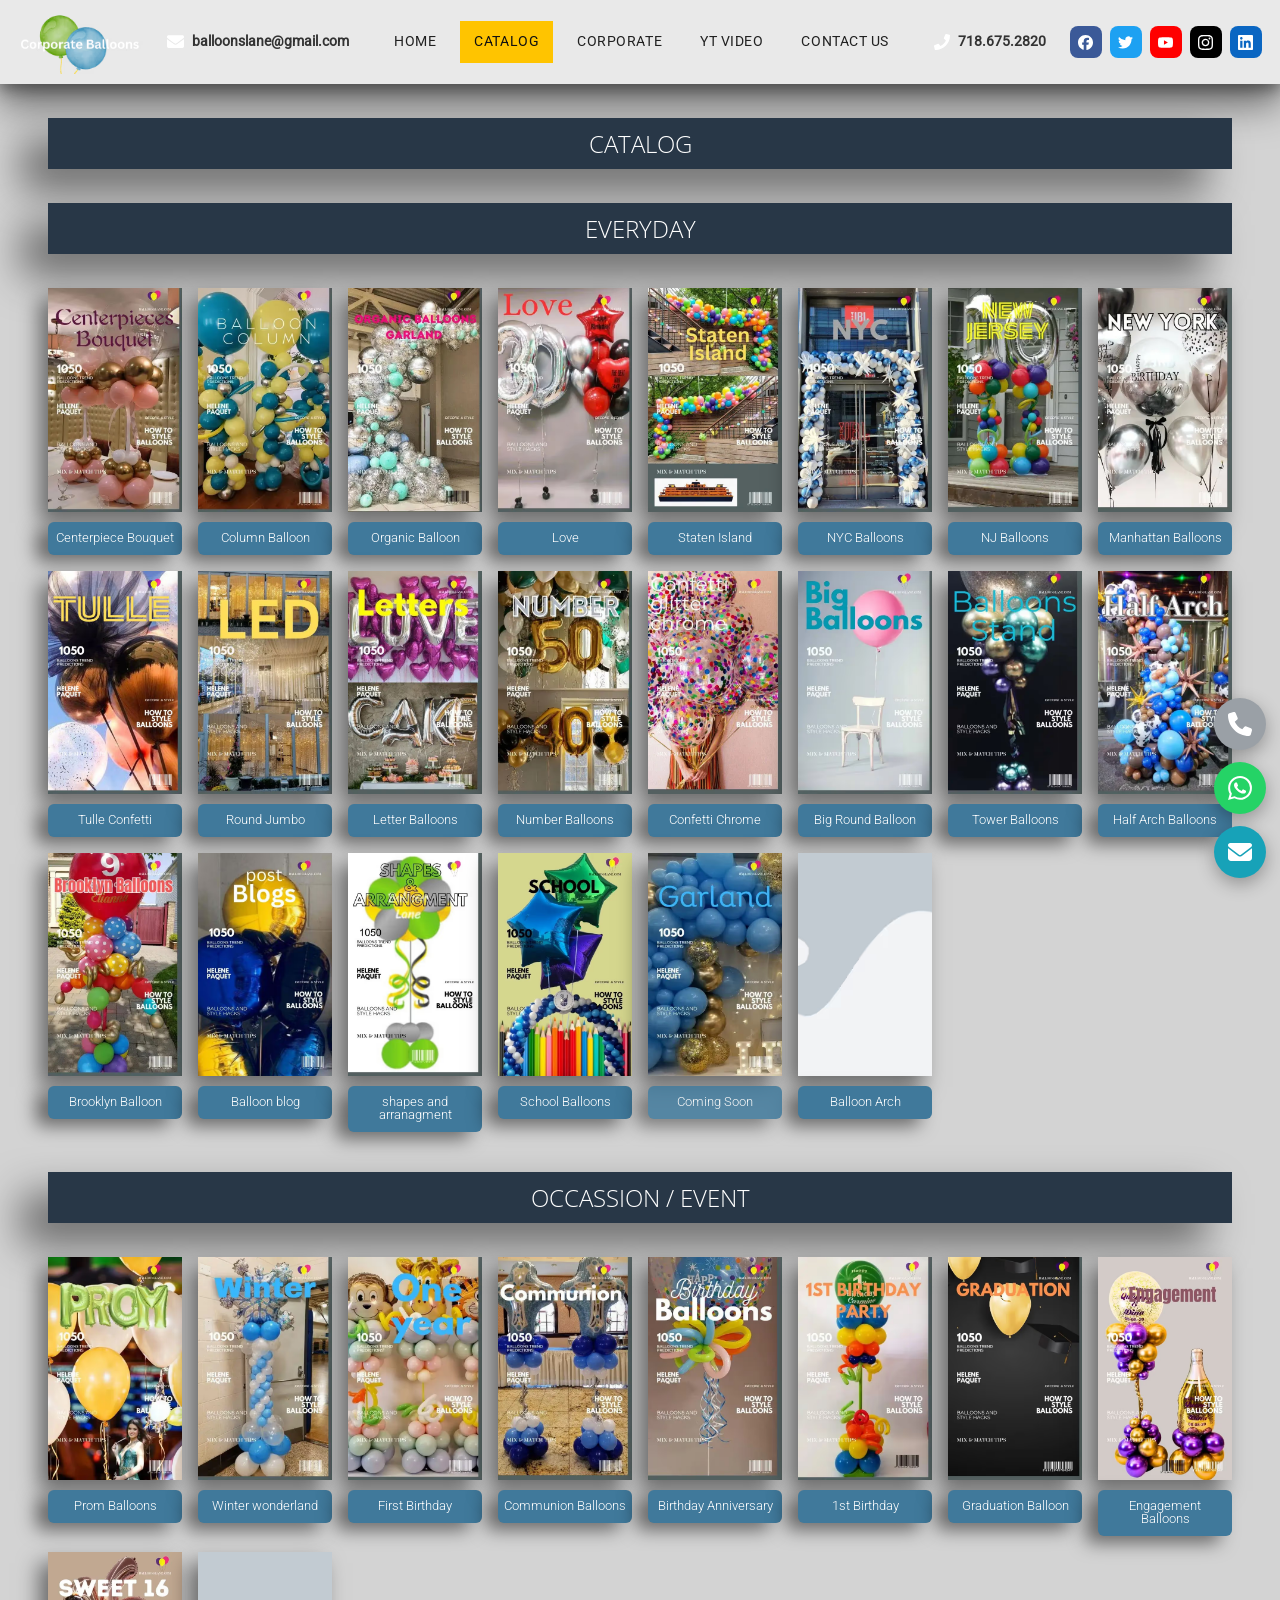
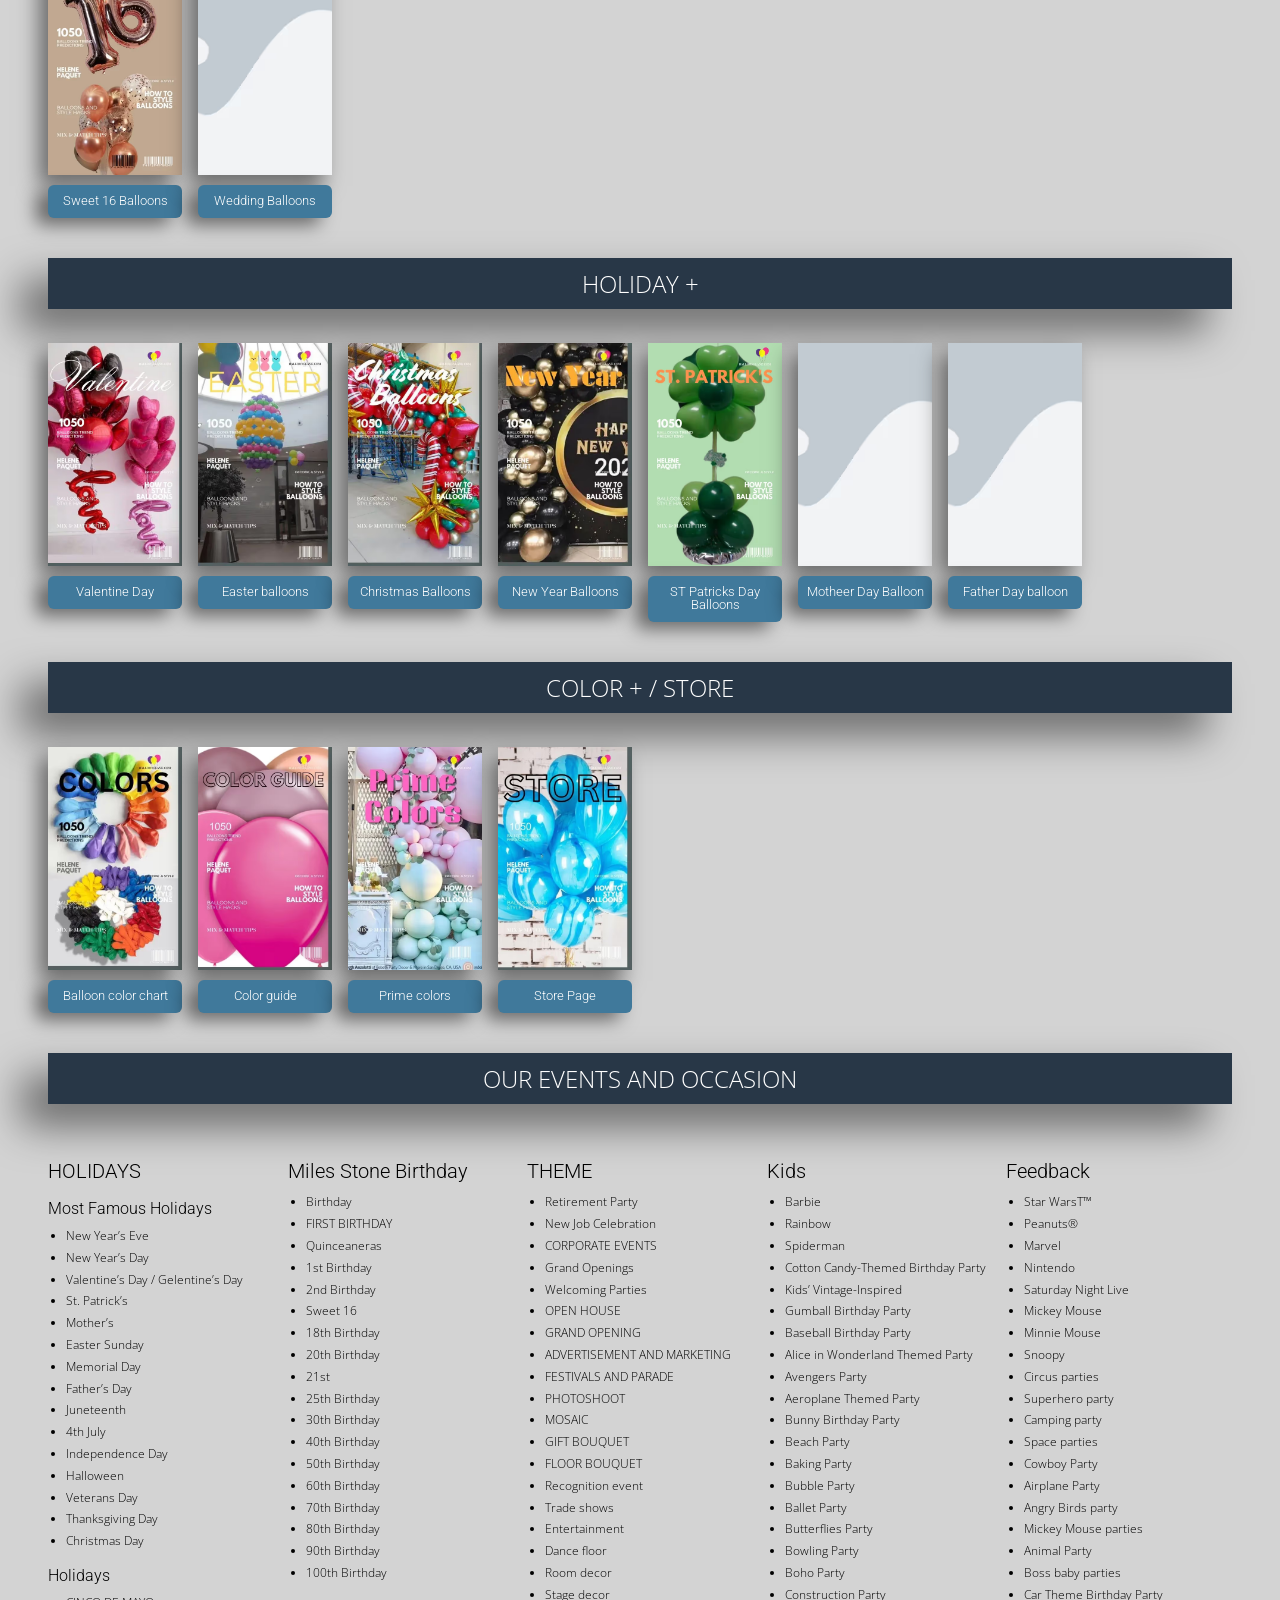
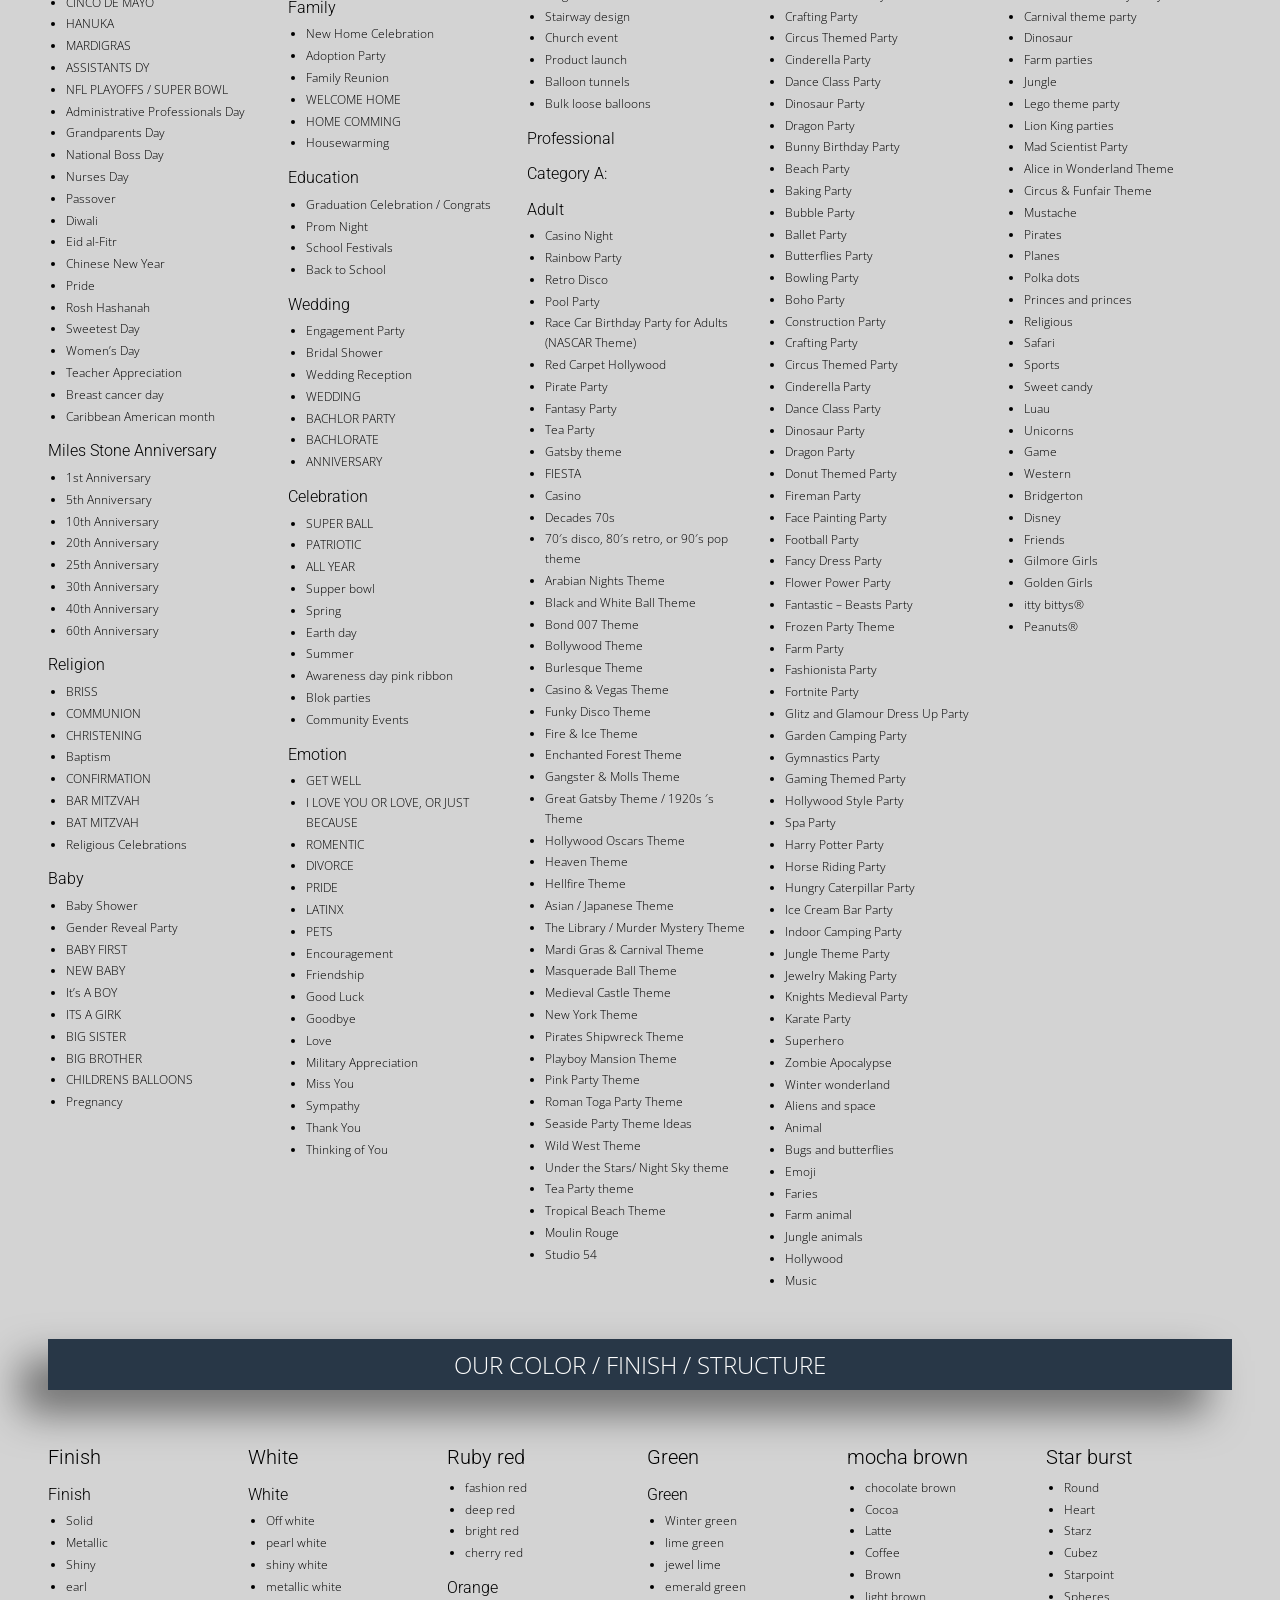
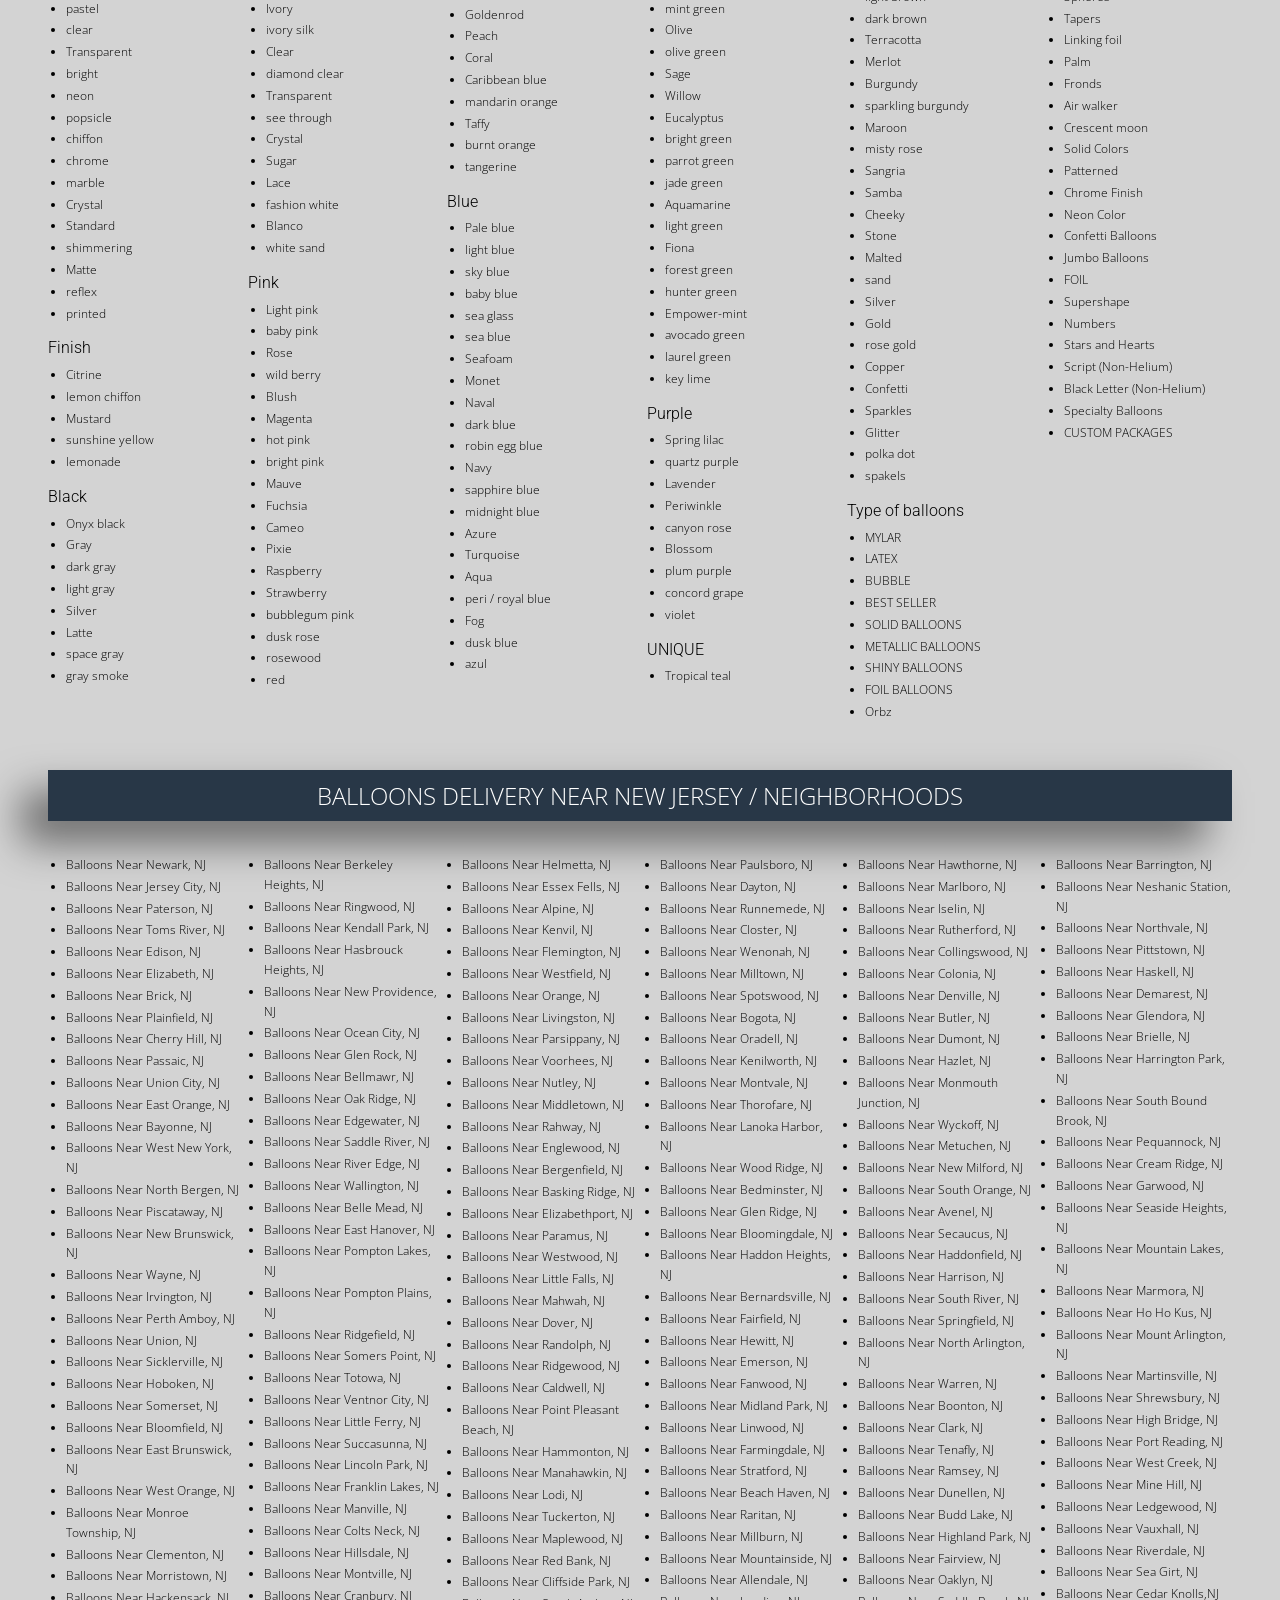
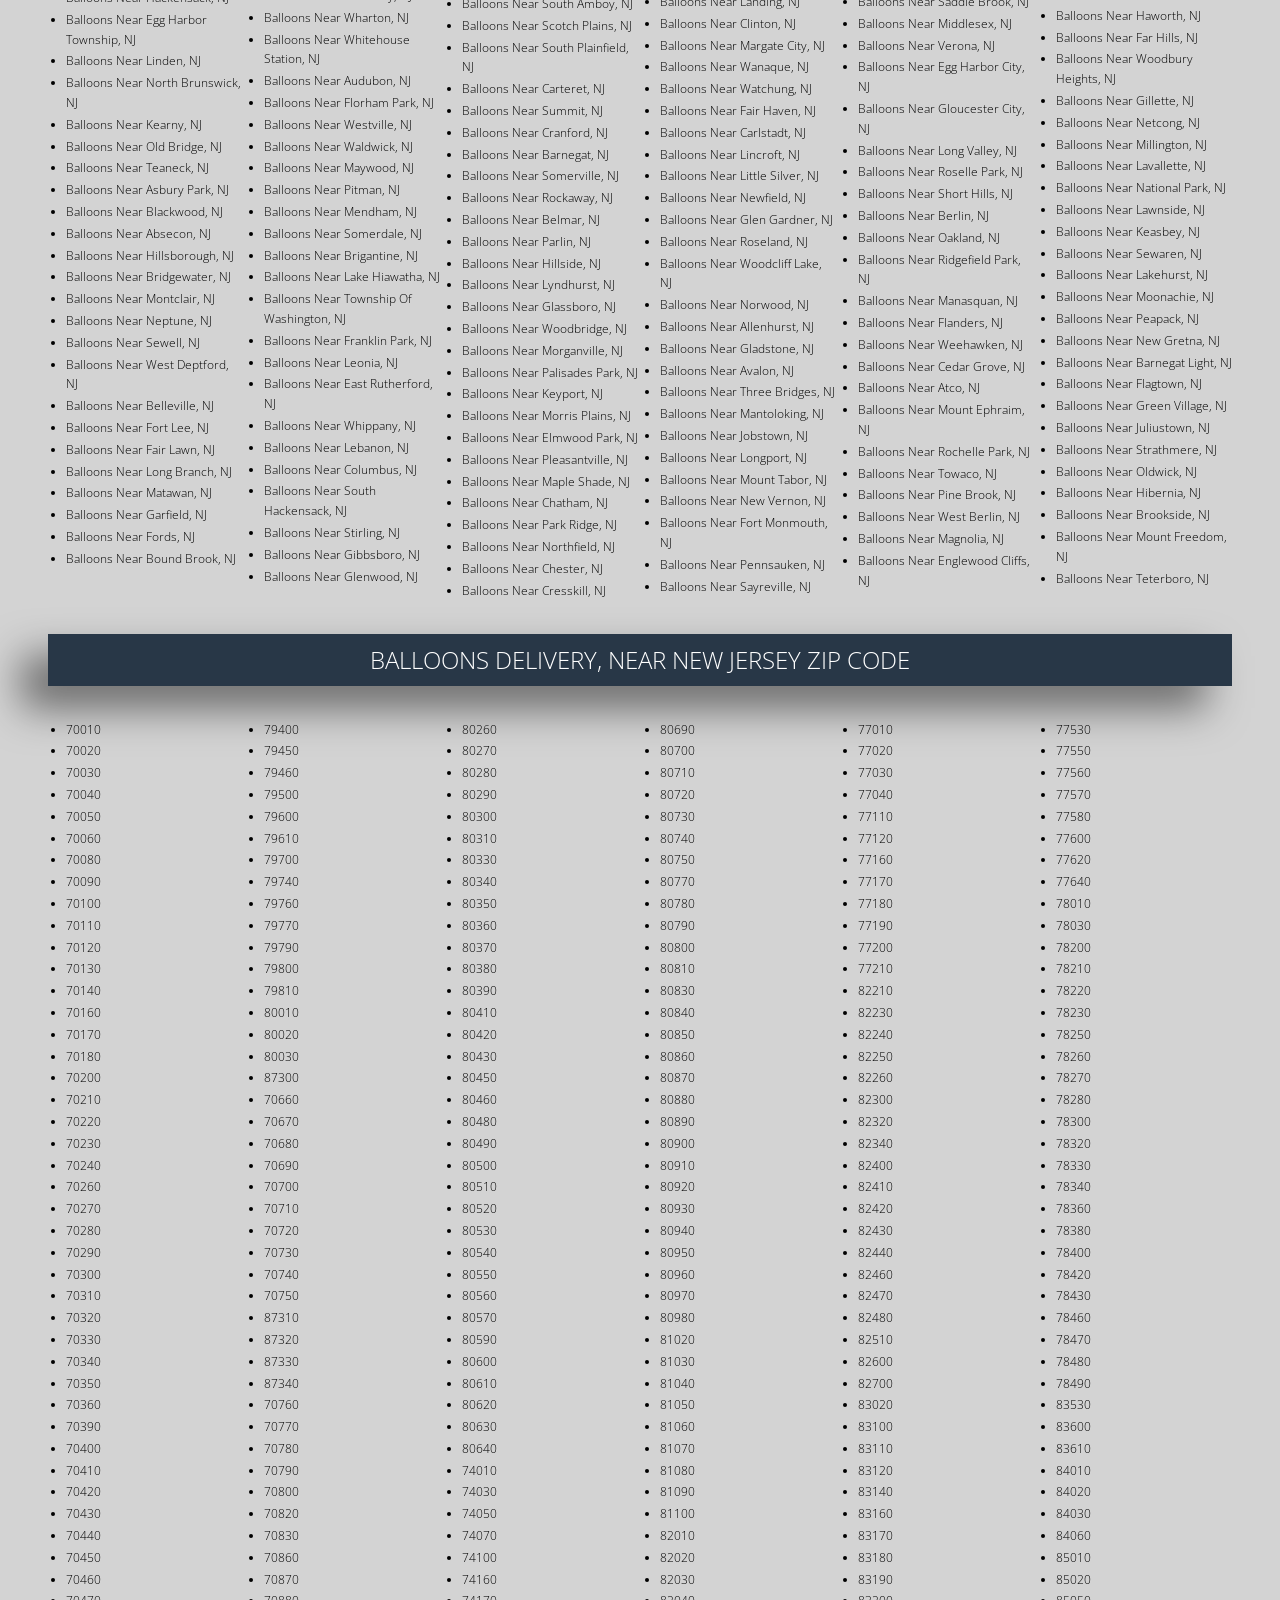
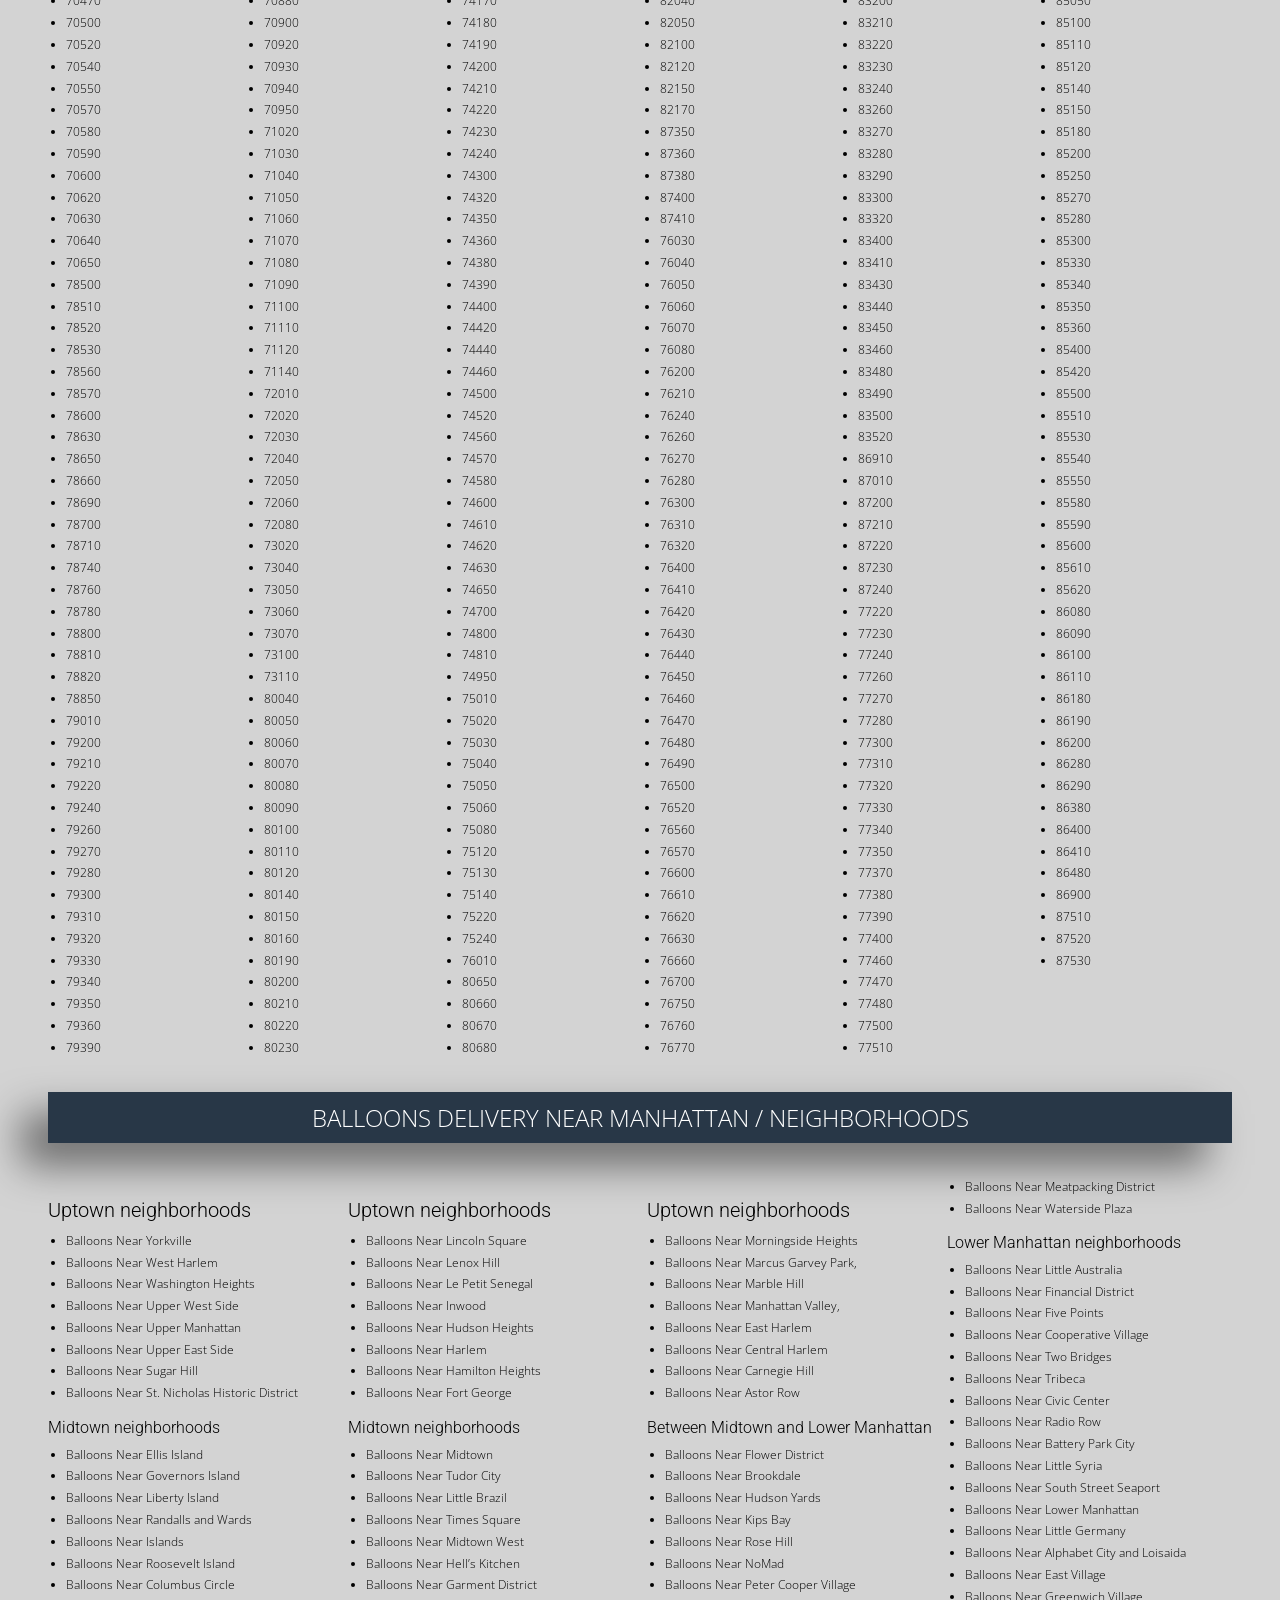
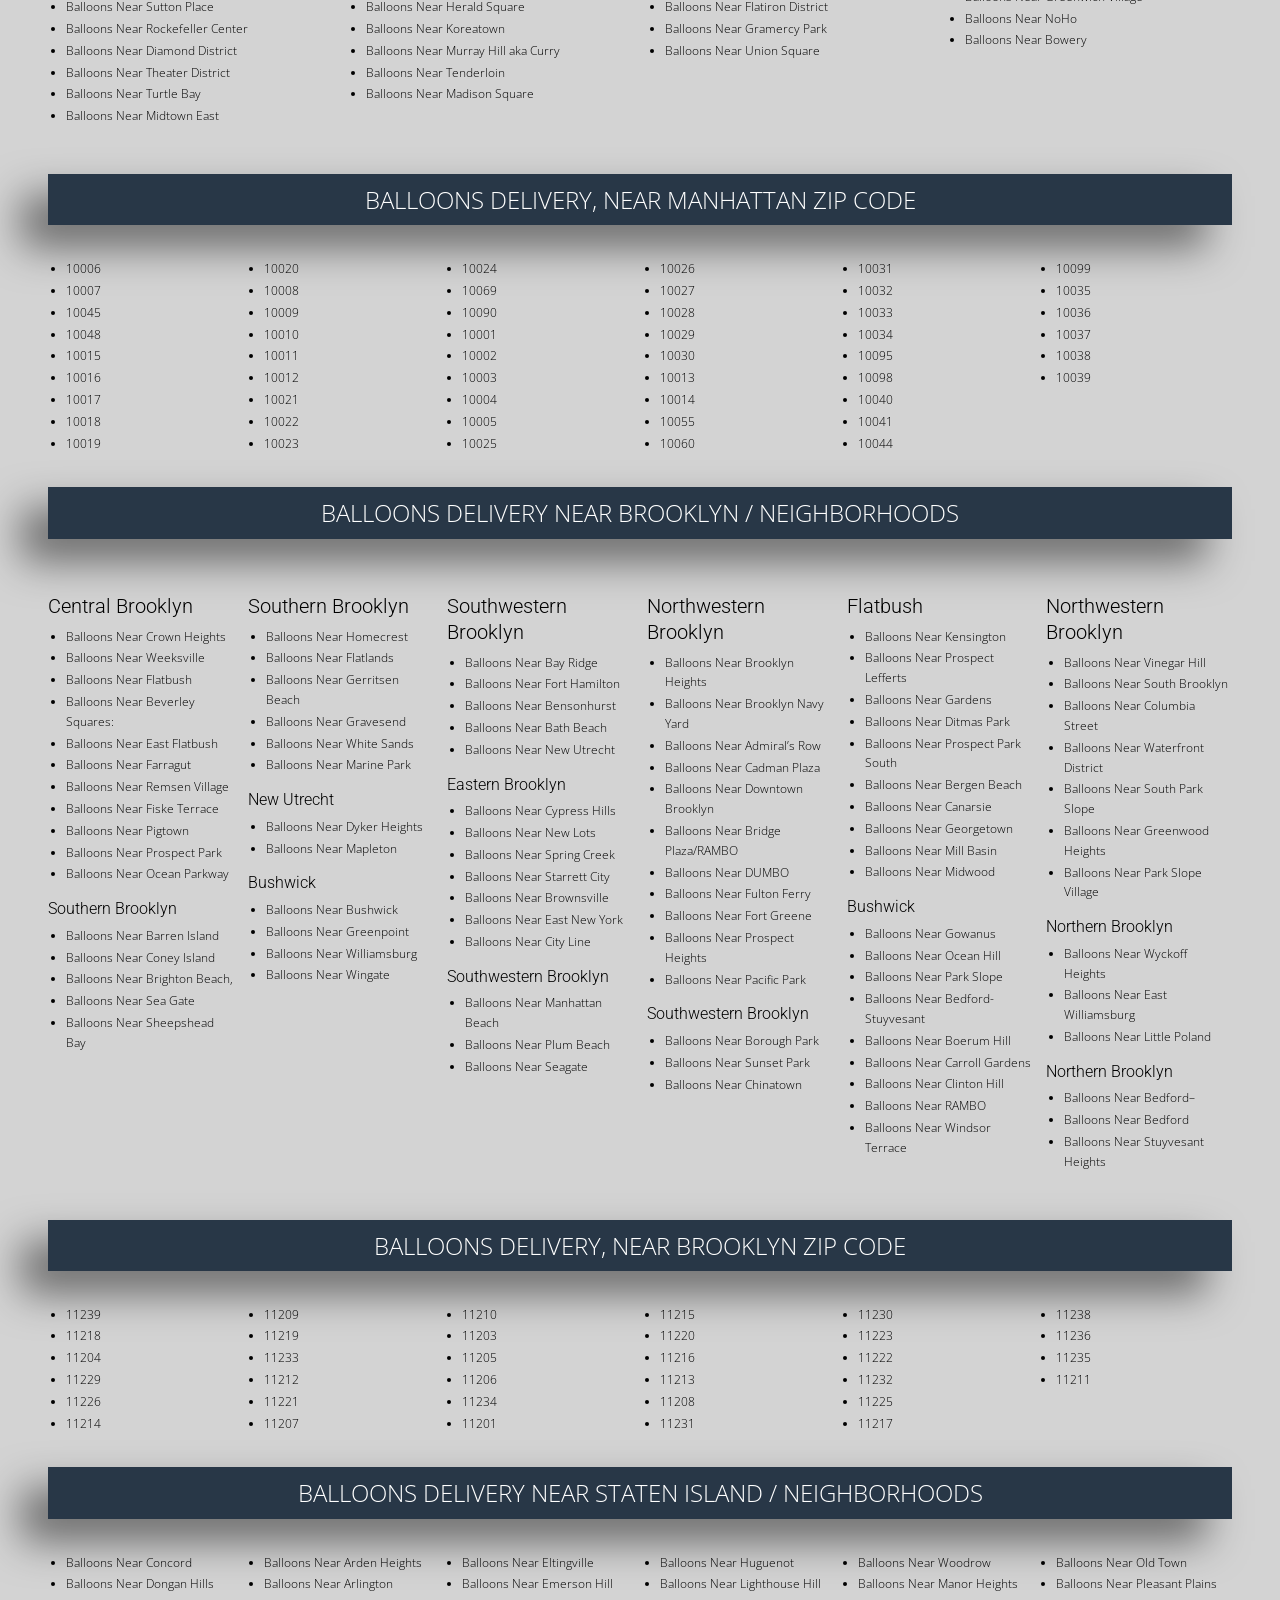
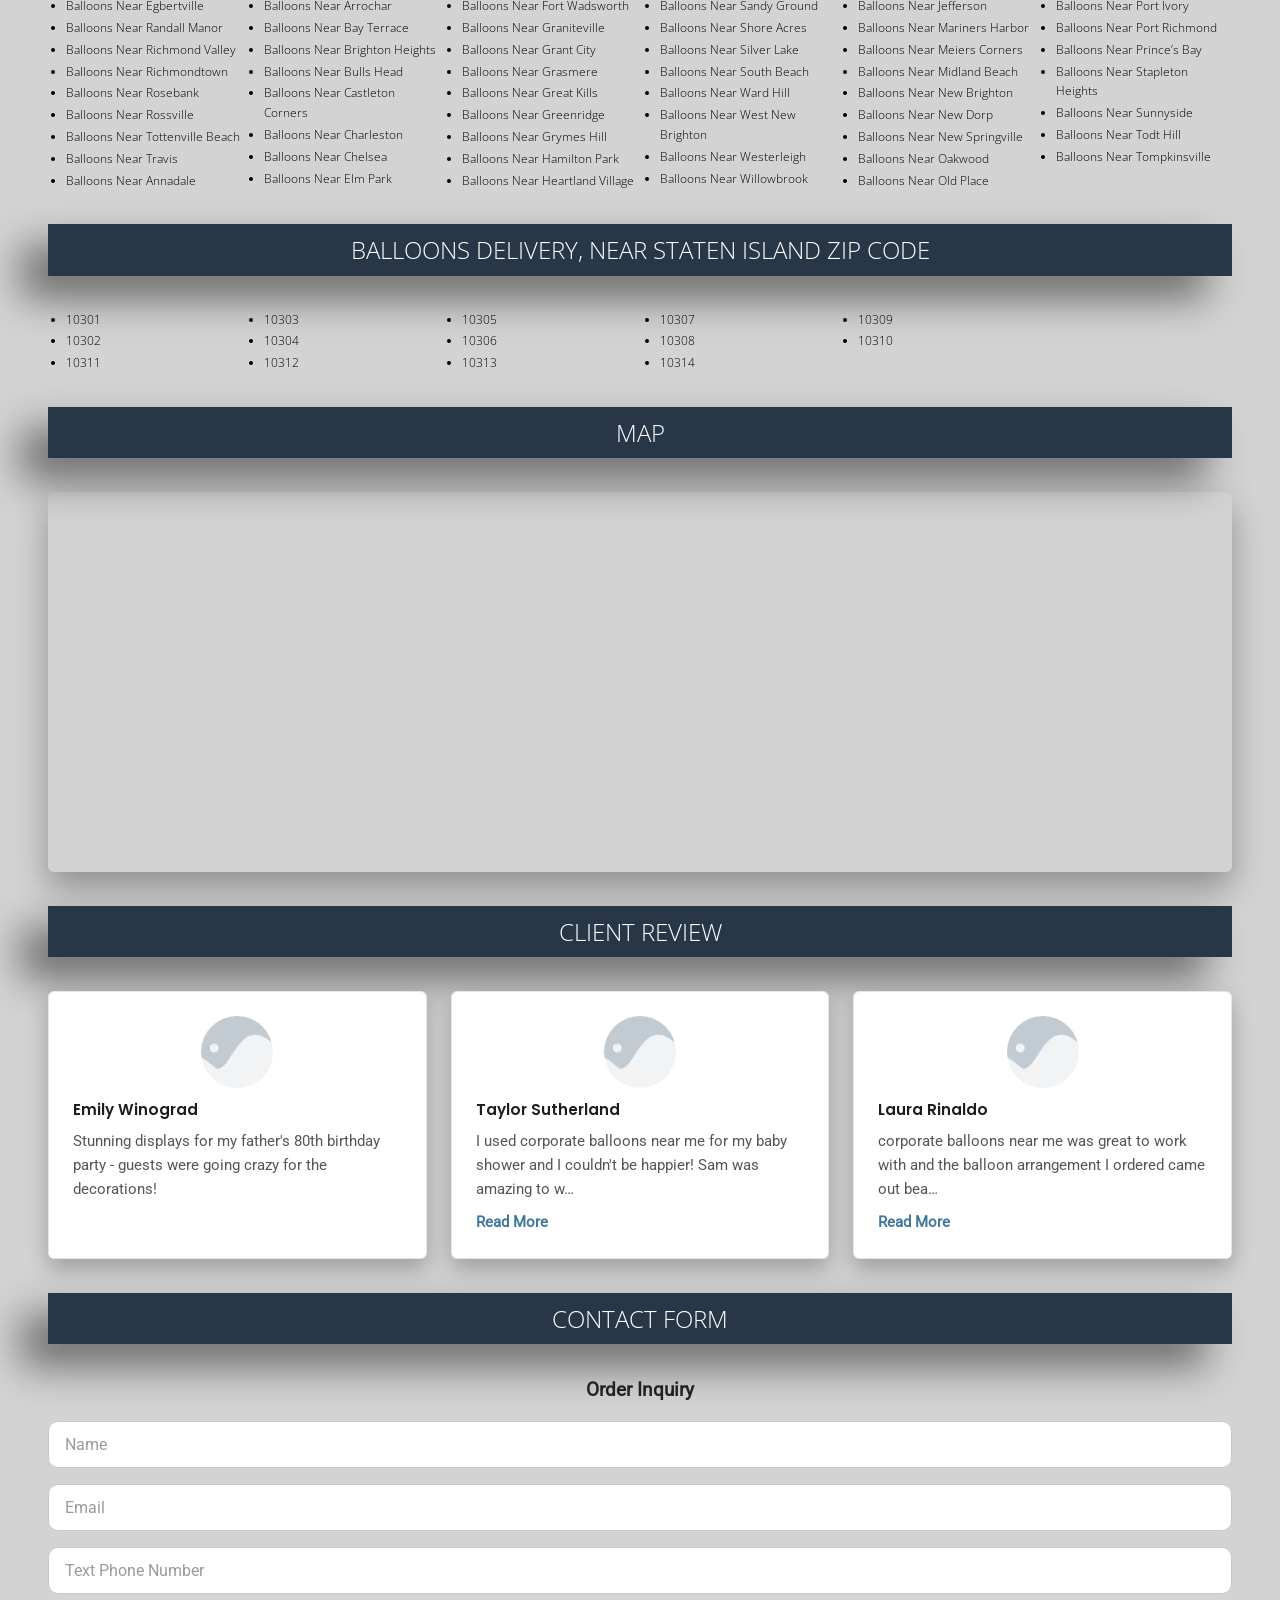
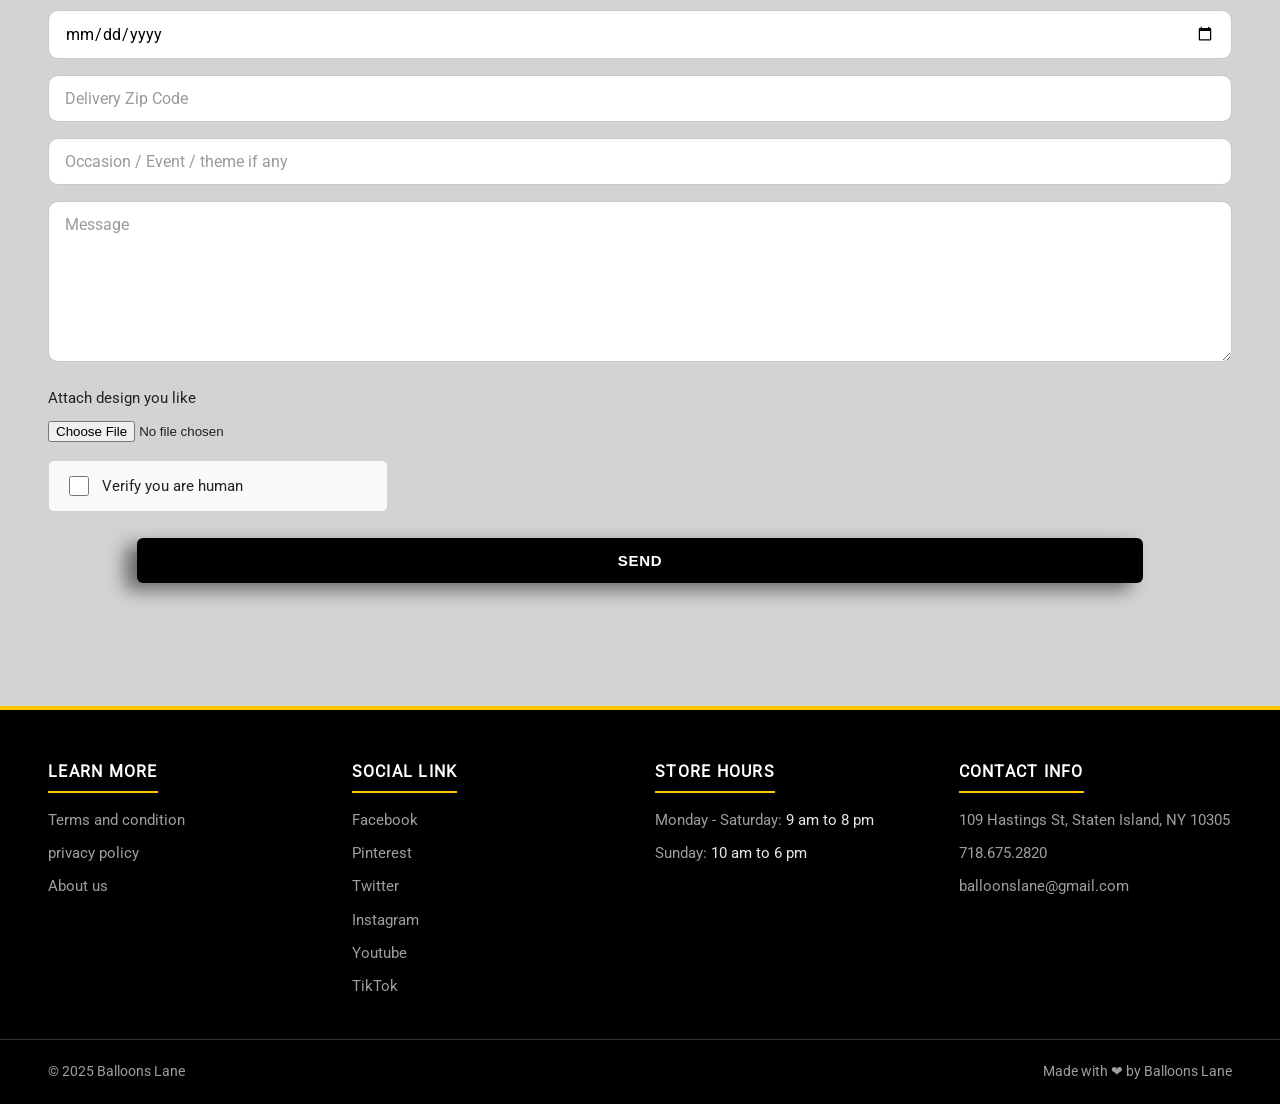
<file: catalog/index.html>
<!DOCTYPE html><html lang="en"> <head><meta charset="utf-8"><meta name="viewport" content="width=device-width, initial-scale=1"><title>Catalog - corporateballoonsnearme.com</title><meta name="description" content="Browse the Corporate Balloons Near Me catalog: everyday, occasion, holiday and color balloon designs, delivery neighborhoods and zip codes across New Jersey, Manhattan, Brooklyn and Staten Island."><meta name="robots" content="index, follow"><link rel="canonical" href="https://corporateballoonsnearme.com/catalog/"><meta property="og:type" content="website"><meta property="og:title" content="Catalog - corporateballoonsnearme.com"><meta property="og:description" content="Browse the Corporate Balloons Near Me catalog: everyday, occasion, holiday and color balloon designs, delivery neighborhoods and zip codes across New Jersey, Manhattan, Brooklyn and Staten Island."><meta property="og:url" content="https://corporateballoonsnearme.com/catalog/"><meta property="og:image" content="https://corporateballoonsnearme.com/_astro/corporate-balloon-arch-og.LTcv13EO_28lXPi.avif"><meta name="twitter:card" content="summary_large_image"><link rel="icon" type="image/png" href="/images/corporate-balloons-favicon.png" sizes="150x150"><link rel="apple-touch-icon" href="/images/corporate-balloons-apple-touch-icon.png"><link rel="preload" as="font" type="font/woff2" href="/fonts/roboto-300-latin.woff2" crossorigin fetchpriority="high"><style>@font-face{font-family:Open Sans;font-style:normal;font-weight:300;font-display:swap;src:url(/fonts/open-sans-300-latin-ext.woff2) format("woff2");unicode-range:U+0100-02BA,U+02BD-02C5,U+02C7-02CC,U+02CE-02D7,U+02DD-02FF,U+0304,U+0308,U+0329,U+1D00-1DBF,U+1E00-1E9F,U+1EF2-1EFF,U+2020,U+20A0-20AB,U+20AD-20C4,U+2113,U+2C60-2C7F,U+A720-A7FF}@font-face{font-family:Open Sans;font-style:normal;font-weight:300;font-display:swap;src:url(/fonts/open-sans-300-latin.woff2) format("woff2");unicode-range:U+0000-00FF,U+0131,U+0152-0153,U+02BB-02BC,U+02C6,U+02DA,U+02DC,U+0304,U+0308,U+0329,U+2000-206F,U+20AC,U+2122,U+2191,U+2193,U+2212,U+2215,U+FEFF,U+FFFD}@font-face{font-family:Poppins;font-style:normal;font-weight:300;font-display:swap;src:url(/fonts/poppins-300-latin-ext.woff2) format("woff2");unicode-range:U+0100-02BA,U+02BD-02C5,U+02C7-02CC,U+02CE-02D7,U+02DD-02FF,U+0304,U+0308,U+0329,U+1D00-1DBF,U+1E00-1E9F,U+1EF2-1EFF,U+2020,U+20A0-20AB,U+20AD-20C4,U+2113,U+2C60-2C7F,U+A720-A7FF}@font-face{font-family:Poppins;font-style:normal;font-weight:300;font-display:swap;src:url(/fonts/poppins-300-latin.woff2) format("woff2");unicode-range:U+0000-00FF,U+0131,U+0152-0153,U+02BB-02BC,U+02C6,U+02DA,U+02DC,U+0304,U+0308,U+0329,U+2000-206F,U+20AC,U+2122,U+2191,U+2193,U+2212,U+2215,U+FEFF,U+FFFD}@font-face{font-family:Poppins;font-style:normal;font-weight:400;font-display:swap;src:url(/fonts/poppins-400-latin-ext.woff2) format("woff2");unicode-range:U+0100-02BA,U+02BD-02C5,U+02C7-02CC,U+02CE-02D7,U+02DD-02FF,U+0304,U+0308,U+0329,U+1D00-1DBF,U+1E00-1E9F,U+1EF2-1EFF,U+2020,U+20A0-20AB,U+20AD-20C4,U+2113,U+2C60-2C7F,U+A720-A7FF}@font-face{font-family:Poppins;font-style:normal;font-weight:400;font-display:swap;src:url(/fonts/poppins-400-latin.woff2) format("woff2");unicode-range:U+0000-00FF,U+0131,U+0152-0153,U+02BB-02BC,U+02C6,U+02DA,U+02DC,U+0304,U+0308,U+0329,U+2000-206F,U+20AC,U+2122,U+2191,U+2193,U+2212,U+2215,U+FEFF,U+FFFD}@font-face{font-family:Poppins;font-style:normal;font-weight:500;font-display:swap;src:url(/fonts/poppins-500-latin-ext.woff2) format("woff2");unicode-range:U+0100-02BA,U+02BD-02C5,U+02C7-02CC,U+02CE-02D7,U+02DD-02FF,U+0304,U+0308,U+0329,U+1D00-1DBF,U+1E00-1E9F,U+1EF2-1EFF,U+2020,U+20A0-20AB,U+20AD-20C4,U+2113,U+2C60-2C7F,U+A720-A7FF}@font-face{font-family:Poppins;font-style:normal;font-weight:500;font-display:swap;src:url(/fonts/poppins-500-latin.woff2) format("woff2");unicode-range:U+0000-00FF,U+0131,U+0152-0153,U+02BB-02BC,U+02C6,U+02DA,U+02DC,U+0304,U+0308,U+0329,U+2000-206F,U+20AC,U+2122,U+2191,U+2193,U+2212,U+2215,U+FEFF,U+FFFD}@font-face{font-family:Poppins;font-style:normal;font-weight:600;font-display:swap;src:url(/fonts/poppins-600-latin-ext.woff2) format("woff2");unicode-range:U+0100-02BA,U+02BD-02C5,U+02C7-02CC,U+02CE-02D7,U+02DD-02FF,U+0304,U+0308,U+0329,U+1D00-1DBF,U+1E00-1E9F,U+1EF2-1EFF,U+2020,U+20A0-20AB,U+20AD-20C4,U+2113,U+2C60-2C7F,U+A720-A7FF}@font-face{font-family:Poppins;font-style:normal;font-weight:600;font-display:swap;src:url(/fonts/poppins-600-latin.woff2) format("woff2");unicode-range:U+0000-00FF,U+0131,U+0152-0153,U+02BB-02BC,U+02C6,U+02DA,U+02DC,U+0304,U+0308,U+0329,U+2000-206F,U+20AC,U+2122,U+2191,U+2193,U+2212,U+2215,U+FEFF,U+FFFD}@font-face{font-family:Roboto;font-style:normal;font-weight:300;font-display:swap;src:url(/fonts/roboto-300-latin-ext.woff2) format("woff2");unicode-range:U+0100-02BA,U+02BD-02C5,U+02C7-02CC,U+02CE-02D7,U+02DD-02FF,U+0304,U+0308,U+0329,U+1D00-1DBF,U+1E00-1E9F,U+1EF2-1EFF,U+2020,U+20A0-20AB,U+20AD-20C4,U+2113,U+2C60-2C7F,U+A720-A7FF}@font-face{font-family:Roboto;font-style:normal;font-weight:300;font-display:swap;src:url(/fonts/roboto-300-latin.woff2) format("woff2");unicode-range:U+0000-00FF,U+0131,U+0152-0153,U+02BB-02BC,U+02C6,U+02DA,U+02DC,U+0304,U+0308,U+0329,U+2000-206F,U+20AC,U+2122,U+2191,U+2193,U+2212,U+2215,U+FEFF,U+FFFD}@font-face{font-family:Roboto;font-style:normal;font-weight:200;font-display:swap;src:url(/fonts/roboto-200-latin-ext.woff2) format("woff2");unicode-range:U+0100-02BA,U+02BD-02C5,U+02C7-02CC,U+02CE-02D7,U+02DD-02FF,U+0304,U+0308,U+0329,U+1D00-1DBF,U+1E00-1E9F,U+1EF2-1EFF,U+2020,U+20A0-20AB,U+20AD-20C4,U+2113,U+2C60-2C7F,U+A720-A7FF}@font-face{font-family:Roboto;font-style:normal;font-weight:200;font-display:swap;src:url(/fonts/roboto-200-latin.woff2) format("woff2");unicode-range:U+0000-00FF,U+0131,U+0152-0153,U+02BB-02BC,U+02C6,U+02DA,U+02DC,U+0304,U+0308,U+0329,U+2000-206F,U+20AC,U+2122,U+2191,U+2193,U+2212,U+2215,U+FEFF,U+FFFD}@font-face{font-family:Roboto;font-style:normal;font-weight:400;font-display:swap;src:url(/fonts/roboto-400-latin-ext.woff2) format("woff2");unicode-range:U+0100-02BA,U+02BD-02C5,U+02C7-02CC,U+02CE-02D7,U+02DD-02FF,U+0304,U+0308,U+0329,U+1D00-1DBF,U+1E00-1E9F,U+1EF2-1EFF,U+2020,U+20A0-20AB,U+20AD-20C4,U+2113,U+2C60-2C7F,U+A720-A7FF}@font-face{font-family:Roboto;font-style:normal;font-weight:400;font-display:swap;src:url(/fonts/roboto-400-latin.woff2) format("woff2");unicode-range:U+0000-00FF,U+0131,U+0152-0153,U+02BB-02BC,U+02C6,U+02DA,U+02DC,U+0304,U+0308,U+0329,U+2000-206F,U+20AC,U+2122,U+2191,U+2193,U+2212,U+2215,U+FEFF,U+FFFD}:root{--yellow:#FFC400;--yellow-dark:#E0A800;--header-gray:#E8730C;--body-gray:#E4E6E6;--band-gray:#DCE2E3;--hero-dark:#1E1E1E;--ink:#212121;--muted:#9E9E9E;--card-blue:#2E6E9E;--link-pink:#E91E63;--black:#000000;--wa-green:#25D366;--teal:#17A2B8;--fab-gray:#9AA0A6;--shadow-soft:0 16px 34px rgba(0,0,0,.32);--shadow-card:0 10px 22px rgba(0,0,0,.25);--shadow-product:-9px 11px 20px 0px rgba(0, 0, 0, .5);--shadow-band:-9px 11px 20px 0px rgba(0, 0, 0, .5);--radius:6px}*{box-sizing:border-box}html{scroll-behavior:smooth}body{margin:0;font-family:Segoe UI,Roboto,Helvetica Neue,Arial,sans-serif;color:var(--ink);background:var(--body-gray);line-height:1.7}h1,h2,h3,h4{line-height:1.35;margin:0 0 .6em;font-family:Poppins,Comfortaa,Segoe UI,sans-serif}img{max-width:100%;height:auto;display:block}a{color:var(--link-pink)}.container{max-width:none;width:100%;margin:0 auto;padding:0 clamp(16px,4vw,48px)}.band{background:var(--band-gray);border-radius:var(--radius);box-shadow:var(--shadow-band);text-align:center;padding:22px 18px;margin:34px auto;max-width:none}.band h2,.band h3{font-family:Poppins,Segoe UI,sans-serif;font-weight:300;text-transform:uppercase;letter-spacing:.06em;margin:0;color:#000;font-size:24px;line-height:.1}.band .sub{margin:.4em 0 0;color:#555;font-size:.95rem}.site-header{position:static;top:0;z-index:50;background:var(--header-gray);box-shadow:0 6px 14px #00000059,0 20px 38px #00000080}.header-contact{display:flex;align-items:center;gap:8px;font-size:.9rem;color:#fff}.header-contact a{color:#fff;text-decoration:none;font-weight:600}.main-nav a{text-decoration:none;color:#fff;font-weight:400;font-size:.85rem;text-transform:uppercase;letter-spacing:.04em;padding:9px 14px;border-radius:0;white-space:nowrap;transition:background .2s,color .2s}.nav-toggle{display:none;margin-left:auto;background:none;border:0;cursor:pointer;font-size:1.7rem;line-height:1;color:#fff;padding:6px 10px}.header-social a{width:32px;height:32px;border-radius:8px;background:#555;color:#fff;display:flex;align-items:center;justify-content:center;text-decoration:none;font-size:.8rem;font-weight:700}.hero-split{display:flex;padding:0;background:#5e5e5e;min-height:780px}.hero-pane{position:relative;width:50%}.hero-left{background:#5e5e5e;display:flex;flex-direction:column;justify-content:center}.hero-left:before{content:"";position:absolute;inset:0;background:#0009}.hero-left-text{position:relative;padding:90px 34px 90px 30px}.hero-left-text h1{font-family:Open Sans,sans-serif;font-size:clamp(25px,1.1rem + 1.6vw,34px);font-weight:300;color:#fff;line-height:1.3;text-wrap:balance;margin:0}.hero-left-text p{font-family:Roboto,sans-serif;font-size:clamp(13.5px,.7rem + .5vw,15.5px);font-weight:300;color:var(--yellow);margin:14px 0 0}.hero-right{overflow:hidden;background:#000}.hero-right video{position:absolute;inset:0;width:100%;height:100%;object-fit:cover;display:block}.video-section{background:#000;padding:40px 20px}.video-single{max-width:none;margin:0 auto;border-radius:18px;overflow:hidden;box-shadow:var(--shadow-soft)}.video-single iframe{width:100%;aspect-ratio:16/9;border:0;display:block}.btn{display:inline-block;border:0;cursor:pointer;text-decoration:none;font-weight:600;line-height:1;text-transform:uppercase;letter-spacing:.05em;border-radius:6px;box-shadow:var(--shadow-card);transition:transform .15s,box-shadow .15s}.btn:hover{transform:translateY(-2px)}.btn-yellow{background:var(--yellow);color:#222;padding:15px 46px;font-size:1rem}.btn-yellow:hover{background:var(--yellow-dark)}.btn-blue{background:var(--card-blue);color:#fff;padding:11px 26px;font-size:.85rem;border-radius:6px;box-shadow:var(--shadow-card)}.btn-wide{display:block;width:85%;margin:26px auto;text-align:center}.inquiry-form{background:transparent;border-radius:0;box-shadow:none;padding:6px 0 10px;max-width:none;margin:0 auto}.inquiry-form .row{display:grid;grid-template-columns:1fr 1fr;gap:16px}.inquiry-form .field{margin-bottom:16px}.inquiry-form label{display:block;font-weight:600;margin-bottom:6px;font-size:.92rem}.inquiry-form ::placeholder{color:#9a9a9a}.inquiry-form input[type=text],.inquiry-form input[type=email],.inquiry-form input[type=tel],.inquiry-form input[type=date],.inquiry-form select,.inquiry-form textarea{width:100%;padding:13px 16px;border:1px solid #c9c9c9;border-radius:10px;font-size:1rem;font-family:inherit;background:#fff}.inquiry-form textarea{border-radius:10px;min-height:130px;resize:vertical}.inquiry-form input:focus,.inquiry-form select:focus,.inquiry-form textarea:focus{outline:2px solid var(--yellow);border-color:var(--yellow)}.form-note{font-size:.85rem;color:#666;text-align:center;margin-top:12px}.card-grid{display:grid;grid-template-columns:repeat(auto-fill,minmax(240px,1fr));gap:26px;margin:26px 0}.cat-card{background:#fff;border-radius:var(--radius);box-shadow:var(--shadow-card);overflow:hidden;text-align:center;padding-bottom:20px;display:flex;flex-direction:column}.cat-card img{width:100%;aspect-ratio:1/1;object-fit:cover}.cat-card h3{font-size:1.05rem;margin:14px 12px 6px;text-transform:uppercase;letter-spacing:.03em}.cat-card p{font-size:.9rem;color:#555;margin:0 14px 14px;flex:1}.cat-card .btn-blue{margin:0 16px}.gallery-grid{display:grid;grid-template-columns:repeat(auto-fill,minmax(200px,1fr));gap:18px;margin:22px 0}.gallery-grid figure{margin:0;background:#fff;border-radius:12px;overflow:hidden;box-shadow:var(--shadow-card)}.gallery-grid img{width:100%;aspect-ratio:1/1;object-fit:cover}.gallery-grid figcaption{padding:10px;font-size:.82rem;text-align:center;color:#444}.corp-wrap{position:relative;max-width:none;margin:0 auto;padding:0;overflow:hidden}.corp-track{display:flex;width:max-content;padding:10px 0;animation:corp-scroll 30s linear infinite}.corp-logo{flex:0 0 280px;background:transparent;border-radius:0;box-shadow:none;height:150px;display:flex;align-items:center;justify-content:center;padding:10px 14px}.corp-logo img{max-width:240px;max-height:125px;width:auto;height:auto;object-fit:contain}@keyframes corp-scroll{0%{transform:translate(0)}to{transform:translate(-50%)}}@media(prefers-reduced-motion:reduce){.corp-track{animation:none}}.video-grid{display:grid;grid-template-columns:1fr 1fr;gap:26px;max-width:none;margin:0 auto}.video-card{border:0;border-radius:20px;overflow:hidden;background:#000;box-shadow:var(--shadow-soft)}.more-video{text-align:center;margin-top:18px}.seo-copy{max-width:1350px;box-sizing:border-box;margin:0 auto;text-align:center;padding:10px clamp(16px,4vw,48px) 30px}.seo-copy h2{font-size:clamp(1.3rem,2.6vw,1.8rem);margin:1.6em 0 .6em}.seo-copy h3{font-size:1.15rem;margin:1.4em 0 .5em}.seo-copy h4{font-size:1.05rem;margin:1.2em 0 .4em}.seo-copy p{margin:0 0 1em}.check-list{list-style:none;padding:0;margin:1em auto;max-width:640px;text-align:center}.check-list li{margin:.45em 0}.check-list li:before{content:"✔ ";color:#2e7d32;font-weight:800}.faq{max-width:none;margin:0 auto}.faq-item{background:#d3d9db;border-radius:8px;box-shadow:var(--shadow-card);margin-bottom:14px;overflow:hidden}.faq-q{width:100%;text-align:left;background:none;border:0;cursor:pointer;padding:18px 20px;font-size:1rem;font-weight:700;color:var(--ink);display:flex;gap:12px;align-items:center;font-family:inherit}.faq-q .marker{color:#000;font-size:.9em}.faq-a{max-height:0;overflow:hidden;transition:max-height .3s ease;padding:0 20px}.faq-item.open .faq-a{max-height:600px;padding:0 20px 18px}.loc-section{max-width:none;margin:0 auto 30px}.loc-grid{columns:6 150px;column-gap:22px;list-style:none;padding:0;margin:0}.loc-grid li{break-inside:avoid;margin-bottom:.4em;font-size:.9rem}.loc-grid a{color:#444;text-decoration:none}.loc-grid a:hover{color:var(--link-pink)}.review-grid{display:grid;grid-template-columns:repeat(auto-fill,minmax(280px,1fr));gap:24px;max-width:none;margin:0 auto}.review-card{background:#fff;border-radius:var(--radius);box-shadow:var(--shadow-card);padding:24px;text-align:center}.contact-hero{background:var(--hero-dark);color:#fff;text-align:center;padding:60px 20px}.contact-hero h1{font-size:clamp(1.8rem,3.4vw,2.6rem);margin:0}.contact-cards{display:grid;grid-template-columns:repeat(auto-fit,minmax(240px,1fr));gap:22px;max-width:none;margin:34px auto}.contact-card{background:#fff;border-radius:var(--radius);box-shadow:var(--shadow-card);padding:28px;text-align:center}.contact-card h3{margin:0 0 10px;text-transform:uppercase;font-size:1rem;letter-spacing:.05em}.contact-card a{color:var(--ink);font-weight:700;text-decoration:none;font-size:1.05rem}.contact-card a:hover{color:var(--link-pink)}.map-embed{max-width:none;margin:0 auto 34px;border-radius:var(--radius);overflow:hidden;box-shadow:var(--shadow-soft)}.map-embed iframe{width:100%;height:380px;border:0;display:block}.social-row{display:flex;gap:12px;justify-content:center;margin:18px 0 40px}.social-row a{width:48px;height:48px;border-radius:12px;background:#333;color:#fff;display:flex;align-items:center;justify-content:center;text-decoration:none;font-weight:800;font-size:.85rem}.social-row a:hover{background:var(--yellow);color:#222}.site-footer{background:var(--black);color:var(--muted);margin-top:50px;border-top:4px solid var(--yellow)}.footer-grid{max-width:none;margin:0 auto;padding:48px clamp(16px,4vw,48px) 30px;display:grid;grid-template-columns:repeat(auto-fit,minmax(220px,1fr));gap:30px}.footer-grid h4{color:#fff;text-transform:uppercase;letter-spacing:.08em;font-size:.98rem;margin:0 0 16px;padding-bottom:9px;border-bottom:2px solid var(--yellow);display:inline-block}.footer-grid li{margin-bottom:10px;font-size:.94rem;line-height:1.55}.footer-grid a{color:var(--muted);text-decoration:none;transition:color .2s ease}.footer-grid a:hover{color:var(--yellow)}.footer-bottom{border-top:1px solid #333;max-width:none;margin:0 auto;padding:20px clamp(16px,4vw,48px);display:flex;align-items:center;justify-content:space-between;gap:16px;flex-wrap:wrap;font-size:.88rem}.pay-icons{display:flex;gap:8px;flex-wrap:wrap;justify-content:center}.pay-icons span{background:#222;border:1px solid #444;border-radius:6px;color:#ddd;font-size:.68rem;font-weight:700;padding:5px 9px;white-space:nowrap}.contact-hero-banner{position:relative;background:linear-gradient(135deg,#2e6e9e,#5aa0c8,#e8730c);color:#fff;text-align:center;min-height:100vh;min-height:100svh;display:flex;align-items:center;justify-content:center;padding:90px 20px 120px}.contact-hero-inner{width:100%}.contact-hero-inner h1{font-size:clamp(2.9rem,6vw,4.4rem);margin:0 0 .3em;color:#fff;font-weight:700;text-shadow:0 2px 16px rgba(0,0,0,.5)}.contact-hero-inner .order-link{margin:.3em 0}.contact-hero-inner .order-link a{color:#fff;font-size:2rem;font-weight:600;text-decoration:none;text-shadow:0 2px 12px rgba(0,0,0,.5)}.contact-hero-inner .order-link a:hover{text-decoration:underline}.contact-hero-inner .lane-domain{color:#fff;opacity:.85;font-size:1.1rem;margin:.3em 0 0}.wave-divider{display:block;width:100%;height:70px;position:absolute;left:0;bottom:-1px}.wave-divider.top{top:-1px;bottom:auto;transform:scaleY(-1)}.info-bar-section{padding:10px 20px 30px;text-align:center}.info-bar{background:#cd6b2f;border-radius:6px;box-shadow:-16px 17px 17px #00000080;max-width:1250px;margin:36px auto 0;position:relative;z-index:2;display:grid;grid-template-columns:repeat(3,1fr);gap:14px;padding:30px 26px;color:#fff}.info-cell{display:flex;flex-direction:column;align-items:center;gap:10px}.info-icon{display:block;line-height:0}.info-icon svg{width:52px;height:52px;fill:#ffc72f}.info-cell a{color:#fff;text-decoration:none;font-size:1.2rem;font-weight:500}.info-cell a:hover{text-decoration:underline}.designs-section{position:relative;background:#62a9a4;text-align:center;margin:50px 0 0;padding:110px 20px}.designs-inner p{color:#fff;font-size:1.15rem;margin:0 0 18px}.designs-inner .btn{display:block;width:200px;margin:0 auto 14px;border-radius:42px;box-shadow:-15px 11px 19px #00000080}.designs-inner .btn-orange{background:#d3602d;padding:14px 50px}.designs-inner .btn-orange:hover{background:#d3602d}.designs-inner .btn-yellow-sm{background:#f90;color:#fff;padding:15px 30px}.btn-orange{background:#e67e22;color:#fff;padding:12px 30px;font-size:.95rem}.btn-orange:hover{background:#d35400}.btn-yellow-sm{background:var(--yellow);color:#8a6d00;padding:12px 30px;font-size:.95rem}.store-policy{text-align:center;padding:40px 20px 50px}.store-policy h2{font-size:1.6rem;font-weight:400;margin:0 0 .5em}.store-policy p{margin:0;color:#333}@media(max-width:700px){.info-bar{grid-template-columns:1fr;margin-top:-20px}.contact-hero-banner{padding:60px 20px 100px}}.fab-phone{background:var(--fab-gray)}.fab-wa{background:var(--wa-green)}.fab-mail{background:var(--teal)}@media(max-width:860px){.hero-split{flex-direction:column;min-height:0}.hero-pane{width:100%}.hero-right{aspect-ratio:16/9;min-height:0}.hero-left{min-height:560px}@media(max-width:600px){.hero-left{aspect-ratio:9/16;min-height:0}}.hero-left-text{padding:70px 24px 70px 30px}.hero-left{padding:40px 24px}.video-grid,.inquiry-form .row{grid-template-columns:1fr}.inquiry-form{padding:24px 18px}.nav-toggle{display:block}.main-nav{display:none;position:absolute;top:100%;left:0;right:0;z-index:55;flex-direction:column;flex-wrap:nowrap;gap:0;margin:0;background:var(--header-gray);box-shadow:0 18px 24px #00000059;padding:6px 0}.main-nav.open{display:flex}.main-nav a{padding:13px 20px;font-size:.95rem}.header-contact span.hide-m,.header-social{display:none}}.yt-facade{position:relative;width:100%;padding:0;border:0;background:#000;cursor:pointer;display:block}.yt-facade img{width:100%;aspect-ratio:16/9;object-fit:cover;display:block}.yt-facade .yt-play{position:absolute;top:50%;left:50%;transform:translate(-50%,-50%);width:64px;height:64px;border-radius:50%;background:#000000a6;color:#fff;font-size:1.5rem;display:flex;align-items:center;justify-content:center}.yt-facade:hover .yt-play,.yt-facade:focus-visible .yt-play{background:var(--yellow);color:#222}.video-card iframe{width:100%;aspect-ratio:16/9;border:0;display:block}:focus-visible{outline:3px solid var(--card-blue);outline-offset:2px}@media(prefers-reduced-motion:reduce){*,*:before,*:after{animation-duration:.01ms!important;transition-duration:.01ms!important;scroll-behavior:auto!important}}.header-social a{transition:filter .2s ease}.sr-only{position:absolute;width:1px;height:1px;overflow:hidden;clip:rect(0 0 0 0);white-space:nowrap}.cat-row{display:grid;grid-template-columns:repeat(8,1fr);gap:14px;margin:26px 0 6px}.cat-mini{display:block;text-decoration:none}.cat-mini img{width:100%;aspect-ratio:3/4;object-fit:cover;border:0;box-shadow:var(--shadow-product);background:#fff}.cat-mini .mini-btn{display:block;text-decoration:none;margin-top:10px;background:var(--card-blue);color:#fff;text-align:center;font-weight:600;font-size:.8rem;line-height:1;padding:10px 6px;border-radius:6px;box-shadow:var(--shadow-product)}.cat-mini:hover .mini-btn{background:#265d84}@media(max-width:1000px){.cat-row{grid-template-columns:repeat(4,1fr)}}@media(max-width:520px){.cat-row{grid-template-columns:1fr}}.seo-copy h2,.seo-copy h3,.seo-copy h4{font-weight:400}.loc-grid{list-style:disc;padding-left:18px}.loc-grid li{font-size:.88rem}.pay-strip{height:28px;width:auto;max-width:100%;margin:0 auto}@media(max-width:520px){.hero-left{min-height:400px}.hero-left-text{padding:54px 18px 54px 20px}.hero-left-text h1{font-size:27px}.hero-left-text p{font-size:14px}}.prod-grid{display:grid;grid-template-columns:repeat(8,1fr);gap:16px;margin:24px 0 40px}.prod-card{display:flex;flex-direction:column}.prod-card img{width:100%;aspect-ratio:3/4;object-fit:cover;border:0;box-shadow:var(--shadow-product);background:#fff}.prod-btn{display:block;margin-top:10px;background:var(--card-blue);color:#fff;text-align:center;font-weight:600;font-size:.8rem;line-height:1;padding:10px 6px;border-radius:6px;box-shadow:var(--shadow-product);text-decoration:none}a.prod-btn:hover{background:#265d84}.prod-btn.static{cursor:default;opacity:.85}@media(max-width:1000px){.prod-grid{grid-template-columns:repeat(4,1fr)}}@media(max-width:520px){.prod-grid{grid-template-columns:repeat(2,1fr)}}.social-row a:nth-child(1){background:#3b5998}.social-row a:nth-child(2){background:#55acee}.social-row a:nth-child(3){background:#262626}.social-row a:nth-child(4){background:#007bb5}.social-row a:nth-child(5){background:#cb2027}.social-row a:nth-child(6){background:#e62117}@media(max-width:1000px){.corp-logo{flex-basis:220px;height:130px}.corp-logo img{max-height:105px}}@media(max-width:560px){.corp-logo{flex-basis:180px;height:110px}.corp-logo img{max-height:88px}}.header-social a img{width:15px;height:15px;display:block}.social-row a img{width:22px;height:22px;display:block}.fab img{width:26px;height:26px;display:block}.contact-form-card{background:#fff;border-radius:var(--radius);box-shadow:var(--shadow-card);max-width:1000px;margin:0 auto 40px;padding:28px}.contact-form-card .field label{position:absolute;width:1px;height:1px;overflow:hidden;clip:rect(0 0 0 0);white-space:nowrap}.contact-form-card .form-note{margin-top:14px}.contact-hero-inner h1,.contact-hero-inner .order-link a,.contact-hero-inner .lane-domain{text-shadow:0 2px 10px rgba(0,0,0,.55)}.map-embed.tall iframe{height:450px}.map-embed.narrow{max-width:1250px}.fab img{width:24px;height:24px}.elementor-shape{overflow:hidden;position:absolute;left:0;width:100%;line-height:0;direction:ltr;z-index:2}.elementor-shape-bottom{bottom:-1px;transform:rotate(180deg)}.elementor-shape svg{display:block;width:calc(213% + 1.3px);height:169px;position:relative;left:50%;transform:translate(-50%) rotateY(180deg)}.elementor-shape .elementor-shape-fill{fill:#e4e6e6}@media(max-width:768px){.elementor-shape svg{width:calc(300% + 1.3px);height:111px}}.social-row a svg{width:22px;height:22px;fill:#fff}.social-row a:hover svg{fill:#222}.fancy-wave{position:absolute;top:-1px;left:0;width:100%;line-height:0;z-index:2}.fancy-wave svg{display:block;width:100%;height:110px}.fancy-wave .w1{fill:#e4e6e6;opacity:.35}.fancy-wave .w2{fill:#e4e6e6;opacity:.6}.fancy-wave .w3{fill:#e4e6e6;opacity:1}@media(max-width:768px){.fancy-wave svg{height:70px}}@media(max-width:700px){.footer-grid{grid-template-columns:1fr 1fr;gap:26px;padding-top:38px}.footer-bottom{justify-content:center;text-align:center}.pay-strip{max-width:100%;height:auto}}@media(max-width:860px){.header-inner{gap:10px 12px}.brand{order:1}.header-contact-email{order:1;margin-left:auto}.header-contact-email span.hide-m{display:inline}.nav-toggle{order:2;margin-left:0}.header-contact-phone{order:2}.header-social{order:2;display:flex;margin-left:auto;gap:6px}.header-social a{width:27px;height:27px;border-radius:6px}.header-social a img{width:13px;height:13px}.header-contact{font-size:.84rem}.header-contact svg{flex:none}}img,iframe,video{max-width:100%}html,body{overflow-x:clip}@media(max-width:700px){.band h2,.band h3{font-size:20px;line-height:1.3}.seo-copy h2{font-size:1.3rem;line-height:1.32}.seo-copy h3{font-size:1.08rem;line-height:1.38}.seo-copy h4{font-size:1rem;line-height:1.42}.seo-copy p{line-height:1.65}.faq-q{line-height:1.4}.inquiry-form input,.inquiry-form select,.inquiry-form textarea{font-size:16px}}.catalog-wrap .loc-section h3{font-family:Roboto,sans-serif;font-size:20px;font-weight:300;color:#000;text-align:left;line-height:1.3;margin:20px 0 8px}.catalog-wrap .loc-section h4{font-family:Roboto,sans-serif;font-size:16px;font-weight:300;color:#000;text-align:left;line-height:1.35;margin:14px 0 6px}.catalog-wrap .loc-grid{font-family:Open Sans,sans-serif;font-size:12px;font-weight:300;color:#000;line-height:1.65}.catalog-wrap .loc-grid li{font-size:12px;margin-bottom:2px}.blocks-grid{display:grid;grid-template-columns:repeat(auto-fill,minmax(215px,1fr));gap:4px 28px;align-items:start;text-align:left}.cat-block{min-width:0}.mini-list{list-style:disc;padding-left:18px;margin:0 0 14px;text-align:left;font-family:Open Sans,sans-serif;font-size:12px;font-weight:300;color:#000;line-height:1.65}.mini-list li{font-size:12px;margin-bottom:2px}.catalog-hero{background:#e4e6e6;color:#111;text-align:center;padding:44px 20px 26px}.catalog-hero h1{font-size:clamp(1.8rem,3.4vw,2.6rem);margin:0;color:#111}.review-marquee{overflow:hidden;padding:26px 0 8px}.review-track{display:flex;gap:22px;width:max-content;animation:review-scroll 60s linear infinite}.review-card{flex:0 0 350px;background:#fff;border:1px solid #e2e6e6;border-radius:14px;box-shadow:0 6px 18px #00000012;padding:22px;text-align:left}.review-head{display:flex;align-items:center;gap:12px;margin-bottom:10px}.review-ava{flex:none;width:46px;height:46px;border-radius:50%;background:linear-gradient(135deg,#ffc72f,#f39c12);color:#fff;display:flex;align-items:center;justify-content:center;font-family:Poppins,sans-serif;font-weight:600;font-size:1rem}.review-card h4{font-family:Poppins,sans-serif;font-size:.95rem;font-weight:600;margin:0;color:#1d1d1f}.review-stars{color:#e8a100;font-size:.8rem;letter-spacing:2px;line-height:1}.review-card p{font-size:.86rem;line-height:1.65;color:#333;margin:0}@keyframes review-scroll{0%{transform:translate(0)}to{transform:translate(-50%)}}@media(max-width:520px){.review-card{flex-basis:300px}}section[id]{scroll-margin-top:96px}@media(max-width:860px){section[id]{scroll-margin-top:148px}}.catalog-wrap .review-card{text-align:left;margin:0}.catalog-wrap .centered-blocks .cat-block h3,.catalog-wrap .centered-blocks .cat-block h4{text-align:center}.catalog-wrap .centered-blocks .mini-list{text-align:center;list-style-position:inside;padding-left:0}.catalog-wrap .centered-blocks .cat-block h3,.catalog-wrap .centered-blocks .cat-block h4{text-align:left}.catalog-wrap .centered-blocks .mini-list{text-align:left;list-style-position:outside;padding-left:18px}.blocks-grid{grid-template-columns:repeat(auto-fit,minmax(215px,240px));justify-content:center}@media(max-width:600px){.hero-left{background-image:none}}@media(max-width:600px){.container{padding-left:12px;padding-right:12px}.band{padding:16px 12px;margin:24px auto}.band h2,.band h3{font-size:18px}.catalog-hero{padding:28px 12px 18px}.catalog-hero h1{font-size:1.5rem}.contact-hero{padding:40px 12px}.contact-hero h1{font-size:1.5rem}.contact-hero-banner{padding:60px 12px 90px}.contact-hero-inner h1{font-size:2.1rem}.contact-hero-inner .order-link a{font-size:1.4rem}.contact-hero-inner .lane-domain{font-size:.95rem}.catalog-wrap .loc-section{margin-bottom:22px}.catalog-wrap .loc-section h3{font-size:17px}.catalog-wrap .loc-section h4{font-size:14px}.seo-copy{padding:8px 12px 20px}.seo-copy h2{font-size:1.2rem}.video-section{padding:28px 12px}.card-grid{gap:18px;margin:18px 0}.cat-card{padding-bottom:16px}.cat-card h3{font-size:.98rem}.gallery-grid{gap:14px;margin:16px 0}.video-grid{gap:18px}.review-marquee{padding:18px 0 4px}.review-card{padding:18px 16px}.faq-item{margin-bottom:10px}.faq-q{padding:14px 16px}.faq-item.open .faq-a{padding:0 16px 14px}.inquiry-form{padding:16px 12px}.contact-form-card{padding:20px 16px;margin-bottom:28px}.contact-cards{margin:24px auto;gap:16px}.contact-card{padding:20px 16px}.map-embed{margin-bottom:24px}.map-embed iframe{height:300px}.map-embed.tall iframe{height:360px}.info-bar-section{padding:8px 12px 20px}.info-bar{padding:22px 16px;gap:10px}.info-icon svg{width:40px;height:40px}.info-cell a{font-size:1rem}.designs-section{padding:60px 12px}.designs-inner p{font-size:1rem}.store-policy{padding:28px 12px 36px}.store-policy h2{font-size:1.3rem}.social-row{margin:14px 0 28px}.social-row a{width:44px;height:44px}.footer-grid{padding:32px 12px 20px;gap:20px}.footer-bottom{padding:14px 12px}.header-inner{padding:8px 12px}.brand img{height:52px}.btn-yellow{padding:13px 28px}.btn-blue{padding:10px 20px}}.field-error{color:#b71c1c;font-size:.85rem;margin:6px 0 0}.field-invalid{border-color:#b71c1c!important}@media(min-width:1024px){.blocks-grid--5{grid-template-columns:repeat(5,1fr)}.blocks-grid--6{grid-template-columns:repeat(6,1fr)}.blocks-grid--4{grid-template-columns:repeat(4,1fr)}.blocks-grid--5,.blocks-grid--6,.blocks-grid--4{gap:4px 14px}}@media(min-width:700px)and (max-width:1023px){.blocks-grid--5,.blocks-grid--6{grid-template-columns:repeat(3,1fr)}.blocks-grid--4{grid-template-columns:repeat(2,1fr)}}@media(min-width:520px)and (max-width:699px){.blocks-grid--5,.blocks-grid--6,.blocks-grid--4{grid-template-columns:repeat(2,1fr)}}@media(max-width:519px){.blocks-grid--5,.blocks-grid--6,.blocks-grid--4{grid-template-columns:1fr}}.school-logo{display:flex;align-items:flex-end;gap:6px;line-height:1}.school-logo-word{font-family:Poppins,sans-serif;font-weight:600;font-size:34px;letter-spacing:-.02em;color:#fff;text-transform:lowercase}.school-logo-balloons{display:flex;gap:2px;padding-bottom:8px}.school-logo-balloons i{display:block;width:14px;height:18px;border-radius:50%/55% 55% 45% 45%}.school-logo-balloons i:nth-child(1){background:#2e6e9e}.school-logo-balloons i:nth-child(2){background:#ffc400}.school-logo-balloons i:nth-child(3){background:#e91e63}@media(max-width:640px){.school-logo-word{font-size:26px}}.hero-left{background:#5e5e5e}.corp-text-logo{font-family:Poppins,sans-serif;font-weight:600;font-size:28px;color:#111;white-space:nowrap}:root{--header-gray:#283747;--body-gray:#D3D3D3;--band-gray:#283747;--card-blue:#40799B;--shadow-band:-26px 22px 40px rgba(0,0,0,.5);--shadow-product:-9px 11px 20px 0px rgba(0,0,0,.5)}html,body{overflow-x:hidden}body{background:#d3d3d3}h1,h2,h3,h4{font-family:Roboto,Segoe UI,sans-serif}.band{background:#283747;border-radius:0;box-shadow:-26px 22px 40px #00000080;padding:10px;margin:34px auto}.band h2,.band h3{font-family:Open Sans,sans-serif;font-weight:300;font-size:24px;line-height:1.3;color:#fff;text-transform:uppercase;letter-spacing:normal}.site-header{background:#283747}.main-nav a{border-radius:30px}.main-nav a:hover,.main-nav a.active{background:#000;color:#fff}.header-social a{background:#555}.hero-split{margin-top:-20px;min-height:780px;background:#5e5e5e}.hero-left{background:#5e5e5e;padding:0}.hero-left-text{padding:300px 30px}.hero-left-text h1{font-family:Roboto,sans-serif;font-size:30px;font-weight:400;color:#fff;line-height:1.35}.hero-left-text p{font-family:Roboto,sans-serif;font-size:17px;font-weight:200;color:#fff;margin:14px 0 0}@media(max-width:767px){.hero-split{flex-direction:column;min-height:0}.hero-pane{width:100%}.hero-right{display:none}.hero-left{min-height:0}.hero-left-text{padding:200px 30px}}.seo-copy{width:90%;max-width:none;margin:0 auto;padding:10px 0 30px}.btn-black{background:#000;color:#fff;padding:15px 46px;font-size:15px;font-weight:600;box-shadow:-12px 7px 18px #00000080;border-radius:6px}.btn-black-light{font-weight:300}.btn-corp{background:#40799b;color:#fff;padding:13px 34px;font-size:15px;font-weight:300;box-shadow:-12px 7px 18px #00000080;border-radius:6px}.btn-black:link,.btn-black:visited,.btn-black:hover,.btn-black:active,.btn-corp:link,.btn-corp:visited,.btn-corp:hover,.btn-corp:active,.cat-mini .mini-btn:link,.cat-mini .mini-btn:visited,.cat-mini .mini-btn:hover,.cat-mini .mini-btn:active,a.prod-btn:link,a.prod-btn:visited,a.prod-btn:hover,a.prod-btn:active{color:#fff!important}.cat-mini .mini-btn,.prod-btn{font-family:Roboto,sans-serif;font-weight:300;box-shadow:-12px 7px 18px #00000080}.cat-mini:hover .mini-btn,a.prod-btn:hover{background:#356581}.cat-mini img,.prod-card img{aspect-ratio:450/750}.inquiry-form input[type=number]{width:100%;padding:13px 16px;border:1px solid #c9c9c9;border-radius:10px;font-size:1rem;font-family:inherit;background:#fff}.inquiry-form input:focus,.inquiry-form select:focus,.inquiry-form textarea:focus{outline:2px solid #40799B;border-color:#40799b}.form-note{font-size:.95rem;text-align:center;margin-top:12px;min-height:1.4em}.form-note.success{color:#1b5e20;font-weight:600}.form-note.error{color:#b71c1c;font-weight:600}.inquiry-form button[type=submit]:disabled{opacity:.7}.faq-item{background:#d1d1d1}.faq-q{font-weight:600}.faq-q .marker{color:#40799b}.places-list{columns:5 190px;column-gap:26px;list-style:disc;padding-left:20px;margin:0}.places-list li{break-inside:avoid;margin-bottom:.45em;font-size:.92rem}.places-list a{color:#333;text-decoration:none}.places-list a:hover{color:#e91e63}.location-section{margin-bottom:10px}.review-grid{display:grid;grid-template-columns:repeat(3,minmax(0,1fr));gap:24px;margin:26px 0}.review-card{background:#fff;border-radius:6px;box-shadow:0 10px 22px #00000040;padding:24px;text-align:center}.review-card img{width:72px;height:72px;border-radius:50%;object-fit:cover;margin:0 auto 12px}.review-card h4{margin:0 0 8px}.review-card p{font-size:.92rem;color:#555;margin:0}.review-card .read-more{margin-top:8px;color:#40799b;font-weight:600}@media(max-width:899px){.review-grid{grid-template-columns:1fr}}.site-footer{border-top:0}.footer-grid h4{border-bottom:1px solid #444444}.footer-grid a:hover{color:#fff}.social-row a:hover{background:#555;color:#fff}.contact-page{background:#5e5e5e;color:#fff}.contact-hero-corp{position:relative;background:#5e5e5e;color:#fff;text-align:center;padding:90px 20px 150px;overflow:hidden}.contact-hero-corp-inner{position:relative;z-index:2}.contact-hero-corp h1{font-size:clamp(2.2rem,5vw,3.6rem);font-weight:400;color:#fff;margin:0 0 .35em}.contact-hero-corp h1 a{color:#fff;text-decoration:none}.contact-hero-corp h1 a:hover{text-decoration:underline}.contact-curve{position:absolute;left:0;right:0;bottom:-1px;line-height:0}.contact-curve svg{display:block;width:100%;height:90px}.contact-curve path{fill:#fff}.contact-body{background:#5e5e5e;color:#fff;padding:10px 0 60px}.contact-inner{width:90%;margin:0 auto;text-align:center}.contact-inner h3{font-weight:400;margin:0 0 .7em}.contact-inner h3 a{color:#fff;text-decoration:none}.contact-inner h3 a:hover{text-decoration:underline}.contact-inner h2{font-weight:400;margin:1.4em 0 .6em}.contact-design-btns{display:flex;gap:16px;justify-content:center;flex-wrap:wrap;margin:0 0 10px}.legal-page{background:#5e5e5e;color:#fff}.legal-inner{width:90%;margin:0 auto;padding:44px 0 64px}.legal-inner h1,.legal-inner h3,.legal-inner h4{color:#fff;font-weight:400}.legal-inner h1{font-size:clamp(1.7rem,3.4vw,2.4rem)}.legal-inner a{color:#ff4fa3}.legal-inner hr{border:0;border-top:1px solid rgba(255,255,255,.65);margin:26px 0}.cat-row,.prod-grid{grid-template-columns:repeat(8,minmax(0,1fr))}@media(max-width:1024px){.cat-row,.prod-grid{grid-template-columns:repeat(4,minmax(0,1fr))}.places-list{columns:3 170px}}@media(max-width:899px){.video-grid{grid-template-columns:minmax(0,1fr)}.places-list{columns:2 160px}}@media(max-width:779px){.cat-row,.prod-grid{grid-template-columns:repeat(2,minmax(0,1fr))}.hide-mobile{display:none}.band h2,.band h3{font-size:20px}}@media(max-width:480px){.cat-row{grid-template-columns:minmax(0,1fr)}.prod-grid{grid-template-columns:repeat(2,minmax(0,1fr))}.places-list{columns:1}.hero-left-text h1{font-size:26px}.contact-hero-corp{padding:60px 16px 120px}}.site-header{position:static;top:0;z-index:50;background:#e9e9e9;box-shadow:0 6px 14px #00000059,0 20px 38px #00000080}.header-inner{position:relative;max-width:1280px;margin:0 auto;padding:10px 18px;display:flex;align-items:center;gap:24px;flex-wrap:wrap}.brand{display:flex;align-items:center;text-decoration:none}.brand img{height:64px;width:auto;display:block}.header-contact{display:flex;align-items:center;gap:8px;font-size:.9rem;color:#333}.header-contact a{color:#333;text-decoration:none;font-weight:600}.main-nav{margin:0 auto;display:flex;gap:10px;flex-wrap:nowrap;justify-content:center}.main-nav a,.main-nav a:link,.main-nav a:visited{color:#212121;text-decoration:none;font-weight:400;font-size:.85rem;text-transform:uppercase;letter-spacing:.04em;padding:9px 14px;border-radius:0;white-space:nowrap;transition:background .2s,color .2s}.main-nav a:hover{background:#000;color:#fff}.main-nav a.active{background:#ffc400;color:#111}.nav-toggle{display:none;margin-left:auto;background:none;border:0;cursor:pointer;font-size:1.7rem;line-height:1;color:#111;padding:6px 10px}.header-social{display:flex;gap:8px}.header-social a{width:32px;height:32px;border-radius:8px;background:#555;color:#fff;display:flex;align-items:center;justify-content:center;text-decoration:none;font-size:.8rem;font-weight:700;transition:filter .2s ease}.header-social a:hover{filter:brightness(1.35)}.header-social a:nth-child(1){background:#3b5998}.header-social a:nth-child(2){background:#1da1f2}.header-social a:nth-child(3){background:red}.header-social a:nth-child(4){background:#000}.header-social a:nth-child(5){background:#0a66c2}.site-footer{background:#000;color:#9e9e9e;margin-top:50px;border-top:4px solid #FFC400}.footer-grid{max-width:none;margin:0 auto;padding:48px clamp(16px,4vw,48px) 30px;display:grid;grid-template-columns:repeat(auto-fit,minmax(220px,1fr));gap:30px;border-bottom:1px solid #333}.footer-grid h4{color:#fff;text-transform:uppercase;letter-spacing:.08em;font-size:.98rem;margin:0 0 16px;padding-bottom:9px;border-bottom:2px solid #FFC400;display:inline-block}.footer-grid ul{list-style:none;padding:0;margin:0}.footer-grid li{margin-bottom:10px;font-size:.94rem;line-height:1.55;color:#9e9e9e}.footer-grid li span{color:#e8e8e8}.footer-grid a{color:#9e9e9e;text-decoration:none;transition:color .2s ease}.footer-grid a:hover{color:#ffc400}.footer-bottom{border-top:0;max-width:1350px;margin:0 auto;padding:20px clamp(16px,4vw,48px);display:flex;align-items:center;justify-content:space-between;gap:16px;flex-wrap:wrap;font-size:.88rem}@media(min-width:701px){.pay-strip{height:44px}}.fab-stack{position:fixed;right:14px;bottom:22px;display:flex;flex-direction:column;gap:12px;z-index:60}.fab{width:52px;height:52px;border-radius:50%;display:flex;align-items:center;justify-content:center;color:#fff;text-decoration:none;font-size:1.3rem;box-shadow:0 6px 18px #0000004d}.fab-phone{background:#9aa0a6}.fab-wa{background:#25d366}.fab-mail{background:#17a2b8}@media(max-width:860px){.nav-toggle{display:block}.main-nav{display:none;position:absolute;top:100%;left:0;right:0;z-index:55;flex-direction:column;flex-wrap:nowrap;gap:0;margin:0;background:#e9e9e9;box-shadow:0 18px 24px #00000059;padding:6px 0}.main-nav.open{display:flex}.main-nav a{padding:13px 20px;font-size:.95rem}.header-inner{gap:10px 12px}.brand{order:1}.header-contact-email{order:1;margin-left:auto}.header-contact-email span.hide-m{display:inline}.nav-toggle{order:2;margin-left:0}.header-contact-phone{order:2}.header-social{order:2;display:flex;margin-left:auto;gap:6px}.header-social a{width:27px;height:27px;border-radius:6px}.header-social a img{width:13px;height:13px}.header-contact{font-size:.84rem}.header-contact svg{flex:none}}@media(max-width:700px){.footer-grid{grid-template-columns:1fr 1fr;gap:26px;padding:38px 12px 20px}.footer-bottom{justify-content:center;text-align:center;padding:14px 12px}.pay-strip{max-width:100%;height:auto}.header-inner{padding:8px 12px}.brand img{height:52px}}@media(max-width:460px){.footer-grid{grid-template-columns:1fr}}#contact .container,.inquiry-form{max-width:1280px}#catalog-contact{max-width:1280px;margin:0 auto}.contact-form-card{max-width:1280px}
.verify-row[data-astro-cid-sh53zdnf]{display:flex;align-items:center;border:1px solid #d3d3d3;border-radius:6px;background:#fafafa;padding:12px 16px;margin:6px 0 20px;max-width:340px}.verify-row[data-astro-cid-sh53zdnf] label[data-astro-cid-sh53zdnf]{display:flex;align-items:center;gap:10px;font-weight:400;margin:0;cursor:pointer}.verify-row[data-astro-cid-sh53zdnf] input[data-astro-cid-sh53zdnf]{width:20px;height:20px}
</style></head><body> <header class="site-header"> <div class="header-inner"> <a class="brand" href="/" aria-label="Corporate Balloons Near Me home"> <img src="/_astro/corporate-balloons-logo.CT5xrfkX_ZhxeaU.avif" alt="Corporate Balloons logo with green and blue balloons" loading="eager" fetchpriority="high" decoding="async" width="340" height="174"> </a> <div class="header-contact header-contact-email"> <svg aria-hidden="true" viewBox="0 0 512 512" width="17" height="17" fill="#ffffff" xmlns="http://www.w3.org/2000/svg"><path d="M502.3 190.8c3.9-3.1 9.7-.2 9.7 4.7V400c0 26.5-21.5 48-48 48H48c-26.5 0-48-21.5-48-48V195.6c0-5 5.7-7.8 9.7-4.7 22.4 17.4 52.1 39.5 154.1 113.6 21.1 15.4 56.7 47.8 92.2 47.6 35.7.3 72-32.8 92.3-47.6 102-74.1 131.6-96.3 154-113.7zM256 320c23.2.4 56.6-29.2 73.4-41.4 132.7-96.3 142.8-104.7 173.4-128.7 5.8-4.5 9.2-11.5 9.2-18.9v-19c0-26.5-21.5-48-48-48H48C21.5 64 0 85.5 0 112v19c0 7.4 3.4 14.3 9.2 18.9 30.6 23.9 40.7 32.4 173.4 128.7 16.8 12.2 50.2 41.8 73.4 41.4z"></path></svg> <a href="mailto:balloonslane@gmail.com"><span class="hide-m">balloonslane@gmail.com</span><span style="display:none">mail</span></a> </div> <button class="nav-toggle" type="button" aria-label="Open menu" aria-expanded="false" aria-controls="mainNav">☰</button> <nav class="main-nav" id="mainNav" aria-label="Main navigation"> <a href="/" class="" >HOME</a> <a href="/catalog/" class="active" >CATALOG</a> <a href="/#corporate" class="" data-spy-link>CORPORATE</a> <a href="/#yt" class="" data-spy-link>YT VIDEO</a> <a href="/contact-us/" class="" >CONTACT US</a> </nav> <div class="header-contact header-contact-phone"> <svg aria-hidden="true" viewBox="0 0 512 512" width="16" height="16" fill="#ffffff" xmlns="http://www.w3.org/2000/svg"><path d="M493.4 24.6l-104-24c-11.3-2.6-22.9 3.3-27.5 13.9l-48 112c-4.2 9.8-1.4 21.3 6.9 28l60.6 49.6c-36 76.7-98.9 140.5-177.2 177.2l-49.6-60.6c-6.8-8.3-18.2-11.1-28-6.9l-112 48C3.9 366.5-2 378.1.6 389.4l24 104C27.1 504.2 36.7 512 48 512c256.1 0 464-207.5 464-464 0-11.2-7.7-20.9-18.6-23.4z"></path></svg> <a href="tel:7186752820">718.675.2820</a> </div> <div class="header-social" aria-label="Social links"> <a href="https://www.facebook.com/balloonslane/" target="_blank" rel="noopener" aria-label="Facebook"><img src="/images/social/facebook.svg" alt="" width="15" height="15" aria-hidden="true"></a> <a href="https://twitter.com/balloonslane" target="_blank" rel="noopener" aria-label="Twitter"><img src="/images/social/twitter.svg" alt="" width="15" height="15" aria-hidden="true"></a> <a href="https://www.youtube.com/@BalloonsLane?sub_confirmation=1" target="_blank" rel="noopener" aria-label="YouTube"><img src="/images/social/youtube.svg" alt="" width="15" height="15" aria-hidden="true"></a> <a href="https://www.instagram.com/balloonslane2/" target="_blank" rel="noopener" aria-label="Instagram"><img src="/images/social/instagram.svg" alt="" width="15" height="15" aria-hidden="true"></a> <a href="https://www.linkedin.com/in/balloonslane/" target="_blank" rel="noopener" aria-label="LinkedIn"><img src="/images/social/linkedin.svg" alt="" width="15" height="15" aria-hidden="true"></a> </div> </div> </header>  <main> <div class="container catalog-wrap"> <section aria-label="Catalog"> <div class="band"><h2>CATALOG</h2></div> </section> <section aria-label="EVERYDAY"> <div class="band"><h2>EVERYDAY</h2></div> <div class="prod-grid"> <div class="prod-card"> <img src="/_astro/balloons-centerpiece-bouquet-bunch-set.XpGo_JuC_Z1xsshB.avif" alt="Balloons centerpiece bouquet bunch set for corporate tables" loading="eager" fetchpriority="high" decoding="async" width="450" height="750"> <a class="prod-btn" href="https://balloonsnumber.com/centerpiece-bouquet" target="_blank" rel="noopener">Centerpiece Bouquet</a> </div><div class="prod-card"> <img src="/_astro/balloon-column.DCTq076x_aoyyU.avif" alt="Balloon column for corporate event entrances" loading="eager" fetchpriority="high" decoding="async" width="450" height="750"> <a class="prod-btn" href="https://balloonsnumber.com/column-balloon" target="_blank" rel="noopener">Column Balloon</a> </div><div class="prod-card"> <img src="/_astro/organic-balloon-arch-garland.Cq9AFaGg_1dA1bQ.avif" alt="Organic balloon arch garland for corporate events" loading="eager" fetchpriority="high" decoding="async" width="450" height="750"> <a class="prod-btn" href="https://balloonsnumber.com/organic-balloon" target="_blank" rel="noopener">Organic Balloon</a> </div><div class="prod-card"> <img src="/_astro/love-valentine-balloons.BWB276HC_Z2tpIJz.avif" alt="Love balloons for corporate celebrations" loading="eager" fetchpriority="high" decoding="async" width="450" height="750"> <a class="prod-btn" href="https://balloonsnumber.com/love" target="_blank" rel="noopener">Love</a> </div><div class="prod-card"> <img src="/_astro/staten-island-balloons.TlRwUUVw_XoaHH.avif" alt="Staten Island balloons for local corporate events" loading="eager" fetchpriority="high" decoding="async" width="450" height="750"> <a class="prod-btn" href="https://balloonsnumber.com/staten-island" target="_blank" rel="noopener">Staten Island</a> </div><div class="prod-card"> <img src="/_astro/nyc-balloons.BRmB-MS9_15WSA9.avif" alt="NYC balloons for New York corporate events" loading="eager" fetchpriority="high" decoding="async" width="450" height="750"> <a class="prod-btn" href="https://balloonsnumber.com/nyc-balloons" target="_blank" rel="noopener">NYC Balloons</a> </div><div class="prod-card"> <img src="/_astro/nj-balloons.CizV70BI_Z1V6Opt.avif" alt="NJ balloons for New Jersey corporate events" loading="eager" fetchpriority="high" decoding="async" width="450" height="750"> <a class="prod-btn" href="https://balloonsnumber.com/nj-balloons" target="_blank" rel="noopener">NJ Balloons</a> </div><div class="prod-card"> <img src="/_astro/manhattan-balloons.KjoHVSnU_kAtOF.avif" alt="Manhattan balloons for corporate events" loading="eager" fetchpriority="high" decoding="async" width="450" height="750"> <a class="prod-btn" href="https://balloonsnumber.com/manhattan-balloons" target="_blank" rel="noopener">Manhattan Balloons</a> </div><div class="prod-card"> <img src="/_astro/tulle-confetti-balloons-catalog.B8RBjwCz_ZqmgtE.avif" alt="Tulle confetti glitter sparkle balloons" loading="lazy" fetchpriority="auto" decoding="async" width="450" height="750"> <a class="prod-btn" href="https://balloonsnumber.com/tulle-confetti" target="_blank" rel="noopener">Tulle Confetti</a> </div><div class="prod-card"> <img src="/_astro/round-jumbo-led-clear-balloons-catalog.D7akDjpv_ZquYG3.avif" alt="Round jumbo LED clear personalized balloons" loading="lazy" fetchpriority="auto" decoding="async" width="450" height="750"> <a class="prod-btn" href="https://balloonsnumber.com/round-jumbo-led-clear-personalize-balloons/" target="_blank" rel="noopener">Round Jumbo</a> </div><div class="prod-card"> <img src="/_astro/letter-balloons-catalog.CuW2fah8_Z1BqJMb.avif" alt="Letter balloons for corporate branding" loading="lazy" fetchpriority="auto" decoding="async" width="450" height="750"> <a class="prod-btn" href="https://balloonsnumber.com/letter-balloons/" target="_blank" rel="noopener">Letter Balloons</a> </div><div class="prod-card"> <img src="/_astro/gold-number-balloons.BACMHKxj_J9mJL.avif" alt="Gold number balloons for corporate milestones" loading="lazy" fetchpriority="auto" decoding="async" width="450" height="750"> <a class="prod-btn" href="https://balloonsnumber.com/number-balloons/" target="_blank" rel="noopener">Number Balloons</a> </div><div class="prod-card"> <img src="/_astro/confetti-chrome-balloons-catalog.BlEAE0JY_1QCKrH.avif" alt="Confetti chrome glitter balloons" loading="lazy" fetchpriority="auto" decoding="async" width="450" height="750"> <a class="prod-btn" href="https://balloonsnumber.com/confetti-chrome/" target="_blank" rel="noopener">Confetti Chrome</a> </div><div class="prod-card"> <img src="/_astro/big-giant-round-jumbo-balloons.CFZZ53dI_Z4KumB.avif" alt="Big round jumbo balloons for corporate displays" loading="lazy" fetchpriority="auto" decoding="async" width="450" height="750"> <a class="prod-btn" href="https://balloonsnumber.com/big-round-balloons/" target="_blank" rel="noopener">Big Round Balloon</a> </div><div class="prod-card"> <img src="/_astro/balloon-tower-stand.DVL_oAqG_2pm6Fo.avif" alt="Balloon tower stand for corporate stages" loading="lazy" fetchpriority="auto" decoding="async" width="450" height="750"> <a class="prod-btn" href="https://balloonsnumber.com/tower-balloons/" target="_blank" rel="noopener">Tower Balloons</a> </div><div class="prod-card"> <img src="/_astro/balloons-half-arch.Cawld8iV_Z1s7xXq.avif" alt="Balloons half arch for corporate events" loading="lazy" fetchpriority="auto" decoding="async" width="450" height="750"> <a class="prod-btn" href="https://balloonsnumber.com/half-arch-balloons" target="_blank" rel="noopener">Half Arch Balloons</a> </div><div class="prod-card"> <img src="/_astro/brooklyn-balloons.Cf-v__Je_1cuBRG.avif" alt="Brooklyn balloons for corporate events" loading="lazy" fetchpriority="auto" decoding="async" width="450" height="750"> <a class="prod-btn" href="https://balloonsnumber.com/brooklyn-balloons" target="_blank" rel="noopener">Brooklyn Balloon</a> </div><div class="prod-card"> <img src="/_astro/balloon-blog.CKbkW-rn_1Co7CC.avif" alt="Balloon blog cover image" loading="lazy" fetchpriority="auto" decoding="async" width="450" height="750"> <a class="prod-btn" href="https://wordpress-520906-1667119.cloudwaysapps.com/balloon-blog/" target="_blank" rel="noopener">Balloon blog</a> </div><div class="prod-card"> <img src="/_astro/balloon-shapes-arrangement.CR736cby_2fTJVx.avif" alt="Balloon shapes and arrangement color options" loading="lazy" fetchpriority="auto" decoding="async" width="450" height="750"> <a class="prod-btn" href="https://balloonsnumber.com/colors-chart" target="_blank" rel="noopener">shapes and arranagment</a> </div><div class="prod-card"> <img src="/_astro/school-balloons.BAa3zycE_Z1vd58e.avif" alt="School balloons for school events" loading="lazy" fetchpriority="auto" decoding="async" width="450" height="750"> <a class="prod-btn" href="https://balloonsnumber.com/school-balloons" target="_blank" rel="noopener">School Balloons</a> </div><div class="prod-card"> <img src="/_astro/balloon-garland-coming-soon.Dq7i8oz1_16SylB.avif" alt="Balloon garland coming soon" loading="lazy" fetchpriority="auto" decoding="async" width="450" height="750"> <span class="prod-btn static">Coming Soon</span> </div><div class="prod-card hide-mobile"> <img src="/_astro/balloon-arch-placeholder.BXJuupm4_1WaMNx.avif" alt="Balloon arch catalog placeholder image" loading="lazy" fetchpriority="auto" decoding="async" width="450" height="750"> <a class="prod-btn" href="https://balloonsnumber.com/balloon-arch" target="_blank" rel="noopener">Balloon Arch</a> </div>  </div> </section><section aria-label="OCCASSION / EVENT"> <div class="band"><h2>OCCASSION / EVENT</h2></div> <div class="prod-grid"> <div class="prod-card"> <img src="/_astro/prom-balloons.od_Ne5HD_Zyh5Qe.avif" alt="Prom balloons for school celebrations" loading="lazy" fetchpriority="auto" decoding="async" width="450" height="750"> <a class="prod-btn" href="https://balloonsnumber.com/prom-balloons" target="_blank" rel="noopener">Prom Balloons</a> </div><div class="prod-card"> <img src="/_astro/winter-wonderland-balloons.CHfP13yh_1M5hgj.avif" alt="Winter wonderland balloons for holiday events" loading="lazy" fetchpriority="auto" decoding="async" width="450" height="750"> <a class="prod-btn" href="https://balloonsnumber.com/winter-wonderland" target="_blank" rel="noopener">Winter wonderland</a> </div><div class="prod-card"> <img src="/_astro/first-birthday-balloons.D6fk8E9z_abpsb.avif" alt="First birthday balloons" loading="lazy" fetchpriority="auto" decoding="async" width="450" height="750"> <a class="prod-btn" href="https://balloonsnumber.com/first-birthday-balloon" target="_blank" rel="noopener">First Birthday</a> </div><div class="prod-card"> <img src="/_astro/communion-balloons.okEwEwzN_Z2o2XA2.avif" alt="Communion balloons for religious celebrations" loading="lazy" fetchpriority="auto" decoding="async" width="450" height="750"> <a class="prod-btn" href="https://balloonsnumber.com/communion-balloons" target="_blank" rel="noopener">Communion Balloons</a> </div><div class="prod-card"> <img src="/_astro/birthday-anniversary-christening-balloons.CTBKq_UC_1zxIka.avif" alt="Birthday anniversary christening balloons" loading="lazy" fetchpriority="auto" decoding="async" width="450" height="750"> <a class="prod-btn" href="https://balloonsnumber.com/birthday-anniversary" target="_blank" rel="noopener">Birthday Anniversary</a> </div><div class="prod-card"> <img src="/_astro/first-birthday-party-balloons.DYC3Jh9X_ZltSTq.avif" alt="1st birthday party balloons" loading="lazy" fetchpriority="auto" decoding="async" width="450" height="750"> <a class="prod-btn" href="https://balloonsnumber.com/1st-birthday" target="_blank" rel="noopener">1st Birthday</a> </div><div class="prod-card"> <img src="/_astro/graduation-balloons.J8WQ4Hs9_Muvk9.avif" alt="Graduation balloons" loading="lazy" fetchpriority="auto" decoding="async" width="450" height="750"> <a class="prod-btn" href="https://balloonsnumber.com/graduation-balloon/" target="_blank" rel="noopener">Graduation Balloon</a> </div><div class="prod-card"> <img src="/_astro/engagement-balloons.Dt5Z5j5-_ZcKhe4.avif" alt="Engagement balloons" loading="lazy" fetchpriority="auto" decoding="async" width="450" height="750"> <a class="prod-btn" href="https://balloonsnumber.com/engagement-balloons/" target="_blank" rel="noopener">Engagement Balloons</a> </div><div class="prod-card"> <img src="/_astro/sweet-16-balloons.ChOoywIK_Z2wucrQ.avif" alt="Sweet 16 balloons" loading="lazy" fetchpriority="auto" decoding="async" width="450" height="750"> <a class="prod-btn" href="https://balloonsnumber.com/sweet-16-balloons" target="_blank" rel="noopener">Sweet 16 Balloons</a> </div><div class="prod-card"> <img src="/_astro/balloon-arch-placeholder.BXJuupm4_1WaMNx.avif" alt="Wedding balloons catalog placeholder image" loading="lazy" fetchpriority="auto" decoding="async" width="450" height="750"> <a class="prod-btn" href="https://balloonsnumber.com/wedding-balloons" target="_blank" rel="noopener">Wedding Balloons</a> </div>  </div> </section><section aria-label="HOLIDAY +"> <div class="band"><h2>HOLIDAY +</h2></div> <div class="prod-grid"> <div class="prod-card"> <img src="/_astro/valentines-day-balloons.CbcSlBNF_WFnzg.avif" alt="Valentine Day balloons" loading="lazy" fetchpriority="auto" decoding="async" width="450" height="750"> <a class="prod-btn" href="https://balloonsnumber.com/engagement-balloons/" target="_blank" rel="noopener">Valentine Day</a> </div><div class="prod-card"> <img src="/_astro/easter-balloons.Q_STM-3A_Z2v05cJ.avif" alt="Easter balloons" loading="lazy" fetchpriority="auto" decoding="async" width="450" height="750"> <a class="prod-btn" href="https://balloonsnumber.com/easter-balloons-2/" target="_blank" rel="noopener">Easter balloons</a> </div><div class="prod-card"> <img src="/_astro/christmas-balloons.DS5PNRON_ZexDn0.avif" alt="Christmas balloons" loading="lazy" fetchpriority="auto" decoding="async" width="450" height="750"> <a class="prod-btn" href="https://balloonsnumber.com/christmas-balloons" target="_blank" rel="noopener">Christmas Balloons</a> </div><div class="prod-card"> <img src="/_astro/new-year-balloons.CLeTs54R_1YDRFK.avif" alt="New Year balloons" loading="lazy" fetchpriority="auto" decoding="async" width="450" height="750"> <a class="prod-btn" href="https://balloonsnumber.com/new-year-balloons-2" target="_blank" rel="noopener">New Year Balloons</a> </div><div class="prod-card"> <img src="/_astro/st-patricks-day-balloons.DqhuGNfu_Z12CM9u.avif" alt="ST Patricks Day balloons" loading="lazy" fetchpriority="auto" decoding="async" width="450" height="750"> <a class="prod-btn" href="https://balloonsnumber.com/st-patricks-day-balloons" target="_blank" rel="noopener">ST Patricks Day Balloons</a> </div><div class="prod-card"> <img src="/_astro/balloon-arch-placeholder.BXJuupm4_1WaMNx.avif" alt="Motheer Day balloon catalog placeholder image" loading="lazy" fetchpriority="auto" decoding="async" width="450" height="750"> <a class="prod-btn" href="https://balloonsnumber.com/motheer-day-balloon" target="_blank" rel="noopener">Motheer Day Balloon</a> </div><div class="prod-card"> <img src="/_astro/balloon-arch-placeholder.BXJuupm4_1WaMNx.avif" alt="Father Day balloon catalog placeholder image" loading="lazy" fetchpriority="auto" decoding="async" width="450" height="750"> <a class="prod-btn" href="https://balloonsnumber.com/father-day-balloon" target="_blank" rel="noopener">Father Day balloon</a> </div>  </div> </section><section aria-label="COLOR + / STORE"> <div class="band"><h2>COLOR + / STORE</h2></div> <div class="prod-grid"> <div class="prod-card"> <img src="/_astro/balloons-color-chart.4L4AAU11_Z2702sK.avif" alt="Balloon color chart" loading="lazy" fetchpriority="auto" decoding="async" width="450" height="750"> <a class="prod-btn" href="https://balloonsnumber.com/colors-chart" target="_blank" rel="noopener">Balloon color chart</a> </div><div class="prod-card"> <img src="/_astro/balloon-color-guide.C_tI_ebI_wo8lQ.avif" alt="Balloon color guide" loading="lazy" fetchpriority="auto" decoding="async" width="450" height="750"> <a class="prod-btn" href="https://balloonsnumber.com/color-guide" target="_blank" rel="noopener">Color guide</a> </div><div class="prod-card"> <img src="/_astro/prime-balloon-colors.DF7cTdDV_ZgabzX.avif" alt="Prime balloon colors" loading="lazy" fetchpriority="auto" decoding="async" width="450" height="750"> <a class="prod-btn" href="https://balloonsnumber.com/prime-colors" target="_blank" rel="noopener">Prime colors</a> </div><div class="prod-card"> <img src="/_astro/balloons-store-page.BQuZKr4D_2qMOWW.avif" alt="Balloons Lane store page" loading="lazy" fetchpriority="auto" decoding="async" width="450" height="750"> <a class="prod-btn" href="https://stores.balloonslane.com/" target="_blank" rel="noopener">Store Page</a> </div>  </div> </section> <section class="loc-section centered-blocks" aria-label="Our events and occasion"> <div class="band"><h2>OUR EVENTS AND OCCASION</h2></div> <div class="blocks-grid blocks-grid--5"> <div class="cat-block"> <h3>HOLIDAYS</h3> <div> <h4>Most Famous Holidays</h4> <ul class="mini-list"> <li>New Year’s Eve</li><li>New Year’s Day</li><li>Valentine’s Day / Gelentine’s Day</li><li>St. Patrick’s</li><li>Mother’s</li><li>Easter Sunday</li><li>Memorial Day</li><li>Father’s Day</li><li>Juneteenth</li><li>4th July</li><li>Independence Day</li><li>Halloween</li><li>Veterans Day</li><li>Thanksgiving Day</li><li>Christmas Day</li> </ul> </div><div> <h4>Holidays</h4> <ul class="mini-list"> <li>CINCO DE MAYO</li><li>HANUKA</li><li>MARDIGRAS</li><li>ASSISTANTS DY</li><li>NFL PLAYOFFS / SUPER BOWL</li><li>Administrative Professionals Day</li><li>Grandparents Day</li><li>National Boss Day</li><li>Nurses Day</li><li>Passover</li><li>Diwali</li><li>Eid al-Fitr</li><li>Chinese New Year</li><li>Pride</li><li>Rosh Hashanah</li><li>Sweetest Day</li><li>Women’s Day</li><li>Teacher Appreciation</li><li>Breast cancer day</li><li>Caribbean American month</li> </ul> </div><div> <h4>Miles Stone Anniversary</h4> <ul class="mini-list"> <li>1st Anniversary</li><li>5th Anniversary</li><li>10th Anniversary</li><li>20th Anniversary</li><li>25th Anniversary</li><li>30th Anniversary</li><li>40th Anniversary</li><li>60th Anniversary</li> </ul> </div><div> <h4>Religion</h4> <ul class="mini-list"> <li>BRISS</li><li>COMMUNION</li><li>CHRISTENING</li><li>Baptism</li><li>CONFIRMATION</li><li>BAR MITZVAH</li><li>BAT MITZVAH</li><li>Religious Celebrations</li> </ul> </div><div> <h4>Baby</h4> <ul class="mini-list"> <li>Baby Shower</li><li>Gender Reveal Party</li><li>BABY FIRST</li><li>NEW BABY</li><li>It’s A BOY</li><li>ITS A GIRK</li><li>BIG SISTER</li><li>BIG BROTHER</li><li>CHILDRENS BALLOONS</li><li>Pregnancy</li> </ul> </div> </div><div class="cat-block"> <h3>Miles Stone Birthday</h3> <div>  <ul class="mini-list"> <li>Birthday</li><li>FIRST BIRTHDAY</li><li>Quinceaneras</li><li>1st Birthday</li><li>2nd Birthday</li><li>Sweet 16</li><li>18th Birthday</li><li>20th Birthday</li><li>21st</li><li>25th Birthday</li><li>30th Birthday</li><li>40th Birthday</li><li>50th Birthday</li><li>60th Birthday</li><li>70th Birthday</li><li>80th Birthday</li><li>90th Birthday</li><li>100th Birthday</li> </ul> </div><div> <h4>Family</h4> <ul class="mini-list"> <li>New Home Celebration</li><li>Adoption Party</li><li>Family Reunion</li><li>WELCOME HOME</li><li>HOME COMMING</li><li>Housewarming</li> </ul> </div><div> <h4>Education</h4> <ul class="mini-list"> <li>Graduation Celebration / Congrats</li><li>Prom Night</li><li>School Festivals</li><li>Back to School</li> </ul> </div><div> <h4>Wedding</h4> <ul class="mini-list"> <li>Engagement Party</li><li>Bridal Shower</li><li>Wedding Reception</li><li>WEDDING</li><li>BACHLOR PARTY</li><li>BACHLORATE</li><li>ANNIVERSARY</li> </ul> </div><div> <h4>Celebration</h4> <ul class="mini-list"> <li>SUPER BALL</li><li>PATRIOTIC</li><li>ALL YEAR</li><li>Supper bowl</li><li>Spring</li><li>Earth day</li><li>Summer</li><li>Awareness day pink ribbon</li><li>Blok parties</li><li>Community Events</li> </ul> </div><div> <h4>Emotion</h4> <ul class="mini-list"> <li>GET WELL</li><li>I LOVE YOU OR LOVE, OR JUST BECAUSE</li><li>ROMENTIC</li><li>DIVORCE</li><li>PRIDE</li><li>LATINX</li><li>PETS</li><li>Encouragement</li><li>Friendship</li><li>Good Luck</li><li>Goodbye</li><li>Love</li><li>Military Appreciation</li><li>Miss You</li><li>Sympathy</li><li>Thank You</li><li>Thinking of You</li> </ul> </div> </div><div class="cat-block"> <h3>THEME</h3> <div>  <ul class="mini-list"> <li>Retirement Party</li><li>New Job Celebration</li><li>CORPORATE EVENTS</li><li>Grand Openings</li><li>Welcoming Parties</li><li>OPEN HOUSE</li><li>GRAND OPENING</li><li>ADVERTISEMENT AND MARKETING</li><li>FESTIVALS AND PARADE</li><li>PHOTOSHOOT</li><li>MOSAIC</li><li>GIFT BOUQUET</li><li>FLOOR BOUQUET</li><li>Recognition event</li><li>Trade shows</li><li>Entertainment</li><li>Dance floor</li><li>Room decor</li><li>Stage decor</li><li>Stairway design</li><li>Church event</li><li>Product launch</li><li>Balloon tunnels</li><li>Bulk loose balloons</li> </ul> </div><div> <h4>Professional</h4>  </div><div> <h4>Category A:</h4>  </div><div> <h4>Adult</h4> <ul class="mini-list"> <li>Casino Night</li><li>Rainbow Party</li><li>Retro Disco</li><li>Pool Party</li><li>Race Car Birthday Party for Adults (NASCAR Theme)</li><li>Red Carpet Hollywood</li><li>Pirate Party</li><li>Fantasy Party</li><li>Tea Party</li><li>Gatsby theme</li><li>FIESTA</li><li>Casino</li><li>Decades 70s</li><li>70′s disco, 80′s retro, or 90′s pop theme</li><li>Arabian Nights Theme</li><li>Black and White Ball Theme</li><li>Bond 007 Theme</li><li>Bollywood Theme</li><li>Burlesque Theme</li><li>Casino &amp; Vegas Theme</li><li>Funky Disco Theme</li><li>Fire &amp; Ice Theme</li><li>Enchanted Forest Theme</li><li>Gangster &amp; Molls Theme</li><li>Great Gatsby Theme / 1920s ′s Theme</li><li>Hollywood Oscars Theme</li><li>Heaven Theme</li><li>Hellfire Theme</li><li>Asian / Japanese Theme</li><li>The Library / Murder Mystery Theme</li><li>Mardi Gras &amp; Carnival Theme</li><li>Masquerade Ball Theme</li><li>Medieval Castle Theme</li><li>New York Theme</li><li>Pirates Shipwreck Theme</li><li>Playboy Mansion Theme</li><li>Pink Party Theme</li><li>Roman Toga Party Theme</li><li>Seaside Party Theme Ideas</li><li>Wild West Theme</li><li>Under the Stars/ Night Sky theme</li><li>Tea Party theme</li><li>Tropical Beach Theme</li><li>Moulin Rouge</li><li>Studio 54</li> </ul> </div> </div><div class="cat-block"> <h3>Kids</h3> <div>  <ul class="mini-list"> <li>Barbie</li><li>Rainbow</li><li>Spiderman</li><li>Cotton Candy-Themed Birthday Party</li><li>Kids’ Vintage-Inspired</li><li>Gumball Birthday Party</li><li>Baseball Birthday Party</li><li>Alice in Wonderland Themed Party</li><li>Avengers Party</li><li>Aeroplane Themed Party</li><li>Bunny Birthday Party</li><li>Beach Party</li><li>Baking Party</li><li>Bubble Party</li><li>Ballet Party</li><li>Butterflies Party</li><li>Bowling Party</li><li>Boho Party</li><li>Construction Party</li><li>Crafting Party</li><li>Circus Themed Party</li><li>Cinderella Party</li><li>Dance Class Party</li><li>Dinosaur Party</li><li>Dragon Party</li><li>Bunny Birthday Party</li><li>Beach Party</li><li>Baking Party</li><li>Bubble Party</li><li>Ballet Party</li><li>Butterflies Party</li><li>Bowling Party</li><li>Boho Party</li><li>Construction Party</li><li>Crafting Party</li><li>Circus Themed Party</li><li>Cinderella Party</li><li>Dance Class Party</li><li>Dinosaur Party</li><li>Dragon Party</li><li>Donut Themed Party</li><li>Fireman Party</li><li>Face Painting Party</li><li>Football Party</li><li>Fancy Dress Party</li><li>Flower Power Party</li><li>Fantastic – Beasts Party</li><li>Frozen Party Theme</li><li>Farm Party</li><li>Fashionista Party</li><li>Fortnite Party</li><li>Glitz and Glamour Dress Up Party</li><li>Garden Camping Party</li><li>Gymnastics Party</li><li>Gaming Themed Party</li><li>Hollywood Style Party</li><li>Spa Party</li><li>Harry Potter Party</li><li>Horse Riding Party</li><li>Hungry Caterpillar Party</li><li>Ice Cream Bar Party</li><li>Indoor Camping Party</li><li>Jungle Theme Party</li><li>Jewelry Making Party</li><li>Knights Medieval Party</li><li>Karate Party</li><li>Superhero</li><li>Zombie Apocalypse</li><li>Winter wonderland</li><li>Aliens and space</li><li>Animal</li><li>Bugs and butterflies</li><li>Emoji</li><li>Faries</li><li>Farm animal</li><li>Jungle animals</li><li>Hollywood</li><li>Music</li> </ul> </div> </div><div class="cat-block"> <h3>Feedback</h3> <div>  <ul class="mini-list"> <li>Star WarsT™</li><li>Peanuts®</li><li>Marvel</li><li>Nintendo</li><li>Saturday Night Live</li><li>Mickey Mouse</li><li>Minnie Mouse</li><li>Snoopy</li><li>Circus parties</li><li>Superhero party</li><li>Camping party</li><li>Space parties</li><li>Cowboy Party</li><li>Airplane Party</li><li>Angry Birds party</li><li>Mickey Mouse parties</li><li>Animal Party</li><li>Boss baby parties</li><li>Car Theme Birthday Party</li><li>Carnival theme party</li><li>Dinosaur</li><li>Farm parties</li><li>Jungle</li><li>Lego theme party</li><li>Lion King parties</li><li>Mad Scientist Party</li><li>Alice in Wonderland Theme</li><li>Circus &amp; Funfair Theme</li><li>Mustache</li><li>Pirates</li><li>Planes</li><li>Polka dots</li><li>Princes and princes</li><li>Religious</li><li>Safari</li><li>Sports</li><li>Sweet candy</li><li>Luau</li><li>Unicorns</li><li>Game</li><li>Western</li><li>Bridgerton</li><li>Disney</li><li>Friends</li><li>Gilmore Girls</li><li>Golden Girls</li><li>itty bittys®</li><li>Peanuts®</li> </ul> </div> </div> </div> </section> <section class="loc-section centered-blocks" aria-label="Our color, finish and structure"> <div class="band"><h2>OUR COLOR / FINISH / STRUCTURE</h2></div> <div class="blocks-grid blocks-grid--6"> <div class="cat-block"> <h3>Finish</h3> <div> <h4>Finish</h4> <ul class="mini-list"> <li>Solid</li><li>Metallic</li><li>Shiny</li><li>earl</li><li>pastel</li><li>clear</li><li>Transparent</li><li>bright</li><li>neon</li><li>popsicle</li><li>chiffon</li><li>chrome</li><li>marble</li><li>Crystal</li><li>Standard</li><li>shimmering</li><li>Matte</li><li>reflex</li><li>printed</li> </ul> </div><div> <h4>Finish</h4> <ul class="mini-list"> <li>Citrine</li><li>lemon chiffon</li><li>Mustard</li><li>sunshine yellow</li><li>lemonade</li> </ul> </div><div> <h4>Black</h4> <ul class="mini-list"> <li>Onyx black</li><li>Gray</li><li>dark gray</li><li>light gray</li><li>Silver</li><li>Latte</li><li>space gray</li><li>gray smoke</li> </ul> </div> </div><div class="cat-block"> <h3>White</h3> <div> <h4>White</h4> <ul class="mini-list"> <li>Off white</li><li>pearl white</li><li>shiny white</li><li>metallic white</li><li>Ivory</li><li>ivory silk</li><li>Clear</li><li>diamond clear</li><li>Transparent</li><li>see through</li><li>Crystal</li><li>Sugar</li><li>Lace</li><li>fashion white</li><li>Blanco</li><li>white sand</li> </ul> </div><div> <h4>Pink</h4> <ul class="mini-list"> <li>Light pink</li><li>baby pink</li><li>Rose</li><li>wild berry</li><li>Blush</li><li>Magenta</li><li>hot pink</li><li>bright pink</li><li>Mauve</li><li>Fuchsia</li><li>Cameo</li><li>Pixie</li><li>Raspberry</li><li>Strawberry</li><li>bubblegum pink</li><li>dusk rose</li><li>rosewood</li><li>red</li> </ul> </div> </div><div class="cat-block"> <h3>Ruby red</h3> <div>  <ul class="mini-list"> <li>fashion red</li><li>deep red</li><li>bright red</li><li>cherry red</li> </ul> </div><div> <h4>Orange</h4> <ul class="mini-list"> <li>Goldenrod</li><li>Peach</li><li>Coral</li><li>Caribbean blue</li><li>mandarin orange</li><li>Taffy</li><li>burnt orange</li><li>tangerine</li> </ul> </div><div> <h4>Blue</h4> <ul class="mini-list"> <li>Pale blue</li><li>light blue</li><li>sky blue</li><li>baby blue</li><li>sea glass</li><li>sea blue</li><li>Seafoam</li><li>Monet</li><li>Naval</li><li>dark blue</li><li>robin egg blue</li><li>Navy</li><li>sapphire blue</li><li>midnight blue</li><li>Azure</li><li>Turquoise</li><li>Aqua</li><li>peri / royal blue</li><li>Fog</li><li>dusk blue</li><li>azul</li> </ul> </div> </div><div class="cat-block"> <h3>Green</h3> <div> <h4>Green</h4> <ul class="mini-list"> <li>Winter green</li><li>lime green</li><li>jewel lime</li><li>emerald green</li><li>mint green</li><li>Olive</li><li>olive green</li><li>Sage</li><li>Willow</li><li>Eucalyptus</li><li>bright green</li><li>parrot green</li><li>jade green</li><li>Aquamarine</li><li>light green</li><li>Fiona</li><li>forest green</li><li>hunter green</li><li>Empower-mint</li><li>avocado green</li><li>laurel green</li><li>key lime</li> </ul> </div><div> <h4>Purple</h4> <ul class="mini-list"> <li>Spring lilac</li><li>quartz purple</li><li>Lavender</li><li>Periwinkle</li><li>canyon rose</li><li>Blossom</li><li>plum purple</li><li>concord grape</li><li>violet</li> </ul> </div><div> <h4>UNIQUE</h4> <ul class="mini-list"> <li>Tropical teal</li> </ul> </div> </div><div class="cat-block"> <h3>mocha brown</h3> <div>  <ul class="mini-list"> <li>chocolate brown</li><li>Cocoa</li><li>Latte</li><li>Coffee</li><li>Brown</li><li>light brown</li><li>dark brown</li><li>Terracotta</li><li>Merlot</li><li>Burgundy</li><li>sparkling burgundy</li><li>Maroon</li><li>misty rose</li><li>Sangria</li><li>Samba</li><li>Cheeky</li><li>Stone</li><li>Malted</li><li>sand</li><li>Silver</li><li>Gold</li><li>rose gold</li><li>Copper</li><li>Confetti</li><li>Sparkles</li><li>Glitter</li><li>polka dot</li><li>spakels</li> </ul> </div><div> <h4>Type of balloons</h4> <ul class="mini-list"> <li>MYLAR</li><li>LATEX</li><li>BUBBLE</li><li>BEST SELLER</li><li>SOLID BALLOONS</li><li>METALLIC BALLOONS</li><li>SHINY BALLOONS</li><li>FOIL BALLOONS</li><li>Orbz</li> </ul> </div> </div><div class="cat-block"> <h3>Star burst</h3> <div>  <ul class="mini-list"> <li>Round</li><li>Heart</li><li>Starz</li><li>Cubez</li><li>Starpoint</li><li>Spheres</li><li>Tapers</li><li>Linking foil</li><li>Palm</li><li>Fronds</li><li>Air walker</li><li>Crescent moon</li><li>Solid Colors</li><li>Patterned</li><li>Chrome Finish</li><li>Neon Color</li><li>Confetti Balloons</li><li>Jumbo Balloons</li><li>FOIL</li><li>Supershape</li><li>Numbers</li><li>Stars and Hearts</li><li>Script (Non-Helium)</li><li>Black Letter (Non-Helium)</li><li>Specialty Balloons</li><li>CUSTOM PACKAGES</li> </ul> </div> </div> </div> </section> <section class="loc-section" aria-label="Balloons delivery near New Jersey neighborhoods"> <div class="band"><h2>Balloons Delivery Near New Jersey / Neighborhoods</h2></div> <ul class="loc-grid"> <li>Balloons Near Newark, NJ</li><li>Balloons Near Jersey City, NJ</li><li>Balloons Near Paterson, NJ</li><li>Balloons Near Toms River, NJ</li><li>Balloons Near Edison, NJ</li><li>Balloons Near Elizabeth, NJ</li><li>Balloons Near Brick, NJ</li><li>Balloons Near Plainfield, NJ</li><li>Balloons Near Cherry Hill, NJ</li><li>Balloons Near Passaic, NJ</li><li>Balloons Near Union City, NJ</li><li>Balloons Near East Orange, NJ</li><li>Balloons Near Bayonne, NJ</li><li>Balloons Near West New York, NJ</li><li>Balloons Near North Bergen, NJ</li><li>Balloons Near Piscataway, NJ</li><li>Balloons Near New Brunswick, NJ</li><li>Balloons Near Wayne, NJ</li><li>Balloons Near Irvington, NJ</li><li>Balloons Near Perth Amboy, NJ</li><li>Balloons Near Union, NJ</li><li>Balloons Near Sicklerville, NJ</li><li>Balloons Near Hoboken, NJ</li><li>Balloons Near Somerset, NJ</li><li>Balloons Near Bloomfield, NJ</li><li>Balloons Near East Brunswick, NJ</li><li>Balloons Near West Orange, NJ</li><li>Balloons Near Monroe Township, NJ</li><li>Balloons Near Clementon, NJ</li><li>Balloons Near Morristown, NJ</li><li>Balloons Near Hackensack, NJ</li><li>Balloons Near Egg Harbor Township, NJ</li><li>Balloons Near Linden, NJ</li><li>Balloons Near North Brunswick, NJ</li><li>Balloons Near Kearny, NJ</li><li>Balloons Near Old Bridge, NJ</li><li>Balloons Near Teaneck, NJ</li><li>Balloons Near Asbury Park, NJ</li><li>Balloons Near Blackwood, NJ</li><li>Balloons Near Absecon, NJ</li><li>Balloons Near Hillsborough, NJ</li><li>Balloons Near Bridgewater, NJ</li><li>Balloons Near Montclair, NJ</li><li>Balloons Near Neptune, NJ</li><li>Balloons Near Sewell, NJ</li><li>Balloons Near West Deptford, NJ</li><li>Balloons Near Belleville, NJ</li><li>Balloons Near Fort Lee, NJ</li><li>Balloons Near Fair Lawn, NJ</li><li>Balloons Near Long Branch, NJ</li><li>Balloons Near Matawan, NJ</li><li>Balloons Near Garfield, NJ</li><li>Balloons Near Fords, NJ</li><li>Balloons Near Bound Brook, NJ</li><li>Balloons Near Berkeley Heights, NJ</li><li>Balloons Near Ringwood, NJ</li><li>Balloons Near Kendall Park, NJ</li><li>Balloons Near Hasbrouck Heights, NJ</li><li>Balloons Near New Providence, NJ</li><li>Balloons Near Ocean City, NJ</li><li>Balloons Near Glen Rock, NJ</li><li>Balloons Near Bellmawr, NJ</li><li>Balloons Near Oak Ridge, NJ</li><li>Balloons Near Edgewater, NJ</li><li>Balloons Near Saddle River, NJ</li><li>Balloons Near River Edge, NJ</li><li>Balloons Near Wallington, NJ</li><li>Balloons Near Belle Mead, NJ</li><li>Balloons Near East Hanover, NJ</li><li>Balloons Near Pompton Lakes, NJ</li><li>Balloons Near Pompton Plains, NJ</li><li>Balloons Near Ridgefield, NJ</li><li>Balloons Near Somers Point, NJ</li><li>Balloons Near Totowa, NJ</li><li>Balloons Near Ventnor City, NJ</li><li>Balloons Near Little Ferry, NJ</li><li>Balloons Near Succasunna, NJ</li><li>Balloons Near Lincoln Park, NJ</li><li>Balloons Near Franklin Lakes, NJ</li><li>Balloons Near Manville, NJ</li><li>Balloons Near Colts Neck, NJ</li><li>Balloons Near Hillsdale, NJ</li><li>Balloons Near Montville, NJ</li><li>Balloons Near Cranbury, NJ</li><li>Balloons Near Wharton, NJ</li><li>Balloons Near Whitehouse Station, NJ</li><li>Balloons Near Audubon, NJ</li><li>Balloons Near Florham Park, NJ</li><li>Balloons Near Westville, NJ</li><li>Balloons Near Waldwick, NJ</li><li>Balloons Near Maywood, NJ</li><li>Balloons Near Pitman, NJ</li><li>Balloons Near Mendham, NJ</li><li>Balloons Near Somerdale, NJ</li><li>Balloons Near Brigantine, NJ</li><li>Balloons Near Lake Hiawatha, NJ</li><li>Balloons Near Township Of Washington, NJ</li><li>Balloons Near Franklin Park, NJ</li><li>Balloons Near Leonia, NJ</li><li>Balloons Near East Rutherford, NJ</li><li>Balloons Near Whippany, NJ</li><li>Balloons Near Lebanon, NJ</li><li>Balloons Near Columbus, NJ</li><li>Balloons Near South Hackensack, NJ</li><li>Balloons Near Stirling, NJ</li><li>Balloons Near Gibbsboro, NJ</li><li>Balloons Near Glenwood, NJ</li><li>Balloons Near Helmetta, NJ</li><li>Balloons Near Essex Fells, NJ</li><li>Balloons Near Alpine, NJ</li><li>Balloons Near Kenvil, NJ</li><li>Balloons Near Flemington, NJ</li><li>Balloons Near Westfield, NJ</li><li>Balloons Near Orange, NJ</li><li>Balloons Near Livingston, NJ</li><li>Balloons Near Parsippany, NJ</li><li>Balloons Near Voorhees, NJ</li><li>Balloons Near Nutley, NJ</li><li>Balloons Near Middletown, NJ</li><li>Balloons Near Rahway, NJ</li><li>Balloons Near Englewood, NJ</li><li>Balloons Near Bergenfield, NJ</li><li>Balloons Near Basking Ridge, NJ</li><li>Balloons Near Elizabethport, NJ</li><li>Balloons Near Paramus, NJ</li><li>Balloons Near Westwood, NJ</li><li>Balloons Near Little Falls, NJ</li><li>Balloons Near Mahwah, NJ</li><li>Balloons Near Dover, NJ</li><li>Balloons Near Randolph, NJ</li><li>Balloons Near Ridgewood, NJ</li><li>Balloons Near Caldwell, NJ</li><li>Balloons Near Point Pleasant Beach, NJ</li><li>Balloons Near Hammonton, NJ</li><li>Balloons Near Manahawkin, NJ</li><li>Balloons Near Lodi, NJ</li><li>Balloons Near Tuckerton, NJ</li><li>Balloons Near Maplewood, NJ</li><li>Balloons Near Red Bank, NJ</li><li>Balloons Near Cliffside Park, NJ</li><li>Balloons Near South Amboy, NJ</li><li>Balloons Near Scotch Plains, NJ</li><li>Balloons Near South Plainfield, NJ</li><li>Balloons Near Carteret, NJ</li><li>Balloons Near Summit, NJ</li><li>Balloons Near Cranford, NJ</li><li>Balloons Near Barnegat, NJ</li><li>Balloons Near Somerville, NJ</li><li>Balloons Near Rockaway, NJ</li><li>Balloons Near Belmar, NJ</li><li>Balloons Near Parlin, NJ</li><li>Balloons Near Hillside, NJ</li><li>Balloons Near Lyndhurst, NJ</li><li>Balloons Near Glassboro, NJ</li><li>Balloons Near Woodbridge, NJ</li><li>Balloons Near Morganville, NJ</li><li>Balloons Near Palisades Park, NJ</li><li>Balloons Near Keyport, NJ</li><li>Balloons Near Morris Plains, NJ</li><li>Balloons Near Elmwood Park, NJ</li><li>Balloons Near Pleasantville, NJ</li><li>Balloons Near Maple Shade, NJ</li><li>Balloons Near Chatham, NJ</li><li>Balloons Near Park Ridge, NJ</li><li>Balloons Near Northfield, NJ</li><li>Balloons Near Chester, NJ</li><li>Balloons Near Cresskill, NJ</li><li>Balloons Near Paulsboro, NJ</li><li>Balloons Near Dayton, NJ</li><li>Balloons Near Runnemede, NJ</li><li>Balloons Near Closter, NJ</li><li>Balloons Near Wenonah, NJ</li><li>Balloons Near Milltown, NJ</li><li>Balloons Near Spotswood, NJ</li><li>Balloons Near Bogota, NJ</li><li>Balloons Near Oradell, NJ</li><li>Balloons Near Kenilworth, NJ</li><li>Balloons Near Montvale, NJ</li><li>Balloons Near Thorofare, NJ</li><li>Balloons Near Lanoka Harbor, NJ</li><li>Balloons Near Wood Ridge, NJ</li><li>Balloons Near Bedminster, NJ</li><li>Balloons Near Glen Ridge, NJ</li><li>Balloons Near Bloomingdale, NJ</li><li>Balloons Near Haddon Heights, NJ</li><li>Balloons Near Bernardsville, NJ</li><li>Balloons Near Fairfield, NJ</li><li>Balloons Near Hewitt, NJ</li><li>Balloons Near Emerson, NJ</li><li>Balloons Near Fanwood, NJ</li><li>Balloons Near Midland Park, NJ</li><li>Balloons Near Linwood, NJ</li><li>Balloons Near Farmingdale, NJ</li><li>Balloons Near Stratford, NJ</li><li>Balloons Near Beach Haven, NJ</li><li>Balloons Near Raritan, NJ</li><li>Balloons Near Millburn, NJ</li><li>Balloons Near Mountainside, NJ</li><li>Balloons Near Allendale, NJ</li><li>Balloons Near Landing, NJ</li><li>Balloons Near Clinton, NJ</li><li>Balloons Near Margate City, NJ</li><li>Balloons Near Wanaque, NJ</li><li>Balloons Near Watchung, NJ</li><li>Balloons Near Fair Haven, NJ</li><li>Balloons Near Carlstadt, NJ</li><li>Balloons Near Lincroft, NJ</li><li>Balloons Near Little Silver, NJ</li><li>Balloons Near Newfield, NJ</li><li>Balloons Near Glen Gardner, NJ</li><li>Balloons Near Roseland, NJ</li><li>Balloons Near Woodcliff Lake, NJ</li><li>Balloons Near Norwood, NJ</li><li>Balloons Near Allenhurst, NJ</li><li>Balloons Near Gladstone, NJ</li><li>Balloons Near Avalon, NJ</li><li>Balloons Near Three Bridges, NJ</li><li>Balloons Near Mantoloking, NJ</li><li>Balloons Near Jobstown, NJ</li><li>Balloons Near Longport, NJ</li><li>Balloons Near Mount Tabor, NJ</li><li>Balloons Near New Vernon, NJ</li><li>Balloons Near Fort Monmouth, NJ</li><li>Balloons Near Pennsauken, NJ</li><li>Balloons Near Sayreville, NJ</li><li>Balloons Near Hawthorne, NJ</li><li>Balloons Near Marlboro, NJ</li><li>Balloons Near Iselin, NJ</li><li>Balloons Near Rutherford, NJ</li><li>Balloons Near Collingswood, NJ</li><li>Balloons Near Colonia, NJ</li><li>Balloons Near Denville, NJ</li><li>Balloons Near Butler, NJ</li><li>Balloons Near Dumont, NJ</li><li>Balloons Near Hazlet, NJ</li><li>Balloons Near Monmouth Junction, NJ</li><li>Balloons Near Wyckoff, NJ</li><li>Balloons Near Metuchen, NJ</li><li>Balloons Near New Milford, NJ</li><li>Balloons Near South Orange, NJ</li><li>Balloons Near Avenel, NJ</li><li>Balloons Near Secaucus, NJ</li><li>Balloons Near Haddonfield, NJ</li><li>Balloons Near Harrison, NJ</li><li>Balloons Near South River, NJ</li><li>Balloons Near Springfield, NJ</li><li>Balloons Near North Arlington, NJ</li><li>Balloons Near Warren, NJ</li><li>Balloons Near Boonton, NJ</li><li>Balloons Near Clark, NJ</li><li>Balloons Near Tenafly, NJ</li><li>Balloons Near Ramsey, NJ</li><li>Balloons Near Dunellen, NJ</li><li>Balloons Near Budd Lake, NJ</li><li>Balloons Near Highland Park, NJ</li><li>Balloons Near Fairview, NJ</li><li>Balloons Near Oaklyn, NJ</li><li>Balloons Near Saddle Brook, NJ</li><li>Balloons Near Middlesex, NJ</li><li>Balloons Near Verona, NJ</li><li>Balloons Near Egg Harbor City, NJ</li><li>Balloons Near Gloucester City, NJ</li><li>Balloons Near Long Valley, NJ</li><li>Balloons Near Roselle Park, NJ</li><li>Balloons Near Short Hills, NJ</li><li>Balloons Near Berlin, NJ</li><li>Balloons Near Oakland, NJ</li><li>Balloons Near Ridgefield Park, NJ</li><li>Balloons Near Manasquan, NJ</li><li>Balloons Near Flanders, NJ</li><li>Balloons Near Weehawken, NJ</li><li>Balloons Near Cedar Grove, NJ</li><li>Balloons Near Atco, NJ</li><li>Balloons Near Mount Ephraim, NJ</li><li>Balloons Near Rochelle Park, NJ</li><li>Balloons Near Towaco, NJ</li><li>Balloons Near Pine Brook, NJ</li><li>Balloons Near West Berlin, NJ</li><li>Balloons Near Magnolia, NJ</li><li>Balloons Near Englewood Cliffs, NJ</li><li>Balloons Near Barrington, NJ</li><li>Balloons Near Neshanic Station, NJ</li><li>Balloons Near Northvale, NJ</li><li>Balloons Near Pittstown, NJ</li><li>Balloons Near Haskell, NJ</li><li>Balloons Near Demarest, NJ</li><li>Balloons Near Glendora, NJ</li><li>Balloons Near Brielle, NJ</li><li>Balloons Near Harrington Park, NJ</li><li>Balloons Near South Bound Brook, NJ</li><li>Balloons Near Pequannock, NJ</li><li>Balloons Near Cream Ridge, NJ</li><li>Balloons Near Garwood, NJ</li><li>Balloons Near Seaside Heights, NJ</li><li>Balloons Near Mountain Lakes, NJ</li><li>Balloons Near Marmora, NJ</li><li>Balloons Near Ho Ho Kus, NJ</li><li>Balloons Near Mount Arlington, NJ</li><li>Balloons Near Martinsville, NJ</li><li>Balloons Near Shrewsbury, NJ</li><li>Balloons Near High Bridge, NJ</li><li>Balloons Near Port Reading, NJ</li><li>Balloons Near West Creek, NJ</li><li>Balloons Near Mine Hill, NJ</li><li>Balloons Near Ledgewood, NJ</li><li>Balloons Near Vauxhall, NJ</li><li>Balloons Near Riverdale, NJ</li><li>Balloons Near Sea Girt, NJ</li><li>Balloons Near Cedar Knolls,NJ</li><li>Balloons Near Haworth, NJ</li><li>Balloons Near Far Hills, NJ</li><li>Balloons Near Woodbury Heights, NJ</li><li>Balloons Near Gillette, NJ</li><li>Balloons Near Netcong, NJ</li><li>Balloons Near Millington, NJ</li><li>Balloons Near Lavallette, NJ</li><li>Balloons Near National Park, NJ</li><li>Balloons Near Lawnside, NJ</li><li>Balloons Near Keasbey, NJ</li><li>Balloons Near Sewaren, NJ</li><li>Balloons Near Lakehurst, NJ</li><li>Balloons Near Moonachie, NJ</li><li>Balloons Near Peapack, NJ</li><li>Balloons Near New Gretna, NJ</li><li>Balloons Near Barnegat Light, NJ</li><li>Balloons Near Flagtown, NJ</li><li>Balloons Near Green Village, NJ</li><li>Balloons Near Juliustown, NJ</li><li>Balloons Near Strathmere, NJ</li><li>Balloons Near Oldwick, NJ</li><li>Balloons Near Hibernia, NJ</li><li>Balloons Near Brookside, NJ</li><li>Balloons Near Mount Freedom, NJ</li><li>Balloons Near Teterboro, NJ</li> </ul> </section> <section class="loc-section" aria-label="Balloons delivery near New Jersey zip code"> <div class="band"><h2>Balloons Delivery, Near New Jersey Zip Code</h2></div> <ul class="loc-grid"> <li>70010</li><li>70020</li><li>70030</li><li>70040</li><li>70050</li><li>70060</li><li>70080</li><li>70090</li><li>70100</li><li>70110</li><li>70120</li><li>70130</li><li>70140</li><li>70160</li><li>70170</li><li>70180</li><li>70200</li><li>70210</li><li>70220</li><li>70230</li><li>70240</li><li>70260</li><li>70270</li><li>70280</li><li>70290</li><li>70300</li><li>70310</li><li>70320</li><li>70330</li><li>70340</li><li>70350</li><li>70360</li><li>70390</li><li>70400</li><li>70410</li><li>70420</li><li>70430</li><li>70440</li><li>70450</li><li>70460</li><li>70470</li><li>70500</li><li>70520</li><li>70540</li><li>70550</li><li>70570</li><li>70580</li><li>70590</li><li>70600</li><li>70620</li><li>70630</li><li>70640</li><li>70650</li><li>78500</li><li>78510</li><li>78520</li><li>78530</li><li>78560</li><li>78570</li><li>78600</li><li>78630</li><li>78650</li><li>78660</li><li>78690</li><li>78700</li><li>78710</li><li>78740</li><li>78760</li><li>78780</li><li>78800</li><li>78810</li><li>78820</li><li>78850</li><li>79010</li><li>79200</li><li>79210</li><li>79220</li><li>79240</li><li>79260</li><li>79270</li><li>79280</li><li>79300</li><li>79310</li><li>79320</li><li>79330</li><li>79340</li><li>79350</li><li>79360</li><li>79390</li><li>79400</li><li>79450</li><li>79460</li><li>79500</li><li>79600</li><li>79610</li><li>79700</li><li>79740</li><li>79760</li><li>79770</li><li>79790</li><li>79800</li><li>79810</li><li>80010</li><li>80020</li><li>80030</li><li>87300</li><li>70660</li><li>70670</li><li>70680</li><li>70690</li><li>70700</li><li>70710</li><li>70720</li><li>70730</li><li>70740</li><li>70750</li><li>87310</li><li>87320</li><li>87330</li><li>87340</li><li>70760</li><li>70770</li><li>70780</li><li>70790</li><li>70800</li><li>70820</li><li>70830</li><li>70860</li><li>70870</li><li>70880</li><li>70900</li><li>70920</li><li>70930</li><li>70940</li><li>70950</li><li>71020</li><li>71030</li><li>71040</li><li>71050</li><li>71060</li><li>71070</li><li>71080</li><li>71090</li><li>71100</li><li>71110</li><li>71120</li><li>71140</li><li>72010</li><li>72020</li><li>72030</li><li>72040</li><li>72050</li><li>72060</li><li>72080</li><li>73020</li><li>73040</li><li>73050</li><li>73060</li><li>73070</li><li>73100</li><li>73110</li><li>80040</li><li>80050</li><li>80060</li><li>80070</li><li>80080</li><li>80090</li><li>80100</li><li>80110</li><li>80120</li><li>80140</li><li>80150</li><li>80160</li><li>80190</li><li>80200</li><li>80210</li><li>80220</li><li>80230</li><li>80260</li><li>80270</li><li>80280</li><li>80290</li><li>80300</li><li>80310</li><li>80330</li><li>80340</li><li>80350</li><li>80360</li><li>80370</li><li>80380</li><li>80390</li><li>80410</li><li>80420</li><li>80430</li><li>80450</li><li>80460</li><li>80480</li><li>80490</li><li>80500</li><li>80510</li><li>80520</li><li>80530</li><li>80540</li><li>80550</li><li>80560</li><li>80570</li><li>80590</li><li>80600</li><li>80610</li><li>80620</li><li>80630</li><li>80640</li><li>74010</li><li>74030</li><li>74050</li><li>74070</li><li>74100</li><li>74160</li><li>74170</li><li>74180</li><li>74190</li><li>74200</li><li>74210</li><li>74220</li><li>74230</li><li>74240</li><li>74300</li><li>74320</li><li>74350</li><li>74360</li><li>74380</li><li>74390</li><li>74400</li><li>74420</li><li>74440</li><li>74460</li><li>74500</li><li>74520</li><li>74560</li><li>74570</li><li>74580</li><li>74600</li><li>74610</li><li>74620</li><li>74630</li><li>74650</li><li>74700</li><li>74800</li><li>74810</li><li>74950</li><li>75010</li><li>75020</li><li>75030</li><li>75040</li><li>75050</li><li>75060</li><li>75080</li><li>75120</li><li>75130</li><li>75140</li><li>75220</li><li>75240</li><li>76010</li><li>80650</li><li>80660</li><li>80670</li><li>80680</li><li>80690</li><li>80700</li><li>80710</li><li>80720</li><li>80730</li><li>80740</li><li>80750</li><li>80770</li><li>80780</li><li>80790</li><li>80800</li><li>80810</li><li>80830</li><li>80840</li><li>80850</li><li>80860</li><li>80870</li><li>80880</li><li>80890</li><li>80900</li><li>80910</li><li>80920</li><li>80930</li><li>80940</li><li>80950</li><li>80960</li><li>80970</li><li>80980</li><li>81020</li><li>81030</li><li>81040</li><li>81050</li><li>81060</li><li>81070</li><li>81080</li><li>81090</li><li>81100</li><li>82010</li><li>82020</li><li>82030</li><li>82040</li><li>82050</li><li>82100</li><li>82120</li><li>82150</li><li>82170</li><li>87350</li><li>87360</li><li>87380</li><li>87400</li><li>87410</li><li>76030</li><li>76040</li><li>76050</li><li>76060</li><li>76070</li><li>76080</li><li>76200</li><li>76210</li><li>76240</li><li>76260</li><li>76270</li><li>76280</li><li>76300</li><li>76310</li><li>76320</li><li>76400</li><li>76410</li><li>76420</li><li>76430</li><li>76440</li><li>76450</li><li>76460</li><li>76470</li><li>76480</li><li>76490</li><li>76500</li><li>76520</li><li>76560</li><li>76570</li><li>76600</li><li>76610</li><li>76620</li><li>76630</li><li>76660</li><li>76700</li><li>76750</li><li>76760</li><li>76770</li><li>77010</li><li>77020</li><li>77030</li><li>77040</li><li>77110</li><li>77120</li><li>77160</li><li>77170</li><li>77180</li><li>77190</li><li>77200</li><li>77210</li><li>82210</li><li>82230</li><li>82240</li><li>82250</li><li>82260</li><li>82300</li><li>82320</li><li>82340</li><li>82400</li><li>82410</li><li>82420</li><li>82430</li><li>82440</li><li>82460</li><li>82470</li><li>82480</li><li>82510</li><li>82600</li><li>82700</li><li>83020</li><li>83100</li><li>83110</li><li>83120</li><li>83140</li><li>83160</li><li>83170</li><li>83180</li><li>83190</li><li>83200</li><li>83210</li><li>83220</li><li>83230</li><li>83240</li><li>83260</li><li>83270</li><li>83280</li><li>83290</li><li>83300</li><li>83320</li><li>83400</li><li>83410</li><li>83430</li><li>83440</li><li>83450</li><li>83460</li><li>83480</li><li>83490</li><li>83500</li><li>83520</li><li>86910</li><li>87010</li><li>87200</li><li>87210</li><li>87220</li><li>87230</li><li>87240</li><li>77220</li><li>77230</li><li>77240</li><li>77260</li><li>77270</li><li>77280</li><li>77300</li><li>77310</li><li>77320</li><li>77330</li><li>77340</li><li>77350</li><li>77370</li><li>77380</li><li>77390</li><li>77400</li><li>77460</li><li>77470</li><li>77480</li><li>77500</li><li>77510</li><li>77530</li><li>77550</li><li>77560</li><li>77570</li><li>77580</li><li>77600</li><li>77620</li><li>77640</li><li>78010</li><li>78030</li><li>78200</li><li>78210</li><li>78220</li><li>78230</li><li>78250</li><li>78260</li><li>78270</li><li>78280</li><li>78300</li><li>78320</li><li>78330</li><li>78340</li><li>78360</li><li>78380</li><li>78400</li><li>78420</li><li>78430</li><li>78460</li><li>78470</li><li>78480</li><li>78490</li><li>83530</li><li>83600</li><li>83610</li><li>84010</li><li>84020</li><li>84030</li><li>84060</li><li>85010</li><li>85020</li><li>85050</li><li>85100</li><li>85110</li><li>85120</li><li>85140</li><li>85150</li><li>85180</li><li>85200</li><li>85250</li><li>85270</li><li>85280</li><li>85300</li><li>85330</li><li>85340</li><li>85350</li><li>85360</li><li>85400</li><li>85420</li><li>85500</li><li>85510</li><li>85530</li><li>85540</li><li>85550</li><li>85580</li><li>85590</li><li>85600</li><li>85610</li><li>85620</li><li>86080</li><li>86090</li><li>86100</li><li>86110</li><li>86180</li><li>86190</li><li>86200</li><li>86280</li><li>86290</li><li>86380</li><li>86400</li><li>86410</li><li>86480</li><li>86900</li><li>87510</li><li>87520</li><li>87530</li> </ul> </section> <section class="loc-section" aria-label="Balloons delivery near Manhattan neighborhoods"> <div class="band"><h2>Balloons Delivery Near Manhattan / Neighborhoods</h2></div> <div class="blocks-grid blocks-grid--4"> <div class="cat-block"> <h3>Uptown neighborhoods</h3> <div>  <ul class="mini-list"> <li>Balloons Near Yorkville</li><li>Balloons Near West Harlem</li><li>Balloons Near Washington Heights</li><li>Balloons Near Upper West Side</li><li>Balloons Near Upper Manhattan</li><li>Balloons Near Upper East Side</li><li>Balloons Near Sugar Hill</li><li>Balloons Near St. Nicholas Historic District</li> </ul> </div><div> <h4>Midtown neighborhoods</h4> <ul class="mini-list"> <li>Balloons Near Ellis Island</li><li>Balloons Near Governors Island</li><li>Balloons Near Liberty Island</li><li>Balloons Near Randalls and Wards</li><li>Balloons Near Islands</li><li>Balloons Near Roosevelt Island</li><li>Balloons Near Columbus Circle</li><li>Balloons Near Sutton Place</li><li>Balloons Near Rockefeller Center</li><li>Balloons Near Diamond District</li><li>Balloons Near Theater District</li><li>Balloons Near Turtle Bay</li><li>Balloons Near Midtown East</li> </ul> </div> </div><div class="cat-block"> <h3>Uptown neighborhoods</h3> <div>  <ul class="mini-list"> <li>Balloons Near Lincoln Square</li><li>Balloons Near Lenox Hill</li><li>Balloons Near Le Petit Senegal</li><li>Balloons Near Inwood</li><li>Balloons Near Hudson Heights</li><li>Balloons Near Harlem</li><li>Balloons Near Hamilton Heights</li><li>Balloons Near Fort George</li> </ul> </div><div> <h4>Midtown neighborhoods</h4> <ul class="mini-list"> <li>Balloons Near Midtown</li><li>Balloons Near Tudor City</li><li>Balloons Near Little Brazil</li><li>Balloons Near Times Square</li><li>Balloons Near Midtown West</li><li>Balloons Near Hell’s Kitchen</li><li>Balloons Near Garment District</li><li>Balloons Near Herald Square</li><li>Balloons Near Koreatown</li><li>Balloons Near Murray Hill aka Curry</li><li>Balloons Near Tenderloin</li><li>Balloons Near Madison Square</li> </ul> </div> </div><div class="cat-block"> <h3>Uptown neighborhoods</h3> <div>  <ul class="mini-list"> <li>Balloons Near Morningside Heights</li><li>Balloons Near Marcus Garvey Park,</li><li>Balloons Near Marble Hill</li><li>Balloons Near Manhattan Valley,</li><li>Balloons Near East Harlem</li><li>Balloons Near Central Harlem</li><li>Balloons Near Carnegie Hill</li><li>Balloons Near Astor Row</li> </ul> </div><div> <h4>Between Midtown and Lower Manhattan</h4> <ul class="mini-list"> <li>Balloons Near Flower District</li><li>Balloons Near Brookdale</li><li>Balloons Near Hudson Yards</li><li>Balloons Near Kips Bay</li><li>Balloons Near Rose Hill</li><li>Balloons Near NoMad</li><li>Balloons Near Peter Cooper Village</li><li>Balloons Near Flatiron District</li><li>Balloons Near Gramercy Park</li><li>Balloons Near Union Square</li> </ul> </div> </div><div class="cat-block">  <div>  <ul class="mini-list"> <li>Balloons Near Meatpacking District</li><li>Balloons Near Waterside Plaza</li> </ul> </div><div> <h4>Lower Manhattan neighborhoods</h4> <ul class="mini-list"> <li>Balloons Near Little Australia</li><li>Balloons Near Financial District</li><li>Balloons Near Five Points</li><li>Balloons Near Cooperative Village</li><li>Balloons Near Two Bridges</li><li>Balloons Near Tribeca</li><li>Balloons Near Civic Center</li><li>Balloons Near Radio Row</li><li>Balloons Near Battery Park City</li><li>Balloons Near Little Syria</li><li>Balloons Near South Street Seaport</li><li>Balloons Near Lower Manhattan</li><li>Balloons Near Little Germany</li><li>Balloons Near Alphabet City and Loisaida</li><li>Balloons Near East Village</li><li>Balloons Near Greenwich Village</li><li>Balloons Near NoHo</li><li>Balloons Near Bowery</li> </ul> </div> </div> </div> </section> <section class="loc-section" aria-label="Balloons delivery near Manhattan zip code"> <div class="band"><h2>Balloons Delivery, Near Manhattan Zip Code</h2></div> <ul class="loc-grid"> <li>10006</li><li>10007</li><li>10045</li><li>10048</li><li>10015</li><li>10016</li><li>10017</li><li>10018</li><li>10019</li><li>10020</li><li>10008</li><li>10009</li><li>10010</li><li>10011</li><li>10012</li><li>10021</li><li>10022</li><li>10023</li><li>10024</li><li>10069</li><li>10090</li><li>10001</li><li>10002</li><li>10003</li><li>10004</li><li>10005</li><li>10025</li><li>10026</li><li>10027</li><li>10028</li><li>10029</li><li>10030</li><li>10013</li><li>10014</li><li>10055</li><li>10060</li><li>10031</li><li>10032</li><li>10033</li><li>10034</li><li>10095</li><li>10098</li><li>10040</li><li>10041</li><li>10044</li><li>10099</li><li>10035</li><li>10036</li><li>10037</li><li>10038</li><li>10039</li> </ul> </section> <section class="loc-section" aria-label="Balloons delivery near Brooklyn neighborhoods"> <div class="band"><h2>Balloons Delivery Near Brooklyn / Neighborhoods</h2></div> <div class="blocks-grid blocks-grid--6"> <div class="cat-block"> <h3>Central Brooklyn</h3> <div>  <ul class="mini-list"> <li>Balloons Near Crown Heights</li><li>Balloons Near Weeksville</li><li>Balloons Near Flatbush</li><li>Balloons Near Beverley Squares:</li><li>Balloons Near East Flatbush</li><li>Balloons Near Farragut</li><li>Balloons Near Remsen Village</li><li>Balloons Near Fiske Terrace</li><li>Balloons Near Pigtown</li><li>Balloons Near Prospect Park</li><li>Balloons Near Ocean Parkway</li> </ul> </div><div> <h4>Southern Brooklyn</h4> <ul class="mini-list"> <li>Balloons Near Barren Island</li><li>Balloons Near Coney Island</li><li>Balloons Near Brighton Beach,</li><li>Balloons Near Sea Gate</li><li>Balloons Near Sheepshead Bay</li> </ul> </div> </div><div class="cat-block"> <h3>Southern Brooklyn</h3> <div>  <ul class="mini-list"> <li>Balloons Near Homecrest</li><li>Balloons Near Flatlands</li><li>Balloons Near Gerritsen Beach</li><li>Balloons Near Gravesend</li><li>Balloons Near White Sands</li><li>Balloons Near Marine Park</li> </ul> </div><div> <h4>New Utrecht</h4> <ul class="mini-list"> <li>Balloons Near Dyker Heights</li><li>Balloons Near Mapleton</li> </ul> </div><div> <h4>Bushwick</h4> <ul class="mini-list"> <li>Balloons Near Bushwick</li><li>Balloons Near Greenpoint</li><li>Balloons Near Williamsburg</li><li>Balloons Near Wingate</li> </ul> </div> </div><div class="cat-block"> <h3>Southwestern Brooklyn</h3> <div>  <ul class="mini-list"> <li>Balloons Near Bay Ridge</li><li>Balloons Near Fort Hamilton</li><li>Balloons Near Bensonhurst</li><li>Balloons Near Bath Beach</li><li>Balloons Near New Utrecht</li> </ul> </div><div> <h4>Eastern Brooklyn</h4> <ul class="mini-list"> <li>Balloons Near Cypress Hills</li><li>Balloons Near New Lots</li><li>Balloons Near Spring Creek</li><li>Balloons Near Starrett City</li><li>Balloons Near Brownsville</li><li>Balloons Near East New York</li><li>Balloons Near City Line</li> </ul> </div><div> <h4>Southwestern Brooklyn</h4> <ul class="mini-list"> <li>Balloons Near Manhattan Beach</li><li>Balloons Near Plum Beach</li><li>Balloons Near Seagate</li> </ul> </div> </div><div class="cat-block"> <h3>Northwestern Brooklyn</h3> <div>  <ul class="mini-list"> <li>Balloons Near Brooklyn Heights</li><li>Balloons Near Brooklyn Navy Yard</li><li>Balloons Near Admiral’s Row</li><li>Balloons Near Cadman Plaza</li><li>Balloons Near Downtown Brooklyn</li><li>Balloons Near Bridge Plaza/RAMBO</li><li>Balloons Near DUMBO</li><li>Balloons Near Fulton Ferry</li><li>Balloons Near Fort Greene</li><li>Balloons Near Prospect Heights</li><li>Balloons Near Pacific Park</li> </ul> </div><div> <h4>Southwestern Brooklyn</h4> <ul class="mini-list"> <li>Balloons Near Borough Park</li><li>Balloons Near Sunset Park</li><li>Balloons Near Chinatown</li> </ul> </div> </div><div class="cat-block"> <h3>Flatbush</h3> <div>  <ul class="mini-list"> <li>Balloons Near Kensington</li><li>Balloons Near Prospect Lefferts</li><li>Balloons Near Gardens</li><li>Balloons Near Ditmas Park</li><li>Balloons Near Prospect Park South</li><li>Balloons Near Bergen Beach</li><li>Balloons Near Canarsie</li><li>Balloons Near Georgetown</li><li>Balloons Near Mill Basin</li><li>Balloons Near Midwood</li> </ul> </div><div> <h4>Bushwick</h4> <ul class="mini-list"> <li>Balloons Near Gowanus</li><li>Balloons Near Ocean Hill</li><li>Balloons Near Park Slope</li><li>Balloons Near Bedford-Stuyvesant</li><li>Balloons Near Boerum Hill</li><li>Balloons Near Carroll Gardens</li><li>Balloons Near Clinton Hill</li><li>Balloons Near RAMBO</li><li>Balloons Near Windsor Terrace</li> </ul> </div> </div><div class="cat-block"> <h3>Northwestern Brooklyn</h3> <div>  <ul class="mini-list"> <li>Balloons Near Vinegar Hill</li><li>Balloons Near South Brooklyn</li><li>Balloons Near Columbia Street</li><li>Balloons Near Waterfront District</li><li>Balloons Near South Park Slope</li><li>Balloons Near Greenwood Heights</li><li>Balloons Near Park Slope Village</li> </ul> </div><div> <h4>Northern Brooklyn</h4> <ul class="mini-list"> <li>Balloons Near Wyckoff Heights</li><li>Balloons Near East Williamsburg</li><li>Balloons Near Little Poland</li> </ul> </div><div> <h4>Northern Brooklyn</h4> <ul class="mini-list"> <li>Balloons Near Bedford–</li><li>Balloons Near Bedford</li><li>Balloons Near Stuyvesant Heights</li> </ul> </div> </div> </div> </section> <section class="loc-section" aria-label="Balloons delivery near Brooklyn zip code"> <div class="band"><h2>Balloons Delivery, Near Brooklyn Zip Code</h2></div> <ul class="loc-grid"> <li>11239</li><li>11218</li><li>11204</li><li>11229</li><li>11226</li><li>11214</li><li>11209</li><li>11219</li><li>11233</li><li>11212</li><li>11221</li><li>11207</li><li>11210</li><li>11203</li><li>11205</li><li>11206</li><li>11234</li><li>11201</li><li>11215</li><li>11220</li><li>11216</li><li>11213</li><li>11208</li><li>11231</li><li>11230</li><li>11223</li><li>11222</li><li>11232</li><li>11225</li><li>11217</li><li>11238</li><li>11236</li><li>11235</li><li>11211</li> </ul> </section> <section class="loc-section" aria-label="Balloons delivery near Staten Island neighborhoods"> <div class="band"><h2>Balloons Delivery Near Staten Island / Neighborhoods</h2></div> <ul class="loc-grid"> <li>Balloons Near Concord</li><li>Balloons Near Dongan Hills</li><li>Balloons Near Egbertville</li><li>Balloons Near Randall Manor</li><li>Balloons Near Richmond Valley</li><li>Balloons Near Richmondtown</li><li>Balloons Near Rosebank</li><li>Balloons Near Rossville</li><li>Balloons Near Tottenville Beach</li><li>Balloons Near Travis</li><li>Balloons Near Annadale</li><li>Balloons Near Arden Heights</li><li>Balloons Near Arlington</li><li>Balloons Near Arrochar</li><li>Balloons Near Bay Terrace</li><li>Balloons Near Brighton Heights</li><li>Balloons Near Bulls Head</li><li>Balloons Near Castleton Corners</li><li>Balloons Near Charleston</li><li>Balloons Near Chelsea</li><li>Balloons Near Elm Park</li><li>Balloons Near Eltingville</li><li>Balloons Near Emerson Hill</li><li>Balloons Near Fort Wadsworth</li><li>Balloons Near Graniteville</li><li>Balloons Near Grant City</li><li>Balloons Near Grasmere</li><li>Balloons Near Great Kills</li><li>Balloons Near Greenridge</li><li>Balloons Near Grymes Hill</li><li>Balloons Near Hamilton Park</li><li>Balloons Near Heartland Village</li><li>Balloons Near Huguenot</li><li>Balloons Near Lighthouse Hill</li><li>Balloons Near Sandy Ground</li><li>Balloons Near Shore Acres</li><li>Balloons Near Silver Lake</li><li>Balloons Near South Beach</li><li>Balloons Near Ward Hill</li><li>Balloons Near West New Brighton</li><li>Balloons Near Westerleigh</li><li>Balloons Near Willowbrook</li><li>Balloons Near Woodrow</li><li>Balloons Near Manor Heights</li><li>Balloons Near Jefferson</li><li>Balloons Near Mariners Harbor</li><li>Balloons Near Meiers Corners</li><li>Balloons Near Midland Beach</li><li>Balloons Near New Brighton</li><li>Balloons Near New Dorp</li><li>Balloons Near New Springville</li><li>Balloons Near Oakwood</li><li>Balloons Near Old Place</li><li>Balloons Near Old Town</li><li>Balloons Near Pleasant Plains</li><li>Balloons Near Port Ivory</li><li>Balloons Near Port Richmond</li><li>Balloons Near Prince’s Bay</li><li>Balloons Near Stapleton Heights</li><li>Balloons Near Sunnyside</li><li>Balloons Near Todt Hill</li><li>Balloons Near Tompkinsville</li> </ul> </section> <section class="loc-section" aria-label="Balloons delivery near Staten Island zip code"> <div class="band"><h2>Balloons Delivery, Near Staten Island Zip Code</h2></div> <ul class="loc-grid"> <li>10301</li><li>10302</li><li>10311</li><li>10303</li><li>10304</li><li>10312</li><li>10305</li><li>10306</li><li>10313</li><li>10307</li><li>10308</li><li>10314</li><li>10309</li><li>10310</li> </ul> </section> <section class="loc-section" aria-label="Map"> <div class="band"><h2>MAP</h2></div> <div class="map-embed" style="margin-top:24px"> <iframe title="London Eye, London, United Kingdom" aria-label="London Eye, London, United Kingdom" src="https://maps.google.com/maps?q=London%20Eye%2C%20London%2C%20United%20Kingdom&t=m&z=14&output=embed&iwloc=near" loading="lazy" referrerpolicy="no-referrer-when-downgrade"></iframe> </div> </section> <section aria-label="Client review"> <div class="band"><h2>CLIENT REVIEW</h2></div> <div class="review-grid"> <div class="review-card"> <img src="/_astro/half-arch-balloons-placeholder.Dyuq8xWQ_ZYe4wc.avif" alt="Emily Winograd client review placeholder image" loading="lazy" decoding="async" fetchpriority="auto" width="144" height="144"> <h4>Emily Winograd</h4> <p>Stunning displays for my father&#39;s 80th birthday party - guests were going crazy for the decorations!</p>  </div><div class="review-card"> <img src="/_astro/half-arch-balloons-placeholder.Dyuq8xWQ_ZYe4wc.avif" alt="Taylor Sutherland client review placeholder image" loading="lazy" decoding="async" fetchpriority="auto" width="144" height="144"> <h4>Taylor Sutherland</h4> <p>I used corporate balloons near me for my baby shower and I couldn&#39;t be happier! Sam was amazing to w…</p> <p class="read-more">Read More</p> </div><div class="review-card"> <img src="/_astro/half-arch-balloons-placeholder.Dyuq8xWQ_ZYe4wc.avif" alt="Laura Rinaldo client review placeholder image" loading="lazy" decoding="async" fetchpriority="auto" width="144" height="144"> <h4>Laura Rinaldo</h4> <p>corporate balloons near me was great to work with and the balloon arrangement I ordered came out bea…</p> <p class="read-more">Read More</p> </div> </div> </section> <section aria-label="Contact form"> <div class="band"><h2>CONTACT FORM</h2></div> <h3 style="text-align:center">Order Inquiry</h3> <form class="inquiry-form" method="post" enctype="multipart/form-data" action="https://formsubmit.co/seooptimizeragency@gmail.com" novalidate data-astro-cid-sh53zdnf> <input type="hidden" name="_subject" value="New Order Inquiry - Corporate Balloons Near Me" data-astro-cid-sh53zdnf> <input type="hidden" name="_template" value="table" data-astro-cid-sh53zdnf> <input type="hidden" name="_next" value="https://corporateballoonsnearme.com/form-sent/" data-astro-cid-sh53zdnf> <input type="text" name="_honey" style="display:none" tabindex="-1" autocomplete="off" data-astro-cid-sh53zdnf> <div class="field" data-astro-cid-sh53zdnf> <label class="sr-only" for="ct-name" data-astro-cid-sh53zdnf>Name</label> <input type="text" id="ct-name" name="name" autocomplete="name" placeholder="Name" data-astro-cid-sh53zdnf> </div> <div class="field" data-astro-cid-sh53zdnf> <label class="sr-only" for="ct-email" data-astro-cid-sh53zdnf>Email</label> <input type="email" id="ct-email" name="email" autocomplete="email" placeholder="Email" required data-astro-cid-sh53zdnf> </div> <div class="field" data-astro-cid-sh53zdnf> <label class="sr-only" for="ct-phone" data-astro-cid-sh53zdnf>Text Phone Number</label> <input type="number" id="ct-phone" name="phone" autocomplete="tel" placeholder="Text Phone Number" data-astro-cid-sh53zdnf> </div> <div class="field" data-astro-cid-sh53zdnf> <label class="sr-only" for="ct-date" data-astro-cid-sh53zdnf>Event Date</label> <input type="date" id="ct-date" name="event_date" placeholder="Event Date" required data-astro-cid-sh53zdnf> </div> <div class="field" data-astro-cid-sh53zdnf> <label class="sr-only" for="ct-zip" data-astro-cid-sh53zdnf>Delivery Zip Code</label> <input type="number" id="ct-zip" name="delivery_zip" placeholder="Delivery Zip Code" required data-astro-cid-sh53zdnf> </div> <div class="field" data-astro-cid-sh53zdnf> <label class="sr-only" for="ct-occasion" data-astro-cid-sh53zdnf>Occasion / Event / theme if any</label> <input type="text" id="ct-occasion" name="occasion" placeholder="Occasion / Event / theme if any" data-astro-cid-sh53zdnf> </div> <div class="field" data-astro-cid-sh53zdnf> <label class="sr-only" for="ct-msg" data-astro-cid-sh53zdnf>Message</label> <textarea id="ct-msg" name="message" rows="7" required placeholder="Message" data-astro-cid-sh53zdnf></textarea> </div> <div class="field" data-astro-cid-sh53zdnf> <label for="ct-file" style="font-weight:400" data-astro-cid-sh53zdnf>Attach design you like</label> <input type="file" id="ct-file" name="attachment" data-astro-cid-sh53zdnf> </div> <div class="verify-row" data-astro-cid-sh53zdnf> <label data-astro-cid-sh53zdnf><input type="checkbox" name="human_verified" value="yes" data-astro-cid-sh53zdnf> Verify you are human</label> </div> <button type="submit" class="btn btn-black btn-wide" data-astro-cid-sh53zdnf>Send</button> <p class="form-note" role="status" aria-live="polite" data-astro-cid-sh53zdnf></p> </form>  </section> </div> </main>  <footer class="site-footer"> <div class="footer-grid"> <div> <h4>LEARN MORE</h4> <ul> <li><a href="/terms-and-conditions/">Terms and condition</a></li> <li><a href="/privacy-policy/">privacy policy</a></li> <li>About us</li> </ul> </div> <div> <h4>Social link</h4> <ul> <li><a href="https://www.facebook.com/balloonslane/" target="_blank" rel="noopener">Facebook</a></li> <li><a href="https://www.pinterest.com/balloonslane/" target="_blank" rel="noopener">Pinterest</a></li> <li><a href="https://twitter.com/balloonslane" target="_blank" rel="noopener">Twitter</a></li> <li><a href="https://www.instagram.com/balloonslane2/" target="_blank" rel="noopener">Instagram</a></li> <li><a href="https://www.youtube.com/@BalloonsLane?sub_confirmation=1" target="_blank" rel="noopener">Youtube</a></li> <li><a href="https://www.tiktok.com/@balloons_lane" target="_blank" rel="noopener">TikTok</a></li> </ul> </div> <div> <h4>STORE HOURS</h4> <ul> <li>Monday - Saturday: <span>9 am to 8 pm</span></li> <li>Sunday: <span>10 am to 6 pm</span></li> </ul> </div> <div> <h4>CONTACT INFO</h4> <ul> <li>109 Hastings St, Staten Island, NY 10305</li> <li><a href="tel:7184270968">718.675.2820</a></li> <li><a href="mailto:balloonslane@gmail.com">balloonslane@gmail.com</a></li> </ul> </div> </div> <div class="footer-bottom"> <span>© 2025 Balloons Lane</span> <span>Made with ❤ by Balloons Lane</span> </div> </footer> <div class="fab-stack" aria-label="Quick contact"> <a class="fab fab-phone" href="tel:+17184270968" aria-label="Phone"><img src="/images/social/phone.svg" alt="" width="24" height="24" aria-hidden="true"></a> <a class="fab fab-wa" href="https://api.whatsapp.com/send?phone=17184270968" target="_blank" rel="noopener" aria-label="Whatsapp"><img src="/images/social/whatsapp.svg" alt="" width="26" height="26" aria-hidden="true"></a> <a class="fab fab-mail" href="mailto:balloonslane@gmail.com" aria-label="Email us"><img src="/images/social/mail.svg" alt="" width="24" height="24" aria-hidden="true"></a> </div> <script defer src="/js/main.js"></script> </body> </html>
</file>
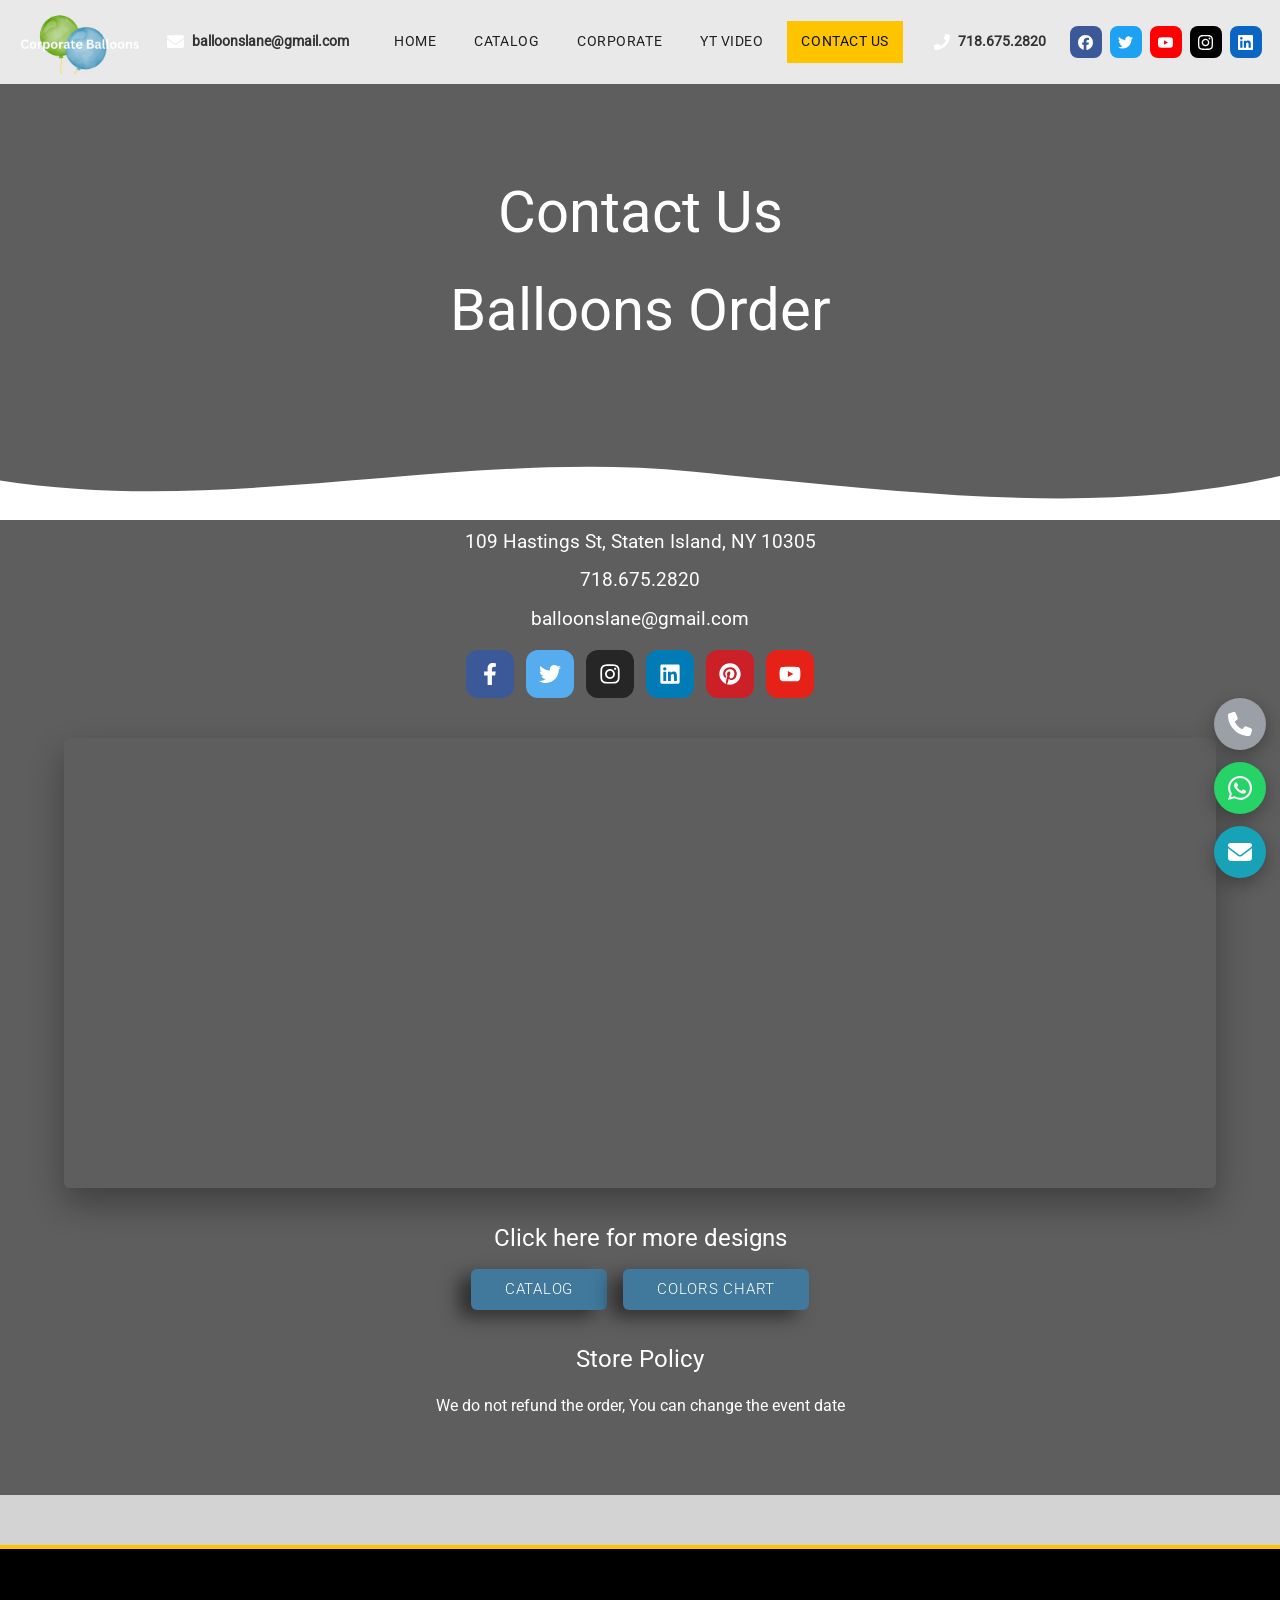
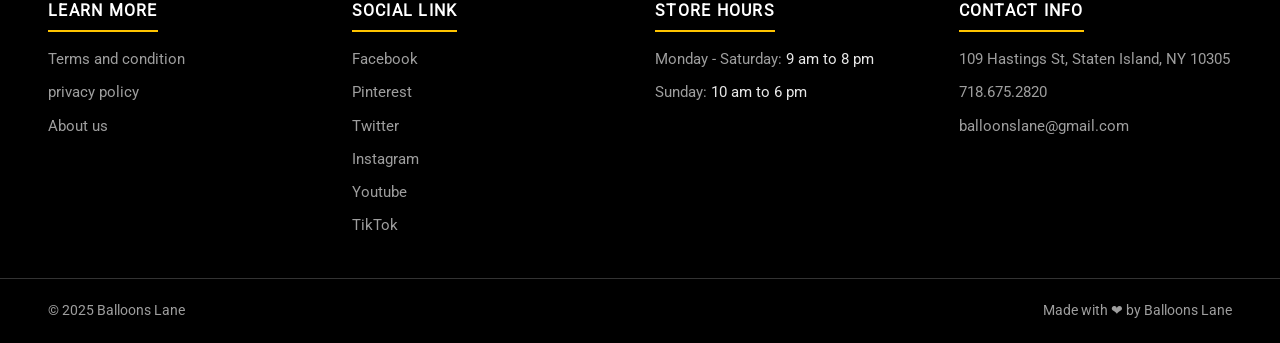
<file: contact-us/index.html>
<!DOCTYPE html><html lang="en"> <head><meta charset="utf-8"><meta name="viewport" content="width=device-width, initial-scale=1"><title>Contact Us - corporateballoonsnearme.com</title><meta name="description" content="Contact Corporate Balloons Near Me for custom corporate balloon decor and delivery. Call 718.675.2820 or email balloonslane@gmail.com. Located at 109 Hastings St, Staten Island, NY 10305."><meta name="robots" content="index, follow"><link rel="canonical" href="https://corporateballoonsnearme.com/contact-us/"><meta property="og:type" content="website"><meta property="og:title" content="Contact Us - corporateballoonsnearme.com"><meta property="og:description" content="Contact Corporate Balloons Near Me for custom corporate balloon decor and delivery. Call 718.675.2820 or email balloonslane@gmail.com. Located at 109 Hastings St, Staten Island, NY 10305."><meta property="og:url" content="https://corporateballoonsnearme.com/contact-us/"><meta property="og:image" content="https://corporateballoonsnearme.com/_astro/corporate-balloon-arch-og.LTcv13EO_28lXPi.avif"><meta name="twitter:card" content="summary_large_image"><link rel="icon" type="image/png" href="/images/corporate-balloons-favicon.png" sizes="150x150"><link rel="apple-touch-icon" href="/images/corporate-balloons-apple-touch-icon.png"><link rel="preload" as="font" type="font/woff2" href="/fonts/roboto-300-latin.woff2" crossorigin fetchpriority="high"><style>@font-face{font-family:Open Sans;font-style:normal;font-weight:300;font-display:swap;src:url(/fonts/open-sans-300-latin-ext.woff2) format("woff2");unicode-range:U+0100-02BA,U+02BD-02C5,U+02C7-02CC,U+02CE-02D7,U+02DD-02FF,U+0304,U+0308,U+0329,U+1D00-1DBF,U+1E00-1E9F,U+1EF2-1EFF,U+2020,U+20A0-20AB,U+20AD-20C4,U+2113,U+2C60-2C7F,U+A720-A7FF}@font-face{font-family:Open Sans;font-style:normal;font-weight:300;font-display:swap;src:url(/fonts/open-sans-300-latin.woff2) format("woff2");unicode-range:U+0000-00FF,U+0131,U+0152-0153,U+02BB-02BC,U+02C6,U+02DA,U+02DC,U+0304,U+0308,U+0329,U+2000-206F,U+20AC,U+2122,U+2191,U+2193,U+2212,U+2215,U+FEFF,U+FFFD}@font-face{font-family:Poppins;font-style:normal;font-weight:300;font-display:swap;src:url(/fonts/poppins-300-latin-ext.woff2) format("woff2");unicode-range:U+0100-02BA,U+02BD-02C5,U+02C7-02CC,U+02CE-02D7,U+02DD-02FF,U+0304,U+0308,U+0329,U+1D00-1DBF,U+1E00-1E9F,U+1EF2-1EFF,U+2020,U+20A0-20AB,U+20AD-20C4,U+2113,U+2C60-2C7F,U+A720-A7FF}@font-face{font-family:Poppins;font-style:normal;font-weight:300;font-display:swap;src:url(/fonts/poppins-300-latin.woff2) format("woff2");unicode-range:U+0000-00FF,U+0131,U+0152-0153,U+02BB-02BC,U+02C6,U+02DA,U+02DC,U+0304,U+0308,U+0329,U+2000-206F,U+20AC,U+2122,U+2191,U+2193,U+2212,U+2215,U+FEFF,U+FFFD}@font-face{font-family:Poppins;font-style:normal;font-weight:400;font-display:swap;src:url(/fonts/poppins-400-latin-ext.woff2) format("woff2");unicode-range:U+0100-02BA,U+02BD-02C5,U+02C7-02CC,U+02CE-02D7,U+02DD-02FF,U+0304,U+0308,U+0329,U+1D00-1DBF,U+1E00-1E9F,U+1EF2-1EFF,U+2020,U+20A0-20AB,U+20AD-20C4,U+2113,U+2C60-2C7F,U+A720-A7FF}@font-face{font-family:Poppins;font-style:normal;font-weight:400;font-display:swap;src:url(/fonts/poppins-400-latin.woff2) format("woff2");unicode-range:U+0000-00FF,U+0131,U+0152-0153,U+02BB-02BC,U+02C6,U+02DA,U+02DC,U+0304,U+0308,U+0329,U+2000-206F,U+20AC,U+2122,U+2191,U+2193,U+2212,U+2215,U+FEFF,U+FFFD}@font-face{font-family:Poppins;font-style:normal;font-weight:500;font-display:swap;src:url(/fonts/poppins-500-latin-ext.woff2) format("woff2");unicode-range:U+0100-02BA,U+02BD-02C5,U+02C7-02CC,U+02CE-02D7,U+02DD-02FF,U+0304,U+0308,U+0329,U+1D00-1DBF,U+1E00-1E9F,U+1EF2-1EFF,U+2020,U+20A0-20AB,U+20AD-20C4,U+2113,U+2C60-2C7F,U+A720-A7FF}@font-face{font-family:Poppins;font-style:normal;font-weight:500;font-display:swap;src:url(/fonts/poppins-500-latin.woff2) format("woff2");unicode-range:U+0000-00FF,U+0131,U+0152-0153,U+02BB-02BC,U+02C6,U+02DA,U+02DC,U+0304,U+0308,U+0329,U+2000-206F,U+20AC,U+2122,U+2191,U+2193,U+2212,U+2215,U+FEFF,U+FFFD}@font-face{font-family:Poppins;font-style:normal;font-weight:600;font-display:swap;src:url(/fonts/poppins-600-latin-ext.woff2) format("woff2");unicode-range:U+0100-02BA,U+02BD-02C5,U+02C7-02CC,U+02CE-02D7,U+02DD-02FF,U+0304,U+0308,U+0329,U+1D00-1DBF,U+1E00-1E9F,U+1EF2-1EFF,U+2020,U+20A0-20AB,U+20AD-20C4,U+2113,U+2C60-2C7F,U+A720-A7FF}@font-face{font-family:Poppins;font-style:normal;font-weight:600;font-display:swap;src:url(/fonts/poppins-600-latin.woff2) format("woff2");unicode-range:U+0000-00FF,U+0131,U+0152-0153,U+02BB-02BC,U+02C6,U+02DA,U+02DC,U+0304,U+0308,U+0329,U+2000-206F,U+20AC,U+2122,U+2191,U+2193,U+2212,U+2215,U+FEFF,U+FFFD}@font-face{font-family:Roboto;font-style:normal;font-weight:300;font-display:swap;src:url(/fonts/roboto-300-latin-ext.woff2) format("woff2");unicode-range:U+0100-02BA,U+02BD-02C5,U+02C7-02CC,U+02CE-02D7,U+02DD-02FF,U+0304,U+0308,U+0329,U+1D00-1DBF,U+1E00-1E9F,U+1EF2-1EFF,U+2020,U+20A0-20AB,U+20AD-20C4,U+2113,U+2C60-2C7F,U+A720-A7FF}@font-face{font-family:Roboto;font-style:normal;font-weight:300;font-display:swap;src:url(/fonts/roboto-300-latin.woff2) format("woff2");unicode-range:U+0000-00FF,U+0131,U+0152-0153,U+02BB-02BC,U+02C6,U+02DA,U+02DC,U+0304,U+0308,U+0329,U+2000-206F,U+20AC,U+2122,U+2191,U+2193,U+2212,U+2215,U+FEFF,U+FFFD}@font-face{font-family:Roboto;font-style:normal;font-weight:200;font-display:swap;src:url(/fonts/roboto-200-latin-ext.woff2) format("woff2");unicode-range:U+0100-02BA,U+02BD-02C5,U+02C7-02CC,U+02CE-02D7,U+02DD-02FF,U+0304,U+0308,U+0329,U+1D00-1DBF,U+1E00-1E9F,U+1EF2-1EFF,U+2020,U+20A0-20AB,U+20AD-20C4,U+2113,U+2C60-2C7F,U+A720-A7FF}@font-face{font-family:Roboto;font-style:normal;font-weight:200;font-display:swap;src:url(/fonts/roboto-200-latin.woff2) format("woff2");unicode-range:U+0000-00FF,U+0131,U+0152-0153,U+02BB-02BC,U+02C6,U+02DA,U+02DC,U+0304,U+0308,U+0329,U+2000-206F,U+20AC,U+2122,U+2191,U+2193,U+2212,U+2215,U+FEFF,U+FFFD}@font-face{font-family:Roboto;font-style:normal;font-weight:400;font-display:swap;src:url(/fonts/roboto-400-latin-ext.woff2) format("woff2");unicode-range:U+0100-02BA,U+02BD-02C5,U+02C7-02CC,U+02CE-02D7,U+02DD-02FF,U+0304,U+0308,U+0329,U+1D00-1DBF,U+1E00-1E9F,U+1EF2-1EFF,U+2020,U+20A0-20AB,U+20AD-20C4,U+2113,U+2C60-2C7F,U+A720-A7FF}@font-face{font-family:Roboto;font-style:normal;font-weight:400;font-display:swap;src:url(/fonts/roboto-400-latin.woff2) format("woff2");unicode-range:U+0000-00FF,U+0131,U+0152-0153,U+02BB-02BC,U+02C6,U+02DA,U+02DC,U+0304,U+0308,U+0329,U+2000-206F,U+20AC,U+2122,U+2191,U+2193,U+2212,U+2215,U+FEFF,U+FFFD}:root{--yellow:#FFC400;--yellow-dark:#E0A800;--header-gray:#E8730C;--body-gray:#E4E6E6;--band-gray:#DCE2E3;--hero-dark:#1E1E1E;--ink:#212121;--muted:#9E9E9E;--card-blue:#2E6E9E;--link-pink:#E91E63;--black:#000000;--wa-green:#25D366;--teal:#17A2B8;--fab-gray:#9AA0A6;--shadow-soft:0 16px 34px rgba(0,0,0,.32);--shadow-card:0 10px 22px rgba(0,0,0,.25);--shadow-product:-9px 11px 20px 0px rgba(0, 0, 0, .5);--shadow-band:-9px 11px 20px 0px rgba(0, 0, 0, .5);--radius:6px}*{box-sizing:border-box}html{scroll-behavior:smooth}body{margin:0;font-family:Segoe UI,Roboto,Helvetica Neue,Arial,sans-serif;color:var(--ink);background:var(--body-gray);line-height:1.7}h1,h2,h3,h4{line-height:1.35;margin:0 0 .6em;font-family:Poppins,Comfortaa,Segoe UI,sans-serif}img{max-width:100%;height:auto;display:block}a{color:var(--link-pink)}.container{max-width:none;width:100%;margin:0 auto;padding:0 clamp(16px,4vw,48px)}.band{background:var(--band-gray);border-radius:var(--radius);box-shadow:var(--shadow-band);text-align:center;padding:22px 18px;margin:34px auto;max-width:none}.band h2,.band h3{font-family:Poppins,Segoe UI,sans-serif;font-weight:300;text-transform:uppercase;letter-spacing:.06em;margin:0;color:#000;font-size:24px;line-height:.1}.band .sub{margin:.4em 0 0;color:#555;font-size:.95rem}.site-header{position:static;top:0;z-index:50;background:var(--header-gray);box-shadow:0 6px 14px #00000059,0 20px 38px #00000080}.header-contact{display:flex;align-items:center;gap:8px;font-size:.9rem;color:#fff}.header-contact a{color:#fff;text-decoration:none;font-weight:600}.main-nav a{text-decoration:none;color:#fff;font-weight:400;font-size:.85rem;text-transform:uppercase;letter-spacing:.04em;padding:9px 14px;border-radius:0;white-space:nowrap;transition:background .2s,color .2s}.nav-toggle{display:none;margin-left:auto;background:none;border:0;cursor:pointer;font-size:1.7rem;line-height:1;color:#fff;padding:6px 10px}.header-social a{width:32px;height:32px;border-radius:8px;background:#555;color:#fff;display:flex;align-items:center;justify-content:center;text-decoration:none;font-size:.8rem;font-weight:700}.hero-split{display:flex;padding:0;background:#5e5e5e;min-height:780px}.hero-pane{position:relative;width:50%}.hero-left{background:#5e5e5e;display:flex;flex-direction:column;justify-content:center}.hero-left:before{content:"";position:absolute;inset:0;background:#0009}.hero-left-text{position:relative;padding:90px 34px 90px 30px}.hero-left-text h1{font-family:Open Sans,sans-serif;font-size:clamp(25px,1.1rem + 1.6vw,34px);font-weight:300;color:#fff;line-height:1.3;text-wrap:balance;margin:0}.hero-left-text p{font-family:Roboto,sans-serif;font-size:clamp(13.5px,.7rem + .5vw,15.5px);font-weight:300;color:var(--yellow);margin:14px 0 0}.hero-right{overflow:hidden;background:#000}.hero-right video{position:absolute;inset:0;width:100%;height:100%;object-fit:cover;display:block}.video-section{background:#000;padding:40px 20px}.video-single{max-width:none;margin:0 auto;border-radius:18px;overflow:hidden;box-shadow:var(--shadow-soft)}.video-single iframe{width:100%;aspect-ratio:16/9;border:0;display:block}.btn{display:inline-block;border:0;cursor:pointer;text-decoration:none;font-weight:600;line-height:1;text-transform:uppercase;letter-spacing:.05em;border-radius:6px;box-shadow:var(--shadow-card);transition:transform .15s,box-shadow .15s}.btn:hover{transform:translateY(-2px)}.btn-yellow{background:var(--yellow);color:#222;padding:15px 46px;font-size:1rem}.btn-yellow:hover{background:var(--yellow-dark)}.btn-blue{background:var(--card-blue);color:#fff;padding:11px 26px;font-size:.85rem;border-radius:6px;box-shadow:var(--shadow-card)}.btn-wide{display:block;width:85%;margin:26px auto;text-align:center}.inquiry-form{background:transparent;border-radius:0;box-shadow:none;padding:6px 0 10px;max-width:none;margin:0 auto}.inquiry-form .row{display:grid;grid-template-columns:1fr 1fr;gap:16px}.inquiry-form .field{margin-bottom:16px}.inquiry-form label{display:block;font-weight:600;margin-bottom:6px;font-size:.92rem}.inquiry-form ::placeholder{color:#9a9a9a}.inquiry-form input[type=text],.inquiry-form input[type=email],.inquiry-form input[type=tel],.inquiry-form input[type=date],.inquiry-form select,.inquiry-form textarea{width:100%;padding:13px 16px;border:1px solid #c9c9c9;border-radius:10px;font-size:1rem;font-family:inherit;background:#fff}.inquiry-form textarea{border-radius:10px;min-height:130px;resize:vertical}.inquiry-form input:focus,.inquiry-form select:focus,.inquiry-form textarea:focus{outline:2px solid var(--yellow);border-color:var(--yellow)}.form-note{font-size:.85rem;color:#666;text-align:center;margin-top:12px}.card-grid{display:grid;grid-template-columns:repeat(auto-fill,minmax(240px,1fr));gap:26px;margin:26px 0}.cat-card{background:#fff;border-radius:var(--radius);box-shadow:var(--shadow-card);overflow:hidden;text-align:center;padding-bottom:20px;display:flex;flex-direction:column}.cat-card img{width:100%;aspect-ratio:1/1;object-fit:cover}.cat-card h3{font-size:1.05rem;margin:14px 12px 6px;text-transform:uppercase;letter-spacing:.03em}.cat-card p{font-size:.9rem;color:#555;margin:0 14px 14px;flex:1}.cat-card .btn-blue{margin:0 16px}.gallery-grid{display:grid;grid-template-columns:repeat(auto-fill,minmax(200px,1fr));gap:18px;margin:22px 0}.gallery-grid figure{margin:0;background:#fff;border-radius:12px;overflow:hidden;box-shadow:var(--shadow-card)}.gallery-grid img{width:100%;aspect-ratio:1/1;object-fit:cover}.gallery-grid figcaption{padding:10px;font-size:.82rem;text-align:center;color:#444}.corp-wrap{position:relative;max-width:none;margin:0 auto;padding:0;overflow:hidden}.corp-track{display:flex;width:max-content;padding:10px 0;animation:corp-scroll 30s linear infinite}.corp-logo{flex:0 0 280px;background:transparent;border-radius:0;box-shadow:none;height:150px;display:flex;align-items:center;justify-content:center;padding:10px 14px}.corp-logo img{max-width:240px;max-height:125px;width:auto;height:auto;object-fit:contain}@keyframes corp-scroll{0%{transform:translate(0)}to{transform:translate(-50%)}}@media(prefers-reduced-motion:reduce){.corp-track{animation:none}}.video-grid{display:grid;grid-template-columns:1fr 1fr;gap:26px;max-width:none;margin:0 auto}.video-card{border:0;border-radius:20px;overflow:hidden;background:#000;box-shadow:var(--shadow-soft)}.more-video{text-align:center;margin-top:18px}.seo-copy{max-width:1350px;box-sizing:border-box;margin:0 auto;text-align:center;padding:10px clamp(16px,4vw,48px) 30px}.seo-copy h2{font-size:clamp(1.3rem,2.6vw,1.8rem);margin:1.6em 0 .6em}.seo-copy h3{font-size:1.15rem;margin:1.4em 0 .5em}.seo-copy h4{font-size:1.05rem;margin:1.2em 0 .4em}.seo-copy p{margin:0 0 1em}.check-list{list-style:none;padding:0;margin:1em auto;max-width:640px;text-align:center}.check-list li{margin:.45em 0}.check-list li:before{content:"✔ ";color:#2e7d32;font-weight:800}.faq{max-width:none;margin:0 auto}.faq-item{background:#d3d9db;border-radius:8px;box-shadow:var(--shadow-card);margin-bottom:14px;overflow:hidden}.faq-q{width:100%;text-align:left;background:none;border:0;cursor:pointer;padding:18px 20px;font-size:1rem;font-weight:700;color:var(--ink);display:flex;gap:12px;align-items:center;font-family:inherit}.faq-q .marker{color:#000;font-size:.9em}.faq-a{max-height:0;overflow:hidden;transition:max-height .3s ease;padding:0 20px}.faq-item.open .faq-a{max-height:600px;padding:0 20px 18px}.loc-section{max-width:none;margin:0 auto 30px}.loc-grid{columns:6 150px;column-gap:22px;list-style:none;padding:0;margin:0}.loc-grid li{break-inside:avoid;margin-bottom:.4em;font-size:.9rem}.loc-grid a{color:#444;text-decoration:none}.loc-grid a:hover{color:var(--link-pink)}.review-grid{display:grid;grid-template-columns:repeat(auto-fill,minmax(280px,1fr));gap:24px;max-width:none;margin:0 auto}.review-card{background:#fff;border-radius:var(--radius);box-shadow:var(--shadow-card);padding:24px;text-align:center}.contact-hero{background:var(--hero-dark);color:#fff;text-align:center;padding:60px 20px}.contact-hero h1{font-size:clamp(1.8rem,3.4vw,2.6rem);margin:0}.contact-cards{display:grid;grid-template-columns:repeat(auto-fit,minmax(240px,1fr));gap:22px;max-width:none;margin:34px auto}.contact-card{background:#fff;border-radius:var(--radius);box-shadow:var(--shadow-card);padding:28px;text-align:center}.contact-card h3{margin:0 0 10px;text-transform:uppercase;font-size:1rem;letter-spacing:.05em}.contact-card a{color:var(--ink);font-weight:700;text-decoration:none;font-size:1.05rem}.contact-card a:hover{color:var(--link-pink)}.map-embed{max-width:none;margin:0 auto 34px;border-radius:var(--radius);overflow:hidden;box-shadow:var(--shadow-soft)}.map-embed iframe{width:100%;height:380px;border:0;display:block}.social-row{display:flex;gap:12px;justify-content:center;margin:18px 0 40px}.social-row a{width:48px;height:48px;border-radius:12px;background:#333;color:#fff;display:flex;align-items:center;justify-content:center;text-decoration:none;font-weight:800;font-size:.85rem}.social-row a:hover{background:var(--yellow);color:#222}.site-footer{background:var(--black);color:var(--muted);margin-top:50px;border-top:4px solid var(--yellow)}.footer-grid{max-width:none;margin:0 auto;padding:48px clamp(16px,4vw,48px) 30px;display:grid;grid-template-columns:repeat(auto-fit,minmax(220px,1fr));gap:30px}.footer-grid h4{color:#fff;text-transform:uppercase;letter-spacing:.08em;font-size:.98rem;margin:0 0 16px;padding-bottom:9px;border-bottom:2px solid var(--yellow);display:inline-block}.footer-grid li{margin-bottom:10px;font-size:.94rem;line-height:1.55}.footer-grid a{color:var(--muted);text-decoration:none;transition:color .2s ease}.footer-grid a:hover{color:var(--yellow)}.footer-bottom{border-top:1px solid #333;max-width:none;margin:0 auto;padding:20px clamp(16px,4vw,48px);display:flex;align-items:center;justify-content:space-between;gap:16px;flex-wrap:wrap;font-size:.88rem}.pay-icons{display:flex;gap:8px;flex-wrap:wrap;justify-content:center}.pay-icons span{background:#222;border:1px solid #444;border-radius:6px;color:#ddd;font-size:.68rem;font-weight:700;padding:5px 9px;white-space:nowrap}.contact-hero-banner{position:relative;background:linear-gradient(135deg,#2e6e9e,#5aa0c8,#e8730c);color:#fff;text-align:center;min-height:100vh;min-height:100svh;display:flex;align-items:center;justify-content:center;padding:90px 20px 120px}.contact-hero-inner{width:100%}.contact-hero-inner h1{font-size:clamp(2.9rem,6vw,4.4rem);margin:0 0 .3em;color:#fff;font-weight:700;text-shadow:0 2px 16px rgba(0,0,0,.5)}.contact-hero-inner .order-link{margin:.3em 0}.contact-hero-inner .order-link a{color:#fff;font-size:2rem;font-weight:600;text-decoration:none;text-shadow:0 2px 12px rgba(0,0,0,.5)}.contact-hero-inner .order-link a:hover{text-decoration:underline}.contact-hero-inner .lane-domain{color:#fff;opacity:.85;font-size:1.1rem;margin:.3em 0 0}.wave-divider{display:block;width:100%;height:70px;position:absolute;left:0;bottom:-1px}.wave-divider.top{top:-1px;bottom:auto;transform:scaleY(-1)}.info-bar-section{padding:10px 20px 30px;text-align:center}.info-bar{background:#cd6b2f;border-radius:6px;box-shadow:-16px 17px 17px #00000080;max-width:1250px;margin:36px auto 0;position:relative;z-index:2;display:grid;grid-template-columns:repeat(3,1fr);gap:14px;padding:30px 26px;color:#fff}.info-cell{display:flex;flex-direction:column;align-items:center;gap:10px}.info-icon{display:block;line-height:0}.info-icon svg{width:52px;height:52px;fill:#ffc72f}.info-cell a{color:#fff;text-decoration:none;font-size:1.2rem;font-weight:500}.info-cell a:hover{text-decoration:underline}.designs-section{position:relative;background:#62a9a4;text-align:center;margin:50px 0 0;padding:110px 20px}.designs-inner p{color:#fff;font-size:1.15rem;margin:0 0 18px}.designs-inner .btn{display:block;width:200px;margin:0 auto 14px;border-radius:42px;box-shadow:-15px 11px 19px #00000080}.designs-inner .btn-orange{background:#d3602d;padding:14px 50px}.designs-inner .btn-orange:hover{background:#d3602d}.designs-inner .btn-yellow-sm{background:#f90;color:#fff;padding:15px 30px}.btn-orange{background:#e67e22;color:#fff;padding:12px 30px;font-size:.95rem}.btn-orange:hover{background:#d35400}.btn-yellow-sm{background:var(--yellow);color:#8a6d00;padding:12px 30px;font-size:.95rem}.store-policy{text-align:center;padding:40px 20px 50px}.store-policy h2{font-size:1.6rem;font-weight:400;margin:0 0 .5em}.store-policy p{margin:0;color:#333}@media(max-width:700px){.info-bar{grid-template-columns:1fr;margin-top:-20px}.contact-hero-banner{padding:60px 20px 100px}}.fab-phone{background:var(--fab-gray)}.fab-wa{background:var(--wa-green)}.fab-mail{background:var(--teal)}@media(max-width:860px){.hero-split{flex-direction:column;min-height:0}.hero-pane{width:100%}.hero-right{aspect-ratio:16/9;min-height:0}.hero-left{min-height:560px}@media(max-width:600px){.hero-left{aspect-ratio:9/16;min-height:0}}.hero-left-text{padding:70px 24px 70px 30px}.hero-left{padding:40px 24px}.video-grid,.inquiry-form .row{grid-template-columns:1fr}.inquiry-form{padding:24px 18px}.nav-toggle{display:block}.main-nav{display:none;position:absolute;top:100%;left:0;right:0;z-index:55;flex-direction:column;flex-wrap:nowrap;gap:0;margin:0;background:var(--header-gray);box-shadow:0 18px 24px #00000059;padding:6px 0}.main-nav.open{display:flex}.main-nav a{padding:13px 20px;font-size:.95rem}.header-contact span.hide-m,.header-social{display:none}}.yt-facade{position:relative;width:100%;padding:0;border:0;background:#000;cursor:pointer;display:block}.yt-facade img{width:100%;aspect-ratio:16/9;object-fit:cover;display:block}.yt-facade .yt-play{position:absolute;top:50%;left:50%;transform:translate(-50%,-50%);width:64px;height:64px;border-radius:50%;background:#000000a6;color:#fff;font-size:1.5rem;display:flex;align-items:center;justify-content:center}.yt-facade:hover .yt-play,.yt-facade:focus-visible .yt-play{background:var(--yellow);color:#222}.video-card iframe{width:100%;aspect-ratio:16/9;border:0;display:block}:focus-visible{outline:3px solid var(--card-blue);outline-offset:2px}@media(prefers-reduced-motion:reduce){*,*:before,*:after{animation-duration:.01ms!important;transition-duration:.01ms!important;scroll-behavior:auto!important}}.header-social a{transition:filter .2s ease}.sr-only{position:absolute;width:1px;height:1px;overflow:hidden;clip:rect(0 0 0 0);white-space:nowrap}.cat-row{display:grid;grid-template-columns:repeat(8,1fr);gap:14px;margin:26px 0 6px}.cat-mini{display:block;text-decoration:none}.cat-mini img{width:100%;aspect-ratio:3/4;object-fit:cover;border:0;box-shadow:var(--shadow-product);background:#fff}.cat-mini .mini-btn{display:block;text-decoration:none;margin-top:10px;background:var(--card-blue);color:#fff;text-align:center;font-weight:600;font-size:.8rem;line-height:1;padding:10px 6px;border-radius:6px;box-shadow:var(--shadow-product)}.cat-mini:hover .mini-btn{background:#265d84}@media(max-width:1000px){.cat-row{grid-template-columns:repeat(4,1fr)}}@media(max-width:520px){.cat-row{grid-template-columns:1fr}}.seo-copy h2,.seo-copy h3,.seo-copy h4{font-weight:400}.loc-grid{list-style:disc;padding-left:18px}.loc-grid li{font-size:.88rem}.pay-strip{height:28px;width:auto;max-width:100%;margin:0 auto}@media(max-width:520px){.hero-left{min-height:400px}.hero-left-text{padding:54px 18px 54px 20px}.hero-left-text h1{font-size:27px}.hero-left-text p{font-size:14px}}.prod-grid{display:grid;grid-template-columns:repeat(8,1fr);gap:16px;margin:24px 0 40px}.prod-card{display:flex;flex-direction:column}.prod-card img{width:100%;aspect-ratio:3/4;object-fit:cover;border:0;box-shadow:var(--shadow-product);background:#fff}.prod-btn{display:block;margin-top:10px;background:var(--card-blue);color:#fff;text-align:center;font-weight:600;font-size:.8rem;line-height:1;padding:10px 6px;border-radius:6px;box-shadow:var(--shadow-product);text-decoration:none}a.prod-btn:hover{background:#265d84}.prod-btn.static{cursor:default;opacity:.85}@media(max-width:1000px){.prod-grid{grid-template-columns:repeat(4,1fr)}}@media(max-width:520px){.prod-grid{grid-template-columns:repeat(2,1fr)}}.social-row a:nth-child(1){background:#3b5998}.social-row a:nth-child(2){background:#55acee}.social-row a:nth-child(3){background:#262626}.social-row a:nth-child(4){background:#007bb5}.social-row a:nth-child(5){background:#cb2027}.social-row a:nth-child(6){background:#e62117}@media(max-width:1000px){.corp-logo{flex-basis:220px;height:130px}.corp-logo img{max-height:105px}}@media(max-width:560px){.corp-logo{flex-basis:180px;height:110px}.corp-logo img{max-height:88px}}.header-social a img{width:15px;height:15px;display:block}.social-row a img{width:22px;height:22px;display:block}.fab img{width:26px;height:26px;display:block}.contact-form-card{background:#fff;border-radius:var(--radius);box-shadow:var(--shadow-card);max-width:1000px;margin:0 auto 40px;padding:28px}.contact-form-card .field label{position:absolute;width:1px;height:1px;overflow:hidden;clip:rect(0 0 0 0);white-space:nowrap}.contact-form-card .form-note{margin-top:14px}.contact-hero-inner h1,.contact-hero-inner .order-link a,.contact-hero-inner .lane-domain{text-shadow:0 2px 10px rgba(0,0,0,.55)}.map-embed.tall iframe{height:450px}.map-embed.narrow{max-width:1250px}.fab img{width:24px;height:24px}.elementor-shape{overflow:hidden;position:absolute;left:0;width:100%;line-height:0;direction:ltr;z-index:2}.elementor-shape-bottom{bottom:-1px;transform:rotate(180deg)}.elementor-shape svg{display:block;width:calc(213% + 1.3px);height:169px;position:relative;left:50%;transform:translate(-50%) rotateY(180deg)}.elementor-shape .elementor-shape-fill{fill:#e4e6e6}@media(max-width:768px){.elementor-shape svg{width:calc(300% + 1.3px);height:111px}}.social-row a svg{width:22px;height:22px;fill:#fff}.social-row a:hover svg{fill:#222}.fancy-wave{position:absolute;top:-1px;left:0;width:100%;line-height:0;z-index:2}.fancy-wave svg{display:block;width:100%;height:110px}.fancy-wave .w1{fill:#e4e6e6;opacity:.35}.fancy-wave .w2{fill:#e4e6e6;opacity:.6}.fancy-wave .w3{fill:#e4e6e6;opacity:1}@media(max-width:768px){.fancy-wave svg{height:70px}}@media(max-width:700px){.footer-grid{grid-template-columns:1fr 1fr;gap:26px;padding-top:38px}.footer-bottom{justify-content:center;text-align:center}.pay-strip{max-width:100%;height:auto}}@media(max-width:860px){.header-inner{gap:10px 12px}.brand{order:1}.header-contact-email{order:1;margin-left:auto}.header-contact-email span.hide-m{display:inline}.nav-toggle{order:2;margin-left:0}.header-contact-phone{order:2}.header-social{order:2;display:flex;margin-left:auto;gap:6px}.header-social a{width:27px;height:27px;border-radius:6px}.header-social a img{width:13px;height:13px}.header-contact{font-size:.84rem}.header-contact svg{flex:none}}img,iframe,video{max-width:100%}html,body{overflow-x:clip}@media(max-width:700px){.band h2,.band h3{font-size:20px;line-height:1.3}.seo-copy h2{font-size:1.3rem;line-height:1.32}.seo-copy h3{font-size:1.08rem;line-height:1.38}.seo-copy h4{font-size:1rem;line-height:1.42}.seo-copy p{line-height:1.65}.faq-q{line-height:1.4}.inquiry-form input,.inquiry-form select,.inquiry-form textarea{font-size:16px}}.catalog-wrap .loc-section h3{font-family:Roboto,sans-serif;font-size:20px;font-weight:300;color:#000;text-align:left;line-height:1.3;margin:20px 0 8px}.catalog-wrap .loc-section h4{font-family:Roboto,sans-serif;font-size:16px;font-weight:300;color:#000;text-align:left;line-height:1.35;margin:14px 0 6px}.catalog-wrap .loc-grid{font-family:Open Sans,sans-serif;font-size:12px;font-weight:300;color:#000;line-height:1.65}.catalog-wrap .loc-grid li{font-size:12px;margin-bottom:2px}.blocks-grid{display:grid;grid-template-columns:repeat(auto-fill,minmax(215px,1fr));gap:4px 28px;align-items:start;text-align:left}.cat-block{min-width:0}.mini-list{list-style:disc;padding-left:18px;margin:0 0 14px;text-align:left;font-family:Open Sans,sans-serif;font-size:12px;font-weight:300;color:#000;line-height:1.65}.mini-list li{font-size:12px;margin-bottom:2px}.catalog-hero{background:#e4e6e6;color:#111;text-align:center;padding:44px 20px 26px}.catalog-hero h1{font-size:clamp(1.8rem,3.4vw,2.6rem);margin:0;color:#111}.review-marquee{overflow:hidden;padding:26px 0 8px}.review-track{display:flex;gap:22px;width:max-content;animation:review-scroll 60s linear infinite}.review-card{flex:0 0 350px;background:#fff;border:1px solid #e2e6e6;border-radius:14px;box-shadow:0 6px 18px #00000012;padding:22px;text-align:left}.review-head{display:flex;align-items:center;gap:12px;margin-bottom:10px}.review-ava{flex:none;width:46px;height:46px;border-radius:50%;background:linear-gradient(135deg,#ffc72f,#f39c12);color:#fff;display:flex;align-items:center;justify-content:center;font-family:Poppins,sans-serif;font-weight:600;font-size:1rem}.review-card h4{font-family:Poppins,sans-serif;font-size:.95rem;font-weight:600;margin:0;color:#1d1d1f}.review-stars{color:#e8a100;font-size:.8rem;letter-spacing:2px;line-height:1}.review-card p{font-size:.86rem;line-height:1.65;color:#333;margin:0}@keyframes review-scroll{0%{transform:translate(0)}to{transform:translate(-50%)}}@media(max-width:520px){.review-card{flex-basis:300px}}section[id]{scroll-margin-top:96px}@media(max-width:860px){section[id]{scroll-margin-top:148px}}.catalog-wrap .review-card{text-align:left;margin:0}.catalog-wrap .centered-blocks .cat-block h3,.catalog-wrap .centered-blocks .cat-block h4{text-align:center}.catalog-wrap .centered-blocks .mini-list{text-align:center;list-style-position:inside;padding-left:0}.catalog-wrap .centered-blocks .cat-block h3,.catalog-wrap .centered-blocks .cat-block h4{text-align:left}.catalog-wrap .centered-blocks .mini-list{text-align:left;list-style-position:outside;padding-left:18px}.blocks-grid{grid-template-columns:repeat(auto-fit,minmax(215px,240px));justify-content:center}@media(max-width:600px){.hero-left{background-image:none}}@media(max-width:600px){.container{padding-left:12px;padding-right:12px}.band{padding:16px 12px;margin:24px auto}.band h2,.band h3{font-size:18px}.catalog-hero{padding:28px 12px 18px}.catalog-hero h1{font-size:1.5rem}.contact-hero{padding:40px 12px}.contact-hero h1{font-size:1.5rem}.contact-hero-banner{padding:60px 12px 90px}.contact-hero-inner h1{font-size:2.1rem}.contact-hero-inner .order-link a{font-size:1.4rem}.contact-hero-inner .lane-domain{font-size:.95rem}.catalog-wrap .loc-section{margin-bottom:22px}.catalog-wrap .loc-section h3{font-size:17px}.catalog-wrap .loc-section h4{font-size:14px}.seo-copy{padding:8px 12px 20px}.seo-copy h2{font-size:1.2rem}.video-section{padding:28px 12px}.card-grid{gap:18px;margin:18px 0}.cat-card{padding-bottom:16px}.cat-card h3{font-size:.98rem}.gallery-grid{gap:14px;margin:16px 0}.video-grid{gap:18px}.review-marquee{padding:18px 0 4px}.review-card{padding:18px 16px}.faq-item{margin-bottom:10px}.faq-q{padding:14px 16px}.faq-item.open .faq-a{padding:0 16px 14px}.inquiry-form{padding:16px 12px}.contact-form-card{padding:20px 16px;margin-bottom:28px}.contact-cards{margin:24px auto;gap:16px}.contact-card{padding:20px 16px}.map-embed{margin-bottom:24px}.map-embed iframe{height:300px}.map-embed.tall iframe{height:360px}.info-bar-section{padding:8px 12px 20px}.info-bar{padding:22px 16px;gap:10px}.info-icon svg{width:40px;height:40px}.info-cell a{font-size:1rem}.designs-section{padding:60px 12px}.designs-inner p{font-size:1rem}.store-policy{padding:28px 12px 36px}.store-policy h2{font-size:1.3rem}.social-row{margin:14px 0 28px}.social-row a{width:44px;height:44px}.footer-grid{padding:32px 12px 20px;gap:20px}.footer-bottom{padding:14px 12px}.header-inner{padding:8px 12px}.brand img{height:52px}.btn-yellow{padding:13px 28px}.btn-blue{padding:10px 20px}}.field-error{color:#b71c1c;font-size:.85rem;margin:6px 0 0}.field-invalid{border-color:#b71c1c!important}@media(min-width:1024px){.blocks-grid--5{grid-template-columns:repeat(5,1fr)}.blocks-grid--6{grid-template-columns:repeat(6,1fr)}.blocks-grid--4{grid-template-columns:repeat(4,1fr)}.blocks-grid--5,.blocks-grid--6,.blocks-grid--4{gap:4px 14px}}@media(min-width:700px)and (max-width:1023px){.blocks-grid--5,.blocks-grid--6{grid-template-columns:repeat(3,1fr)}.blocks-grid--4{grid-template-columns:repeat(2,1fr)}}@media(min-width:520px)and (max-width:699px){.blocks-grid--5,.blocks-grid--6,.blocks-grid--4{grid-template-columns:repeat(2,1fr)}}@media(max-width:519px){.blocks-grid--5,.blocks-grid--6,.blocks-grid--4{grid-template-columns:1fr}}.school-logo{display:flex;align-items:flex-end;gap:6px;line-height:1}.school-logo-word{font-family:Poppins,sans-serif;font-weight:600;font-size:34px;letter-spacing:-.02em;color:#fff;text-transform:lowercase}.school-logo-balloons{display:flex;gap:2px;padding-bottom:8px}.school-logo-balloons i{display:block;width:14px;height:18px;border-radius:50%/55% 55% 45% 45%}.school-logo-balloons i:nth-child(1){background:#2e6e9e}.school-logo-balloons i:nth-child(2){background:#ffc400}.school-logo-balloons i:nth-child(3){background:#e91e63}@media(max-width:640px){.school-logo-word{font-size:26px}}.hero-left{background:#5e5e5e}.corp-text-logo{font-family:Poppins,sans-serif;font-weight:600;font-size:28px;color:#111;white-space:nowrap}:root{--header-gray:#283747;--body-gray:#D3D3D3;--band-gray:#283747;--card-blue:#40799B;--shadow-band:-26px 22px 40px rgba(0,0,0,.5);--shadow-product:-9px 11px 20px 0px rgba(0,0,0,.5)}html,body{overflow-x:hidden}body{background:#d3d3d3}h1,h2,h3,h4{font-family:Roboto,Segoe UI,sans-serif}.band{background:#283747;border-radius:0;box-shadow:-26px 22px 40px #00000080;padding:10px;margin:34px auto}.band h2,.band h3{font-family:Open Sans,sans-serif;font-weight:300;font-size:24px;line-height:1.3;color:#fff;text-transform:uppercase;letter-spacing:normal}.site-header{background:#283747}.main-nav a{border-radius:30px}.main-nav a:hover,.main-nav a.active{background:#000;color:#fff}.header-social a{background:#555}.hero-split{margin-top:-20px;min-height:780px;background:#5e5e5e}.hero-left{background:#5e5e5e;padding:0}.hero-left-text{padding:300px 30px}.hero-left-text h1{font-family:Roboto,sans-serif;font-size:30px;font-weight:400;color:#fff;line-height:1.35}.hero-left-text p{font-family:Roboto,sans-serif;font-size:17px;font-weight:200;color:#fff;margin:14px 0 0}@media(max-width:767px){.hero-split{flex-direction:column;min-height:0}.hero-pane{width:100%}.hero-right{display:none}.hero-left{min-height:0}.hero-left-text{padding:200px 30px}}.seo-copy{width:90%;max-width:none;margin:0 auto;padding:10px 0 30px}.btn-black{background:#000;color:#fff;padding:15px 46px;font-size:15px;font-weight:600;box-shadow:-12px 7px 18px #00000080;border-radius:6px}.btn-black-light{font-weight:300}.btn-corp{background:#40799b;color:#fff;padding:13px 34px;font-size:15px;font-weight:300;box-shadow:-12px 7px 18px #00000080;border-radius:6px}.btn-black:link,.btn-black:visited,.btn-black:hover,.btn-black:active,.btn-corp:link,.btn-corp:visited,.btn-corp:hover,.btn-corp:active,.cat-mini .mini-btn:link,.cat-mini .mini-btn:visited,.cat-mini .mini-btn:hover,.cat-mini .mini-btn:active,a.prod-btn:link,a.prod-btn:visited,a.prod-btn:hover,a.prod-btn:active{color:#fff!important}.cat-mini .mini-btn,.prod-btn{font-family:Roboto,sans-serif;font-weight:300;box-shadow:-12px 7px 18px #00000080}.cat-mini:hover .mini-btn,a.prod-btn:hover{background:#356581}.cat-mini img,.prod-card img{aspect-ratio:450/750}.inquiry-form input[type=number]{width:100%;padding:13px 16px;border:1px solid #c9c9c9;border-radius:10px;font-size:1rem;font-family:inherit;background:#fff}.inquiry-form input:focus,.inquiry-form select:focus,.inquiry-form textarea:focus{outline:2px solid #40799B;border-color:#40799b}.form-note{font-size:.95rem;text-align:center;margin-top:12px;min-height:1.4em}.form-note.success{color:#1b5e20;font-weight:600}.form-note.error{color:#b71c1c;font-weight:600}.inquiry-form button[type=submit]:disabled{opacity:.7}.faq-item{background:#d1d1d1}.faq-q{font-weight:600}.faq-q .marker{color:#40799b}.places-list{columns:5 190px;column-gap:26px;list-style:disc;padding-left:20px;margin:0}.places-list li{break-inside:avoid;margin-bottom:.45em;font-size:.92rem}.places-list a{color:#333;text-decoration:none}.places-list a:hover{color:#e91e63}.location-section{margin-bottom:10px}.review-grid{display:grid;grid-template-columns:repeat(3,minmax(0,1fr));gap:24px;margin:26px 0}.review-card{background:#fff;border-radius:6px;box-shadow:0 10px 22px #00000040;padding:24px;text-align:center}.review-card img{width:72px;height:72px;border-radius:50%;object-fit:cover;margin:0 auto 12px}.review-card h4{margin:0 0 8px}.review-card p{font-size:.92rem;color:#555;margin:0}.review-card .read-more{margin-top:8px;color:#40799b;font-weight:600}@media(max-width:899px){.review-grid{grid-template-columns:1fr}}.site-footer{border-top:0}.footer-grid h4{border-bottom:1px solid #444444}.footer-grid a:hover{color:#fff}.social-row a:hover{background:#555;color:#fff}.contact-page{background:#5e5e5e;color:#fff}.contact-hero-corp{position:relative;background:#5e5e5e;color:#fff;text-align:center;padding:90px 20px 150px;overflow:hidden}.contact-hero-corp-inner{position:relative;z-index:2}.contact-hero-corp h1{font-size:clamp(2.2rem,5vw,3.6rem);font-weight:400;color:#fff;margin:0 0 .35em}.contact-hero-corp h1 a{color:#fff;text-decoration:none}.contact-hero-corp h1 a:hover{text-decoration:underline}.contact-curve{position:absolute;left:0;right:0;bottom:-1px;line-height:0}.contact-curve svg{display:block;width:100%;height:90px}.contact-curve path{fill:#fff}.contact-body{background:#5e5e5e;color:#fff;padding:10px 0 60px}.contact-inner{width:90%;margin:0 auto;text-align:center}.contact-inner h3{font-weight:400;margin:0 0 .7em}.contact-inner h3 a{color:#fff;text-decoration:none}.contact-inner h3 a:hover{text-decoration:underline}.contact-inner h2{font-weight:400;margin:1.4em 0 .6em}.contact-design-btns{display:flex;gap:16px;justify-content:center;flex-wrap:wrap;margin:0 0 10px}.legal-page{background:#5e5e5e;color:#fff}.legal-inner{width:90%;margin:0 auto;padding:44px 0 64px}.legal-inner h1,.legal-inner h3,.legal-inner h4{color:#fff;font-weight:400}.legal-inner h1{font-size:clamp(1.7rem,3.4vw,2.4rem)}.legal-inner a{color:#ff4fa3}.legal-inner hr{border:0;border-top:1px solid rgba(255,255,255,.65);margin:26px 0}.cat-row,.prod-grid{grid-template-columns:repeat(8,minmax(0,1fr))}@media(max-width:1024px){.cat-row,.prod-grid{grid-template-columns:repeat(4,minmax(0,1fr))}.places-list{columns:3 170px}}@media(max-width:899px){.video-grid{grid-template-columns:minmax(0,1fr)}.places-list{columns:2 160px}}@media(max-width:779px){.cat-row,.prod-grid{grid-template-columns:repeat(2,minmax(0,1fr))}.hide-mobile{display:none}.band h2,.band h3{font-size:20px}}@media(max-width:480px){.cat-row{grid-template-columns:minmax(0,1fr)}.prod-grid{grid-template-columns:repeat(2,minmax(0,1fr))}.places-list{columns:1}.hero-left-text h1{font-size:26px}.contact-hero-corp{padding:60px 16px 120px}}.site-header{position:static;top:0;z-index:50;background:#e9e9e9;box-shadow:0 6px 14px #00000059,0 20px 38px #00000080}.header-inner{position:relative;max-width:1280px;margin:0 auto;padding:10px 18px;display:flex;align-items:center;gap:24px;flex-wrap:wrap}.brand{display:flex;align-items:center;text-decoration:none}.brand img{height:64px;width:auto;display:block}.header-contact{display:flex;align-items:center;gap:8px;font-size:.9rem;color:#333}.header-contact a{color:#333;text-decoration:none;font-weight:600}.main-nav{margin:0 auto;display:flex;gap:10px;flex-wrap:nowrap;justify-content:center}.main-nav a,.main-nav a:link,.main-nav a:visited{color:#212121;text-decoration:none;font-weight:400;font-size:.85rem;text-transform:uppercase;letter-spacing:.04em;padding:9px 14px;border-radius:0;white-space:nowrap;transition:background .2s,color .2s}.main-nav a:hover{background:#000;color:#fff}.main-nav a.active{background:#ffc400;color:#111}.nav-toggle{display:none;margin-left:auto;background:none;border:0;cursor:pointer;font-size:1.7rem;line-height:1;color:#111;padding:6px 10px}.header-social{display:flex;gap:8px}.header-social a{width:32px;height:32px;border-radius:8px;background:#555;color:#fff;display:flex;align-items:center;justify-content:center;text-decoration:none;font-size:.8rem;font-weight:700;transition:filter .2s ease}.header-social a:hover{filter:brightness(1.35)}.header-social a:nth-child(1){background:#3b5998}.header-social a:nth-child(2){background:#1da1f2}.header-social a:nth-child(3){background:red}.header-social a:nth-child(4){background:#000}.header-social a:nth-child(5){background:#0a66c2}.site-footer{background:#000;color:#9e9e9e;margin-top:50px;border-top:4px solid #FFC400}.footer-grid{max-width:none;margin:0 auto;padding:48px clamp(16px,4vw,48px) 30px;display:grid;grid-template-columns:repeat(auto-fit,minmax(220px,1fr));gap:30px;border-bottom:1px solid #333}.footer-grid h4{color:#fff;text-transform:uppercase;letter-spacing:.08em;font-size:.98rem;margin:0 0 16px;padding-bottom:9px;border-bottom:2px solid #FFC400;display:inline-block}.footer-grid ul{list-style:none;padding:0;margin:0}.footer-grid li{margin-bottom:10px;font-size:.94rem;line-height:1.55;color:#9e9e9e}.footer-grid li span{color:#e8e8e8}.footer-grid a{color:#9e9e9e;text-decoration:none;transition:color .2s ease}.footer-grid a:hover{color:#ffc400}.footer-bottom{border-top:0;max-width:1350px;margin:0 auto;padding:20px clamp(16px,4vw,48px);display:flex;align-items:center;justify-content:space-between;gap:16px;flex-wrap:wrap;font-size:.88rem}@media(min-width:701px){.pay-strip{height:44px}}.fab-stack{position:fixed;right:14px;bottom:22px;display:flex;flex-direction:column;gap:12px;z-index:60}.fab{width:52px;height:52px;border-radius:50%;display:flex;align-items:center;justify-content:center;color:#fff;text-decoration:none;font-size:1.3rem;box-shadow:0 6px 18px #0000004d}.fab-phone{background:#9aa0a6}.fab-wa{background:#25d366}.fab-mail{background:#17a2b8}@media(max-width:860px){.nav-toggle{display:block}.main-nav{display:none;position:absolute;top:100%;left:0;right:0;z-index:55;flex-direction:column;flex-wrap:nowrap;gap:0;margin:0;background:#e9e9e9;box-shadow:0 18px 24px #00000059;padding:6px 0}.main-nav.open{display:flex}.main-nav a{padding:13px 20px;font-size:.95rem}.header-inner{gap:10px 12px}.brand{order:1}.header-contact-email{order:1;margin-left:auto}.header-contact-email span.hide-m{display:inline}.nav-toggle{order:2;margin-left:0}.header-contact-phone{order:2}.header-social{order:2;display:flex;margin-left:auto;gap:6px}.header-social a{width:27px;height:27px;border-radius:6px}.header-social a img{width:13px;height:13px}.header-contact{font-size:.84rem}.header-contact svg{flex:none}}@media(max-width:700px){.footer-grid{grid-template-columns:1fr 1fr;gap:26px;padding:38px 12px 20px}.footer-bottom{justify-content:center;text-align:center;padding:14px 12px}.pay-strip{max-width:100%;height:auto}.header-inner{padding:8px 12px}.brand img{height:52px}}@media(max-width:460px){.footer-grid{grid-template-columns:1fr}}#contact .container,.inquiry-form{max-width:1280px}#catalog-contact{max-width:1280px;margin:0 auto}.contact-form-card{max-width:1280px}
</style></head><body> <header class="site-header"> <div class="header-inner"> <a class="brand" href="/" aria-label="Corporate Balloons Near Me home"> <img src="/_astro/corporate-balloons-logo.CT5xrfkX_ZhxeaU.avif" alt="Corporate Balloons logo with green and blue balloons" loading="eager" fetchpriority="high" decoding="async" width="340" height="174"> </a> <div class="header-contact header-contact-email"> <svg aria-hidden="true" viewBox="0 0 512 512" width="17" height="17" fill="#ffffff" xmlns="http://www.w3.org/2000/svg"><path d="M502.3 190.8c3.9-3.1 9.7-.2 9.7 4.7V400c0 26.5-21.5 48-48 48H48c-26.5 0-48-21.5-48-48V195.6c0-5 5.7-7.8 9.7-4.7 22.4 17.4 52.1 39.5 154.1 113.6 21.1 15.4 56.7 47.8 92.2 47.6 35.7.3 72-32.8 92.3-47.6 102-74.1 131.6-96.3 154-113.7zM256 320c23.2.4 56.6-29.2 73.4-41.4 132.7-96.3 142.8-104.7 173.4-128.7 5.8-4.5 9.2-11.5 9.2-18.9v-19c0-26.5-21.5-48-48-48H48C21.5 64 0 85.5 0 112v19c0 7.4 3.4 14.3 9.2 18.9 30.6 23.9 40.7 32.4 173.4 128.7 16.8 12.2 50.2 41.8 73.4 41.4z"></path></svg> <a href="mailto:balloonslane@gmail.com"><span class="hide-m">balloonslane@gmail.com</span><span style="display:none">mail</span></a> </div> <button class="nav-toggle" type="button" aria-label="Open menu" aria-expanded="false" aria-controls="mainNav">☰</button> <nav class="main-nav" id="mainNav" aria-label="Main navigation"> <a href="/" class="" >HOME</a> <a href="/catalog/" class="" >CATALOG</a> <a href="/#corporate" class="" data-spy-link>CORPORATE</a> <a href="/#yt" class="" data-spy-link>YT VIDEO</a> <a href="/contact-us/" class="active" >CONTACT US</a> </nav> <div class="header-contact header-contact-phone"> <svg aria-hidden="true" viewBox="0 0 512 512" width="16" height="16" fill="#ffffff" xmlns="http://www.w3.org/2000/svg"><path d="M493.4 24.6l-104-24c-11.3-2.6-22.9 3.3-27.5 13.9l-48 112c-4.2 9.8-1.4 21.3 6.9 28l60.6 49.6c-36 76.7-98.9 140.5-177.2 177.2l-49.6-60.6c-6.8-8.3-18.2-11.1-28-6.9l-112 48C3.9 366.5-2 378.1.6 389.4l24 104C27.1 504.2 36.7 512 48 512c256.1 0 464-207.5 464-464 0-11.2-7.7-20.9-18.6-23.4z"></path></svg> <a href="tel:7186752820">718.675.2820</a> </div> <div class="header-social" aria-label="Social links"> <a href="https://www.facebook.com/balloonslane/" target="_blank" rel="noopener" aria-label="Facebook"><img src="/images/social/facebook.svg" alt="" width="15" height="15" aria-hidden="true"></a> <a href="https://twitter.com/balloonslane" target="_blank" rel="noopener" aria-label="Twitter"><img src="/images/social/twitter.svg" alt="" width="15" height="15" aria-hidden="true"></a> <a href="https://www.youtube.com/@BalloonsLane?sub_confirmation=1" target="_blank" rel="noopener" aria-label="YouTube"><img src="/images/social/youtube.svg" alt="" width="15" height="15" aria-hidden="true"></a> <a href="https://www.instagram.com/balloonslane2/" target="_blank" rel="noopener" aria-label="Instagram"><img src="/images/social/instagram.svg" alt="" width="15" height="15" aria-hidden="true"></a> <a href="https://www.linkedin.com/in/balloonslane/" target="_blank" rel="noopener" aria-label="LinkedIn"><img src="/images/social/linkedin.svg" alt="" width="15" height="15" aria-hidden="true"></a> </div> </div> </header>  <main class="contact-page"> <section class="contact-hero-corp"> <div class="contact-hero-corp-inner"> <h1>Contact Us</h1> <h1><a href="https://wordpress-520906-1667119.cloudwaysapps.com/order-inquiry/">Balloons Order</a></h1> </div> <div class="contact-curve" aria-hidden="true"> <svg xmlns="http://www.w3.org/2000/svg" viewBox="0 0 1000 100" preserveAspectRatio="none"> <path d="M0,100 L0,55 C180,95 360,20 540,45 C720,70 860,95 1000,50 L1000,100 Z"></path> </svg> </div> </section> <section class="contact-body"> <div class="contact-inner"> <h3><a href="https://www.google.com/maps/place/Balloons+Lane/@40.5708651,-74.1130397,17z/data=!3m1!4b1!4m5!3m4!1s0x89c2494de7c25ae7:0x94d55647ad4ff63c!8m2!3d40.570861!4d-74.110851" target="_blank" rel="noopener">109 Hastings St, Staten Island, NY 10305</a></h3> <h3><a href="tel:7184270968">718.675.2820</a></h3> <h3><a href="mailto:balloonslane@gmail.com">balloonslane@gmail.com</a></h3> <div class="social-row"> <a href="https://www.facebook.com/balloonslane/" target="_blank" rel="noopener" aria-label="Facebook-f"><svg aria-hidden="true" viewBox="0 0 320 512" xmlns="http://www.w3.org/2000/svg"><path d="M279.14 288l14.22-92.66h-88.91v-60.13c0-25.35 12.42-50.06 52.24-50.06h40.42V6.26S260.43 0 225.36 0c-73.22 0-121.08 44.38-121.08 124.72v70.62H22.89V288h81.39v224h100.17V288z"></path></svg></a> <a href="https://twitter.com/balloonslane" target="_blank" rel="noopener" aria-label="Twitter"><svg aria-hidden="true" viewBox="0 0 512 512" xmlns="http://www.w3.org/2000/svg"><path d="M459.37 151.716c.325 4.548.325 9.097.325 13.645 0 138.72-105.583 298.558-298.558 298.558-59.452 0-114.68-17.219-161.137-47.106 8.447.974 16.568 1.299 25.34 1.299 49.055 0 94.213-16.568 130.274-44.832-46.132-.975-84.792-31.188-98.112-72.772 6.498.974 12.995 1.624 19.818 1.624 9.421 0 18.843-1.3 27.614-3.573-48.081-9.747-84.143-51.98-84.143-102.985v-1.299c13.969 7.797 30.214 12.67 47.431 13.319-28.264-18.843-46.781-51.005-46.781-87.391 0-19.492 5.197-37.36 14.294-52.954 51.655 63.675 129.3 105.258 216.365 109.807-1.624-7.797-2.599-15.918-2.599-24.04 0-57.828 46.782-104.934 104.934-104.934 30.213 0 57.502 12.67 76.67 33.137 23.715-4.548 46.456-13.32 66.599-25.34-7.798 24.366-24.366 44.833-46.132 57.827 21.117-2.273 41.584-8.122 60.426-16.243-14.292 20.791-32.161 39.308-52.628 54.253z"></path></svg></a> <a href="https://www.instagram.com/balloonslane2/" target="_blank" rel="noopener" aria-label="Instagram"><svg aria-hidden="true" viewBox="0 0 448 512" xmlns="http://www.w3.org/2000/svg"><path d="M224.1 141c-63.6 0-114.9 51.3-114.9 114.9s51.3 114.9 114.9 114.9S339 319.5 339 255.9 287.7 141 224.1 141zm0 189.6c-41.1 0-74.7-33.5-74.7-74.7s33.5-74.7 74.7-74.7 74.7 33.5 74.7 74.7-33.6 74.7-74.7 74.7zm146.4-194.3c0 14.9-12 26.8-26.8 26.8-14.9 0-26.8-12-26.8-26.8s12-26.8 26.8-26.8 26.8 12 26.8 26.8zm76.1 27.2c-1.7-35.9-9.9-67.7-36.2-93.9-26.2-26.2-58-34.4-93.9-36.2-37-2.1-147.9-2.1-184.9 0-35.8 1.7-67.6 9.9-93.9 36.1s-34.4 58-36.2 93.9c-2.1 37-2.1 147.9 0 184.9 1.7 35.9 9.9 67.7 36.2 93.9s58 34.4 93.9 36.2c37 2.1 147.9 2.1 184.9 0 35.9-1.7 67.7-9.9 93.9-36.2 26.2-26.2 34.4-58 36.2-93.9 2.1-37 2.1-147.8 0-184.8zM398.8 388c-7.8 19.6-22.9 34.7-42.6 42.6-29.5 11.7-99.5 9-132.1 9s-102.7 2.6-132.1-9c-19.6-7.8-34.7-22.9-42.6-42.6-11.7-29.5-9-99.5-9-132.1s-2.6-102.7 9-132.1c7.8-19.6 22.9-34.7 42.6-42.6 29.5-11.7 99.5-9 132.1-9s102.7-2.6 132.1 9c19.6 7.8 34.7 22.9 42.6 42.6 11.7 29.5 9 99.5 9 132.1s2.7 102.7-9 132.1z"></path></svg></a> <a href="https://www.linkedin.com/in/balloonslane/" target="_blank" rel="noopener" aria-label="Linkedin"><svg aria-hidden="true" viewBox="0 0 448 512" xmlns="http://www.w3.org/2000/svg"><path d="M416 32H31.9C14.3 32 0 46.5 0 64.3v383.4C0 465.5 14.3 480 31.9 480H416c17.6 0 32-14.5 32-32.3V64.3c0-17.8-14.4-32.3-32-32.3zM135.4 416H69V202.2h66.5V416zm-33.2-243c-21.3 0-38.5-17.3-38.5-38.5S80.9 96 102.2 96c21.2 0 38.5 17.3 38.5 38.5 0 21.3-17.2 38.5-38.5 38.5zm282.1 243h-66.4V312c0-24.8-.5-56.7-34.5-56.7-34.6 0-39.9 27-39.9 54.9V416h-66.4V202.2h63.7v29.2h.9c8.9-16.8 30.6-34.5 62.9-34.5 67.2 0 79.7 44.3 79.7 101.9V416z"></path></svg></a> <a href="https://www.pinterest.com/balloonslane/" target="_blank" rel="noopener" aria-label="Pinterest"><svg aria-hidden="true" viewBox="0 0 496 512" xmlns="http://www.w3.org/2000/svg"><path d="M496 256c0 137-111 248-248 248-25.6 0-50.2-3.9-73.4-11.1 10.1-16.5 25.2-43.5 30.8-65 3-11.6 15.4-59 15.4-59 8.1 15.4 31.7 28.5 56.8 28.5 74.8 0 128.7-68.8 128.7-154.3 0-81.9-66.9-143.2-152.9-143.2-107 0-163.9 71.8-163.9 150.1 0 36.4 19.4 81.7 50.3 96.1 4.7 2.2 7.2 1.2 8.3-3.3.8-3.4 5-20.3 6.9-28.1.6-2.5.3-4.7-1.7-7.1-10.1-12.5-18.3-35.3-18.3-56.6 0-54.7 41.4-107.6 112-107.6 60.9 0 103.6 41.5 103.6 100.9 0 67.1-33.9 113.6-78 113.6-24.3 0-42.6-20.1-36.7-44.8 7-29.5 20.5-61.3 20.5-82.6 0-19-10.2-34.9-31.4-34.9-24.9 0-44.9 25.7-44.9 60.2 0 22 7.4 36.8 7.4 36.8s-24.5 103.8-29 123.2c-5 21.4-3 51.6-.9 71.2C65.4 450.9 0 361.1 0 256 0 119 111 8 248 8s248 111 248 248z"></path></svg></a> <a href="https://www.youtube.com/channel/UCdsIWq3AVAGaRpFoQ8-T3CA" target="_blank" rel="noopener" aria-label="Youtube"><svg aria-hidden="true" viewBox="0 0 576 512" xmlns="http://www.w3.org/2000/svg"><path d="M549.655 124.083c-6.281-23.65-24.787-42.276-48.284-48.597C458.781 64 288 64 288 64S117.22 64 74.629 75.486c-23.497 6.322-42.003 24.947-48.284 48.597-11.412 42.867-11.412 132.305-11.412 132.305s0 89.438 11.412 132.305c6.281 23.65 24.787 41.5 48.284 47.821C117.22 448 288 448 288 448s170.78 0 213.371-11.486c23.497-6.321 42.003-24.171 48.284-47.821 11.412-42.867 11.412-132.305 11.412-132.305s0-89.438-11.412-132.305zm-317.51 213.508V175.185l142.739 81.205-142.739 81.201z"></path></svg></a> </div> <div class="map-embed tall"> <iframe title="balloons lane" aria-label="balloons lane" src="https://maps.google.com/maps?q=balloons%20lane&t=m&z=14&output=embed&iwloc=near" loading="lazy"></iframe> </div> <h2>Click here for more designs</h2> <p class="contact-design-btns"> <a class="btn btn-corp" href="https://balloonsnumber.com/">Catalog</a> <a class="btn btn-corp" href="https://balloonsnumber.com/colors-chart">Colors Chart</a> </p> <h2>Store Policy</h2> <p>We do not refund the order, You can change the event date</p> </div> </section> </main>  <footer class="site-footer"> <div class="footer-grid"> <div> <h4>LEARN MORE</h4> <ul> <li><a href="/terms-and-conditions/">Terms and condition</a></li> <li><a href="/privacy-policy/">privacy policy</a></li> <li>About us</li> </ul> </div> <div> <h4>Social link</h4> <ul> <li><a href="https://www.facebook.com/balloonslane/" target="_blank" rel="noopener">Facebook</a></li> <li><a href="https://www.pinterest.com/balloonslane/" target="_blank" rel="noopener">Pinterest</a></li> <li><a href="https://twitter.com/balloonslane" target="_blank" rel="noopener">Twitter</a></li> <li><a href="https://www.instagram.com/balloonslane2/" target="_blank" rel="noopener">Instagram</a></li> <li><a href="https://www.youtube.com/@BalloonsLane?sub_confirmation=1" target="_blank" rel="noopener">Youtube</a></li> <li><a href="https://www.tiktok.com/@balloons_lane" target="_blank" rel="noopener">TikTok</a></li> </ul> </div> <div> <h4>STORE HOURS</h4> <ul> <li>Monday - Saturday: <span>9 am to 8 pm</span></li> <li>Sunday: <span>10 am to 6 pm</span></li> </ul> </div> <div> <h4>CONTACT INFO</h4> <ul> <li>109 Hastings St, Staten Island, NY 10305</li> <li><a href="tel:7184270968">718.675.2820</a></li> <li><a href="mailto:balloonslane@gmail.com">balloonslane@gmail.com</a></li> </ul> </div> </div> <div class="footer-bottom"> <span>© 2025 Balloons Lane</span> <span>Made with ❤ by Balloons Lane</span> </div> </footer> <div class="fab-stack" aria-label="Quick contact"> <a class="fab fab-phone" href="tel:+17184270968" aria-label="Phone"><img src="/images/social/phone.svg" alt="" width="24" height="24" aria-hidden="true"></a> <a class="fab fab-wa" href="https://api.whatsapp.com/send?phone=17184270968" target="_blank" rel="noopener" aria-label="Whatsapp"><img src="/images/social/whatsapp.svg" alt="" width="26" height="26" aria-hidden="true"></a> <a class="fab fab-mail" href="mailto:balloonslane@gmail.com" aria-label="Email us"><img src="/images/social/mail.svg" alt="" width="24" height="24" aria-hidden="true"></a> </div> <script defer src="/js/main.js"></script> </body> </html>
</file>
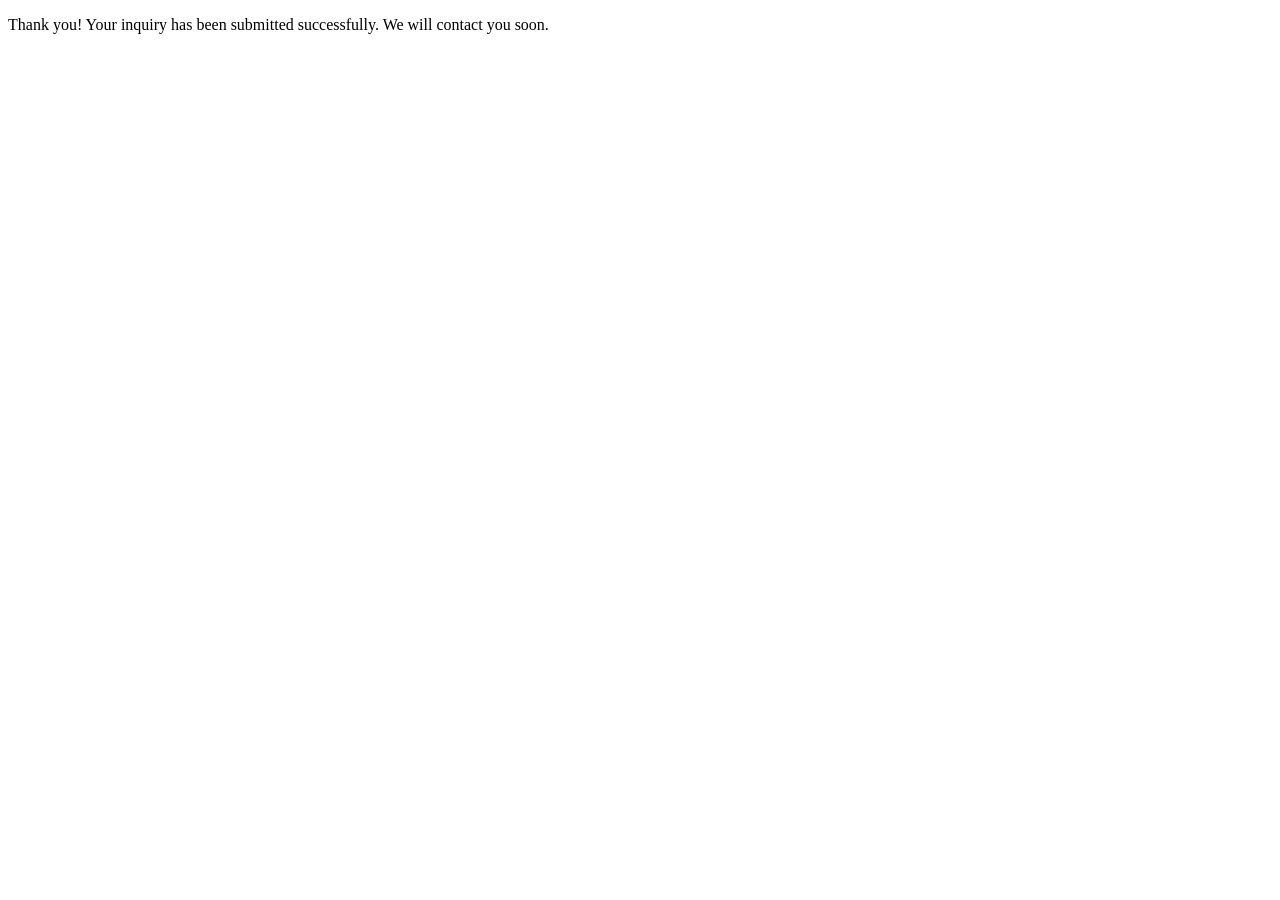
<file: form-sent/index.html>
<!DOCTYPE html><html lang="en"> <head><meta charset="utf-8"><meta name="viewport" content="width=device-width, initial-scale=1"><meta name="robots" content="noindex, nofollow"><title>Form Sent - corporateballoonsnearme.com</title></head> <body> <p>Thank you! Your inquiry has been submitted successfully. We will contact you soon.</p> </body></html>
</file>
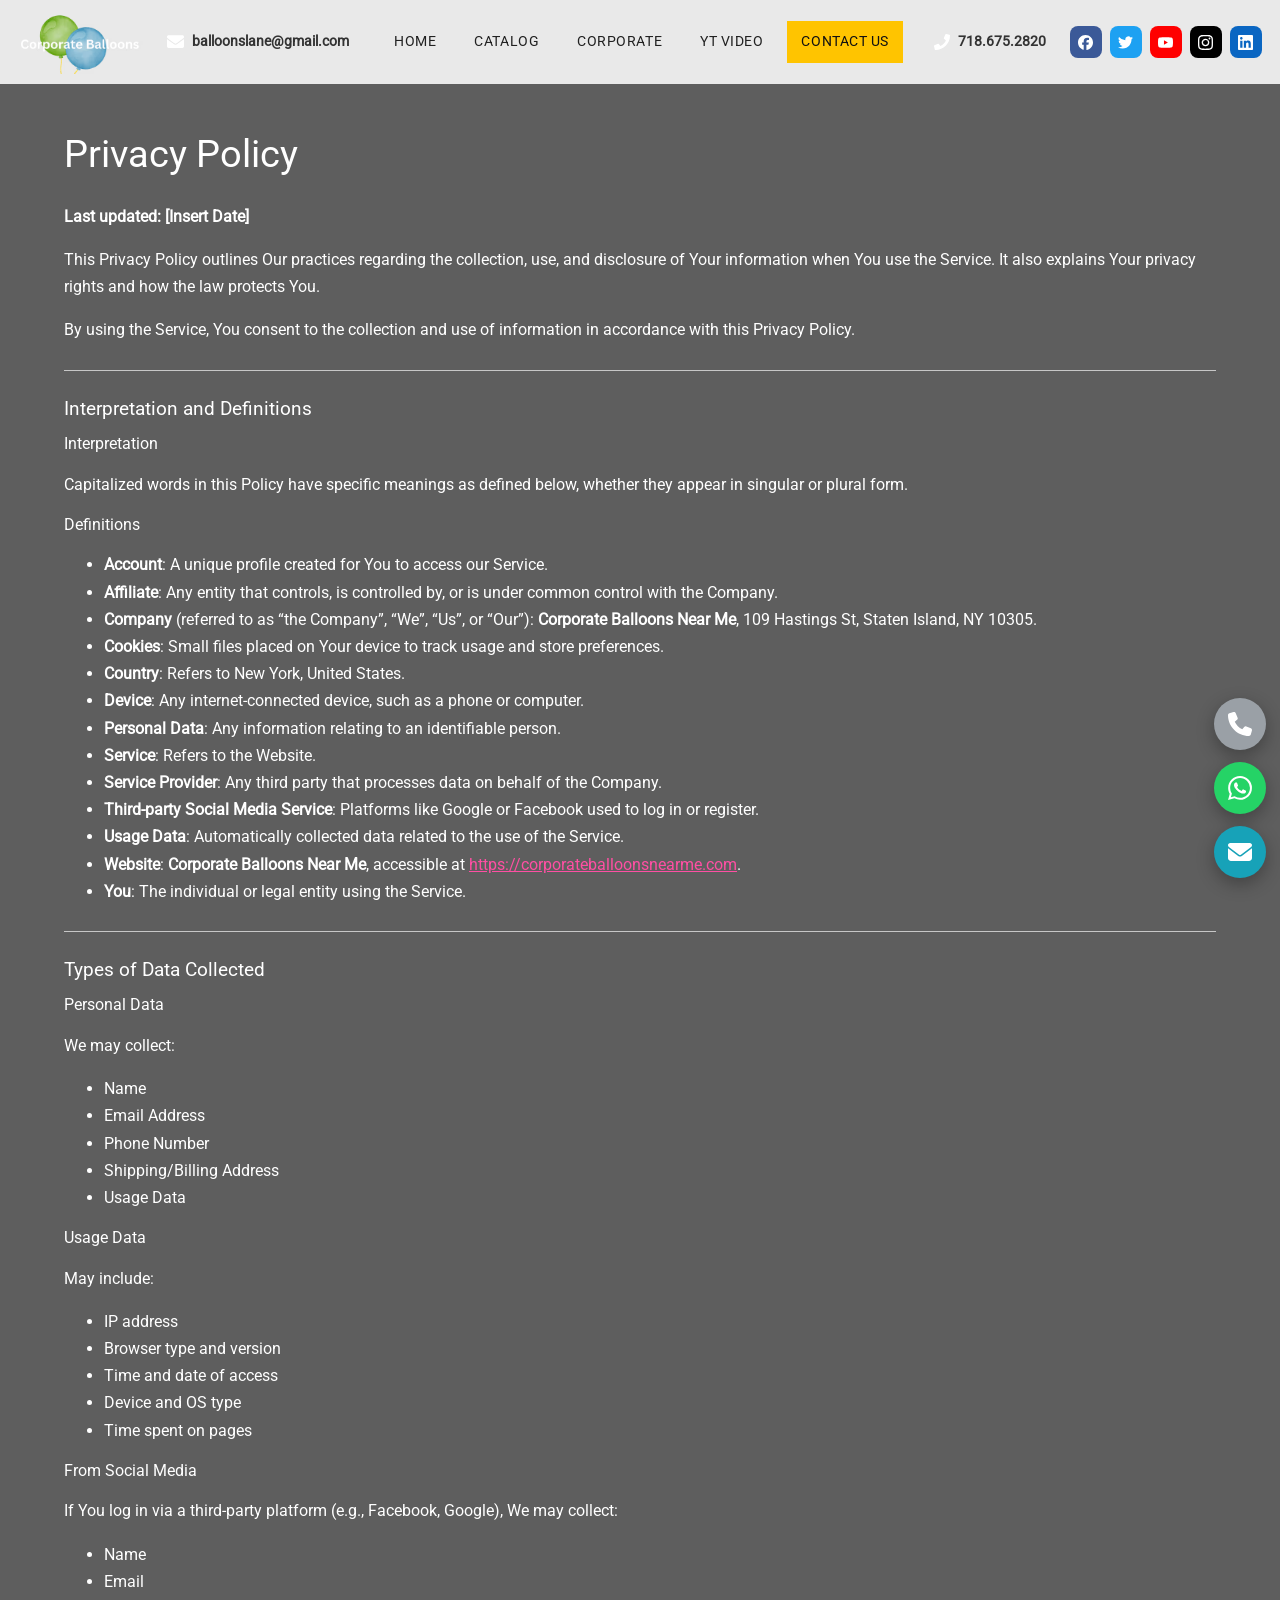
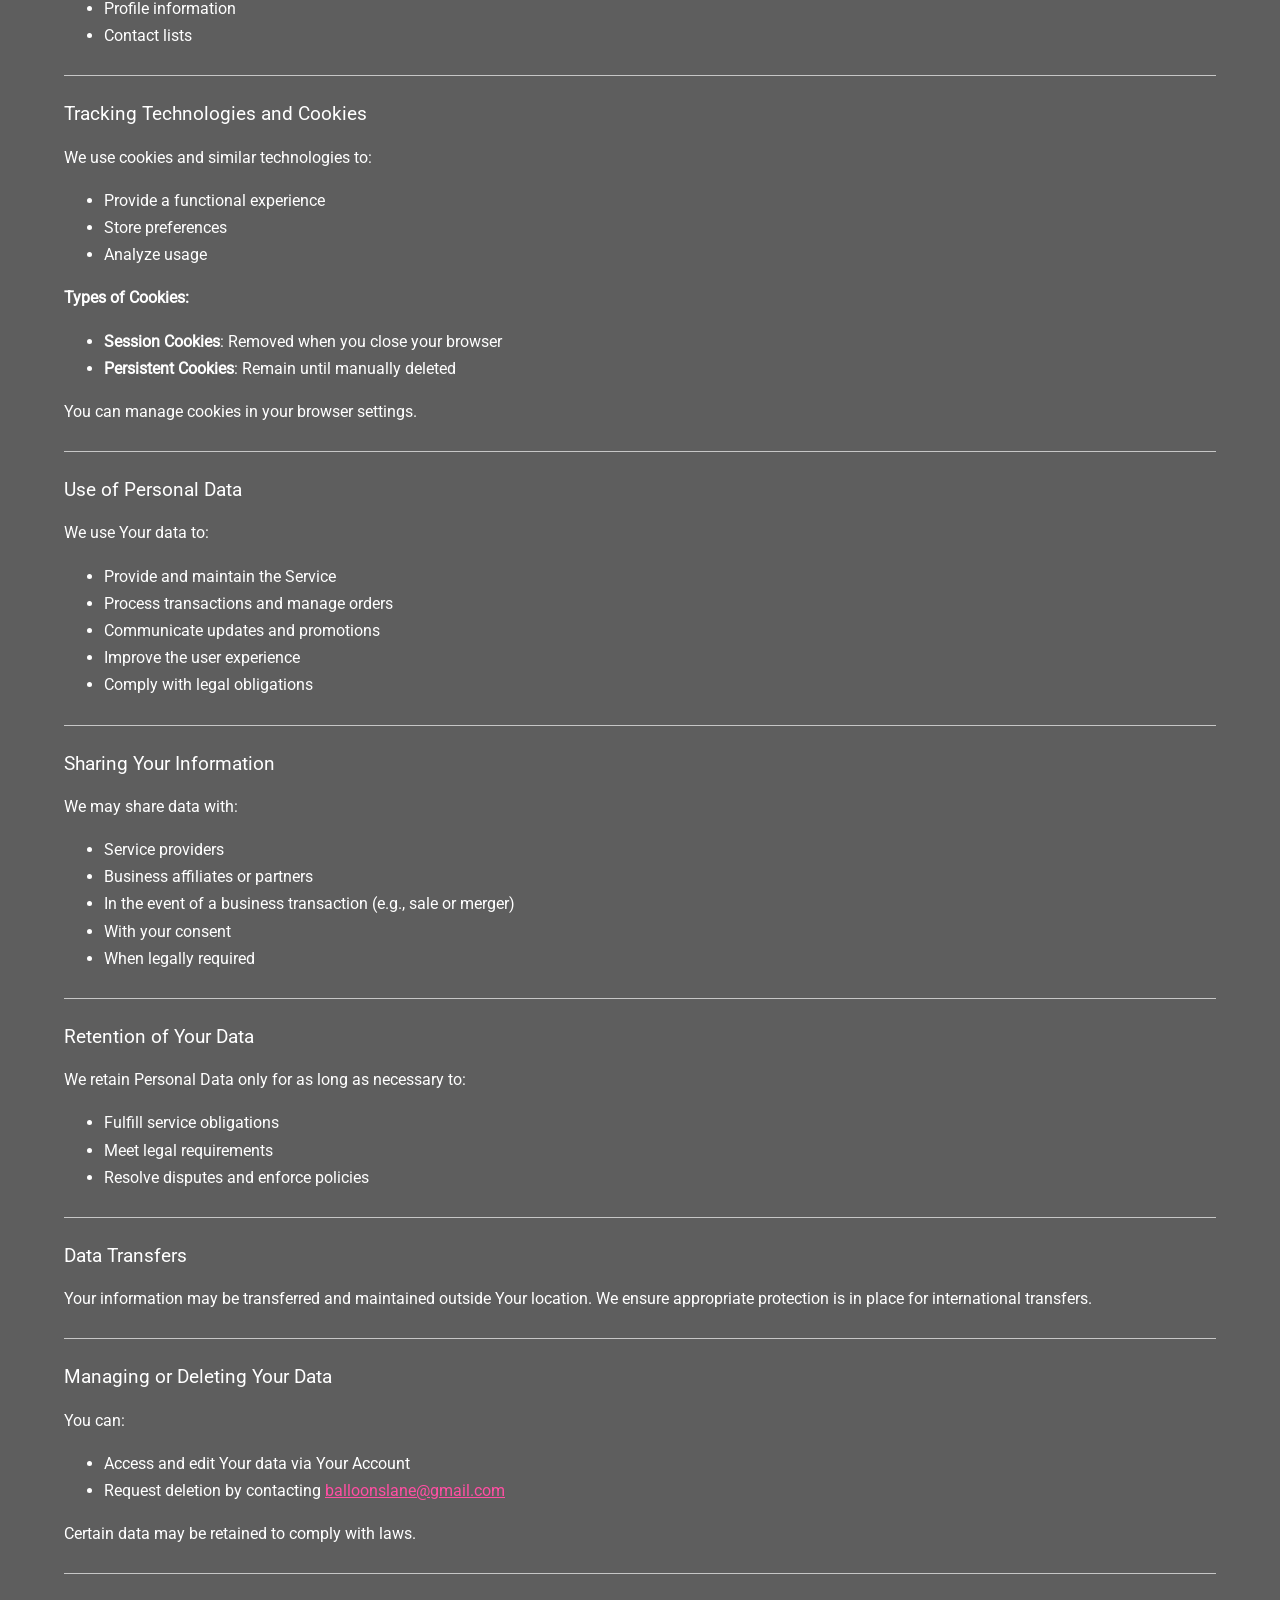
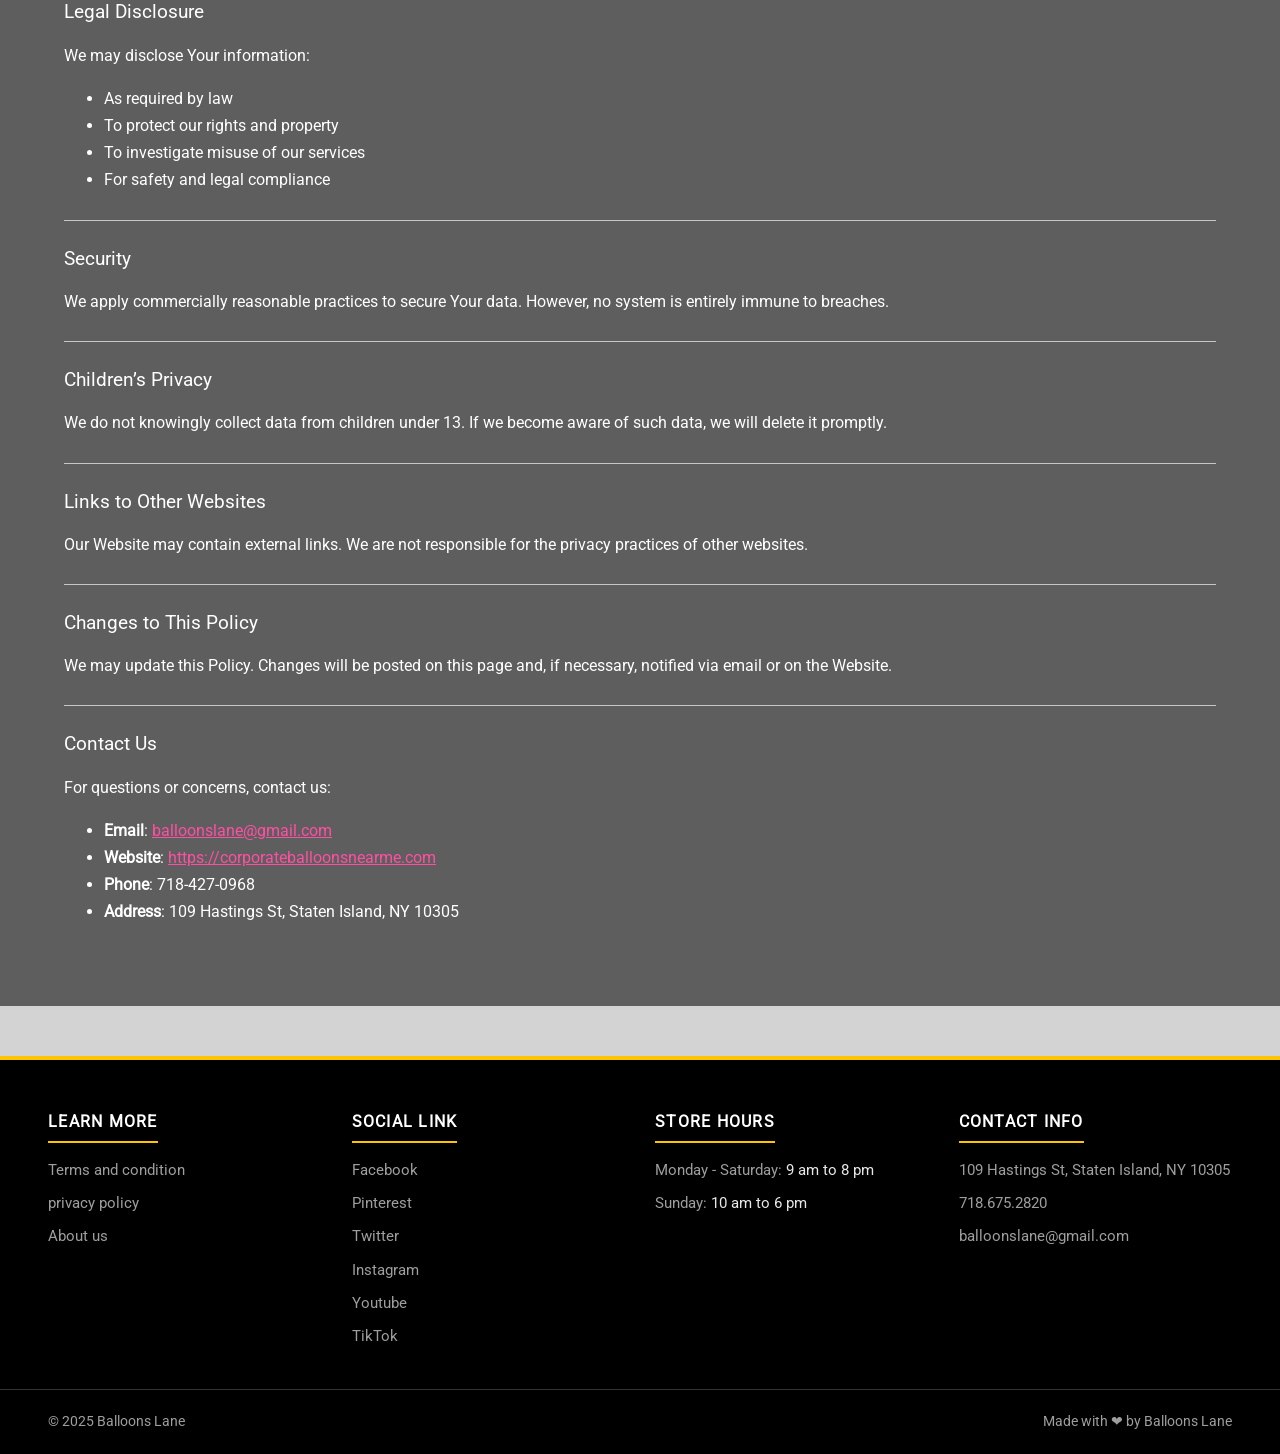
<file: privacy-policy/index.html>
<!DOCTYPE html><html lang="en"> <head><meta charset="utf-8"><meta name="viewport" content="width=device-width, initial-scale=1"><title>Privacy Policy - corporateballoonsnearme.com</title><meta name="description" content="Privacy Policy for Corporate Balloons Near Me."><meta name="robots" content="index, follow"><link rel="canonical" href="https://corporateballoonsnearme.com/privacy-policy/"><meta property="og:type" content="website"><meta property="og:title" content="Privacy Policy - corporateballoonsnearme.com"><meta property="og:description" content="Privacy Policy for Corporate Balloons Near Me."><meta property="og:url" content="https://corporateballoonsnearme.com/privacy-policy/"><meta property="og:image" content="https://corporateballoonsnearme.com/_astro/corporate-balloon-arch-og.LTcv13EO_28lXPi.avif"><meta name="twitter:card" content="summary_large_image"><link rel="icon" type="image/png" href="/images/corporate-balloons-favicon.png" sizes="150x150"><link rel="apple-touch-icon" href="/images/corporate-balloons-apple-touch-icon.png"><link rel="preload" as="font" type="font/woff2" href="/fonts/roboto-300-latin.woff2" crossorigin fetchpriority="high"><style>@font-face{font-family:Open Sans;font-style:normal;font-weight:300;font-display:swap;src:url(/fonts/open-sans-300-latin-ext.woff2) format("woff2");unicode-range:U+0100-02BA,U+02BD-02C5,U+02C7-02CC,U+02CE-02D7,U+02DD-02FF,U+0304,U+0308,U+0329,U+1D00-1DBF,U+1E00-1E9F,U+1EF2-1EFF,U+2020,U+20A0-20AB,U+20AD-20C4,U+2113,U+2C60-2C7F,U+A720-A7FF}@font-face{font-family:Open Sans;font-style:normal;font-weight:300;font-display:swap;src:url(/fonts/open-sans-300-latin.woff2) format("woff2");unicode-range:U+0000-00FF,U+0131,U+0152-0153,U+02BB-02BC,U+02C6,U+02DA,U+02DC,U+0304,U+0308,U+0329,U+2000-206F,U+20AC,U+2122,U+2191,U+2193,U+2212,U+2215,U+FEFF,U+FFFD}@font-face{font-family:Poppins;font-style:normal;font-weight:300;font-display:swap;src:url(/fonts/poppins-300-latin-ext.woff2) format("woff2");unicode-range:U+0100-02BA,U+02BD-02C5,U+02C7-02CC,U+02CE-02D7,U+02DD-02FF,U+0304,U+0308,U+0329,U+1D00-1DBF,U+1E00-1E9F,U+1EF2-1EFF,U+2020,U+20A0-20AB,U+20AD-20C4,U+2113,U+2C60-2C7F,U+A720-A7FF}@font-face{font-family:Poppins;font-style:normal;font-weight:300;font-display:swap;src:url(/fonts/poppins-300-latin.woff2) format("woff2");unicode-range:U+0000-00FF,U+0131,U+0152-0153,U+02BB-02BC,U+02C6,U+02DA,U+02DC,U+0304,U+0308,U+0329,U+2000-206F,U+20AC,U+2122,U+2191,U+2193,U+2212,U+2215,U+FEFF,U+FFFD}@font-face{font-family:Poppins;font-style:normal;font-weight:400;font-display:swap;src:url(/fonts/poppins-400-latin-ext.woff2) format("woff2");unicode-range:U+0100-02BA,U+02BD-02C5,U+02C7-02CC,U+02CE-02D7,U+02DD-02FF,U+0304,U+0308,U+0329,U+1D00-1DBF,U+1E00-1E9F,U+1EF2-1EFF,U+2020,U+20A0-20AB,U+20AD-20C4,U+2113,U+2C60-2C7F,U+A720-A7FF}@font-face{font-family:Poppins;font-style:normal;font-weight:400;font-display:swap;src:url(/fonts/poppins-400-latin.woff2) format("woff2");unicode-range:U+0000-00FF,U+0131,U+0152-0153,U+02BB-02BC,U+02C6,U+02DA,U+02DC,U+0304,U+0308,U+0329,U+2000-206F,U+20AC,U+2122,U+2191,U+2193,U+2212,U+2215,U+FEFF,U+FFFD}@font-face{font-family:Poppins;font-style:normal;font-weight:500;font-display:swap;src:url(/fonts/poppins-500-latin-ext.woff2) format("woff2");unicode-range:U+0100-02BA,U+02BD-02C5,U+02C7-02CC,U+02CE-02D7,U+02DD-02FF,U+0304,U+0308,U+0329,U+1D00-1DBF,U+1E00-1E9F,U+1EF2-1EFF,U+2020,U+20A0-20AB,U+20AD-20C4,U+2113,U+2C60-2C7F,U+A720-A7FF}@font-face{font-family:Poppins;font-style:normal;font-weight:500;font-display:swap;src:url(/fonts/poppins-500-latin.woff2) format("woff2");unicode-range:U+0000-00FF,U+0131,U+0152-0153,U+02BB-02BC,U+02C6,U+02DA,U+02DC,U+0304,U+0308,U+0329,U+2000-206F,U+20AC,U+2122,U+2191,U+2193,U+2212,U+2215,U+FEFF,U+FFFD}@font-face{font-family:Poppins;font-style:normal;font-weight:600;font-display:swap;src:url(/fonts/poppins-600-latin-ext.woff2) format("woff2");unicode-range:U+0100-02BA,U+02BD-02C5,U+02C7-02CC,U+02CE-02D7,U+02DD-02FF,U+0304,U+0308,U+0329,U+1D00-1DBF,U+1E00-1E9F,U+1EF2-1EFF,U+2020,U+20A0-20AB,U+20AD-20C4,U+2113,U+2C60-2C7F,U+A720-A7FF}@font-face{font-family:Poppins;font-style:normal;font-weight:600;font-display:swap;src:url(/fonts/poppins-600-latin.woff2) format("woff2");unicode-range:U+0000-00FF,U+0131,U+0152-0153,U+02BB-02BC,U+02C6,U+02DA,U+02DC,U+0304,U+0308,U+0329,U+2000-206F,U+20AC,U+2122,U+2191,U+2193,U+2212,U+2215,U+FEFF,U+FFFD}@font-face{font-family:Roboto;font-style:normal;font-weight:300;font-display:swap;src:url(/fonts/roboto-300-latin-ext.woff2) format("woff2");unicode-range:U+0100-02BA,U+02BD-02C5,U+02C7-02CC,U+02CE-02D7,U+02DD-02FF,U+0304,U+0308,U+0329,U+1D00-1DBF,U+1E00-1E9F,U+1EF2-1EFF,U+2020,U+20A0-20AB,U+20AD-20C4,U+2113,U+2C60-2C7F,U+A720-A7FF}@font-face{font-family:Roboto;font-style:normal;font-weight:300;font-display:swap;src:url(/fonts/roboto-300-latin.woff2) format("woff2");unicode-range:U+0000-00FF,U+0131,U+0152-0153,U+02BB-02BC,U+02C6,U+02DA,U+02DC,U+0304,U+0308,U+0329,U+2000-206F,U+20AC,U+2122,U+2191,U+2193,U+2212,U+2215,U+FEFF,U+FFFD}@font-face{font-family:Roboto;font-style:normal;font-weight:200;font-display:swap;src:url(/fonts/roboto-200-latin-ext.woff2) format("woff2");unicode-range:U+0100-02BA,U+02BD-02C5,U+02C7-02CC,U+02CE-02D7,U+02DD-02FF,U+0304,U+0308,U+0329,U+1D00-1DBF,U+1E00-1E9F,U+1EF2-1EFF,U+2020,U+20A0-20AB,U+20AD-20C4,U+2113,U+2C60-2C7F,U+A720-A7FF}@font-face{font-family:Roboto;font-style:normal;font-weight:200;font-display:swap;src:url(/fonts/roboto-200-latin.woff2) format("woff2");unicode-range:U+0000-00FF,U+0131,U+0152-0153,U+02BB-02BC,U+02C6,U+02DA,U+02DC,U+0304,U+0308,U+0329,U+2000-206F,U+20AC,U+2122,U+2191,U+2193,U+2212,U+2215,U+FEFF,U+FFFD}@font-face{font-family:Roboto;font-style:normal;font-weight:400;font-display:swap;src:url(/fonts/roboto-400-latin-ext.woff2) format("woff2");unicode-range:U+0100-02BA,U+02BD-02C5,U+02C7-02CC,U+02CE-02D7,U+02DD-02FF,U+0304,U+0308,U+0329,U+1D00-1DBF,U+1E00-1E9F,U+1EF2-1EFF,U+2020,U+20A0-20AB,U+20AD-20C4,U+2113,U+2C60-2C7F,U+A720-A7FF}@font-face{font-family:Roboto;font-style:normal;font-weight:400;font-display:swap;src:url(/fonts/roboto-400-latin.woff2) format("woff2");unicode-range:U+0000-00FF,U+0131,U+0152-0153,U+02BB-02BC,U+02C6,U+02DA,U+02DC,U+0304,U+0308,U+0329,U+2000-206F,U+20AC,U+2122,U+2191,U+2193,U+2212,U+2215,U+FEFF,U+FFFD}:root{--yellow:#FFC400;--yellow-dark:#E0A800;--header-gray:#E8730C;--body-gray:#E4E6E6;--band-gray:#DCE2E3;--hero-dark:#1E1E1E;--ink:#212121;--muted:#9E9E9E;--card-blue:#2E6E9E;--link-pink:#E91E63;--black:#000000;--wa-green:#25D366;--teal:#17A2B8;--fab-gray:#9AA0A6;--shadow-soft:0 16px 34px rgba(0,0,0,.32);--shadow-card:0 10px 22px rgba(0,0,0,.25);--shadow-product:-9px 11px 20px 0px rgba(0, 0, 0, .5);--shadow-band:-9px 11px 20px 0px rgba(0, 0, 0, .5);--radius:6px}*{box-sizing:border-box}html{scroll-behavior:smooth}body{margin:0;font-family:Segoe UI,Roboto,Helvetica Neue,Arial,sans-serif;color:var(--ink);background:var(--body-gray);line-height:1.7}h1,h2,h3,h4{line-height:1.35;margin:0 0 .6em;font-family:Poppins,Comfortaa,Segoe UI,sans-serif}img{max-width:100%;height:auto;display:block}a{color:var(--link-pink)}.container{max-width:none;width:100%;margin:0 auto;padding:0 clamp(16px,4vw,48px)}.band{background:var(--band-gray);border-radius:var(--radius);box-shadow:var(--shadow-band);text-align:center;padding:22px 18px;margin:34px auto;max-width:none}.band h2,.band h3{font-family:Poppins,Segoe UI,sans-serif;font-weight:300;text-transform:uppercase;letter-spacing:.06em;margin:0;color:#000;font-size:24px;line-height:.1}.band .sub{margin:.4em 0 0;color:#555;font-size:.95rem}.site-header{position:static;top:0;z-index:50;background:var(--header-gray);box-shadow:0 6px 14px #00000059,0 20px 38px #00000080}.header-contact{display:flex;align-items:center;gap:8px;font-size:.9rem;color:#fff}.header-contact a{color:#fff;text-decoration:none;font-weight:600}.main-nav a{text-decoration:none;color:#fff;font-weight:400;font-size:.85rem;text-transform:uppercase;letter-spacing:.04em;padding:9px 14px;border-radius:0;white-space:nowrap;transition:background .2s,color .2s}.nav-toggle{display:none;margin-left:auto;background:none;border:0;cursor:pointer;font-size:1.7rem;line-height:1;color:#fff;padding:6px 10px}.header-social a{width:32px;height:32px;border-radius:8px;background:#555;color:#fff;display:flex;align-items:center;justify-content:center;text-decoration:none;font-size:.8rem;font-weight:700}.hero-split{display:flex;padding:0;background:#5e5e5e;min-height:780px}.hero-pane{position:relative;width:50%}.hero-left{background:#5e5e5e;display:flex;flex-direction:column;justify-content:center}.hero-left:before{content:"";position:absolute;inset:0;background:#0009}.hero-left-text{position:relative;padding:90px 34px 90px 30px}.hero-left-text h1{font-family:Open Sans,sans-serif;font-size:clamp(25px,1.1rem + 1.6vw,34px);font-weight:300;color:#fff;line-height:1.3;text-wrap:balance;margin:0}.hero-left-text p{font-family:Roboto,sans-serif;font-size:clamp(13.5px,.7rem + .5vw,15.5px);font-weight:300;color:var(--yellow);margin:14px 0 0}.hero-right{overflow:hidden;background:#000}.hero-right video{position:absolute;inset:0;width:100%;height:100%;object-fit:cover;display:block}.video-section{background:#000;padding:40px 20px}.video-single{max-width:none;margin:0 auto;border-radius:18px;overflow:hidden;box-shadow:var(--shadow-soft)}.video-single iframe{width:100%;aspect-ratio:16/9;border:0;display:block}.btn{display:inline-block;border:0;cursor:pointer;text-decoration:none;font-weight:600;line-height:1;text-transform:uppercase;letter-spacing:.05em;border-radius:6px;box-shadow:var(--shadow-card);transition:transform .15s,box-shadow .15s}.btn:hover{transform:translateY(-2px)}.btn-yellow{background:var(--yellow);color:#222;padding:15px 46px;font-size:1rem}.btn-yellow:hover{background:var(--yellow-dark)}.btn-blue{background:var(--card-blue);color:#fff;padding:11px 26px;font-size:.85rem;border-radius:6px;box-shadow:var(--shadow-card)}.btn-wide{display:block;width:85%;margin:26px auto;text-align:center}.inquiry-form{background:transparent;border-radius:0;box-shadow:none;padding:6px 0 10px;max-width:none;margin:0 auto}.inquiry-form .row{display:grid;grid-template-columns:1fr 1fr;gap:16px}.inquiry-form .field{margin-bottom:16px}.inquiry-form label{display:block;font-weight:600;margin-bottom:6px;font-size:.92rem}.inquiry-form ::placeholder{color:#9a9a9a}.inquiry-form input[type=text],.inquiry-form input[type=email],.inquiry-form input[type=tel],.inquiry-form input[type=date],.inquiry-form select,.inquiry-form textarea{width:100%;padding:13px 16px;border:1px solid #c9c9c9;border-radius:10px;font-size:1rem;font-family:inherit;background:#fff}.inquiry-form textarea{border-radius:10px;min-height:130px;resize:vertical}.inquiry-form input:focus,.inquiry-form select:focus,.inquiry-form textarea:focus{outline:2px solid var(--yellow);border-color:var(--yellow)}.form-note{font-size:.85rem;color:#666;text-align:center;margin-top:12px}.card-grid{display:grid;grid-template-columns:repeat(auto-fill,minmax(240px,1fr));gap:26px;margin:26px 0}.cat-card{background:#fff;border-radius:var(--radius);box-shadow:var(--shadow-card);overflow:hidden;text-align:center;padding-bottom:20px;display:flex;flex-direction:column}.cat-card img{width:100%;aspect-ratio:1/1;object-fit:cover}.cat-card h3{font-size:1.05rem;margin:14px 12px 6px;text-transform:uppercase;letter-spacing:.03em}.cat-card p{font-size:.9rem;color:#555;margin:0 14px 14px;flex:1}.cat-card .btn-blue{margin:0 16px}.gallery-grid{display:grid;grid-template-columns:repeat(auto-fill,minmax(200px,1fr));gap:18px;margin:22px 0}.gallery-grid figure{margin:0;background:#fff;border-radius:12px;overflow:hidden;box-shadow:var(--shadow-card)}.gallery-grid img{width:100%;aspect-ratio:1/1;object-fit:cover}.gallery-grid figcaption{padding:10px;font-size:.82rem;text-align:center;color:#444}.corp-wrap{position:relative;max-width:none;margin:0 auto;padding:0;overflow:hidden}.corp-track{display:flex;width:max-content;padding:10px 0;animation:corp-scroll 30s linear infinite}.corp-logo{flex:0 0 280px;background:transparent;border-radius:0;box-shadow:none;height:150px;display:flex;align-items:center;justify-content:center;padding:10px 14px}.corp-logo img{max-width:240px;max-height:125px;width:auto;height:auto;object-fit:contain}@keyframes corp-scroll{0%{transform:translate(0)}to{transform:translate(-50%)}}@media(prefers-reduced-motion:reduce){.corp-track{animation:none}}.video-grid{display:grid;grid-template-columns:1fr 1fr;gap:26px;max-width:none;margin:0 auto}.video-card{border:0;border-radius:20px;overflow:hidden;background:#000;box-shadow:var(--shadow-soft)}.more-video{text-align:center;margin-top:18px}.seo-copy{max-width:1350px;box-sizing:border-box;margin:0 auto;text-align:center;padding:10px clamp(16px,4vw,48px) 30px}.seo-copy h2{font-size:clamp(1.3rem,2.6vw,1.8rem);margin:1.6em 0 .6em}.seo-copy h3{font-size:1.15rem;margin:1.4em 0 .5em}.seo-copy h4{font-size:1.05rem;margin:1.2em 0 .4em}.seo-copy p{margin:0 0 1em}.check-list{list-style:none;padding:0;margin:1em auto;max-width:640px;text-align:center}.check-list li{margin:.45em 0}.check-list li:before{content:"✔ ";color:#2e7d32;font-weight:800}.faq{max-width:none;margin:0 auto}.faq-item{background:#d3d9db;border-radius:8px;box-shadow:var(--shadow-card);margin-bottom:14px;overflow:hidden}.faq-q{width:100%;text-align:left;background:none;border:0;cursor:pointer;padding:18px 20px;font-size:1rem;font-weight:700;color:var(--ink);display:flex;gap:12px;align-items:center;font-family:inherit}.faq-q .marker{color:#000;font-size:.9em}.faq-a{max-height:0;overflow:hidden;transition:max-height .3s ease;padding:0 20px}.faq-item.open .faq-a{max-height:600px;padding:0 20px 18px}.loc-section{max-width:none;margin:0 auto 30px}.loc-grid{columns:6 150px;column-gap:22px;list-style:none;padding:0;margin:0}.loc-grid li{break-inside:avoid;margin-bottom:.4em;font-size:.9rem}.loc-grid a{color:#444;text-decoration:none}.loc-grid a:hover{color:var(--link-pink)}.review-grid{display:grid;grid-template-columns:repeat(auto-fill,minmax(280px,1fr));gap:24px;max-width:none;margin:0 auto}.review-card{background:#fff;border-radius:var(--radius);box-shadow:var(--shadow-card);padding:24px;text-align:center}.contact-hero{background:var(--hero-dark);color:#fff;text-align:center;padding:60px 20px}.contact-hero h1{font-size:clamp(1.8rem,3.4vw,2.6rem);margin:0}.contact-cards{display:grid;grid-template-columns:repeat(auto-fit,minmax(240px,1fr));gap:22px;max-width:none;margin:34px auto}.contact-card{background:#fff;border-radius:var(--radius);box-shadow:var(--shadow-card);padding:28px;text-align:center}.contact-card h3{margin:0 0 10px;text-transform:uppercase;font-size:1rem;letter-spacing:.05em}.contact-card a{color:var(--ink);font-weight:700;text-decoration:none;font-size:1.05rem}.contact-card a:hover{color:var(--link-pink)}.map-embed{max-width:none;margin:0 auto 34px;border-radius:var(--radius);overflow:hidden;box-shadow:var(--shadow-soft)}.map-embed iframe{width:100%;height:380px;border:0;display:block}.social-row{display:flex;gap:12px;justify-content:center;margin:18px 0 40px}.social-row a{width:48px;height:48px;border-radius:12px;background:#333;color:#fff;display:flex;align-items:center;justify-content:center;text-decoration:none;font-weight:800;font-size:.85rem}.social-row a:hover{background:var(--yellow);color:#222}.site-footer{background:var(--black);color:var(--muted);margin-top:50px;border-top:4px solid var(--yellow)}.footer-grid{max-width:none;margin:0 auto;padding:48px clamp(16px,4vw,48px) 30px;display:grid;grid-template-columns:repeat(auto-fit,minmax(220px,1fr));gap:30px}.footer-grid h4{color:#fff;text-transform:uppercase;letter-spacing:.08em;font-size:.98rem;margin:0 0 16px;padding-bottom:9px;border-bottom:2px solid var(--yellow);display:inline-block}.footer-grid li{margin-bottom:10px;font-size:.94rem;line-height:1.55}.footer-grid a{color:var(--muted);text-decoration:none;transition:color .2s ease}.footer-grid a:hover{color:var(--yellow)}.footer-bottom{border-top:1px solid #333;max-width:none;margin:0 auto;padding:20px clamp(16px,4vw,48px);display:flex;align-items:center;justify-content:space-between;gap:16px;flex-wrap:wrap;font-size:.88rem}.pay-icons{display:flex;gap:8px;flex-wrap:wrap;justify-content:center}.pay-icons span{background:#222;border:1px solid #444;border-radius:6px;color:#ddd;font-size:.68rem;font-weight:700;padding:5px 9px;white-space:nowrap}.contact-hero-banner{position:relative;background:linear-gradient(135deg,#2e6e9e,#5aa0c8,#e8730c);color:#fff;text-align:center;min-height:100vh;min-height:100svh;display:flex;align-items:center;justify-content:center;padding:90px 20px 120px}.contact-hero-inner{width:100%}.contact-hero-inner h1{font-size:clamp(2.9rem,6vw,4.4rem);margin:0 0 .3em;color:#fff;font-weight:700;text-shadow:0 2px 16px rgba(0,0,0,.5)}.contact-hero-inner .order-link{margin:.3em 0}.contact-hero-inner .order-link a{color:#fff;font-size:2rem;font-weight:600;text-decoration:none;text-shadow:0 2px 12px rgba(0,0,0,.5)}.contact-hero-inner .order-link a:hover{text-decoration:underline}.contact-hero-inner .lane-domain{color:#fff;opacity:.85;font-size:1.1rem;margin:.3em 0 0}.wave-divider{display:block;width:100%;height:70px;position:absolute;left:0;bottom:-1px}.wave-divider.top{top:-1px;bottom:auto;transform:scaleY(-1)}.info-bar-section{padding:10px 20px 30px;text-align:center}.info-bar{background:#cd6b2f;border-radius:6px;box-shadow:-16px 17px 17px #00000080;max-width:1250px;margin:36px auto 0;position:relative;z-index:2;display:grid;grid-template-columns:repeat(3,1fr);gap:14px;padding:30px 26px;color:#fff}.info-cell{display:flex;flex-direction:column;align-items:center;gap:10px}.info-icon{display:block;line-height:0}.info-icon svg{width:52px;height:52px;fill:#ffc72f}.info-cell a{color:#fff;text-decoration:none;font-size:1.2rem;font-weight:500}.info-cell a:hover{text-decoration:underline}.designs-section{position:relative;background:#62a9a4;text-align:center;margin:50px 0 0;padding:110px 20px}.designs-inner p{color:#fff;font-size:1.15rem;margin:0 0 18px}.designs-inner .btn{display:block;width:200px;margin:0 auto 14px;border-radius:42px;box-shadow:-15px 11px 19px #00000080}.designs-inner .btn-orange{background:#d3602d;padding:14px 50px}.designs-inner .btn-orange:hover{background:#d3602d}.designs-inner .btn-yellow-sm{background:#f90;color:#fff;padding:15px 30px}.btn-orange{background:#e67e22;color:#fff;padding:12px 30px;font-size:.95rem}.btn-orange:hover{background:#d35400}.btn-yellow-sm{background:var(--yellow);color:#8a6d00;padding:12px 30px;font-size:.95rem}.store-policy{text-align:center;padding:40px 20px 50px}.store-policy h2{font-size:1.6rem;font-weight:400;margin:0 0 .5em}.store-policy p{margin:0;color:#333}@media(max-width:700px){.info-bar{grid-template-columns:1fr;margin-top:-20px}.contact-hero-banner{padding:60px 20px 100px}}.fab-phone{background:var(--fab-gray)}.fab-wa{background:var(--wa-green)}.fab-mail{background:var(--teal)}@media(max-width:860px){.hero-split{flex-direction:column;min-height:0}.hero-pane{width:100%}.hero-right{aspect-ratio:16/9;min-height:0}.hero-left{min-height:560px}@media(max-width:600px){.hero-left{aspect-ratio:9/16;min-height:0}}.hero-left-text{padding:70px 24px 70px 30px}.hero-left{padding:40px 24px}.video-grid,.inquiry-form .row{grid-template-columns:1fr}.inquiry-form{padding:24px 18px}.nav-toggle{display:block}.main-nav{display:none;position:absolute;top:100%;left:0;right:0;z-index:55;flex-direction:column;flex-wrap:nowrap;gap:0;margin:0;background:var(--header-gray);box-shadow:0 18px 24px #00000059;padding:6px 0}.main-nav.open{display:flex}.main-nav a{padding:13px 20px;font-size:.95rem}.header-contact span.hide-m,.header-social{display:none}}.yt-facade{position:relative;width:100%;padding:0;border:0;background:#000;cursor:pointer;display:block}.yt-facade img{width:100%;aspect-ratio:16/9;object-fit:cover;display:block}.yt-facade .yt-play{position:absolute;top:50%;left:50%;transform:translate(-50%,-50%);width:64px;height:64px;border-radius:50%;background:#000000a6;color:#fff;font-size:1.5rem;display:flex;align-items:center;justify-content:center}.yt-facade:hover .yt-play,.yt-facade:focus-visible .yt-play{background:var(--yellow);color:#222}.video-card iframe{width:100%;aspect-ratio:16/9;border:0;display:block}:focus-visible{outline:3px solid var(--card-blue);outline-offset:2px}@media(prefers-reduced-motion:reduce){*,*:before,*:after{animation-duration:.01ms!important;transition-duration:.01ms!important;scroll-behavior:auto!important}}.header-social a{transition:filter .2s ease}.sr-only{position:absolute;width:1px;height:1px;overflow:hidden;clip:rect(0 0 0 0);white-space:nowrap}.cat-row{display:grid;grid-template-columns:repeat(8,1fr);gap:14px;margin:26px 0 6px}.cat-mini{display:block;text-decoration:none}.cat-mini img{width:100%;aspect-ratio:3/4;object-fit:cover;border:0;box-shadow:var(--shadow-product);background:#fff}.cat-mini .mini-btn{display:block;text-decoration:none;margin-top:10px;background:var(--card-blue);color:#fff;text-align:center;font-weight:600;font-size:.8rem;line-height:1;padding:10px 6px;border-radius:6px;box-shadow:var(--shadow-product)}.cat-mini:hover .mini-btn{background:#265d84}@media(max-width:1000px){.cat-row{grid-template-columns:repeat(4,1fr)}}@media(max-width:520px){.cat-row{grid-template-columns:1fr}}.seo-copy h2,.seo-copy h3,.seo-copy h4{font-weight:400}.loc-grid{list-style:disc;padding-left:18px}.loc-grid li{font-size:.88rem}.pay-strip{height:28px;width:auto;max-width:100%;margin:0 auto}@media(max-width:520px){.hero-left{min-height:400px}.hero-left-text{padding:54px 18px 54px 20px}.hero-left-text h1{font-size:27px}.hero-left-text p{font-size:14px}}.prod-grid{display:grid;grid-template-columns:repeat(8,1fr);gap:16px;margin:24px 0 40px}.prod-card{display:flex;flex-direction:column}.prod-card img{width:100%;aspect-ratio:3/4;object-fit:cover;border:0;box-shadow:var(--shadow-product);background:#fff}.prod-btn{display:block;margin-top:10px;background:var(--card-blue);color:#fff;text-align:center;font-weight:600;font-size:.8rem;line-height:1;padding:10px 6px;border-radius:6px;box-shadow:var(--shadow-product);text-decoration:none}a.prod-btn:hover{background:#265d84}.prod-btn.static{cursor:default;opacity:.85}@media(max-width:1000px){.prod-grid{grid-template-columns:repeat(4,1fr)}}@media(max-width:520px){.prod-grid{grid-template-columns:repeat(2,1fr)}}.social-row a:nth-child(1){background:#3b5998}.social-row a:nth-child(2){background:#55acee}.social-row a:nth-child(3){background:#262626}.social-row a:nth-child(4){background:#007bb5}.social-row a:nth-child(5){background:#cb2027}.social-row a:nth-child(6){background:#e62117}@media(max-width:1000px){.corp-logo{flex-basis:220px;height:130px}.corp-logo img{max-height:105px}}@media(max-width:560px){.corp-logo{flex-basis:180px;height:110px}.corp-logo img{max-height:88px}}.header-social a img{width:15px;height:15px;display:block}.social-row a img{width:22px;height:22px;display:block}.fab img{width:26px;height:26px;display:block}.contact-form-card{background:#fff;border-radius:var(--radius);box-shadow:var(--shadow-card);max-width:1000px;margin:0 auto 40px;padding:28px}.contact-form-card .field label{position:absolute;width:1px;height:1px;overflow:hidden;clip:rect(0 0 0 0);white-space:nowrap}.contact-form-card .form-note{margin-top:14px}.contact-hero-inner h1,.contact-hero-inner .order-link a,.contact-hero-inner .lane-domain{text-shadow:0 2px 10px rgba(0,0,0,.55)}.map-embed.tall iframe{height:450px}.map-embed.narrow{max-width:1250px}.fab img{width:24px;height:24px}.elementor-shape{overflow:hidden;position:absolute;left:0;width:100%;line-height:0;direction:ltr;z-index:2}.elementor-shape-bottom{bottom:-1px;transform:rotate(180deg)}.elementor-shape svg{display:block;width:calc(213% + 1.3px);height:169px;position:relative;left:50%;transform:translate(-50%) rotateY(180deg)}.elementor-shape .elementor-shape-fill{fill:#e4e6e6}@media(max-width:768px){.elementor-shape svg{width:calc(300% + 1.3px);height:111px}}.social-row a svg{width:22px;height:22px;fill:#fff}.social-row a:hover svg{fill:#222}.fancy-wave{position:absolute;top:-1px;left:0;width:100%;line-height:0;z-index:2}.fancy-wave svg{display:block;width:100%;height:110px}.fancy-wave .w1{fill:#e4e6e6;opacity:.35}.fancy-wave .w2{fill:#e4e6e6;opacity:.6}.fancy-wave .w3{fill:#e4e6e6;opacity:1}@media(max-width:768px){.fancy-wave svg{height:70px}}@media(max-width:700px){.footer-grid{grid-template-columns:1fr 1fr;gap:26px;padding-top:38px}.footer-bottom{justify-content:center;text-align:center}.pay-strip{max-width:100%;height:auto}}@media(max-width:860px){.header-inner{gap:10px 12px}.brand{order:1}.header-contact-email{order:1;margin-left:auto}.header-contact-email span.hide-m{display:inline}.nav-toggle{order:2;margin-left:0}.header-contact-phone{order:2}.header-social{order:2;display:flex;margin-left:auto;gap:6px}.header-social a{width:27px;height:27px;border-radius:6px}.header-social a img{width:13px;height:13px}.header-contact{font-size:.84rem}.header-contact svg{flex:none}}img,iframe,video{max-width:100%}html,body{overflow-x:clip}@media(max-width:700px){.band h2,.band h3{font-size:20px;line-height:1.3}.seo-copy h2{font-size:1.3rem;line-height:1.32}.seo-copy h3{font-size:1.08rem;line-height:1.38}.seo-copy h4{font-size:1rem;line-height:1.42}.seo-copy p{line-height:1.65}.faq-q{line-height:1.4}.inquiry-form input,.inquiry-form select,.inquiry-form textarea{font-size:16px}}.catalog-wrap .loc-section h3{font-family:Roboto,sans-serif;font-size:20px;font-weight:300;color:#000;text-align:left;line-height:1.3;margin:20px 0 8px}.catalog-wrap .loc-section h4{font-family:Roboto,sans-serif;font-size:16px;font-weight:300;color:#000;text-align:left;line-height:1.35;margin:14px 0 6px}.catalog-wrap .loc-grid{font-family:Open Sans,sans-serif;font-size:12px;font-weight:300;color:#000;line-height:1.65}.catalog-wrap .loc-grid li{font-size:12px;margin-bottom:2px}.blocks-grid{display:grid;grid-template-columns:repeat(auto-fill,minmax(215px,1fr));gap:4px 28px;align-items:start;text-align:left}.cat-block{min-width:0}.mini-list{list-style:disc;padding-left:18px;margin:0 0 14px;text-align:left;font-family:Open Sans,sans-serif;font-size:12px;font-weight:300;color:#000;line-height:1.65}.mini-list li{font-size:12px;margin-bottom:2px}.catalog-hero{background:#e4e6e6;color:#111;text-align:center;padding:44px 20px 26px}.catalog-hero h1{font-size:clamp(1.8rem,3.4vw,2.6rem);margin:0;color:#111}.review-marquee{overflow:hidden;padding:26px 0 8px}.review-track{display:flex;gap:22px;width:max-content;animation:review-scroll 60s linear infinite}.review-card{flex:0 0 350px;background:#fff;border:1px solid #e2e6e6;border-radius:14px;box-shadow:0 6px 18px #00000012;padding:22px;text-align:left}.review-head{display:flex;align-items:center;gap:12px;margin-bottom:10px}.review-ava{flex:none;width:46px;height:46px;border-radius:50%;background:linear-gradient(135deg,#ffc72f,#f39c12);color:#fff;display:flex;align-items:center;justify-content:center;font-family:Poppins,sans-serif;font-weight:600;font-size:1rem}.review-card h4{font-family:Poppins,sans-serif;font-size:.95rem;font-weight:600;margin:0;color:#1d1d1f}.review-stars{color:#e8a100;font-size:.8rem;letter-spacing:2px;line-height:1}.review-card p{font-size:.86rem;line-height:1.65;color:#333;margin:0}@keyframes review-scroll{0%{transform:translate(0)}to{transform:translate(-50%)}}@media(max-width:520px){.review-card{flex-basis:300px}}section[id]{scroll-margin-top:96px}@media(max-width:860px){section[id]{scroll-margin-top:148px}}.catalog-wrap .review-card{text-align:left;margin:0}.catalog-wrap .centered-blocks .cat-block h3,.catalog-wrap .centered-blocks .cat-block h4{text-align:center}.catalog-wrap .centered-blocks .mini-list{text-align:center;list-style-position:inside;padding-left:0}.catalog-wrap .centered-blocks .cat-block h3,.catalog-wrap .centered-blocks .cat-block h4{text-align:left}.catalog-wrap .centered-blocks .mini-list{text-align:left;list-style-position:outside;padding-left:18px}.blocks-grid{grid-template-columns:repeat(auto-fit,minmax(215px,240px));justify-content:center}@media(max-width:600px){.hero-left{background-image:none}}@media(max-width:600px){.container{padding-left:12px;padding-right:12px}.band{padding:16px 12px;margin:24px auto}.band h2,.band h3{font-size:18px}.catalog-hero{padding:28px 12px 18px}.catalog-hero h1{font-size:1.5rem}.contact-hero{padding:40px 12px}.contact-hero h1{font-size:1.5rem}.contact-hero-banner{padding:60px 12px 90px}.contact-hero-inner h1{font-size:2.1rem}.contact-hero-inner .order-link a{font-size:1.4rem}.contact-hero-inner .lane-domain{font-size:.95rem}.catalog-wrap .loc-section{margin-bottom:22px}.catalog-wrap .loc-section h3{font-size:17px}.catalog-wrap .loc-section h4{font-size:14px}.seo-copy{padding:8px 12px 20px}.seo-copy h2{font-size:1.2rem}.video-section{padding:28px 12px}.card-grid{gap:18px;margin:18px 0}.cat-card{padding-bottom:16px}.cat-card h3{font-size:.98rem}.gallery-grid{gap:14px;margin:16px 0}.video-grid{gap:18px}.review-marquee{padding:18px 0 4px}.review-card{padding:18px 16px}.faq-item{margin-bottom:10px}.faq-q{padding:14px 16px}.faq-item.open .faq-a{padding:0 16px 14px}.inquiry-form{padding:16px 12px}.contact-form-card{padding:20px 16px;margin-bottom:28px}.contact-cards{margin:24px auto;gap:16px}.contact-card{padding:20px 16px}.map-embed{margin-bottom:24px}.map-embed iframe{height:300px}.map-embed.tall iframe{height:360px}.info-bar-section{padding:8px 12px 20px}.info-bar{padding:22px 16px;gap:10px}.info-icon svg{width:40px;height:40px}.info-cell a{font-size:1rem}.designs-section{padding:60px 12px}.designs-inner p{font-size:1rem}.store-policy{padding:28px 12px 36px}.store-policy h2{font-size:1.3rem}.social-row{margin:14px 0 28px}.social-row a{width:44px;height:44px}.footer-grid{padding:32px 12px 20px;gap:20px}.footer-bottom{padding:14px 12px}.header-inner{padding:8px 12px}.brand img{height:52px}.btn-yellow{padding:13px 28px}.btn-blue{padding:10px 20px}}.field-error{color:#b71c1c;font-size:.85rem;margin:6px 0 0}.field-invalid{border-color:#b71c1c!important}@media(min-width:1024px){.blocks-grid--5{grid-template-columns:repeat(5,1fr)}.blocks-grid--6{grid-template-columns:repeat(6,1fr)}.blocks-grid--4{grid-template-columns:repeat(4,1fr)}.blocks-grid--5,.blocks-grid--6,.blocks-grid--4{gap:4px 14px}}@media(min-width:700px)and (max-width:1023px){.blocks-grid--5,.blocks-grid--6{grid-template-columns:repeat(3,1fr)}.blocks-grid--4{grid-template-columns:repeat(2,1fr)}}@media(min-width:520px)and (max-width:699px){.blocks-grid--5,.blocks-grid--6,.blocks-grid--4{grid-template-columns:repeat(2,1fr)}}@media(max-width:519px){.blocks-grid--5,.blocks-grid--6,.blocks-grid--4{grid-template-columns:1fr}}.school-logo{display:flex;align-items:flex-end;gap:6px;line-height:1}.school-logo-word{font-family:Poppins,sans-serif;font-weight:600;font-size:34px;letter-spacing:-.02em;color:#fff;text-transform:lowercase}.school-logo-balloons{display:flex;gap:2px;padding-bottom:8px}.school-logo-balloons i{display:block;width:14px;height:18px;border-radius:50%/55% 55% 45% 45%}.school-logo-balloons i:nth-child(1){background:#2e6e9e}.school-logo-balloons i:nth-child(2){background:#ffc400}.school-logo-balloons i:nth-child(3){background:#e91e63}@media(max-width:640px){.school-logo-word{font-size:26px}}.hero-left{background:#5e5e5e}.corp-text-logo{font-family:Poppins,sans-serif;font-weight:600;font-size:28px;color:#111;white-space:nowrap}:root{--header-gray:#283747;--body-gray:#D3D3D3;--band-gray:#283747;--card-blue:#40799B;--shadow-band:-26px 22px 40px rgba(0,0,0,.5);--shadow-product:-9px 11px 20px 0px rgba(0,0,0,.5)}html,body{overflow-x:hidden}body{background:#d3d3d3}h1,h2,h3,h4{font-family:Roboto,Segoe UI,sans-serif}.band{background:#283747;border-radius:0;box-shadow:-26px 22px 40px #00000080;padding:10px;margin:34px auto}.band h2,.band h3{font-family:Open Sans,sans-serif;font-weight:300;font-size:24px;line-height:1.3;color:#fff;text-transform:uppercase;letter-spacing:normal}.site-header{background:#283747}.main-nav a{border-radius:30px}.main-nav a:hover,.main-nav a.active{background:#000;color:#fff}.header-social a{background:#555}.hero-split{margin-top:-20px;min-height:780px;background:#5e5e5e}.hero-left{background:#5e5e5e;padding:0}.hero-left-text{padding:300px 30px}.hero-left-text h1{font-family:Roboto,sans-serif;font-size:30px;font-weight:400;color:#fff;line-height:1.35}.hero-left-text p{font-family:Roboto,sans-serif;font-size:17px;font-weight:200;color:#fff;margin:14px 0 0}@media(max-width:767px){.hero-split{flex-direction:column;min-height:0}.hero-pane{width:100%}.hero-right{display:none}.hero-left{min-height:0}.hero-left-text{padding:200px 30px}}.seo-copy{width:90%;max-width:none;margin:0 auto;padding:10px 0 30px}.btn-black{background:#000;color:#fff;padding:15px 46px;font-size:15px;font-weight:600;box-shadow:-12px 7px 18px #00000080;border-radius:6px}.btn-black-light{font-weight:300}.btn-corp{background:#40799b;color:#fff;padding:13px 34px;font-size:15px;font-weight:300;box-shadow:-12px 7px 18px #00000080;border-radius:6px}.btn-black:link,.btn-black:visited,.btn-black:hover,.btn-black:active,.btn-corp:link,.btn-corp:visited,.btn-corp:hover,.btn-corp:active,.cat-mini .mini-btn:link,.cat-mini .mini-btn:visited,.cat-mini .mini-btn:hover,.cat-mini .mini-btn:active,a.prod-btn:link,a.prod-btn:visited,a.prod-btn:hover,a.prod-btn:active{color:#fff!important}.cat-mini .mini-btn,.prod-btn{font-family:Roboto,sans-serif;font-weight:300;box-shadow:-12px 7px 18px #00000080}.cat-mini:hover .mini-btn,a.prod-btn:hover{background:#356581}.cat-mini img,.prod-card img{aspect-ratio:450/750}.inquiry-form input[type=number]{width:100%;padding:13px 16px;border:1px solid #c9c9c9;border-radius:10px;font-size:1rem;font-family:inherit;background:#fff}.inquiry-form input:focus,.inquiry-form select:focus,.inquiry-form textarea:focus{outline:2px solid #40799B;border-color:#40799b}.form-note{font-size:.95rem;text-align:center;margin-top:12px;min-height:1.4em}.form-note.success{color:#1b5e20;font-weight:600}.form-note.error{color:#b71c1c;font-weight:600}.inquiry-form button[type=submit]:disabled{opacity:.7}.faq-item{background:#d1d1d1}.faq-q{font-weight:600}.faq-q .marker{color:#40799b}.places-list{columns:5 190px;column-gap:26px;list-style:disc;padding-left:20px;margin:0}.places-list li{break-inside:avoid;margin-bottom:.45em;font-size:.92rem}.places-list a{color:#333;text-decoration:none}.places-list a:hover{color:#e91e63}.location-section{margin-bottom:10px}.review-grid{display:grid;grid-template-columns:repeat(3,minmax(0,1fr));gap:24px;margin:26px 0}.review-card{background:#fff;border-radius:6px;box-shadow:0 10px 22px #00000040;padding:24px;text-align:center}.review-card img{width:72px;height:72px;border-radius:50%;object-fit:cover;margin:0 auto 12px}.review-card h4{margin:0 0 8px}.review-card p{font-size:.92rem;color:#555;margin:0}.review-card .read-more{margin-top:8px;color:#40799b;font-weight:600}@media(max-width:899px){.review-grid{grid-template-columns:1fr}}.site-footer{border-top:0}.footer-grid h4{border-bottom:1px solid #444444}.footer-grid a:hover{color:#fff}.social-row a:hover{background:#555;color:#fff}.contact-page{background:#5e5e5e;color:#fff}.contact-hero-corp{position:relative;background:#5e5e5e;color:#fff;text-align:center;padding:90px 20px 150px;overflow:hidden}.contact-hero-corp-inner{position:relative;z-index:2}.contact-hero-corp h1{font-size:clamp(2.2rem,5vw,3.6rem);font-weight:400;color:#fff;margin:0 0 .35em}.contact-hero-corp h1 a{color:#fff;text-decoration:none}.contact-hero-corp h1 a:hover{text-decoration:underline}.contact-curve{position:absolute;left:0;right:0;bottom:-1px;line-height:0}.contact-curve svg{display:block;width:100%;height:90px}.contact-curve path{fill:#fff}.contact-body{background:#5e5e5e;color:#fff;padding:10px 0 60px}.contact-inner{width:90%;margin:0 auto;text-align:center}.contact-inner h3{font-weight:400;margin:0 0 .7em}.contact-inner h3 a{color:#fff;text-decoration:none}.contact-inner h3 a:hover{text-decoration:underline}.contact-inner h2{font-weight:400;margin:1.4em 0 .6em}.contact-design-btns{display:flex;gap:16px;justify-content:center;flex-wrap:wrap;margin:0 0 10px}.legal-page{background:#5e5e5e;color:#fff}.legal-inner{width:90%;margin:0 auto;padding:44px 0 64px}.legal-inner h1,.legal-inner h3,.legal-inner h4{color:#fff;font-weight:400}.legal-inner h1{font-size:clamp(1.7rem,3.4vw,2.4rem)}.legal-inner a{color:#ff4fa3}.legal-inner hr{border:0;border-top:1px solid rgba(255,255,255,.65);margin:26px 0}.cat-row,.prod-grid{grid-template-columns:repeat(8,minmax(0,1fr))}@media(max-width:1024px){.cat-row,.prod-grid{grid-template-columns:repeat(4,minmax(0,1fr))}.places-list{columns:3 170px}}@media(max-width:899px){.video-grid{grid-template-columns:minmax(0,1fr)}.places-list{columns:2 160px}}@media(max-width:779px){.cat-row,.prod-grid{grid-template-columns:repeat(2,minmax(0,1fr))}.hide-mobile{display:none}.band h2,.band h3{font-size:20px}}@media(max-width:480px){.cat-row{grid-template-columns:minmax(0,1fr)}.prod-grid{grid-template-columns:repeat(2,minmax(0,1fr))}.places-list{columns:1}.hero-left-text h1{font-size:26px}.contact-hero-corp{padding:60px 16px 120px}}.site-header{position:static;top:0;z-index:50;background:#e9e9e9;box-shadow:0 6px 14px #00000059,0 20px 38px #00000080}.header-inner{position:relative;max-width:1280px;margin:0 auto;padding:10px 18px;display:flex;align-items:center;gap:24px;flex-wrap:wrap}.brand{display:flex;align-items:center;text-decoration:none}.brand img{height:64px;width:auto;display:block}.header-contact{display:flex;align-items:center;gap:8px;font-size:.9rem;color:#333}.header-contact a{color:#333;text-decoration:none;font-weight:600}.main-nav{margin:0 auto;display:flex;gap:10px;flex-wrap:nowrap;justify-content:center}.main-nav a,.main-nav a:link,.main-nav a:visited{color:#212121;text-decoration:none;font-weight:400;font-size:.85rem;text-transform:uppercase;letter-spacing:.04em;padding:9px 14px;border-radius:0;white-space:nowrap;transition:background .2s,color .2s}.main-nav a:hover{background:#000;color:#fff}.main-nav a.active{background:#ffc400;color:#111}.nav-toggle{display:none;margin-left:auto;background:none;border:0;cursor:pointer;font-size:1.7rem;line-height:1;color:#111;padding:6px 10px}.header-social{display:flex;gap:8px}.header-social a{width:32px;height:32px;border-radius:8px;background:#555;color:#fff;display:flex;align-items:center;justify-content:center;text-decoration:none;font-size:.8rem;font-weight:700;transition:filter .2s ease}.header-social a:hover{filter:brightness(1.35)}.header-social a:nth-child(1){background:#3b5998}.header-social a:nth-child(2){background:#1da1f2}.header-social a:nth-child(3){background:red}.header-social a:nth-child(4){background:#000}.header-social a:nth-child(5){background:#0a66c2}.site-footer{background:#000;color:#9e9e9e;margin-top:50px;border-top:4px solid #FFC400}.footer-grid{max-width:none;margin:0 auto;padding:48px clamp(16px,4vw,48px) 30px;display:grid;grid-template-columns:repeat(auto-fit,minmax(220px,1fr));gap:30px;border-bottom:1px solid #333}.footer-grid h4{color:#fff;text-transform:uppercase;letter-spacing:.08em;font-size:.98rem;margin:0 0 16px;padding-bottom:9px;border-bottom:2px solid #FFC400;display:inline-block}.footer-grid ul{list-style:none;padding:0;margin:0}.footer-grid li{margin-bottom:10px;font-size:.94rem;line-height:1.55;color:#9e9e9e}.footer-grid li span{color:#e8e8e8}.footer-grid a{color:#9e9e9e;text-decoration:none;transition:color .2s ease}.footer-grid a:hover{color:#ffc400}.footer-bottom{border-top:0;max-width:1350px;margin:0 auto;padding:20px clamp(16px,4vw,48px);display:flex;align-items:center;justify-content:space-between;gap:16px;flex-wrap:wrap;font-size:.88rem}@media(min-width:701px){.pay-strip{height:44px}}.fab-stack{position:fixed;right:14px;bottom:22px;display:flex;flex-direction:column;gap:12px;z-index:60}.fab{width:52px;height:52px;border-radius:50%;display:flex;align-items:center;justify-content:center;color:#fff;text-decoration:none;font-size:1.3rem;box-shadow:0 6px 18px #0000004d}.fab-phone{background:#9aa0a6}.fab-wa{background:#25d366}.fab-mail{background:#17a2b8}@media(max-width:860px){.nav-toggle{display:block}.main-nav{display:none;position:absolute;top:100%;left:0;right:0;z-index:55;flex-direction:column;flex-wrap:nowrap;gap:0;margin:0;background:#e9e9e9;box-shadow:0 18px 24px #00000059;padding:6px 0}.main-nav.open{display:flex}.main-nav a{padding:13px 20px;font-size:.95rem}.header-inner{gap:10px 12px}.brand{order:1}.header-contact-email{order:1;margin-left:auto}.header-contact-email span.hide-m{display:inline}.nav-toggle{order:2;margin-left:0}.header-contact-phone{order:2}.header-social{order:2;display:flex;margin-left:auto;gap:6px}.header-social a{width:27px;height:27px;border-radius:6px}.header-social a img{width:13px;height:13px}.header-contact{font-size:.84rem}.header-contact svg{flex:none}}@media(max-width:700px){.footer-grid{grid-template-columns:1fr 1fr;gap:26px;padding:38px 12px 20px}.footer-bottom{justify-content:center;text-align:center;padding:14px 12px}.pay-strip{max-width:100%;height:auto}.header-inner{padding:8px 12px}.brand img{height:52px}}@media(max-width:460px){.footer-grid{grid-template-columns:1fr}}#contact .container,.inquiry-form{max-width:1280px}#catalog-contact{max-width:1280px;margin:0 auto}.contact-form-card{max-width:1280px}
</style></head><body> <header class="site-header"> <div class="header-inner"> <a class="brand" href="/" aria-label="Corporate Balloons Near Me home"> <img src="/_astro/corporate-balloons-logo.CT5xrfkX_ZhxeaU.avif" alt="Corporate Balloons logo with green and blue balloons" loading="eager" fetchpriority="high" decoding="async" width="340" height="174"> </a> <div class="header-contact header-contact-email"> <svg aria-hidden="true" viewBox="0 0 512 512" width="17" height="17" fill="#ffffff" xmlns="http://www.w3.org/2000/svg"><path d="M502.3 190.8c3.9-3.1 9.7-.2 9.7 4.7V400c0 26.5-21.5 48-48 48H48c-26.5 0-48-21.5-48-48V195.6c0-5 5.7-7.8 9.7-4.7 22.4 17.4 52.1 39.5 154.1 113.6 21.1 15.4 56.7 47.8 92.2 47.6 35.7.3 72-32.8 92.3-47.6 102-74.1 131.6-96.3 154-113.7zM256 320c23.2.4 56.6-29.2 73.4-41.4 132.7-96.3 142.8-104.7 173.4-128.7 5.8-4.5 9.2-11.5 9.2-18.9v-19c0-26.5-21.5-48-48-48H48C21.5 64 0 85.5 0 112v19c0 7.4 3.4 14.3 9.2 18.9 30.6 23.9 40.7 32.4 173.4 128.7 16.8 12.2 50.2 41.8 73.4 41.4z"></path></svg> <a href="mailto:balloonslane@gmail.com"><span class="hide-m">balloonslane@gmail.com</span><span style="display:none">mail</span></a> </div> <button class="nav-toggle" type="button" aria-label="Open menu" aria-expanded="false" aria-controls="mainNav">☰</button> <nav class="main-nav" id="mainNav" aria-label="Main navigation"> <a href="/" class="" >HOME</a> <a href="/catalog/" class="" >CATALOG</a> <a href="/#corporate" class="" data-spy-link>CORPORATE</a> <a href="/#yt" class="" data-spy-link>YT VIDEO</a> <a href="/contact-us/" class="active" >CONTACT US</a> </nav> <div class="header-contact header-contact-phone"> <svg aria-hidden="true" viewBox="0 0 512 512" width="16" height="16" fill="#ffffff" xmlns="http://www.w3.org/2000/svg"><path d="M493.4 24.6l-104-24c-11.3-2.6-22.9 3.3-27.5 13.9l-48 112c-4.2 9.8-1.4 21.3 6.9 28l60.6 49.6c-36 76.7-98.9 140.5-177.2 177.2l-49.6-60.6c-6.8-8.3-18.2-11.1-28-6.9l-112 48C3.9 366.5-2 378.1.6 389.4l24 104C27.1 504.2 36.7 512 48 512c256.1 0 464-207.5 464-464 0-11.2-7.7-20.9-18.6-23.4z"></path></svg> <a href="tel:7186752820">718.675.2820</a> </div> <div class="header-social" aria-label="Social links"> <a href="https://www.facebook.com/balloonslane/" target="_blank" rel="noopener" aria-label="Facebook"><img src="/images/social/facebook.svg" alt="" width="15" height="15" aria-hidden="true"></a> <a href="https://twitter.com/balloonslane" target="_blank" rel="noopener" aria-label="Twitter"><img src="/images/social/twitter.svg" alt="" width="15" height="15" aria-hidden="true"></a> <a href="https://www.youtube.com/@BalloonsLane?sub_confirmation=1" target="_blank" rel="noopener" aria-label="YouTube"><img src="/images/social/youtube.svg" alt="" width="15" height="15" aria-hidden="true"></a> <a href="https://www.instagram.com/balloonslane2/" target="_blank" rel="noopener" aria-label="Instagram"><img src="/images/social/instagram.svg" alt="" width="15" height="15" aria-hidden="true"></a> <a href="https://www.linkedin.com/in/balloonslane/" target="_blank" rel="noopener" aria-label="LinkedIn"><img src="/images/social/linkedin.svg" alt="" width="15" height="15" aria-hidden="true"></a> </div> </div> </header>  <main class="legal-page"> <div class="legal-inner"> <h1>Privacy Policy</h1> <p><strong>Last updated: [Insert Date]</strong></p> <p>This Privacy Policy outlines Our practices regarding the collection, use, and disclosure of Your information when You use the Service. It also explains Your privacy rights and how the law protects You.</p> <p>By using the Service, You consent to the collection and use of information in accordance with this Privacy Policy.</p> <hr> <h3>Interpretation and Definitions</h3> <h4>Interpretation</h4> <p>Capitalized words in this Policy have specific meanings as defined below, whether they appear in singular or plural form.</p> <h4>Definitions</h4> <ul> <li><strong>Account</strong>: A unique profile created for You to access our Service.</li> <li><strong>Affiliate</strong>: Any entity that controls, is controlled by, or is under common control with the Company.</li> <li><strong>Company</strong> (referred to as “the Company”, “We”, “Us”, or “Our”): <strong>Corporate Balloons Near Me</strong>, 109 Hastings St, Staten Island, NY 10305.</li> <li><strong>Cookies</strong>: Small files placed on Your device to track usage and store preferences.</li> <li><strong>Country</strong>: Refers to New York, United States.</li> <li><strong>Device</strong>: Any internet-connected device, such as a phone or computer.</li> <li><strong>Personal Data</strong>: Any information relating to an identifiable person.</li> <li><strong>Service</strong>: Refers to the Website.</li> <li><strong>Service Provider</strong>: Any third party that processes data on behalf of the Company.</li> <li><strong>Third-party Social Media Service</strong>: Platforms like Google or Facebook used to log in or register.</li> <li><strong>Usage Data</strong>: Automatically collected data related to the use of the Service.</li> <li><strong>Website</strong>: <strong>Corporate Balloons Near Me</strong>, accessible at <a href="https://corporateballoonsnearme.com">https://corporateballoonsnearme.com</a>.</li> <li><strong>You</strong>: The individual or legal entity using the Service.</li> </ul> <hr> <h3>Types of Data Collected</h3> <h4>Personal Data</h4> <p>We may collect:</p> <ul> <li>Name</li> <li>Email Address</li> <li>Phone Number</li> <li>Shipping/Billing Address</li> <li>Usage Data</li> </ul> <h4>Usage Data</h4> <p>May include:</p> <ul> <li>IP address</li> <li>Browser type and version</li> <li>Time and date of access</li> <li>Device and OS type</li> <li>Time spent on pages</li> </ul> <h4>From Social Media</h4> <p>If You log in via a third-party platform (e.g., Facebook, Google), We may collect:</p> <ul> <li>Name</li> <li>Email</li> <li>Profile information</li> <li>Contact lists</li> </ul> <hr> <h3>Tracking Technologies and Cookies</h3> <p>We use cookies and similar technologies to:</p> <ul> <li>Provide a functional experience</li> <li>Store preferences</li> <li>Analyze usage</li> </ul> <p><strong>Types of Cookies:</strong></p> <ul> <li><strong>Session Cookies</strong>: Removed when you close your browser</li> <li><strong>Persistent Cookies</strong>: Remain until manually deleted</li> </ul> <p>You can manage cookies in your browser settings.</p> <hr> <h3>Use of Personal Data</h3> <p>We use Your data to:</p> <ul> <li>Provide and maintain the Service</li> <li>Process transactions and manage orders</li> <li>Communicate updates and promotions</li> <li>Improve the user experience</li> <li>Comply with legal obligations</li> </ul> <hr> <h3>Sharing Your Information</h3> <p>We may share data with:</p> <ul> <li>Service providers</li> <li>Business affiliates or partners</li> <li>In the event of a business transaction (e.g., sale or merger)</li> <li>With your consent</li> <li>When legally required</li> </ul> <hr> <h3>Retention of Your Data</h3> <p>We retain Personal Data only for as long as necessary to:</p> <ul> <li>Fulfill service obligations</li> <li>Meet legal requirements</li> <li>Resolve disputes and enforce policies</li> </ul> <hr> <h3>Data Transfers</h3> <p>Your information may be transferred and maintained outside Your location. We ensure appropriate protection is in place for international transfers.</p> <hr> <h3>Managing or Deleting Your Data</h3> <p>You can:</p> <ul> <li>Access and edit Your data via Your Account</li> <li>Request deletion by contacting <a href="mailto:balloonslane@gmail.com">balloonslane@gmail.com</a></li> </ul> <p>Certain data may be retained to comply with laws.</p> <hr> <h3>Legal Disclosure</h3> <p>We may disclose Your information:</p> <ul> <li>As required by law</li> <li>To protect our rights and property</li> <li>To investigate misuse of our services</li> <li>For safety and legal compliance</li> </ul> <hr> <h3>Security</h3> <p>We apply commercially reasonable practices to secure Your data. However, no system is entirely immune to breaches.</p> <hr> <h3>Children’s Privacy</h3> <p>We do not knowingly collect data from children under 13. If we become aware of such data, we will delete it promptly.</p> <hr> <h3>Links to Other Websites</h3> <p>Our Website may contain external links. We are not responsible for the privacy practices of other websites.</p> <hr> <h3>Changes to This Policy</h3> <p>We may update this Policy. Changes will be posted on this page and, if necessary, notified via email or on the Website.</p> <hr> <h3>Contact Us</h3> <p>For questions or concerns, contact us:</p> <ul> <li><strong>Email</strong>: <a href="mailto:balloonslane@gmail.com">balloonslane@gmail.com</a></li> <li><strong>Website</strong>: <a href="https://corporateballoonsnearme.com">https://corporateballoonsnearme.com</a></li> <li><strong>Phone</strong>: 718-427-0968</li> <li><strong>Address</strong>: 109 Hastings St, Staten Island, NY 10305</li> </ul> </div> </main>  <footer class="site-footer"> <div class="footer-grid"> <div> <h4>LEARN MORE</h4> <ul> <li><a href="/terms-and-conditions/">Terms and condition</a></li> <li><a href="/privacy-policy/">privacy policy</a></li> <li>About us</li> </ul> </div> <div> <h4>Social link</h4> <ul> <li><a href="https://www.facebook.com/balloonslane/" target="_blank" rel="noopener">Facebook</a></li> <li><a href="https://www.pinterest.com/balloonslane/" target="_blank" rel="noopener">Pinterest</a></li> <li><a href="https://twitter.com/balloonslane" target="_blank" rel="noopener">Twitter</a></li> <li><a href="https://www.instagram.com/balloonslane2/" target="_blank" rel="noopener">Instagram</a></li> <li><a href="https://www.youtube.com/@BalloonsLane?sub_confirmation=1" target="_blank" rel="noopener">Youtube</a></li> <li><a href="https://www.tiktok.com/@balloons_lane" target="_blank" rel="noopener">TikTok</a></li> </ul> </div> <div> <h4>STORE HOURS</h4> <ul> <li>Monday - Saturday: <span>9 am to 8 pm</span></li> <li>Sunday: <span>10 am to 6 pm</span></li> </ul> </div> <div> <h4>CONTACT INFO</h4> <ul> <li>109 Hastings St, Staten Island, NY 10305</li> <li><a href="tel:7184270968">718.675.2820</a></li> <li><a href="mailto:balloonslane@gmail.com">balloonslane@gmail.com</a></li> </ul> </div> </div> <div class="footer-bottom"> <span>© 2025 Balloons Lane</span> <span>Made with ❤ by Balloons Lane</span> </div> </footer> <div class="fab-stack" aria-label="Quick contact"> <a class="fab fab-phone" href="tel:+17184270968" aria-label="Phone"><img src="/images/social/phone.svg" alt="" width="24" height="24" aria-hidden="true"></a> <a class="fab fab-wa" href="https://api.whatsapp.com/send?phone=17184270968" target="_blank" rel="noopener" aria-label="Whatsapp"><img src="/images/social/whatsapp.svg" alt="" width="26" height="26" aria-hidden="true"></a> <a class="fab fab-mail" href="mailto:balloonslane@gmail.com" aria-label="Email us"><img src="/images/social/mail.svg" alt="" width="24" height="24" aria-hidden="true"></a> </div> <script defer src="/js/main.js"></script> </body> </html>
</file>
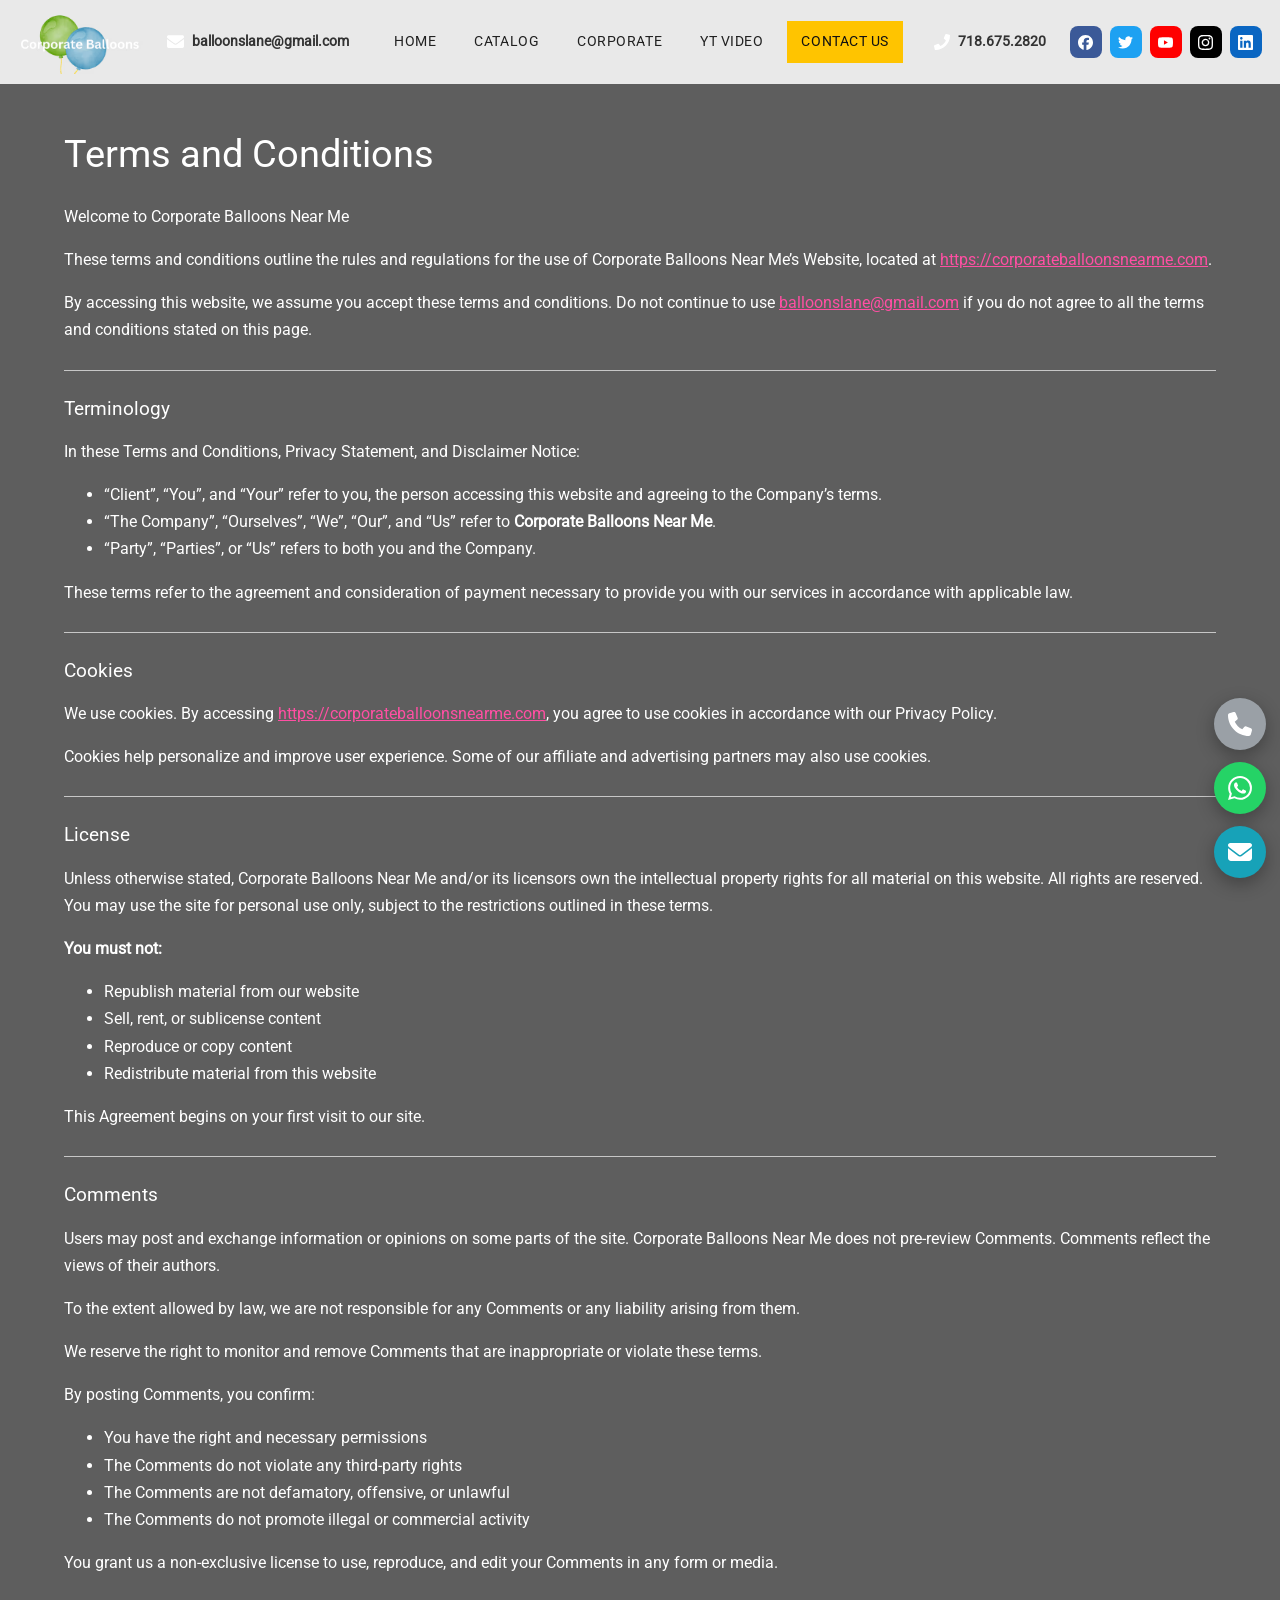
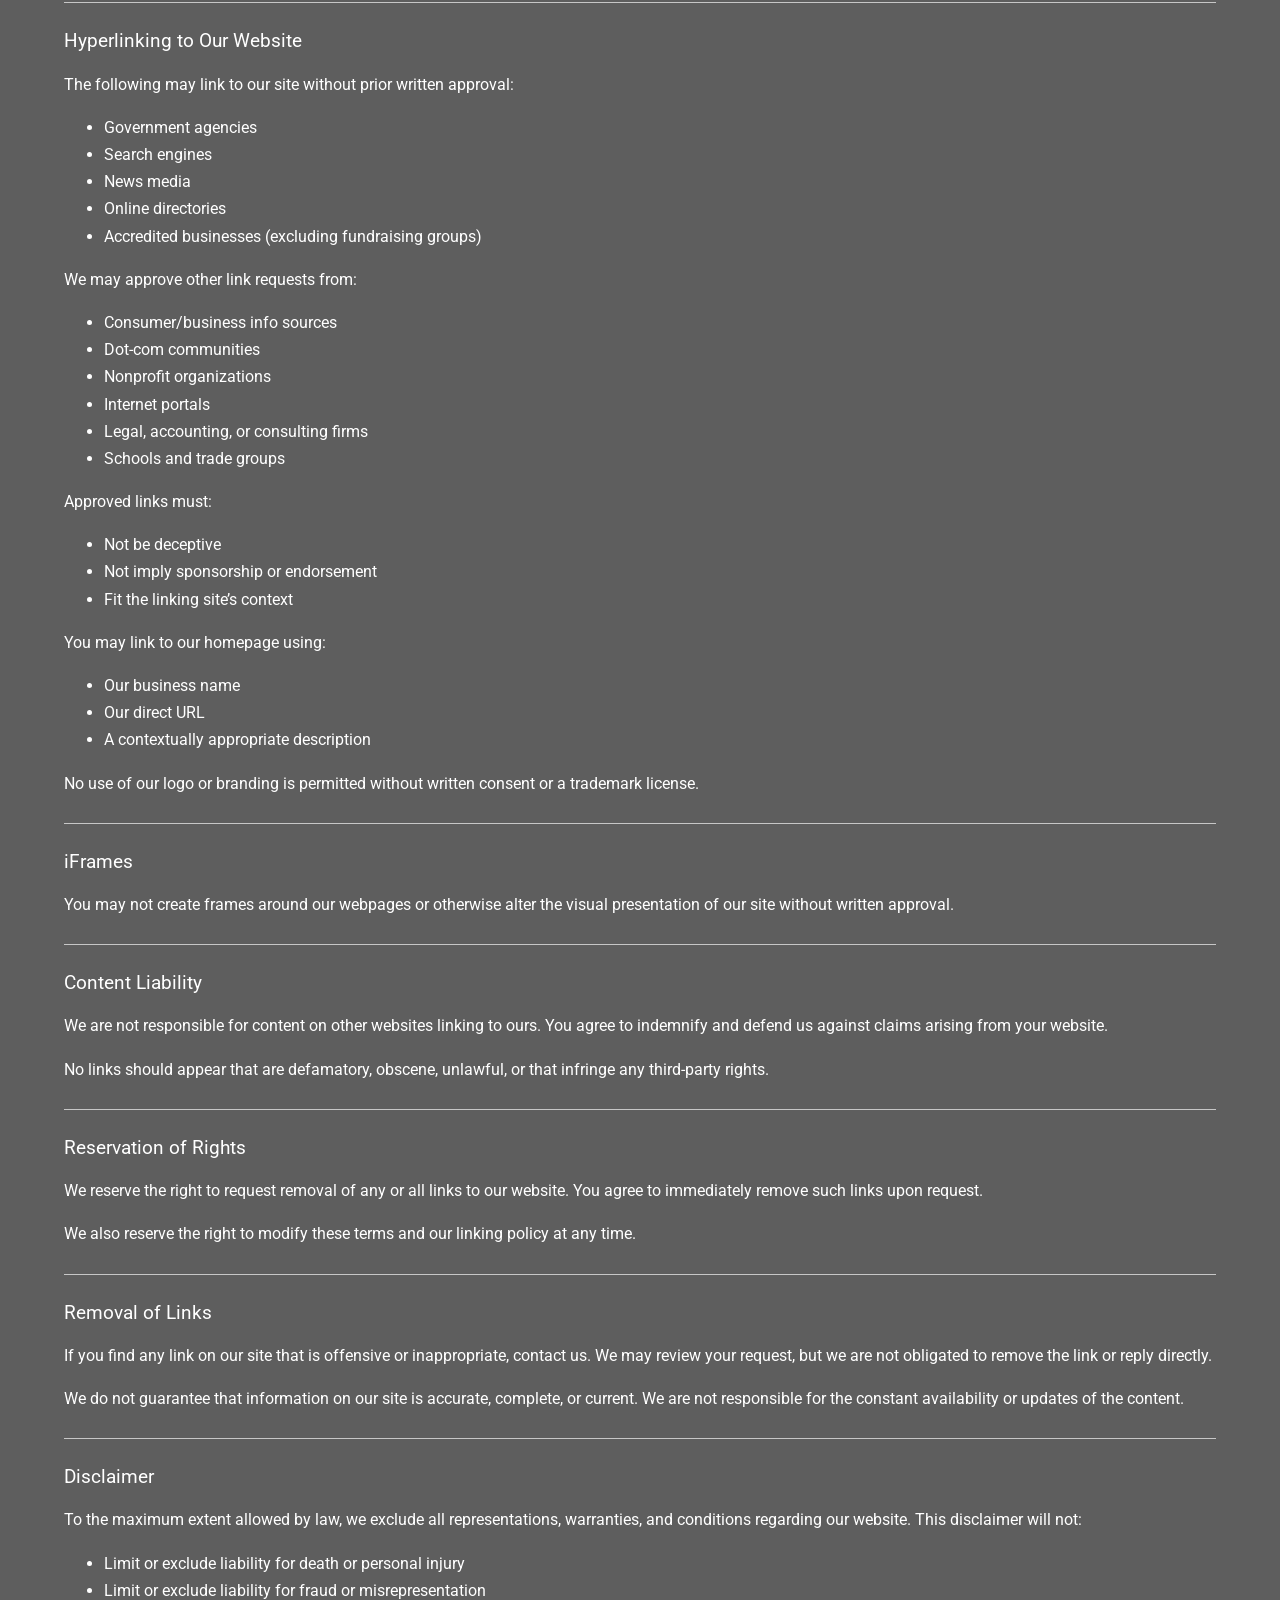
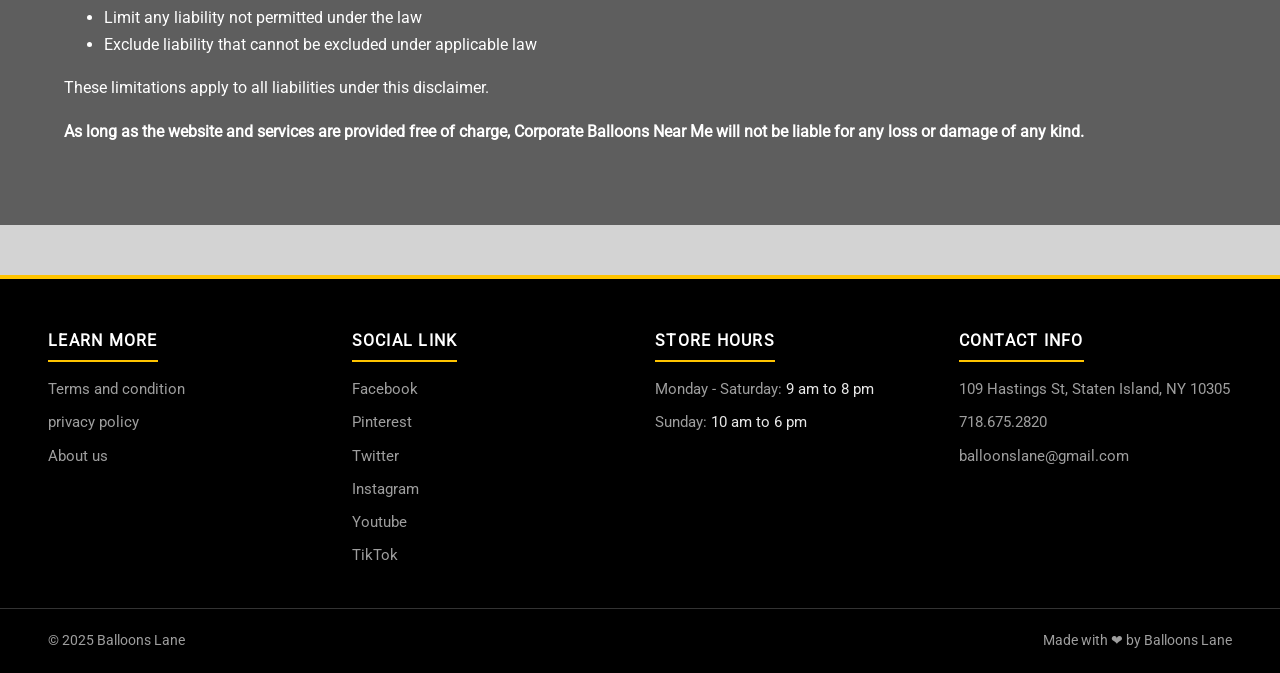
<file: terms-and-conditions/index.html>
<!DOCTYPE html><html lang="en"> <head><meta charset="utf-8"><meta name="viewport" content="width=device-width, initial-scale=1"><title>Terms and Conditions - corporateballoonsnearme.com</title><meta name="description" content="Terms and Conditions for Corporate Balloons Near Me."><meta name="robots" content="index, follow"><link rel="canonical" href="https://corporateballoonsnearme.com/terms-and-conditions/"><meta property="og:type" content="website"><meta property="og:title" content="Terms and Conditions - corporateballoonsnearme.com"><meta property="og:description" content="Terms and Conditions for Corporate Balloons Near Me."><meta property="og:url" content="https://corporateballoonsnearme.com/terms-and-conditions/"><meta property="og:image" content="https://corporateballoonsnearme.com/_astro/corporate-balloon-arch-og.LTcv13EO_28lXPi.avif"><meta name="twitter:card" content="summary_large_image"><link rel="icon" type="image/png" href="/images/corporate-balloons-favicon.png" sizes="150x150"><link rel="apple-touch-icon" href="/images/corporate-balloons-apple-touch-icon.png"><link rel="preload" as="font" type="font/woff2" href="/fonts/roboto-300-latin.woff2" crossorigin fetchpriority="high"><style>@font-face{font-family:Open Sans;font-style:normal;font-weight:300;font-display:swap;src:url(/fonts/open-sans-300-latin-ext.woff2) format("woff2");unicode-range:U+0100-02BA,U+02BD-02C5,U+02C7-02CC,U+02CE-02D7,U+02DD-02FF,U+0304,U+0308,U+0329,U+1D00-1DBF,U+1E00-1E9F,U+1EF2-1EFF,U+2020,U+20A0-20AB,U+20AD-20C4,U+2113,U+2C60-2C7F,U+A720-A7FF}@font-face{font-family:Open Sans;font-style:normal;font-weight:300;font-display:swap;src:url(/fonts/open-sans-300-latin.woff2) format("woff2");unicode-range:U+0000-00FF,U+0131,U+0152-0153,U+02BB-02BC,U+02C6,U+02DA,U+02DC,U+0304,U+0308,U+0329,U+2000-206F,U+20AC,U+2122,U+2191,U+2193,U+2212,U+2215,U+FEFF,U+FFFD}@font-face{font-family:Poppins;font-style:normal;font-weight:300;font-display:swap;src:url(/fonts/poppins-300-latin-ext.woff2) format("woff2");unicode-range:U+0100-02BA,U+02BD-02C5,U+02C7-02CC,U+02CE-02D7,U+02DD-02FF,U+0304,U+0308,U+0329,U+1D00-1DBF,U+1E00-1E9F,U+1EF2-1EFF,U+2020,U+20A0-20AB,U+20AD-20C4,U+2113,U+2C60-2C7F,U+A720-A7FF}@font-face{font-family:Poppins;font-style:normal;font-weight:300;font-display:swap;src:url(/fonts/poppins-300-latin.woff2) format("woff2");unicode-range:U+0000-00FF,U+0131,U+0152-0153,U+02BB-02BC,U+02C6,U+02DA,U+02DC,U+0304,U+0308,U+0329,U+2000-206F,U+20AC,U+2122,U+2191,U+2193,U+2212,U+2215,U+FEFF,U+FFFD}@font-face{font-family:Poppins;font-style:normal;font-weight:400;font-display:swap;src:url(/fonts/poppins-400-latin-ext.woff2) format("woff2");unicode-range:U+0100-02BA,U+02BD-02C5,U+02C7-02CC,U+02CE-02D7,U+02DD-02FF,U+0304,U+0308,U+0329,U+1D00-1DBF,U+1E00-1E9F,U+1EF2-1EFF,U+2020,U+20A0-20AB,U+20AD-20C4,U+2113,U+2C60-2C7F,U+A720-A7FF}@font-face{font-family:Poppins;font-style:normal;font-weight:400;font-display:swap;src:url(/fonts/poppins-400-latin.woff2) format("woff2");unicode-range:U+0000-00FF,U+0131,U+0152-0153,U+02BB-02BC,U+02C6,U+02DA,U+02DC,U+0304,U+0308,U+0329,U+2000-206F,U+20AC,U+2122,U+2191,U+2193,U+2212,U+2215,U+FEFF,U+FFFD}@font-face{font-family:Poppins;font-style:normal;font-weight:500;font-display:swap;src:url(/fonts/poppins-500-latin-ext.woff2) format("woff2");unicode-range:U+0100-02BA,U+02BD-02C5,U+02C7-02CC,U+02CE-02D7,U+02DD-02FF,U+0304,U+0308,U+0329,U+1D00-1DBF,U+1E00-1E9F,U+1EF2-1EFF,U+2020,U+20A0-20AB,U+20AD-20C4,U+2113,U+2C60-2C7F,U+A720-A7FF}@font-face{font-family:Poppins;font-style:normal;font-weight:500;font-display:swap;src:url(/fonts/poppins-500-latin.woff2) format("woff2");unicode-range:U+0000-00FF,U+0131,U+0152-0153,U+02BB-02BC,U+02C6,U+02DA,U+02DC,U+0304,U+0308,U+0329,U+2000-206F,U+20AC,U+2122,U+2191,U+2193,U+2212,U+2215,U+FEFF,U+FFFD}@font-face{font-family:Poppins;font-style:normal;font-weight:600;font-display:swap;src:url(/fonts/poppins-600-latin-ext.woff2) format("woff2");unicode-range:U+0100-02BA,U+02BD-02C5,U+02C7-02CC,U+02CE-02D7,U+02DD-02FF,U+0304,U+0308,U+0329,U+1D00-1DBF,U+1E00-1E9F,U+1EF2-1EFF,U+2020,U+20A0-20AB,U+20AD-20C4,U+2113,U+2C60-2C7F,U+A720-A7FF}@font-face{font-family:Poppins;font-style:normal;font-weight:600;font-display:swap;src:url(/fonts/poppins-600-latin.woff2) format("woff2");unicode-range:U+0000-00FF,U+0131,U+0152-0153,U+02BB-02BC,U+02C6,U+02DA,U+02DC,U+0304,U+0308,U+0329,U+2000-206F,U+20AC,U+2122,U+2191,U+2193,U+2212,U+2215,U+FEFF,U+FFFD}@font-face{font-family:Roboto;font-style:normal;font-weight:300;font-display:swap;src:url(/fonts/roboto-300-latin-ext.woff2) format("woff2");unicode-range:U+0100-02BA,U+02BD-02C5,U+02C7-02CC,U+02CE-02D7,U+02DD-02FF,U+0304,U+0308,U+0329,U+1D00-1DBF,U+1E00-1E9F,U+1EF2-1EFF,U+2020,U+20A0-20AB,U+20AD-20C4,U+2113,U+2C60-2C7F,U+A720-A7FF}@font-face{font-family:Roboto;font-style:normal;font-weight:300;font-display:swap;src:url(/fonts/roboto-300-latin.woff2) format("woff2");unicode-range:U+0000-00FF,U+0131,U+0152-0153,U+02BB-02BC,U+02C6,U+02DA,U+02DC,U+0304,U+0308,U+0329,U+2000-206F,U+20AC,U+2122,U+2191,U+2193,U+2212,U+2215,U+FEFF,U+FFFD}@font-face{font-family:Roboto;font-style:normal;font-weight:200;font-display:swap;src:url(/fonts/roboto-200-latin-ext.woff2) format("woff2");unicode-range:U+0100-02BA,U+02BD-02C5,U+02C7-02CC,U+02CE-02D7,U+02DD-02FF,U+0304,U+0308,U+0329,U+1D00-1DBF,U+1E00-1E9F,U+1EF2-1EFF,U+2020,U+20A0-20AB,U+20AD-20C4,U+2113,U+2C60-2C7F,U+A720-A7FF}@font-face{font-family:Roboto;font-style:normal;font-weight:200;font-display:swap;src:url(/fonts/roboto-200-latin.woff2) format("woff2");unicode-range:U+0000-00FF,U+0131,U+0152-0153,U+02BB-02BC,U+02C6,U+02DA,U+02DC,U+0304,U+0308,U+0329,U+2000-206F,U+20AC,U+2122,U+2191,U+2193,U+2212,U+2215,U+FEFF,U+FFFD}@font-face{font-family:Roboto;font-style:normal;font-weight:400;font-display:swap;src:url(/fonts/roboto-400-latin-ext.woff2) format("woff2");unicode-range:U+0100-02BA,U+02BD-02C5,U+02C7-02CC,U+02CE-02D7,U+02DD-02FF,U+0304,U+0308,U+0329,U+1D00-1DBF,U+1E00-1E9F,U+1EF2-1EFF,U+2020,U+20A0-20AB,U+20AD-20C4,U+2113,U+2C60-2C7F,U+A720-A7FF}@font-face{font-family:Roboto;font-style:normal;font-weight:400;font-display:swap;src:url(/fonts/roboto-400-latin.woff2) format("woff2");unicode-range:U+0000-00FF,U+0131,U+0152-0153,U+02BB-02BC,U+02C6,U+02DA,U+02DC,U+0304,U+0308,U+0329,U+2000-206F,U+20AC,U+2122,U+2191,U+2193,U+2212,U+2215,U+FEFF,U+FFFD}:root{--yellow:#FFC400;--yellow-dark:#E0A800;--header-gray:#E8730C;--body-gray:#E4E6E6;--band-gray:#DCE2E3;--hero-dark:#1E1E1E;--ink:#212121;--muted:#9E9E9E;--card-blue:#2E6E9E;--link-pink:#E91E63;--black:#000000;--wa-green:#25D366;--teal:#17A2B8;--fab-gray:#9AA0A6;--shadow-soft:0 16px 34px rgba(0,0,0,.32);--shadow-card:0 10px 22px rgba(0,0,0,.25);--shadow-product:-9px 11px 20px 0px rgba(0, 0, 0, .5);--shadow-band:-9px 11px 20px 0px rgba(0, 0, 0, .5);--radius:6px}*{box-sizing:border-box}html{scroll-behavior:smooth}body{margin:0;font-family:Segoe UI,Roboto,Helvetica Neue,Arial,sans-serif;color:var(--ink);background:var(--body-gray);line-height:1.7}h1,h2,h3,h4{line-height:1.35;margin:0 0 .6em;font-family:Poppins,Comfortaa,Segoe UI,sans-serif}img{max-width:100%;height:auto;display:block}a{color:var(--link-pink)}.container{max-width:none;width:100%;margin:0 auto;padding:0 clamp(16px,4vw,48px)}.band{background:var(--band-gray);border-radius:var(--radius);box-shadow:var(--shadow-band);text-align:center;padding:22px 18px;margin:34px auto;max-width:none}.band h2,.band h3{font-family:Poppins,Segoe UI,sans-serif;font-weight:300;text-transform:uppercase;letter-spacing:.06em;margin:0;color:#000;font-size:24px;line-height:.1}.band .sub{margin:.4em 0 0;color:#555;font-size:.95rem}.site-header{position:static;top:0;z-index:50;background:var(--header-gray);box-shadow:0 6px 14px #00000059,0 20px 38px #00000080}.header-contact{display:flex;align-items:center;gap:8px;font-size:.9rem;color:#fff}.header-contact a{color:#fff;text-decoration:none;font-weight:600}.main-nav a{text-decoration:none;color:#fff;font-weight:400;font-size:.85rem;text-transform:uppercase;letter-spacing:.04em;padding:9px 14px;border-radius:0;white-space:nowrap;transition:background .2s,color .2s}.nav-toggle{display:none;margin-left:auto;background:none;border:0;cursor:pointer;font-size:1.7rem;line-height:1;color:#fff;padding:6px 10px}.header-social a{width:32px;height:32px;border-radius:8px;background:#555;color:#fff;display:flex;align-items:center;justify-content:center;text-decoration:none;font-size:.8rem;font-weight:700}.hero-split{display:flex;padding:0;background:#5e5e5e;min-height:780px}.hero-pane{position:relative;width:50%}.hero-left{background:#5e5e5e;display:flex;flex-direction:column;justify-content:center}.hero-left:before{content:"";position:absolute;inset:0;background:#0009}.hero-left-text{position:relative;padding:90px 34px 90px 30px}.hero-left-text h1{font-family:Open Sans,sans-serif;font-size:clamp(25px,1.1rem + 1.6vw,34px);font-weight:300;color:#fff;line-height:1.3;text-wrap:balance;margin:0}.hero-left-text p{font-family:Roboto,sans-serif;font-size:clamp(13.5px,.7rem + .5vw,15.5px);font-weight:300;color:var(--yellow);margin:14px 0 0}.hero-right{overflow:hidden;background:#000}.hero-right video{position:absolute;inset:0;width:100%;height:100%;object-fit:cover;display:block}.video-section{background:#000;padding:40px 20px}.video-single{max-width:none;margin:0 auto;border-radius:18px;overflow:hidden;box-shadow:var(--shadow-soft)}.video-single iframe{width:100%;aspect-ratio:16/9;border:0;display:block}.btn{display:inline-block;border:0;cursor:pointer;text-decoration:none;font-weight:600;line-height:1;text-transform:uppercase;letter-spacing:.05em;border-radius:6px;box-shadow:var(--shadow-card);transition:transform .15s,box-shadow .15s}.btn:hover{transform:translateY(-2px)}.btn-yellow{background:var(--yellow);color:#222;padding:15px 46px;font-size:1rem}.btn-yellow:hover{background:var(--yellow-dark)}.btn-blue{background:var(--card-blue);color:#fff;padding:11px 26px;font-size:.85rem;border-radius:6px;box-shadow:var(--shadow-card)}.btn-wide{display:block;width:85%;margin:26px auto;text-align:center}.inquiry-form{background:transparent;border-radius:0;box-shadow:none;padding:6px 0 10px;max-width:none;margin:0 auto}.inquiry-form .row{display:grid;grid-template-columns:1fr 1fr;gap:16px}.inquiry-form .field{margin-bottom:16px}.inquiry-form label{display:block;font-weight:600;margin-bottom:6px;font-size:.92rem}.inquiry-form ::placeholder{color:#9a9a9a}.inquiry-form input[type=text],.inquiry-form input[type=email],.inquiry-form input[type=tel],.inquiry-form input[type=date],.inquiry-form select,.inquiry-form textarea{width:100%;padding:13px 16px;border:1px solid #c9c9c9;border-radius:10px;font-size:1rem;font-family:inherit;background:#fff}.inquiry-form textarea{border-radius:10px;min-height:130px;resize:vertical}.inquiry-form input:focus,.inquiry-form select:focus,.inquiry-form textarea:focus{outline:2px solid var(--yellow);border-color:var(--yellow)}.form-note{font-size:.85rem;color:#666;text-align:center;margin-top:12px}.card-grid{display:grid;grid-template-columns:repeat(auto-fill,minmax(240px,1fr));gap:26px;margin:26px 0}.cat-card{background:#fff;border-radius:var(--radius);box-shadow:var(--shadow-card);overflow:hidden;text-align:center;padding-bottom:20px;display:flex;flex-direction:column}.cat-card img{width:100%;aspect-ratio:1/1;object-fit:cover}.cat-card h3{font-size:1.05rem;margin:14px 12px 6px;text-transform:uppercase;letter-spacing:.03em}.cat-card p{font-size:.9rem;color:#555;margin:0 14px 14px;flex:1}.cat-card .btn-blue{margin:0 16px}.gallery-grid{display:grid;grid-template-columns:repeat(auto-fill,minmax(200px,1fr));gap:18px;margin:22px 0}.gallery-grid figure{margin:0;background:#fff;border-radius:12px;overflow:hidden;box-shadow:var(--shadow-card)}.gallery-grid img{width:100%;aspect-ratio:1/1;object-fit:cover}.gallery-grid figcaption{padding:10px;font-size:.82rem;text-align:center;color:#444}.corp-wrap{position:relative;max-width:none;margin:0 auto;padding:0;overflow:hidden}.corp-track{display:flex;width:max-content;padding:10px 0;animation:corp-scroll 30s linear infinite}.corp-logo{flex:0 0 280px;background:transparent;border-radius:0;box-shadow:none;height:150px;display:flex;align-items:center;justify-content:center;padding:10px 14px}.corp-logo img{max-width:240px;max-height:125px;width:auto;height:auto;object-fit:contain}@keyframes corp-scroll{0%{transform:translate(0)}to{transform:translate(-50%)}}@media(prefers-reduced-motion:reduce){.corp-track{animation:none}}.video-grid{display:grid;grid-template-columns:1fr 1fr;gap:26px;max-width:none;margin:0 auto}.video-card{border:0;border-radius:20px;overflow:hidden;background:#000;box-shadow:var(--shadow-soft)}.more-video{text-align:center;margin-top:18px}.seo-copy{max-width:1350px;box-sizing:border-box;margin:0 auto;text-align:center;padding:10px clamp(16px,4vw,48px) 30px}.seo-copy h2{font-size:clamp(1.3rem,2.6vw,1.8rem);margin:1.6em 0 .6em}.seo-copy h3{font-size:1.15rem;margin:1.4em 0 .5em}.seo-copy h4{font-size:1.05rem;margin:1.2em 0 .4em}.seo-copy p{margin:0 0 1em}.check-list{list-style:none;padding:0;margin:1em auto;max-width:640px;text-align:center}.check-list li{margin:.45em 0}.check-list li:before{content:"✔ ";color:#2e7d32;font-weight:800}.faq{max-width:none;margin:0 auto}.faq-item{background:#d3d9db;border-radius:8px;box-shadow:var(--shadow-card);margin-bottom:14px;overflow:hidden}.faq-q{width:100%;text-align:left;background:none;border:0;cursor:pointer;padding:18px 20px;font-size:1rem;font-weight:700;color:var(--ink);display:flex;gap:12px;align-items:center;font-family:inherit}.faq-q .marker{color:#000;font-size:.9em}.faq-a{max-height:0;overflow:hidden;transition:max-height .3s ease;padding:0 20px}.faq-item.open .faq-a{max-height:600px;padding:0 20px 18px}.loc-section{max-width:none;margin:0 auto 30px}.loc-grid{columns:6 150px;column-gap:22px;list-style:none;padding:0;margin:0}.loc-grid li{break-inside:avoid;margin-bottom:.4em;font-size:.9rem}.loc-grid a{color:#444;text-decoration:none}.loc-grid a:hover{color:var(--link-pink)}.review-grid{display:grid;grid-template-columns:repeat(auto-fill,minmax(280px,1fr));gap:24px;max-width:none;margin:0 auto}.review-card{background:#fff;border-radius:var(--radius);box-shadow:var(--shadow-card);padding:24px;text-align:center}.contact-hero{background:var(--hero-dark);color:#fff;text-align:center;padding:60px 20px}.contact-hero h1{font-size:clamp(1.8rem,3.4vw,2.6rem);margin:0}.contact-cards{display:grid;grid-template-columns:repeat(auto-fit,minmax(240px,1fr));gap:22px;max-width:none;margin:34px auto}.contact-card{background:#fff;border-radius:var(--radius);box-shadow:var(--shadow-card);padding:28px;text-align:center}.contact-card h3{margin:0 0 10px;text-transform:uppercase;font-size:1rem;letter-spacing:.05em}.contact-card a{color:var(--ink);font-weight:700;text-decoration:none;font-size:1.05rem}.contact-card a:hover{color:var(--link-pink)}.map-embed{max-width:none;margin:0 auto 34px;border-radius:var(--radius);overflow:hidden;box-shadow:var(--shadow-soft)}.map-embed iframe{width:100%;height:380px;border:0;display:block}.social-row{display:flex;gap:12px;justify-content:center;margin:18px 0 40px}.social-row a{width:48px;height:48px;border-radius:12px;background:#333;color:#fff;display:flex;align-items:center;justify-content:center;text-decoration:none;font-weight:800;font-size:.85rem}.social-row a:hover{background:var(--yellow);color:#222}.site-footer{background:var(--black);color:var(--muted);margin-top:50px;border-top:4px solid var(--yellow)}.footer-grid{max-width:none;margin:0 auto;padding:48px clamp(16px,4vw,48px) 30px;display:grid;grid-template-columns:repeat(auto-fit,minmax(220px,1fr));gap:30px}.footer-grid h4{color:#fff;text-transform:uppercase;letter-spacing:.08em;font-size:.98rem;margin:0 0 16px;padding-bottom:9px;border-bottom:2px solid var(--yellow);display:inline-block}.footer-grid li{margin-bottom:10px;font-size:.94rem;line-height:1.55}.footer-grid a{color:var(--muted);text-decoration:none;transition:color .2s ease}.footer-grid a:hover{color:var(--yellow)}.footer-bottom{border-top:1px solid #333;max-width:none;margin:0 auto;padding:20px clamp(16px,4vw,48px);display:flex;align-items:center;justify-content:space-between;gap:16px;flex-wrap:wrap;font-size:.88rem}.pay-icons{display:flex;gap:8px;flex-wrap:wrap;justify-content:center}.pay-icons span{background:#222;border:1px solid #444;border-radius:6px;color:#ddd;font-size:.68rem;font-weight:700;padding:5px 9px;white-space:nowrap}.contact-hero-banner{position:relative;background:linear-gradient(135deg,#2e6e9e,#5aa0c8,#e8730c);color:#fff;text-align:center;min-height:100vh;min-height:100svh;display:flex;align-items:center;justify-content:center;padding:90px 20px 120px}.contact-hero-inner{width:100%}.contact-hero-inner h1{font-size:clamp(2.9rem,6vw,4.4rem);margin:0 0 .3em;color:#fff;font-weight:700;text-shadow:0 2px 16px rgba(0,0,0,.5)}.contact-hero-inner .order-link{margin:.3em 0}.contact-hero-inner .order-link a{color:#fff;font-size:2rem;font-weight:600;text-decoration:none;text-shadow:0 2px 12px rgba(0,0,0,.5)}.contact-hero-inner .order-link a:hover{text-decoration:underline}.contact-hero-inner .lane-domain{color:#fff;opacity:.85;font-size:1.1rem;margin:.3em 0 0}.wave-divider{display:block;width:100%;height:70px;position:absolute;left:0;bottom:-1px}.wave-divider.top{top:-1px;bottom:auto;transform:scaleY(-1)}.info-bar-section{padding:10px 20px 30px;text-align:center}.info-bar{background:#cd6b2f;border-radius:6px;box-shadow:-16px 17px 17px #00000080;max-width:1250px;margin:36px auto 0;position:relative;z-index:2;display:grid;grid-template-columns:repeat(3,1fr);gap:14px;padding:30px 26px;color:#fff}.info-cell{display:flex;flex-direction:column;align-items:center;gap:10px}.info-icon{display:block;line-height:0}.info-icon svg{width:52px;height:52px;fill:#ffc72f}.info-cell a{color:#fff;text-decoration:none;font-size:1.2rem;font-weight:500}.info-cell a:hover{text-decoration:underline}.designs-section{position:relative;background:#62a9a4;text-align:center;margin:50px 0 0;padding:110px 20px}.designs-inner p{color:#fff;font-size:1.15rem;margin:0 0 18px}.designs-inner .btn{display:block;width:200px;margin:0 auto 14px;border-radius:42px;box-shadow:-15px 11px 19px #00000080}.designs-inner .btn-orange{background:#d3602d;padding:14px 50px}.designs-inner .btn-orange:hover{background:#d3602d}.designs-inner .btn-yellow-sm{background:#f90;color:#fff;padding:15px 30px}.btn-orange{background:#e67e22;color:#fff;padding:12px 30px;font-size:.95rem}.btn-orange:hover{background:#d35400}.btn-yellow-sm{background:var(--yellow);color:#8a6d00;padding:12px 30px;font-size:.95rem}.store-policy{text-align:center;padding:40px 20px 50px}.store-policy h2{font-size:1.6rem;font-weight:400;margin:0 0 .5em}.store-policy p{margin:0;color:#333}@media(max-width:700px){.info-bar{grid-template-columns:1fr;margin-top:-20px}.contact-hero-banner{padding:60px 20px 100px}}.fab-phone{background:var(--fab-gray)}.fab-wa{background:var(--wa-green)}.fab-mail{background:var(--teal)}@media(max-width:860px){.hero-split{flex-direction:column;min-height:0}.hero-pane{width:100%}.hero-right{aspect-ratio:16/9;min-height:0}.hero-left{min-height:560px}@media(max-width:600px){.hero-left{aspect-ratio:9/16;min-height:0}}.hero-left-text{padding:70px 24px 70px 30px}.hero-left{padding:40px 24px}.video-grid,.inquiry-form .row{grid-template-columns:1fr}.inquiry-form{padding:24px 18px}.nav-toggle{display:block}.main-nav{display:none;position:absolute;top:100%;left:0;right:0;z-index:55;flex-direction:column;flex-wrap:nowrap;gap:0;margin:0;background:var(--header-gray);box-shadow:0 18px 24px #00000059;padding:6px 0}.main-nav.open{display:flex}.main-nav a{padding:13px 20px;font-size:.95rem}.header-contact span.hide-m,.header-social{display:none}}.yt-facade{position:relative;width:100%;padding:0;border:0;background:#000;cursor:pointer;display:block}.yt-facade img{width:100%;aspect-ratio:16/9;object-fit:cover;display:block}.yt-facade .yt-play{position:absolute;top:50%;left:50%;transform:translate(-50%,-50%);width:64px;height:64px;border-radius:50%;background:#000000a6;color:#fff;font-size:1.5rem;display:flex;align-items:center;justify-content:center}.yt-facade:hover .yt-play,.yt-facade:focus-visible .yt-play{background:var(--yellow);color:#222}.video-card iframe{width:100%;aspect-ratio:16/9;border:0;display:block}:focus-visible{outline:3px solid var(--card-blue);outline-offset:2px}@media(prefers-reduced-motion:reduce){*,*:before,*:after{animation-duration:.01ms!important;transition-duration:.01ms!important;scroll-behavior:auto!important}}.header-social a{transition:filter .2s ease}.sr-only{position:absolute;width:1px;height:1px;overflow:hidden;clip:rect(0 0 0 0);white-space:nowrap}.cat-row{display:grid;grid-template-columns:repeat(8,1fr);gap:14px;margin:26px 0 6px}.cat-mini{display:block;text-decoration:none}.cat-mini img{width:100%;aspect-ratio:3/4;object-fit:cover;border:0;box-shadow:var(--shadow-product);background:#fff}.cat-mini .mini-btn{display:block;text-decoration:none;margin-top:10px;background:var(--card-blue);color:#fff;text-align:center;font-weight:600;font-size:.8rem;line-height:1;padding:10px 6px;border-radius:6px;box-shadow:var(--shadow-product)}.cat-mini:hover .mini-btn{background:#265d84}@media(max-width:1000px){.cat-row{grid-template-columns:repeat(4,1fr)}}@media(max-width:520px){.cat-row{grid-template-columns:1fr}}.seo-copy h2,.seo-copy h3,.seo-copy h4{font-weight:400}.loc-grid{list-style:disc;padding-left:18px}.loc-grid li{font-size:.88rem}.pay-strip{height:28px;width:auto;max-width:100%;margin:0 auto}@media(max-width:520px){.hero-left{min-height:400px}.hero-left-text{padding:54px 18px 54px 20px}.hero-left-text h1{font-size:27px}.hero-left-text p{font-size:14px}}.prod-grid{display:grid;grid-template-columns:repeat(8,1fr);gap:16px;margin:24px 0 40px}.prod-card{display:flex;flex-direction:column}.prod-card img{width:100%;aspect-ratio:3/4;object-fit:cover;border:0;box-shadow:var(--shadow-product);background:#fff}.prod-btn{display:block;margin-top:10px;background:var(--card-blue);color:#fff;text-align:center;font-weight:600;font-size:.8rem;line-height:1;padding:10px 6px;border-radius:6px;box-shadow:var(--shadow-product);text-decoration:none}a.prod-btn:hover{background:#265d84}.prod-btn.static{cursor:default;opacity:.85}@media(max-width:1000px){.prod-grid{grid-template-columns:repeat(4,1fr)}}@media(max-width:520px){.prod-grid{grid-template-columns:repeat(2,1fr)}}.social-row a:nth-child(1){background:#3b5998}.social-row a:nth-child(2){background:#55acee}.social-row a:nth-child(3){background:#262626}.social-row a:nth-child(4){background:#007bb5}.social-row a:nth-child(5){background:#cb2027}.social-row a:nth-child(6){background:#e62117}@media(max-width:1000px){.corp-logo{flex-basis:220px;height:130px}.corp-logo img{max-height:105px}}@media(max-width:560px){.corp-logo{flex-basis:180px;height:110px}.corp-logo img{max-height:88px}}.header-social a img{width:15px;height:15px;display:block}.social-row a img{width:22px;height:22px;display:block}.fab img{width:26px;height:26px;display:block}.contact-form-card{background:#fff;border-radius:var(--radius);box-shadow:var(--shadow-card);max-width:1000px;margin:0 auto 40px;padding:28px}.contact-form-card .field label{position:absolute;width:1px;height:1px;overflow:hidden;clip:rect(0 0 0 0);white-space:nowrap}.contact-form-card .form-note{margin-top:14px}.contact-hero-inner h1,.contact-hero-inner .order-link a,.contact-hero-inner .lane-domain{text-shadow:0 2px 10px rgba(0,0,0,.55)}.map-embed.tall iframe{height:450px}.map-embed.narrow{max-width:1250px}.fab img{width:24px;height:24px}.elementor-shape{overflow:hidden;position:absolute;left:0;width:100%;line-height:0;direction:ltr;z-index:2}.elementor-shape-bottom{bottom:-1px;transform:rotate(180deg)}.elementor-shape svg{display:block;width:calc(213% + 1.3px);height:169px;position:relative;left:50%;transform:translate(-50%) rotateY(180deg)}.elementor-shape .elementor-shape-fill{fill:#e4e6e6}@media(max-width:768px){.elementor-shape svg{width:calc(300% + 1.3px);height:111px}}.social-row a svg{width:22px;height:22px;fill:#fff}.social-row a:hover svg{fill:#222}.fancy-wave{position:absolute;top:-1px;left:0;width:100%;line-height:0;z-index:2}.fancy-wave svg{display:block;width:100%;height:110px}.fancy-wave .w1{fill:#e4e6e6;opacity:.35}.fancy-wave .w2{fill:#e4e6e6;opacity:.6}.fancy-wave .w3{fill:#e4e6e6;opacity:1}@media(max-width:768px){.fancy-wave svg{height:70px}}@media(max-width:700px){.footer-grid{grid-template-columns:1fr 1fr;gap:26px;padding-top:38px}.footer-bottom{justify-content:center;text-align:center}.pay-strip{max-width:100%;height:auto}}@media(max-width:860px){.header-inner{gap:10px 12px}.brand{order:1}.header-contact-email{order:1;margin-left:auto}.header-contact-email span.hide-m{display:inline}.nav-toggle{order:2;margin-left:0}.header-contact-phone{order:2}.header-social{order:2;display:flex;margin-left:auto;gap:6px}.header-social a{width:27px;height:27px;border-radius:6px}.header-social a img{width:13px;height:13px}.header-contact{font-size:.84rem}.header-contact svg{flex:none}}img,iframe,video{max-width:100%}html,body{overflow-x:clip}@media(max-width:700px){.band h2,.band h3{font-size:20px;line-height:1.3}.seo-copy h2{font-size:1.3rem;line-height:1.32}.seo-copy h3{font-size:1.08rem;line-height:1.38}.seo-copy h4{font-size:1rem;line-height:1.42}.seo-copy p{line-height:1.65}.faq-q{line-height:1.4}.inquiry-form input,.inquiry-form select,.inquiry-form textarea{font-size:16px}}.catalog-wrap .loc-section h3{font-family:Roboto,sans-serif;font-size:20px;font-weight:300;color:#000;text-align:left;line-height:1.3;margin:20px 0 8px}.catalog-wrap .loc-section h4{font-family:Roboto,sans-serif;font-size:16px;font-weight:300;color:#000;text-align:left;line-height:1.35;margin:14px 0 6px}.catalog-wrap .loc-grid{font-family:Open Sans,sans-serif;font-size:12px;font-weight:300;color:#000;line-height:1.65}.catalog-wrap .loc-grid li{font-size:12px;margin-bottom:2px}.blocks-grid{display:grid;grid-template-columns:repeat(auto-fill,minmax(215px,1fr));gap:4px 28px;align-items:start;text-align:left}.cat-block{min-width:0}.mini-list{list-style:disc;padding-left:18px;margin:0 0 14px;text-align:left;font-family:Open Sans,sans-serif;font-size:12px;font-weight:300;color:#000;line-height:1.65}.mini-list li{font-size:12px;margin-bottom:2px}.catalog-hero{background:#e4e6e6;color:#111;text-align:center;padding:44px 20px 26px}.catalog-hero h1{font-size:clamp(1.8rem,3.4vw,2.6rem);margin:0;color:#111}.review-marquee{overflow:hidden;padding:26px 0 8px}.review-track{display:flex;gap:22px;width:max-content;animation:review-scroll 60s linear infinite}.review-card{flex:0 0 350px;background:#fff;border:1px solid #e2e6e6;border-radius:14px;box-shadow:0 6px 18px #00000012;padding:22px;text-align:left}.review-head{display:flex;align-items:center;gap:12px;margin-bottom:10px}.review-ava{flex:none;width:46px;height:46px;border-radius:50%;background:linear-gradient(135deg,#ffc72f,#f39c12);color:#fff;display:flex;align-items:center;justify-content:center;font-family:Poppins,sans-serif;font-weight:600;font-size:1rem}.review-card h4{font-family:Poppins,sans-serif;font-size:.95rem;font-weight:600;margin:0;color:#1d1d1f}.review-stars{color:#e8a100;font-size:.8rem;letter-spacing:2px;line-height:1}.review-card p{font-size:.86rem;line-height:1.65;color:#333;margin:0}@keyframes review-scroll{0%{transform:translate(0)}to{transform:translate(-50%)}}@media(max-width:520px){.review-card{flex-basis:300px}}section[id]{scroll-margin-top:96px}@media(max-width:860px){section[id]{scroll-margin-top:148px}}.catalog-wrap .review-card{text-align:left;margin:0}.catalog-wrap .centered-blocks .cat-block h3,.catalog-wrap .centered-blocks .cat-block h4{text-align:center}.catalog-wrap .centered-blocks .mini-list{text-align:center;list-style-position:inside;padding-left:0}.catalog-wrap .centered-blocks .cat-block h3,.catalog-wrap .centered-blocks .cat-block h4{text-align:left}.catalog-wrap .centered-blocks .mini-list{text-align:left;list-style-position:outside;padding-left:18px}.blocks-grid{grid-template-columns:repeat(auto-fit,minmax(215px,240px));justify-content:center}@media(max-width:600px){.hero-left{background-image:none}}@media(max-width:600px){.container{padding-left:12px;padding-right:12px}.band{padding:16px 12px;margin:24px auto}.band h2,.band h3{font-size:18px}.catalog-hero{padding:28px 12px 18px}.catalog-hero h1{font-size:1.5rem}.contact-hero{padding:40px 12px}.contact-hero h1{font-size:1.5rem}.contact-hero-banner{padding:60px 12px 90px}.contact-hero-inner h1{font-size:2.1rem}.contact-hero-inner .order-link a{font-size:1.4rem}.contact-hero-inner .lane-domain{font-size:.95rem}.catalog-wrap .loc-section{margin-bottom:22px}.catalog-wrap .loc-section h3{font-size:17px}.catalog-wrap .loc-section h4{font-size:14px}.seo-copy{padding:8px 12px 20px}.seo-copy h2{font-size:1.2rem}.video-section{padding:28px 12px}.card-grid{gap:18px;margin:18px 0}.cat-card{padding-bottom:16px}.cat-card h3{font-size:.98rem}.gallery-grid{gap:14px;margin:16px 0}.video-grid{gap:18px}.review-marquee{padding:18px 0 4px}.review-card{padding:18px 16px}.faq-item{margin-bottom:10px}.faq-q{padding:14px 16px}.faq-item.open .faq-a{padding:0 16px 14px}.inquiry-form{padding:16px 12px}.contact-form-card{padding:20px 16px;margin-bottom:28px}.contact-cards{margin:24px auto;gap:16px}.contact-card{padding:20px 16px}.map-embed{margin-bottom:24px}.map-embed iframe{height:300px}.map-embed.tall iframe{height:360px}.info-bar-section{padding:8px 12px 20px}.info-bar{padding:22px 16px;gap:10px}.info-icon svg{width:40px;height:40px}.info-cell a{font-size:1rem}.designs-section{padding:60px 12px}.designs-inner p{font-size:1rem}.store-policy{padding:28px 12px 36px}.store-policy h2{font-size:1.3rem}.social-row{margin:14px 0 28px}.social-row a{width:44px;height:44px}.footer-grid{padding:32px 12px 20px;gap:20px}.footer-bottom{padding:14px 12px}.header-inner{padding:8px 12px}.brand img{height:52px}.btn-yellow{padding:13px 28px}.btn-blue{padding:10px 20px}}.field-error{color:#b71c1c;font-size:.85rem;margin:6px 0 0}.field-invalid{border-color:#b71c1c!important}@media(min-width:1024px){.blocks-grid--5{grid-template-columns:repeat(5,1fr)}.blocks-grid--6{grid-template-columns:repeat(6,1fr)}.blocks-grid--4{grid-template-columns:repeat(4,1fr)}.blocks-grid--5,.blocks-grid--6,.blocks-grid--4{gap:4px 14px}}@media(min-width:700px)and (max-width:1023px){.blocks-grid--5,.blocks-grid--6{grid-template-columns:repeat(3,1fr)}.blocks-grid--4{grid-template-columns:repeat(2,1fr)}}@media(min-width:520px)and (max-width:699px){.blocks-grid--5,.blocks-grid--6,.blocks-grid--4{grid-template-columns:repeat(2,1fr)}}@media(max-width:519px){.blocks-grid--5,.blocks-grid--6,.blocks-grid--4{grid-template-columns:1fr}}.school-logo{display:flex;align-items:flex-end;gap:6px;line-height:1}.school-logo-word{font-family:Poppins,sans-serif;font-weight:600;font-size:34px;letter-spacing:-.02em;color:#fff;text-transform:lowercase}.school-logo-balloons{display:flex;gap:2px;padding-bottom:8px}.school-logo-balloons i{display:block;width:14px;height:18px;border-radius:50%/55% 55% 45% 45%}.school-logo-balloons i:nth-child(1){background:#2e6e9e}.school-logo-balloons i:nth-child(2){background:#ffc400}.school-logo-balloons i:nth-child(3){background:#e91e63}@media(max-width:640px){.school-logo-word{font-size:26px}}.hero-left{background:#5e5e5e}.corp-text-logo{font-family:Poppins,sans-serif;font-weight:600;font-size:28px;color:#111;white-space:nowrap}:root{--header-gray:#283747;--body-gray:#D3D3D3;--band-gray:#283747;--card-blue:#40799B;--shadow-band:-26px 22px 40px rgba(0,0,0,.5);--shadow-product:-9px 11px 20px 0px rgba(0,0,0,.5)}html,body{overflow-x:hidden}body{background:#d3d3d3}h1,h2,h3,h4{font-family:Roboto,Segoe UI,sans-serif}.band{background:#283747;border-radius:0;box-shadow:-26px 22px 40px #00000080;padding:10px;margin:34px auto}.band h2,.band h3{font-family:Open Sans,sans-serif;font-weight:300;font-size:24px;line-height:1.3;color:#fff;text-transform:uppercase;letter-spacing:normal}.site-header{background:#283747}.main-nav a{border-radius:30px}.main-nav a:hover,.main-nav a.active{background:#000;color:#fff}.header-social a{background:#555}.hero-split{margin-top:-20px;min-height:780px;background:#5e5e5e}.hero-left{background:#5e5e5e;padding:0}.hero-left-text{padding:300px 30px}.hero-left-text h1{font-family:Roboto,sans-serif;font-size:30px;font-weight:400;color:#fff;line-height:1.35}.hero-left-text p{font-family:Roboto,sans-serif;font-size:17px;font-weight:200;color:#fff;margin:14px 0 0}@media(max-width:767px){.hero-split{flex-direction:column;min-height:0}.hero-pane{width:100%}.hero-right{display:none}.hero-left{min-height:0}.hero-left-text{padding:200px 30px}}.seo-copy{width:90%;max-width:none;margin:0 auto;padding:10px 0 30px}.btn-black{background:#000;color:#fff;padding:15px 46px;font-size:15px;font-weight:600;box-shadow:-12px 7px 18px #00000080;border-radius:6px}.btn-black-light{font-weight:300}.btn-corp{background:#40799b;color:#fff;padding:13px 34px;font-size:15px;font-weight:300;box-shadow:-12px 7px 18px #00000080;border-radius:6px}.btn-black:link,.btn-black:visited,.btn-black:hover,.btn-black:active,.btn-corp:link,.btn-corp:visited,.btn-corp:hover,.btn-corp:active,.cat-mini .mini-btn:link,.cat-mini .mini-btn:visited,.cat-mini .mini-btn:hover,.cat-mini .mini-btn:active,a.prod-btn:link,a.prod-btn:visited,a.prod-btn:hover,a.prod-btn:active{color:#fff!important}.cat-mini .mini-btn,.prod-btn{font-family:Roboto,sans-serif;font-weight:300;box-shadow:-12px 7px 18px #00000080}.cat-mini:hover .mini-btn,a.prod-btn:hover{background:#356581}.cat-mini img,.prod-card img{aspect-ratio:450/750}.inquiry-form input[type=number]{width:100%;padding:13px 16px;border:1px solid #c9c9c9;border-radius:10px;font-size:1rem;font-family:inherit;background:#fff}.inquiry-form input:focus,.inquiry-form select:focus,.inquiry-form textarea:focus{outline:2px solid #40799B;border-color:#40799b}.form-note{font-size:.95rem;text-align:center;margin-top:12px;min-height:1.4em}.form-note.success{color:#1b5e20;font-weight:600}.form-note.error{color:#b71c1c;font-weight:600}.inquiry-form button[type=submit]:disabled{opacity:.7}.faq-item{background:#d1d1d1}.faq-q{font-weight:600}.faq-q .marker{color:#40799b}.places-list{columns:5 190px;column-gap:26px;list-style:disc;padding-left:20px;margin:0}.places-list li{break-inside:avoid;margin-bottom:.45em;font-size:.92rem}.places-list a{color:#333;text-decoration:none}.places-list a:hover{color:#e91e63}.location-section{margin-bottom:10px}.review-grid{display:grid;grid-template-columns:repeat(3,minmax(0,1fr));gap:24px;margin:26px 0}.review-card{background:#fff;border-radius:6px;box-shadow:0 10px 22px #00000040;padding:24px;text-align:center}.review-card img{width:72px;height:72px;border-radius:50%;object-fit:cover;margin:0 auto 12px}.review-card h4{margin:0 0 8px}.review-card p{font-size:.92rem;color:#555;margin:0}.review-card .read-more{margin-top:8px;color:#40799b;font-weight:600}@media(max-width:899px){.review-grid{grid-template-columns:1fr}}.site-footer{border-top:0}.footer-grid h4{border-bottom:1px solid #444444}.footer-grid a:hover{color:#fff}.social-row a:hover{background:#555;color:#fff}.contact-page{background:#5e5e5e;color:#fff}.contact-hero-corp{position:relative;background:#5e5e5e;color:#fff;text-align:center;padding:90px 20px 150px;overflow:hidden}.contact-hero-corp-inner{position:relative;z-index:2}.contact-hero-corp h1{font-size:clamp(2.2rem,5vw,3.6rem);font-weight:400;color:#fff;margin:0 0 .35em}.contact-hero-corp h1 a{color:#fff;text-decoration:none}.contact-hero-corp h1 a:hover{text-decoration:underline}.contact-curve{position:absolute;left:0;right:0;bottom:-1px;line-height:0}.contact-curve svg{display:block;width:100%;height:90px}.contact-curve path{fill:#fff}.contact-body{background:#5e5e5e;color:#fff;padding:10px 0 60px}.contact-inner{width:90%;margin:0 auto;text-align:center}.contact-inner h3{font-weight:400;margin:0 0 .7em}.contact-inner h3 a{color:#fff;text-decoration:none}.contact-inner h3 a:hover{text-decoration:underline}.contact-inner h2{font-weight:400;margin:1.4em 0 .6em}.contact-design-btns{display:flex;gap:16px;justify-content:center;flex-wrap:wrap;margin:0 0 10px}.legal-page{background:#5e5e5e;color:#fff}.legal-inner{width:90%;margin:0 auto;padding:44px 0 64px}.legal-inner h1,.legal-inner h3,.legal-inner h4{color:#fff;font-weight:400}.legal-inner h1{font-size:clamp(1.7rem,3.4vw,2.4rem)}.legal-inner a{color:#ff4fa3}.legal-inner hr{border:0;border-top:1px solid rgba(255,255,255,.65);margin:26px 0}.cat-row,.prod-grid{grid-template-columns:repeat(8,minmax(0,1fr))}@media(max-width:1024px){.cat-row,.prod-grid{grid-template-columns:repeat(4,minmax(0,1fr))}.places-list{columns:3 170px}}@media(max-width:899px){.video-grid{grid-template-columns:minmax(0,1fr)}.places-list{columns:2 160px}}@media(max-width:779px){.cat-row,.prod-grid{grid-template-columns:repeat(2,minmax(0,1fr))}.hide-mobile{display:none}.band h2,.band h3{font-size:20px}}@media(max-width:480px){.cat-row{grid-template-columns:minmax(0,1fr)}.prod-grid{grid-template-columns:repeat(2,minmax(0,1fr))}.places-list{columns:1}.hero-left-text h1{font-size:26px}.contact-hero-corp{padding:60px 16px 120px}}.site-header{position:static;top:0;z-index:50;background:#e9e9e9;box-shadow:0 6px 14px #00000059,0 20px 38px #00000080}.header-inner{position:relative;max-width:1280px;margin:0 auto;padding:10px 18px;display:flex;align-items:center;gap:24px;flex-wrap:wrap}.brand{display:flex;align-items:center;text-decoration:none}.brand img{height:64px;width:auto;display:block}.header-contact{display:flex;align-items:center;gap:8px;font-size:.9rem;color:#333}.header-contact a{color:#333;text-decoration:none;font-weight:600}.main-nav{margin:0 auto;display:flex;gap:10px;flex-wrap:nowrap;justify-content:center}.main-nav a,.main-nav a:link,.main-nav a:visited{color:#212121;text-decoration:none;font-weight:400;font-size:.85rem;text-transform:uppercase;letter-spacing:.04em;padding:9px 14px;border-radius:0;white-space:nowrap;transition:background .2s,color .2s}.main-nav a:hover{background:#000;color:#fff}.main-nav a.active{background:#ffc400;color:#111}.nav-toggle{display:none;margin-left:auto;background:none;border:0;cursor:pointer;font-size:1.7rem;line-height:1;color:#111;padding:6px 10px}.header-social{display:flex;gap:8px}.header-social a{width:32px;height:32px;border-radius:8px;background:#555;color:#fff;display:flex;align-items:center;justify-content:center;text-decoration:none;font-size:.8rem;font-weight:700;transition:filter .2s ease}.header-social a:hover{filter:brightness(1.35)}.header-social a:nth-child(1){background:#3b5998}.header-social a:nth-child(2){background:#1da1f2}.header-social a:nth-child(3){background:red}.header-social a:nth-child(4){background:#000}.header-social a:nth-child(5){background:#0a66c2}.site-footer{background:#000;color:#9e9e9e;margin-top:50px;border-top:4px solid #FFC400}.footer-grid{max-width:none;margin:0 auto;padding:48px clamp(16px,4vw,48px) 30px;display:grid;grid-template-columns:repeat(auto-fit,minmax(220px,1fr));gap:30px;border-bottom:1px solid #333}.footer-grid h4{color:#fff;text-transform:uppercase;letter-spacing:.08em;font-size:.98rem;margin:0 0 16px;padding-bottom:9px;border-bottom:2px solid #FFC400;display:inline-block}.footer-grid ul{list-style:none;padding:0;margin:0}.footer-grid li{margin-bottom:10px;font-size:.94rem;line-height:1.55;color:#9e9e9e}.footer-grid li span{color:#e8e8e8}.footer-grid a{color:#9e9e9e;text-decoration:none;transition:color .2s ease}.footer-grid a:hover{color:#ffc400}.footer-bottom{border-top:0;max-width:1350px;margin:0 auto;padding:20px clamp(16px,4vw,48px);display:flex;align-items:center;justify-content:space-between;gap:16px;flex-wrap:wrap;font-size:.88rem}@media(min-width:701px){.pay-strip{height:44px}}.fab-stack{position:fixed;right:14px;bottom:22px;display:flex;flex-direction:column;gap:12px;z-index:60}.fab{width:52px;height:52px;border-radius:50%;display:flex;align-items:center;justify-content:center;color:#fff;text-decoration:none;font-size:1.3rem;box-shadow:0 6px 18px #0000004d}.fab-phone{background:#9aa0a6}.fab-wa{background:#25d366}.fab-mail{background:#17a2b8}@media(max-width:860px){.nav-toggle{display:block}.main-nav{display:none;position:absolute;top:100%;left:0;right:0;z-index:55;flex-direction:column;flex-wrap:nowrap;gap:0;margin:0;background:#e9e9e9;box-shadow:0 18px 24px #00000059;padding:6px 0}.main-nav.open{display:flex}.main-nav a{padding:13px 20px;font-size:.95rem}.header-inner{gap:10px 12px}.brand{order:1}.header-contact-email{order:1;margin-left:auto}.header-contact-email span.hide-m{display:inline}.nav-toggle{order:2;margin-left:0}.header-contact-phone{order:2}.header-social{order:2;display:flex;margin-left:auto;gap:6px}.header-social a{width:27px;height:27px;border-radius:6px}.header-social a img{width:13px;height:13px}.header-contact{font-size:.84rem}.header-contact svg{flex:none}}@media(max-width:700px){.footer-grid{grid-template-columns:1fr 1fr;gap:26px;padding:38px 12px 20px}.footer-bottom{justify-content:center;text-align:center;padding:14px 12px}.pay-strip{max-width:100%;height:auto}.header-inner{padding:8px 12px}.brand img{height:52px}}@media(max-width:460px){.footer-grid{grid-template-columns:1fr}}#contact .container,.inquiry-form{max-width:1280px}#catalog-contact{max-width:1280px;margin:0 auto}.contact-form-card{max-width:1280px}
</style></head><body> <header class="site-header"> <div class="header-inner"> <a class="brand" href="/" aria-label="Corporate Balloons Near Me home"> <img src="/_astro/corporate-balloons-logo.CT5xrfkX_ZhxeaU.avif" alt="Corporate Balloons logo with green and blue balloons" loading="eager" fetchpriority="high" decoding="async" width="340" height="174"> </a> <div class="header-contact header-contact-email"> <svg aria-hidden="true" viewBox="0 0 512 512" width="17" height="17" fill="#ffffff" xmlns="http://www.w3.org/2000/svg"><path d="M502.3 190.8c3.9-3.1 9.7-.2 9.7 4.7V400c0 26.5-21.5 48-48 48H48c-26.5 0-48-21.5-48-48V195.6c0-5 5.7-7.8 9.7-4.7 22.4 17.4 52.1 39.5 154.1 113.6 21.1 15.4 56.7 47.8 92.2 47.6 35.7.3 72-32.8 92.3-47.6 102-74.1 131.6-96.3 154-113.7zM256 320c23.2.4 56.6-29.2 73.4-41.4 132.7-96.3 142.8-104.7 173.4-128.7 5.8-4.5 9.2-11.5 9.2-18.9v-19c0-26.5-21.5-48-48-48H48C21.5 64 0 85.5 0 112v19c0 7.4 3.4 14.3 9.2 18.9 30.6 23.9 40.7 32.4 173.4 128.7 16.8 12.2 50.2 41.8 73.4 41.4z"></path></svg> <a href="mailto:balloonslane@gmail.com"><span class="hide-m">balloonslane@gmail.com</span><span style="display:none">mail</span></a> </div> <button class="nav-toggle" type="button" aria-label="Open menu" aria-expanded="false" aria-controls="mainNav">☰</button> <nav class="main-nav" id="mainNav" aria-label="Main navigation"> <a href="/" class="" >HOME</a> <a href="/catalog/" class="" >CATALOG</a> <a href="/#corporate" class="" data-spy-link>CORPORATE</a> <a href="/#yt" class="" data-spy-link>YT VIDEO</a> <a href="/contact-us/" class="active" >CONTACT US</a> </nav> <div class="header-contact header-contact-phone"> <svg aria-hidden="true" viewBox="0 0 512 512" width="16" height="16" fill="#ffffff" xmlns="http://www.w3.org/2000/svg"><path d="M493.4 24.6l-104-24c-11.3-2.6-22.9 3.3-27.5 13.9l-48 112c-4.2 9.8-1.4 21.3 6.9 28l60.6 49.6c-36 76.7-98.9 140.5-177.2 177.2l-49.6-60.6c-6.8-8.3-18.2-11.1-28-6.9l-112 48C3.9 366.5-2 378.1.6 389.4l24 104C27.1 504.2 36.7 512 48 512c256.1 0 464-207.5 464-464 0-11.2-7.7-20.9-18.6-23.4z"></path></svg> <a href="tel:7186752820">718.675.2820</a> </div> <div class="header-social" aria-label="Social links"> <a href="https://www.facebook.com/balloonslane/" target="_blank" rel="noopener" aria-label="Facebook"><img src="/images/social/facebook.svg" alt="" width="15" height="15" aria-hidden="true"></a> <a href="https://twitter.com/balloonslane" target="_blank" rel="noopener" aria-label="Twitter"><img src="/images/social/twitter.svg" alt="" width="15" height="15" aria-hidden="true"></a> <a href="https://www.youtube.com/@BalloonsLane?sub_confirmation=1" target="_blank" rel="noopener" aria-label="YouTube"><img src="/images/social/youtube.svg" alt="" width="15" height="15" aria-hidden="true"></a> <a href="https://www.instagram.com/balloonslane2/" target="_blank" rel="noopener" aria-label="Instagram"><img src="/images/social/instagram.svg" alt="" width="15" height="15" aria-hidden="true"></a> <a href="https://www.linkedin.com/in/balloonslane/" target="_blank" rel="noopener" aria-label="LinkedIn"><img src="/images/social/linkedin.svg" alt="" width="15" height="15" aria-hidden="true"></a> </div> </div> </header>  <main class="legal-page"> <div class="legal-inner"> <h1>Terms and Conditions</h1> <p>Welcome to Corporate Balloons Near Me</p> <p>These terms and conditions outline the rules and regulations for the use of Corporate Balloons Near Me’s Website, located at <a href="https://corporateballoonsnearme.com">https://corporateballoonsnearme.com</a>.</p> <p>By accessing this website, we assume you accept these terms and conditions. Do not continue to use <a href="mailto:balloonslane@gmail.com">balloonslane@gmail.com</a> if you do not agree to all the terms and conditions stated on this page.</p> <hr> <h3>Terminology</h3> <p>In these Terms and Conditions, Privacy Statement, and Disclaimer Notice:</p> <ul> <li>“Client”, “You”, and “Your” refer to you, the person accessing this website and agreeing to the Company’s terms.</li> <li>“The Company”, “Ourselves”, “We”, “Our”, and “Us” refer to <strong>Corporate Balloons Near Me</strong>.</li> <li>“Party”, “Parties”, or “Us” refers to both you and the Company.</li> </ul> <p>These terms refer to the agreement and consideration of payment necessary to provide you with our services in accordance with applicable law.</p> <hr> <h3>Cookies</h3> <p>We use cookies. By accessing <a href="https://corporateballoonsnearme.com">https://corporateballoonsnearme.com</a>, you agree to use cookies in accordance with our Privacy Policy.</p> <p>Cookies help personalize and improve user experience. Some of our affiliate and advertising partners may also use cookies.</p> <hr> <h3>License</h3> <p>Unless otherwise stated, Corporate Balloons Near Me and/or its licensors own the intellectual property rights for all material on this website. All rights are reserved. You may use the site for personal use only, subject to the restrictions outlined in these terms.</p> <p><strong>You must not:</strong></p> <ul> <li>Republish material from our website</li> <li>Sell, rent, or sublicense content</li> <li>Reproduce or copy content</li> <li>Redistribute material from this website</li> </ul> <p>This Agreement begins on your first visit to our site.</p> <hr> <h3>Comments</h3> <p>Users may post and exchange information or opinions on some parts of the site. Corporate Balloons Near Me does not pre-review Comments. Comments reflect the views of their authors.</p> <p>To the extent allowed by law, we are not responsible for any Comments or any liability arising from them.</p> <p>We reserve the right to monitor and remove Comments that are inappropriate or violate these terms.</p> <p>By posting Comments, you confirm:</p> <ul> <li>You have the right and necessary permissions</li> <li>The Comments do not violate any third-party rights</li> <li>The Comments are not defamatory, offensive, or unlawful</li> <li>The Comments do not promote illegal or commercial activity</li> </ul> <p>You grant us a non-exclusive license to use, reproduce, and edit your Comments in any form or media.</p> <hr> <h3>Hyperlinking to Our Website</h3> <p>The following may link to our site without prior written approval:</p> <ul> <li>Government agencies</li> <li>Search engines</li> <li>News media</li> <li>Online directories</li> <li>Accredited businesses (excluding fundraising groups)</li> </ul> <p>We may approve other link requests from:</p> <ul> <li>Consumer/business info sources</li> <li>Dot-com communities</li> <li>Nonprofit organizations</li> <li>Internet portals</li> <li>Legal, accounting, or consulting firms</li> <li>Schools and trade groups</li> </ul> <p>Approved links must:</p> <ul> <li>Not be deceptive</li> <li>Not imply sponsorship or endorsement</li> <li>Fit the linking site’s context</li> </ul> <p>You may link to our homepage using:</p> <ul> <li>Our business name</li> <li>Our direct URL</li> <li>A contextually appropriate description</li> </ul> <p>No use of our logo or branding is permitted without written consent or a trademark license.</p> <hr> <h3>iFrames</h3> <p>You may not create frames around our webpages or otherwise alter the visual presentation of our site without written approval.</p> <hr> <h3>Content Liability</h3> <p>We are not responsible for content on other websites linking to ours. You agree to indemnify and defend us against claims arising from your website.</p> <p>No links should appear that are defamatory, obscene, unlawful, or that infringe any third-party rights.</p> <hr> <h3>Reservation of Rights</h3> <p>We reserve the right to request removal of any or all links to our website. You agree to immediately remove such links upon request.</p> <p>We also reserve the right to modify these terms and our linking policy at any time.</p> <hr> <h3>Removal of Links</h3> <p>If you find any link on our site that is offensive or inappropriate, contact us. We may review your request, but we are not obligated to remove the link or reply directly.</p> <p>We do not guarantee that information on our site is accurate, complete, or current. We are not responsible for the constant availability or updates of the content.</p> <hr> <h3>Disclaimer</h3> <p>To the maximum extent allowed by law, we exclude all representations, warranties, and conditions regarding our website. This disclaimer will not:</p> <ul> <li>Limit or exclude liability for death or personal injury</li> <li>Limit or exclude liability for fraud or misrepresentation</li> <li>Limit any liability not permitted under the law</li> <li>Exclude liability that cannot be excluded under applicable law</li> </ul> <p>These limitations apply to all liabilities under this disclaimer.</p> <p><strong>As long as the website and services are provided free of charge, Corporate Balloons Near Me will not be liable for any loss or damage of any kind.</strong></p> </div> </main>  <footer class="site-footer"> <div class="footer-grid"> <div> <h4>LEARN MORE</h4> <ul> <li><a href="/terms-and-conditions/">Terms and condition</a></li> <li><a href="/privacy-policy/">privacy policy</a></li> <li>About us</li> </ul> </div> <div> <h4>Social link</h4> <ul> <li><a href="https://www.facebook.com/balloonslane/" target="_blank" rel="noopener">Facebook</a></li> <li><a href="https://www.pinterest.com/balloonslane/" target="_blank" rel="noopener">Pinterest</a></li> <li><a href="https://twitter.com/balloonslane" target="_blank" rel="noopener">Twitter</a></li> <li><a href="https://www.instagram.com/balloonslane2/" target="_blank" rel="noopener">Instagram</a></li> <li><a href="https://www.youtube.com/@BalloonsLane?sub_confirmation=1" target="_blank" rel="noopener">Youtube</a></li> <li><a href="https://www.tiktok.com/@balloons_lane" target="_blank" rel="noopener">TikTok</a></li> </ul> </div> <div> <h4>STORE HOURS</h4> <ul> <li>Monday - Saturday: <span>9 am to 8 pm</span></li> <li>Sunday: <span>10 am to 6 pm</span></li> </ul> </div> <div> <h4>CONTACT INFO</h4> <ul> <li>109 Hastings St, Staten Island, NY 10305</li> <li><a href="tel:7184270968">718.675.2820</a></li> <li><a href="mailto:balloonslane@gmail.com">balloonslane@gmail.com</a></li> </ul> </div> </div> <div class="footer-bottom"> <span>© 2025 Balloons Lane</span> <span>Made with ❤ by Balloons Lane</span> </div> </footer> <div class="fab-stack" aria-label="Quick contact"> <a class="fab fab-phone" href="tel:+17184270968" aria-label="Phone"><img src="/images/social/phone.svg" alt="" width="24" height="24" aria-hidden="true"></a> <a class="fab fab-wa" href="https://api.whatsapp.com/send?phone=17184270968" target="_blank" rel="noopener" aria-label="Whatsapp"><img src="/images/social/whatsapp.svg" alt="" width="26" height="26" aria-hidden="true"></a> <a class="fab fab-mail" href="mailto:balloonslane@gmail.com" aria-label="Email us"><img src="/images/social/mail.svg" alt="" width="24" height="24" aria-hidden="true"></a> </div> <script defer src="/js/main.js"></script> </body> </html>
</file>
